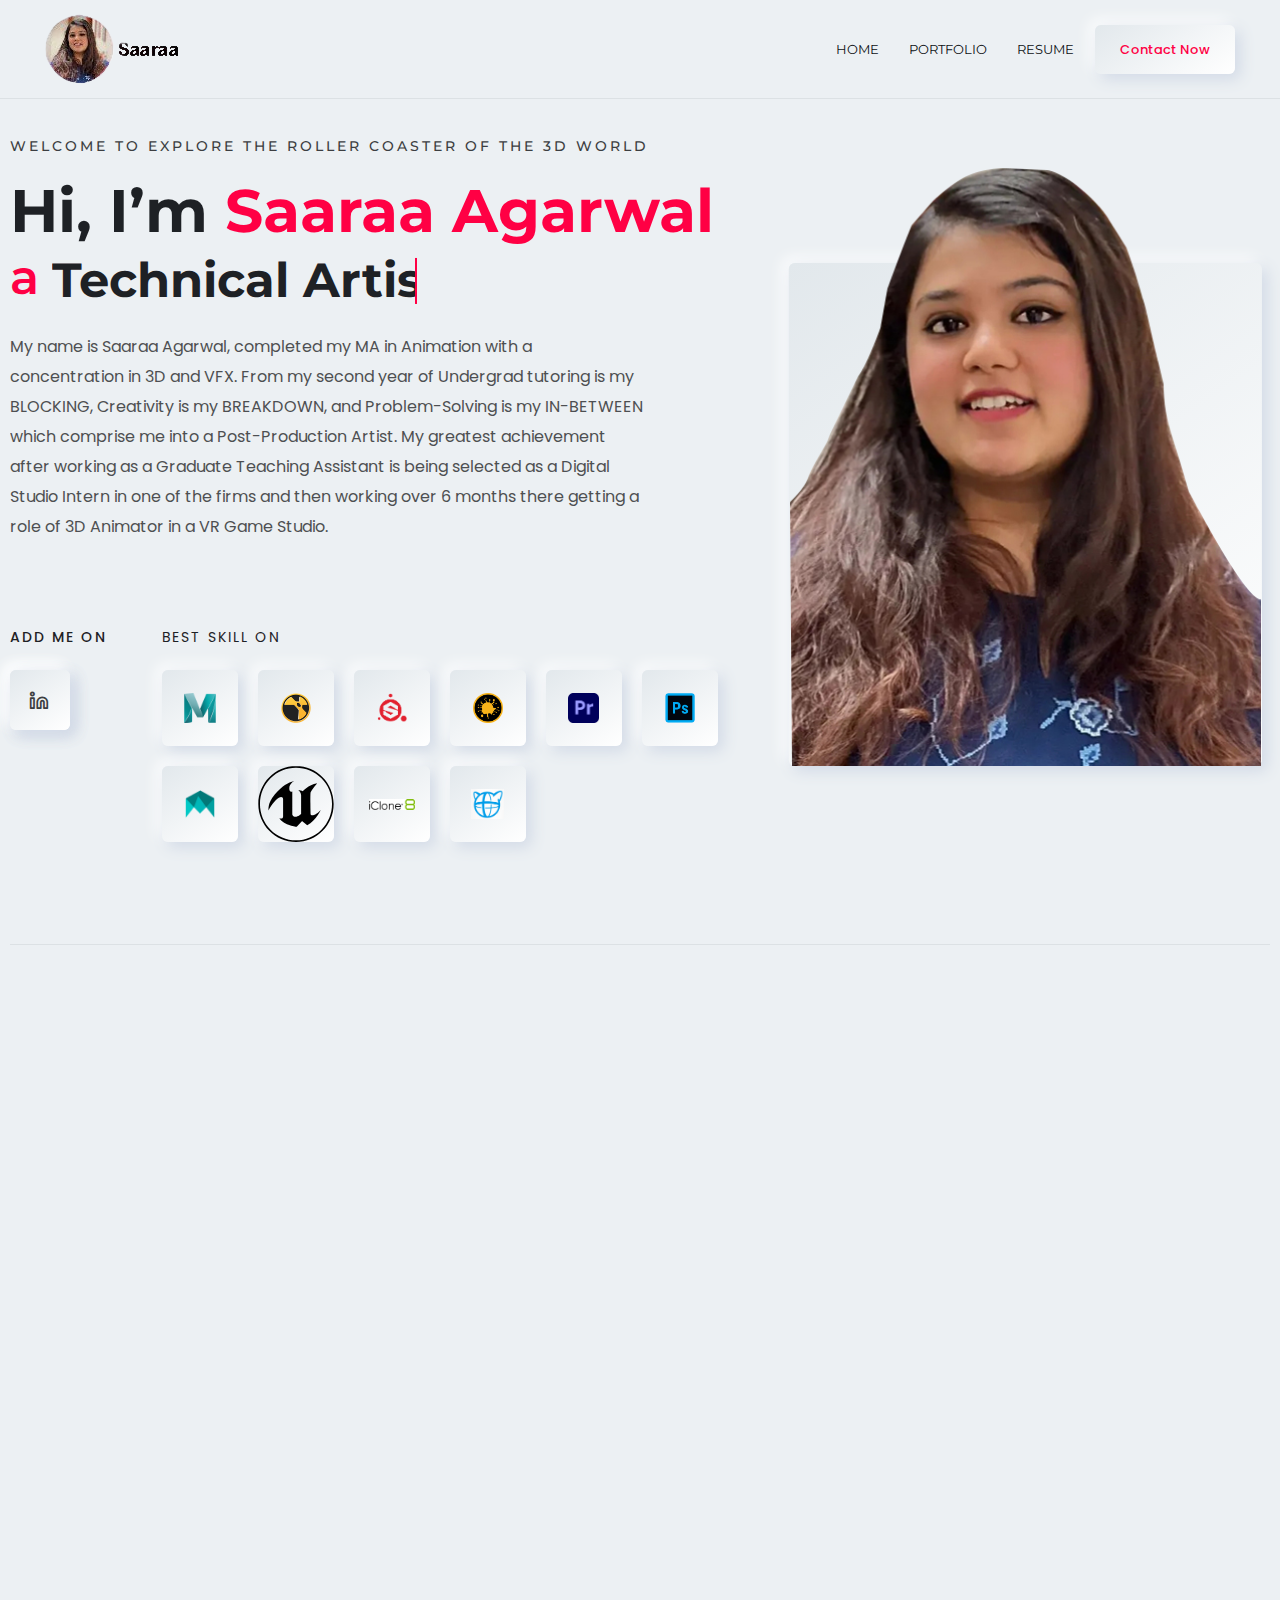
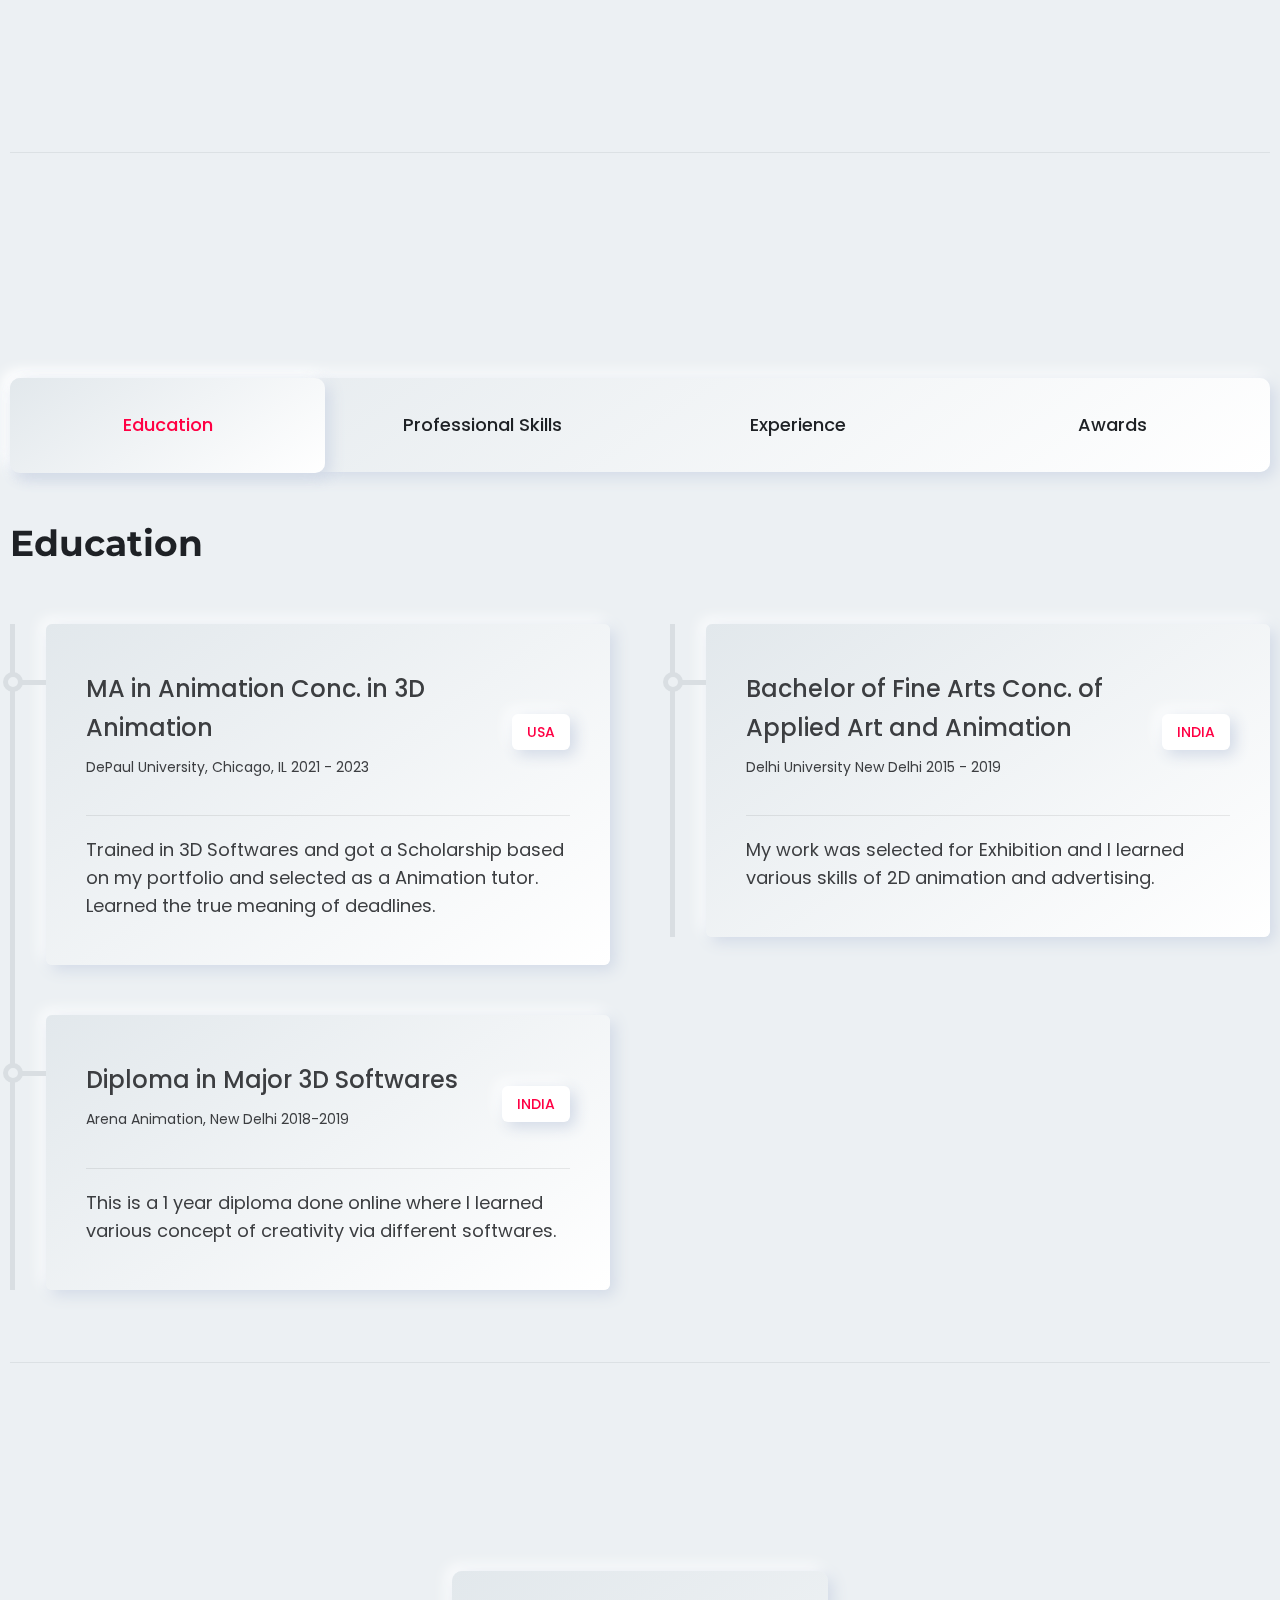
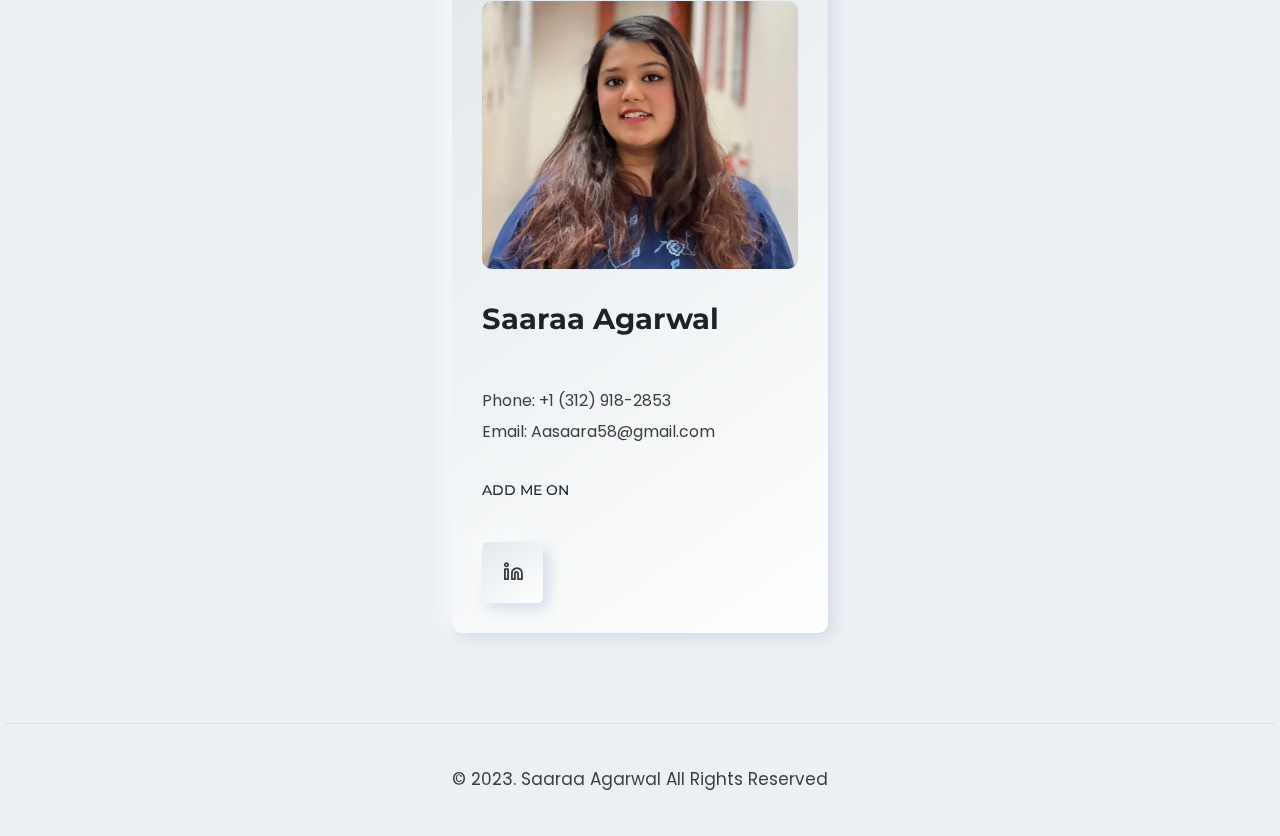
<file: index.html>
<!DOCTYPE html>
<html lang="en-GB">

<head>
    <meta charset="UTF-8">
    <meta name="viewport" content="width=device-width, initial-scale=1">
    <link rel="profile" href="https://gmpg.org/xfn/11">
    <title>Saara Agarwal – All in One Personal Portfolio</title>
    <meta name="robots" content="max-image-preview:large">
    <link rel="dns-prefetch" href="//fonts.googleapis.com">
    <link rel="alternate" type="application/rss+xml" title="Saara Agarwal » Feed" href="https://saaraagarwal.com/feed/">
    <link rel="alternate" type="application/rss+xml" title="Saara Agarwal » Comments Feed"
        href="https://saaraagarwal.com/comments/feed/">
    <script type="text/javascript">
        window._wpemojiSettings = { "baseUrl": "https:\/\/s.w.org\/images\/core\/emoji\/14.0.0\/72x72\/", "ext": ".png", "svgUrl": "https:\/\/s.w.org\/images\/core\/emoji\/14.0.0\/svg\/", "svgExt": ".svg", "source": { "concatemoji": "https:\/\/saaraagarwal.com\/wp-includes\/js\/wp-emoji-release.min.js?ver=6.3.2" } };
        /*! This file is auto-generated */
        !function (i, n) { var o, s, e; function c(e) { try { var t = { supportTests: e, timestamp: (new Date).valueOf() }; sessionStorage.setItem(o, JSON.stringify(t)) } catch (e) { } } function p(e, t, n) { e.clearRect(0, 0, e.canvas.width, e.canvas.height), e.fillText(t, 0, 0); var t = new Uint32Array(e.getImageData(0, 0, e.canvas.width, e.canvas.height).data), r = (e.clearRect(0, 0, e.canvas.width, e.canvas.height), e.fillText(n, 0, 0), new Uint32Array(e.getImageData(0, 0, e.canvas.width, e.canvas.height).data)); return t.every(function (e, t) { return e === r[t] }) } function u(e, t, n) { switch (t) { case "flag": return n(e, "\ud83c\udff3\ufe0f\u200d\u26a7\ufe0f", "\ud83c\udff3\ufe0f\u200b\u26a7\ufe0f") ? !1 : !n(e, "\ud83c\uddfa\ud83c\uddf3", "\ud83c\uddfa\u200b\ud83c\uddf3") && !n(e, "\ud83c\udff4\udb40\udc67\udb40\udc62\udb40\udc65\udb40\udc6e\udb40\udc67\udb40\udc7f", "\ud83c\udff4\u200b\udb40\udc67\u200b\udb40\udc62\u200b\udb40\udc65\u200b\udb40\udc6e\u200b\udb40\udc67\u200b\udb40\udc7f"); case "emoji": return !n(e, "\ud83e\udef1\ud83c\udffb\u200d\ud83e\udef2\ud83c\udfff", "\ud83e\udef1\ud83c\udffb\u200b\ud83e\udef2\ud83c\udfff") }return !1 } function f(e, t, n) { var r = "undefined" != typeof WorkerGlobalScope && self instanceof WorkerGlobalScope ? new OffscreenCanvas(300, 150) : i.createElement("canvas"), a = r.getContext("2d", { willReadFrequently: !0 }), o = (a.textBaseline = "top", a.font = "600 32px Arial", {}); return e.forEach(function (e) { o[e] = t(a, e, n) }), o } function t(e) { var t = i.createElement("script"); t.src = e, t.defer = !0, i.head.appendChild(t) } "undefined" != typeof Promise && (o = "wpEmojiSettingsSupports", s = ["flag", "emoji"], n.supports = { everything: !0, everythingExceptFlag: !0 }, e = new Promise(function (e) { i.addEventListener("DOMContentLoaded", e, { once: !0 }) }), new Promise(function (t) { var n = function () { try { var e = JSON.parse(sessionStorage.getItem(o)); if ("object" == typeof e && "number" == typeof e.timestamp && (new Date).valueOf() < e.timestamp + 604800 && "object" == typeof e.supportTests) return e.supportTests } catch (e) { } return null }(); if (!n) { if ("undefined" != typeof Worker && "undefined" != typeof OffscreenCanvas && "undefined" != typeof URL && URL.createObjectURL && "undefined" != typeof Blob) try { var e = "postMessage(" + f.toString() + "(" + [JSON.stringify(s), u.toString(), p.toString()].join(",") + "));", r = new Blob([e], { type: "text/javascript" }), a = new Worker(URL.createObjectURL(r), { name: "wpTestEmojiSupports" }); return void (a.onmessage = function (e) { c(n = e.data), a.terminate(), t(n) }) } catch (e) { } c(n = f(s, u, p)) } t(n) }).then(function (e) { for (var t in e) n.supports[t] = e[t], n.supports.everything = n.supports.everything && n.supports[t], "flag" !== t && (n.supports.everythingExceptFlag = n.supports.everythingExceptFlag && n.supports[t]); n.supports.everythingExceptFlag = n.supports.everythingExceptFlag && !n.supports.flag, n.DOMReady = !1, n.readyCallback = function () { n.DOMReady = !0 } }).then(function () { return e }).then(function () { var e; n.supports.everything || (n.readyCallback(), (e = n.source || {}).concatemoji ? t(e.concatemoji) : e.wpemoji && e.twemoji && (t(e.twemoji), t(e.wpemoji))) })) }((window, document), window._wpemojiSettings);
    </script>
    <style type="text/css">
        img.wp-smiley,
        img.emoji {
            display: inline !important;
            border: none !important;
            box-shadow: none !important;
            height: 1em !important;
            width: 1em !important;
            margin: 0 0.07em !important;
            vertical-align: -0.1em !important;
            background: none !important;
            padding: 0 !important;
        }
    </style>
    <link rel="stylesheet" id="wp-block-library-css" href="css/style.min.css" type="text/css" media="all">
    <style id="wp-block-library-theme-inline-css" type="text/css">
        .wp-block-audio figcaption {
            color: #555;
            font-size: 13px;
            text-align: center
        }

        .is-dark-theme .wp-block-audio figcaption {
            color: hsla(0, 0%, 100%, .65)
        }

        .wp-block-audio {
            margin: 0 0 1em
        }

        .wp-block-code {
            border: 1px solid #ccc;
            border-radius: 4px;
            font-family: Menlo, Consolas, monaco, monospace;
            padding: .8em 1em
        }

        .wp-block-embed figcaption {
            color: #555;
            font-size: 13px;
            text-align: center
        }

        .is-dark-theme .wp-block-embed figcaption {
            color: hsla(0, 0%, 100%, .65)
        }

        .wp-block-embed {
            margin: 0 0 1em
        }

        .blocks-gallery-caption {
            color: #555;
            font-size: 13px;
            text-align: center
        }

        .is-dark-theme .blocks-gallery-caption {
            color: hsla(0, 0%, 100%, .65)
        }

        .wp-block-image figcaption {
            color: #555;
            font-size: 13px;
            text-align: center
        }

        .is-dark-theme .wp-block-image figcaption {
            color: hsla(0, 0%, 100%, .65)
        }

        .wp-block-image {
            margin: 0 0 1em
        }

        .wp-block-pullquote {
            border-bottom: 4px solid;
            border-top: 4px solid;
            color: currentColor;
            margin-bottom: 1.75em
        }

        .wp-block-pullquote cite,
        .wp-block-pullquote footer,
        .wp-block-pullquote__citation {
            color: currentColor;
            font-size: .8125em;
            font-style: normal;
            text-transform: uppercase
        }

        .wp-block-quote {
            border-left: .25em solid;
            margin: 0 0 1.75em;
            padding-left: 1em
        }

        .wp-block-quote cite,
        .wp-block-quote footer {
            color: currentColor;
            font-size: .8125em;
            font-style: normal;
            position: relative
        }

        .wp-block-quote.has-text-align-right {
            border-left: none;
            border-right: .25em solid;
            padding-left: 0;
            padding-right: 1em
        }

        .wp-block-quote.has-text-align-center {
            border: none;
            padding-left: 0
        }

        .wp-block-quote.is-large,
        .wp-block-quote.is-style-large,
        .wp-block-quote.is-style-plain {
            border: none
        }

        .wp-block-search .wp-block-search__label {
            font-weight: 700
        }

        .wp-block-search__button {
            border: 1px solid #ccc;
            padding: .375em .625em
        }

        :where(.wp-block-group.has-background) {
            padding: 1.25em 2.375em
        }

        .wp-block-separator.has-css-opacity {
            opacity: .4
        }

        .wp-block-separator {
            border: none;
            border-bottom: 2px solid;
            margin-left: auto;
            margin-right: auto
        }

        .wp-block-separator.has-alpha-channel-opacity {
            opacity: 1
        }

        .wp-block-separator:not(.is-style-wide):not(.is-style-dots) {
            width: 100px
        }

        .wp-block-separator.has-background:not(.is-style-dots) {
            border-bottom: none;
            height: 1px
        }

        .wp-block-separator.has-background:not(.is-style-wide):not(.is-style-dots) {
            height: 2px
        }

        .wp-block-table {
            margin: 0 0 1em
        }

        .wp-block-table td,
        .wp-block-table th {
            word-break: normal
        }

        .wp-block-table figcaption {
            color: #555;
            font-size: 13px;
            text-align: center
        }

        .is-dark-theme .wp-block-table figcaption {
            color: hsla(0, 0%, 100%, .65)
        }

        .wp-block-video figcaption {
            color: #555;
            font-size: 13px;
            text-align: center
        }

        .is-dark-theme .wp-block-video figcaption {
            color: hsla(0, 0%, 100%, .65)
        }

        .wp-block-video {
            margin: 0 0 1em
        }

        .wp-block-template-part.has-background {
            margin-bottom: 0;
            margin-top: 0;
            padding: 1.25em 2.375em
        }
    </style>
    <style id="classic-theme-styles-inline-css" type="text/css">
        /*! This file is auto-generated */
        .wp-block-button__link {
            color: #fff;
            background-color: #32373c;
            border-radius: 9999px;
            box-shadow: none;
            text-decoration: none;
            padding: calc(.667em + 2px) calc(1.333em + 2px);
            font-size: 1.125em
        }

        .wp-block-file__button {
            background: #32373c;
            color: #fff;
            text-decoration: none
        }
    </style>
    <style id="global-styles-inline-css" type="text/css">
        body {
            --wp--preset--color--black: #000000;
            --wp--preset--color--cyan-bluish-gray: #abb8c3;
            --wp--preset--color--white: #ffffff;
            --wp--preset--color--pale-pink: #f78da7;
            --wp--preset--color--vivid-red: #cf2e2e;
            --wp--preset--color--luminous-vivid-orange: #ff6900;
            --wp--preset--color--luminous-vivid-amber: #fcb900;
            --wp--preset--color--light-green-cyan: #7bdcb5;
            --wp--preset--color--vivid-green-cyan: #00d084;
            --wp--preset--color--pale-cyan-blue: #8ed1fc;
            --wp--preset--color--vivid-cyan-blue: #0693e3;
            --wp--preset--color--vivid-purple: #9b51e0;
            --wp--preset--color--inbio-primary: #ff014f;
            --wp--preset--color--inbio-secondary: #FFDC60;
            --wp--preset--color--inbio-tertiary: #FAB8C4;
            --wp--preset--color--inbio-white: #ffffff;
            --wp--preset--color--inbio-dark: #27272E;
            --wp--preset--gradient--vivid-cyan-blue-to-vivid-purple: linear-gradient(135deg, rgba(6, 147, 227, 1) 0%, rgb(155, 81, 224) 100%);
            --wp--preset--gradient--light-green-cyan-to-vivid-green-cyan: linear-gradient(135deg, rgb(122, 220, 180) 0%, rgb(0, 208, 130) 100%);
            --wp--preset--gradient--luminous-vivid-amber-to-luminous-vivid-orange: linear-gradient(135deg, rgba(252, 185, 0, 1) 0%, rgba(255, 105, 0, 1) 100%);
            --wp--preset--gradient--luminous-vivid-orange-to-vivid-red: linear-gradient(135deg, rgba(255, 105, 0, 1) 0%, rgb(207, 46, 46) 100%);
            --wp--preset--gradient--very-light-gray-to-cyan-bluish-gray: linear-gradient(135deg, rgb(238, 238, 238) 0%, rgb(169, 184, 195) 100%);
            --wp--preset--gradient--cool-to-warm-spectrum: linear-gradient(135deg, rgb(74, 234, 220) 0%, rgb(151, 120, 209) 20%, rgb(207, 42, 186) 40%, rgb(238, 44, 130) 60%, rgb(251, 105, 98) 80%, rgb(254, 248, 76) 100%);
            --wp--preset--gradient--blush-light-purple: linear-gradient(135deg, rgb(255, 206, 236) 0%, rgb(152, 150, 240) 100%);
            --wp--preset--gradient--blush-bordeaux: linear-gradient(135deg, rgb(254, 205, 165) 0%, rgb(254, 45, 45) 50%, rgb(107, 0, 62) 100%);
            --wp--preset--gradient--luminous-dusk: linear-gradient(135deg, rgb(255, 203, 112) 0%, rgb(199, 81, 192) 50%, rgb(65, 88, 208) 100%);
            --wp--preset--gradient--pale-ocean: linear-gradient(135deg, rgb(255, 245, 203) 0%, rgb(182, 227, 212) 50%, rgb(51, 167, 181) 100%);
            --wp--preset--gradient--electric-grass: linear-gradient(135deg, rgb(202, 248, 128) 0%, rgb(113, 206, 126) 100%);
            --wp--preset--gradient--midnight: linear-gradient(135deg, rgb(2, 3, 129) 0%, rgb(40, 116, 252) 100%);
            --wp--preset--font-size--small: 12px;
            --wp--preset--font-size--medium: 20px;
            --wp--preset--font-size--large: 36px;
            --wp--preset--font-size--x-large: 42px;
            --wp--preset--font-size--normal: 16px;
            --wp--preset--font-size--huge: 50px;
            --wp--preset--spacing--20: 0.44rem;
            --wp--preset--spacing--30: 0.67rem;
            --wp--preset--spacing--40: 1rem;
            --wp--preset--spacing--50: 1.5rem;
            --wp--preset--spacing--60: 2.25rem;
            --wp--preset--spacing--70: 3.38rem;
            --wp--preset--spacing--80: 5.06rem;
            --wp--preset--shadow--natural: 6px 6px 9px rgba(0, 0, 0, 0.2);
            --wp--preset--shadow--deep: 12px 12px 50px rgba(0, 0, 0, 0.4);
            --wp--preset--shadow--sharp: 6px 6px 0px rgba(0, 0, 0, 0.2);
            --wp--preset--shadow--outlined: 6px 6px 0px -3px rgba(255, 255, 255, 1), 6px 6px rgba(0, 0, 0, 1);
            --wp--preset--shadow--crisp: 6px 6px 0px rgba(0, 0, 0, 1);
        }

        :where(.is-layout-flex) {
            gap: 0.5em;
        }

        :where(.is-layout-grid) {
            gap: 0.5em;
        }
    
        .download_resume :hover {
            color: rgb(247, 63, 63);
        }
        

        body .is-layout-flow>.alignleft {
            float: left;
            margin-inline-start: 0;
            margin-inline-end: 2em;
        }

        body .is-layout-flow>.alignright {
            float: right;
            margin-inline-start: 2em;
            margin-inline-end: 0;
        }

        body .is-layout-flow>.aligncenter {
            margin-left: auto !important;
            margin-right: auto !important;
        }

        body .is-layout-constrained>.alignleft {
            float: left;
            margin-inline-start: 0;
            margin-inline-end: 2em;
        }

        body .is-layout-constrained>.alignright {
            float: right;
            margin-inline-start: 2em;
            margin-inline-end: 0;
        }

        body .is-layout-constrained>.aligncenter {
            margin-left: auto !important;
            margin-right: auto !important;
        }

        body .is-layout-constrained> :where(:not(.alignleft):not(.alignright):not(.alignfull)) {
            max-width: var(--wp--style--global--content-size);
            margin-left: auto !important;
            margin-right: auto !important;
        }

        body .is-layout-constrained>.alignwide {
            max-width: var(--wp--style--global--wide-size);
        }

        body .is-layout-flex {
            display: flex;
        }

        body .is-layout-flex {
            flex-wrap: wrap;
            align-items: center;
        }

        body .is-layout-flex>* {
            margin: 0;
        }

        body .is-layout-grid {
            display: grid;
        }

        body .is-layout-grid>* {
            margin: 0;
        }

        :where(.wp-block-columns.is-layout-flex) {
            gap: 2em;
        }

        :where(.wp-block-columns.is-layout-grid) {
            gap: 2em;
        }

        :where(.wp-block-post-template.is-layout-flex) {
            gap: 1.25em;
        }

        :where(.wp-block-post-template.is-layout-grid) {
            gap: 1.25em;
        }

        .has-black-color {
            color: var(--wp--preset--color--black) !important;
        }

        .has-cyan-bluish-gray-color {
            color: var(--wp--preset--color--cyan-bluish-gray) !important;
        }

        .has-white-color {
            color: var(--wp--preset--color--white) !important;
        }

        .has-pale-pink-color {
            color: var(--wp--preset--color--pale-pink) !important;
        }

        .has-vivid-red-color {
            color: var(--wp--preset--color--vivid-red) !important;
        }

        .has-luminous-vivid-orange-color {
            color: var(--wp--preset--color--luminous-vivid-orange) !important;
        }

        .has-luminous-vivid-amber-color {
            color: var(--wp--preset--color--luminous-vivid-amber) !important;
        }

        .has-light-green-cyan-color {
            color: var(--wp--preset--color--light-green-cyan) !important;
        }

        .has-vivid-green-cyan-color {
            color: var(--wp--preset--color--vivid-green-cyan) !important;
        }

        .has-pale-cyan-blue-color {
            color: var(--wp--preset--color--pale-cyan-blue) !important;
        }

        .has-vivid-cyan-blue-color {
            color: var(--wp--preset--color--vivid-cyan-blue) !important;
        }

        .has-vivid-purple-color {
            color: var(--wp--preset--color--vivid-purple) !important;
        }

        .has-black-background-color {
            background-color: var(--wp--preset--color--black) !important;
        }

        .has-cyan-bluish-gray-background-color {
            background-color: var(--wp--preset--color--cyan-bluish-gray) !important;
        }

        .has-white-background-color {
            background-color: var(--wp--preset--color--white) !important;
        }

        .has-pale-pink-background-color {
            background-color: var(--wp--preset--color--pale-pink) !important;
        }

        .has-vivid-red-background-color {
            background-color: var(--wp--preset--color--vivid-red) !important;
        }

        .has-luminous-vivid-orange-background-color {
            background-color: var(--wp--preset--color--luminous-vivid-orange) !important;
        }

        .has-luminous-vivid-amber-background-color {
            background-color: var(--wp--preset--color--luminous-vivid-amber) !important;
        }

        .has-light-green-cyan-background-color {
            background-color: var(--wp--preset--color--light-green-cyan) !important;
        }

        .has-vivid-green-cyan-background-color {
            background-color: var(--wp--preset--color--vivid-green-cyan) !important;
        }

        .has-pale-cyan-blue-background-color {
            background-color: var(--wp--preset--color--pale-cyan-blue) !important;
        }

        .has-vivid-cyan-blue-background-color {
            background-color: var(--wp--preset--color--vivid-cyan-blue) !important;
        }

        .has-vivid-purple-background-color {
            background-color: var(--wp--preset--color--vivid-purple) !important;
        }

        .has-black-border-color {
            border-color: var(--wp--preset--color--black) !important;
        }

        .has-cyan-bluish-gray-border-color {
            border-color: var(--wp--preset--color--cyan-bluish-gray) !important;
        }

        .has-white-border-color {
            border-color: var(--wp--preset--color--white) !important;
        }

        .has-pale-pink-border-color {
            border-color: var(--wp--preset--color--pale-pink) !important;
        }

        .has-vivid-red-border-color {
            border-color: var(--wp--preset--color--vivid-red) !important;
        }

        .has-luminous-vivid-orange-border-color {
            border-color: var(--wp--preset--color--luminous-vivid-orange) !important;
        }

        .has-luminous-vivid-amber-border-color {
            border-color: var(--wp--preset--color--luminous-vivid-amber) !important;
        }

        .has-light-green-cyan-border-color {
            border-color: var(--wp--preset--color--light-green-cyan) !important;
        }

        .has-vivid-green-cyan-border-color {
            border-color: var(--wp--preset--color--vivid-green-cyan) !important;
        }

        .has-pale-cyan-blue-border-color {
            border-color: var(--wp--preset--color--pale-cyan-blue) !important;
        }

        .has-vivid-cyan-blue-border-color {
            border-color: var(--wp--preset--color--vivid-cyan-blue) !important;
        }

        .has-vivid-purple-border-color {
            border-color: var(--wp--preset--color--vivid-purple) !important;
        }

        .has-vivid-cyan-blue-to-vivid-purple-gradient-background {
            background: var(--wp--preset--gradient--vivid-cyan-blue-to-vivid-purple) !important;
        }

        .has-light-green-cyan-to-vivid-green-cyan-gradient-background {
            background: var(--wp--preset--gradient--light-green-cyan-to-vivid-green-cyan) !important;
        }

        .has-luminous-vivid-amber-to-luminous-vivid-orange-gradient-background {
            background: var(--wp--preset--gradient--luminous-vivid-amber-to-luminous-vivid-orange) !important;
        }

        .has-luminous-vivid-orange-to-vivid-red-gradient-background {
            background: var(--wp--preset--gradient--luminous-vivid-orange-to-vivid-red) !important;
        }

        .has-very-light-gray-to-cyan-bluish-gray-gradient-background {
            background: var(--wp--preset--gradient--very-light-gray-to-cyan-bluish-gray) !important;
        }

        .has-cool-to-warm-spectrum-gradient-background {
            background: var(--wp--preset--gradient--cool-to-warm-spectrum) !important;
        }

        .has-blush-light-purple-gradient-background {
            background: var(--wp--preset--gradient--blush-light-purple) !important;
        }

        .has-blush-bordeaux-gradient-background {
            background: var(--wp--preset--gradient--blush-bordeaux) !important;
        }

        .has-luminous-dusk-gradient-background {
            background: var(--wp--preset--gradient--luminous-dusk) !important;
        }

        .has-pale-ocean-gradient-background {
            background: var(--wp--preset--gradient--pale-ocean) !important;
        }

        .has-electric-grass-gradient-background {
            background: var(--wp--preset--gradient--electric-grass) !important;
        }

        .has-midnight-gradient-background {
            background: var(--wp--preset--gradient--midnight) !important;
        }

        .has-small-font-size {
            font-size: var(--wp--preset--font-size--small) !important;
        }

        .has-medium-font-size {
            font-size: var(--wp--preset--font-size--medium) !important;
        }

        .has-large-font-size {
            font-size: var(--wp--preset--font-size--large) !important;
        }

        .has-x-large-font-size {
            font-size: var(--wp--preset--font-size--x-large) !important;
        }

        .wp-block-navigation a:where(:not(.wp-element-button)) {
            color: inherit;
        }

        :where(.wp-block-post-template.is-layout-flex) {
            gap: 1.25em;
        }

        :where(.wp-block-post-template.is-layout-grid) {
            gap: 1.25em;
        }

        :where(.wp-block-columns.is-layout-flex) {
            gap: 2em;
        }

        :where(.wp-block-columns.is-layout-grid) {
            gap: 2em;
        }

        .wp-block-pullquote {
            font-size: 1.5em;
            line-height: 1.6;
        }
    </style>
    <link rel="stylesheet" id="redux-extendify-styles-css" href="css/extendify-utilities.css" type="text/css"
        media="all">
    <link rel="stylesheet" id="contact-form-7-css" href="css/styles.css" type="text/css" media="all">
    <link rel="stylesheet" id="elementor-icons-css" href="css/elementor-icons.min.css" type="text/css" media="all">
    <link rel="stylesheet" id="elementor-frontend-css" href="css/frontend.min.css" type="text/css" media="all">
    <link rel="stylesheet" id="swiper-css" href="css/swiper.min.css" type="text/css" media="all">
    <link rel="stylesheet" id="elementor-post-5-css" href="css/post-5.css" type="text/css" media="all">
    <link rel="stylesheet" id="elementor-post-3905-css" href="css/post-3905.css" type="text/css" media="all">
    <link rel="stylesheet" id="inbio-gfonts-css"
        href="https://fonts.googleapis.com/css?family=Poppins%3Awght%400%2C300%3B0%2C400%3B0%2C500%3B0%2C600%3B0%2C700%3B0%2C800%3B0%2C900%3B1%2C700%26display%3Dswap%7CMontserrat%3Awght%40400%2C500%2C600%2C700%2C800%26display%3Dswap&amp;subset=latin%2Clatin-ext&amp;ver=1.1.0"
        type="text/css" media="all">
    <link rel="stylesheet" id="slick-css" href="css/slick.css" type="text/css" media="all">
    <link rel="stylesheet" id="slick-theme-css" href="css/slick-theme.css" type="text/css" media="all">
    <link rel="stylesheet" id="bootstrap-min-css" href="css/bootstrap.min.css" type="text/css" media="all">
    <link rel="stylesheet" id="aos-css" href="css/aos.css" type="text/css" media="all">
    <link rel="stylesheet" id="font-awesome-free-css" href="css/fontawesome.css" type="text/css" media="all">
    <link rel="stylesheet" id="feature-css" href="css/feature.css" type="text/css" media="all">
    <link rel="stylesheet" id="inbio-woocommerce-css" href="css/rainbow-woocommerce.css" type="text/css" media="all">
    <link rel="stylesheet" id="magnific-popup-css" href="css/magnific-popup.css" type="text/css" media="all">
    <link rel="stylesheet" id="plyr-css" href="css/plyr.css" type="text/css" media="all">
    <link rel="stylesheet" id="inbio-style-css" href="css/style_2.css" type="text/css" media="all">
    <link rel="stylesheet" id="inbio-one-style-css" href="css/style.css" type="text/css" media="all">
    <link rel="stylesheet" id="parent-style-css" href="css/style_1.css" type="text/css" media="all">
    <link rel="stylesheet" id="inbio-child-style-css" href="css/style.css" type="text/css" media="all">
    <link rel="stylesheet" id="google-fonts-1-css"
        href="https://fonts.googleapis.com/css?family=Roboto%3A100%2C100italic%2C200%2C200italic%2C300%2C300italic%2C400%2C400italic%2C500%2C500italic%2C600%2C600italic%2C700%2C700italic%2C800%2C800italic%2C900%2C900italic%7CRoboto+Slab%3A100%2C100italic%2C200%2C200italic%2C300%2C300italic%2C400%2C400italic%2C500%2C500italic%2C600%2C600italic%2C700%2C700italic%2C800%2C800italic%2C900%2C900italic&amp;display=auto&amp;ver=6.3.2"
        type="text/css" media="all">
    <link rel="stylesheet" id="elementor-icons-rbt-feather-icons-css" href="css/feather.css" type="text/css"
        media="all">
    <link rel="stylesheet" id="elementor-icons-shared-0-css" href="css/fontawesome.min.css" type="text/css" media="all">
    <link rel="stylesheet" id="elementor-icons-fa-brands-css" href="css/brands.min.css" type="text/css" media="all">
    <link rel="stylesheet" id="elementor-icons-fa-regular-css" href="css/regular.min.css" type="text/css" media="all">
    <link rel="preconnect" href="https://fonts.gstatic.com/" crossorigin="">
    <script type="text/javascript" src="js/jquery.min.js" id="jquery-core-js"></script>
    <script type="text/javascript" src="js/jquery-migrate.min.js" id="jquery-migrate-js"></script>
    <script type="text/javascript" src="js/jquery.magnific-popup.min.js" id="jquery-magnific-popup-min-js"></script>
    <script type="text/javascript" src="js/plyr.min.js" id="plyr-js"></script>
    <link rel="https://api.w.org/" href="https://saaraagarwal.com/wp-json/">
    <link rel="alternate" type="application/json" href="https://saaraagarwal.com/wp-json/wp/v2/pages/3905">
    <link rel="EditURI" type="application/rsd+xml" title="RSD" href="https://saaraagarwal.com/xmlrpc.php?rsd">
    <meta name="generator" content="WordPress 6.3.2">
    <link rel="canonical" href="https://saaraagarwal.com/">
    <link rel="shortlink" href="https://saaraagarwal.com/">
    <link rel="alternate" type="application/json+oembed"
        href="https://saaraagarwal.com/wp-json/oembed/1.0/embed?url=https%3A%2F%2Fsaaraagarwal.com%2F">
    <link rel="alternate" type="text/xml+oembed"
        href="https://saaraagarwal.com/wp-json/oembed/1.0/embed?url=https%3A%2F%2Fsaaraagarwal.com%2F&amp;format=xml">
    <meta name="generator" content="Redux 4.4.1">
    <link rel="stylesheet" href="https://cdnjs.cloudflare.com/ajax/libs/font-awesome/4.7.0/css/font-awesome.min.css">
    <!--Customizer CSS-->
    <style type="text/css">
        /************************************************************************************
             * General
             ************************************************************************************/
        /* Primary [#ff014f] */
        :root {
            --color-subtitle: #ff0044;
        }

        :root {
            --color-primary: #ff0044;
        }

        .rn-nav-list .nav-item .nav-link:hover,
        .rn-nav-list .nav-item .nav-link.active,
        .slide .content .inner .title span,
        .banner-details-wrapper-sticky .banner-title-area .title span {
            color: #ff0044;
        }
    </style>
    <!--/Customizer CSS-->
    <meta name="generator"
        content="Elementor 3.14.1; features: e_dom_optimization, e_optimized_assets_loading, a11y_improvements, additional_custom_breakpoints; settings: css_print_method-external, google_font-enabled, font_display-auto">
    <link rel="icon" href="images/cropped-bio-photo-32x32.jpg" sizes="32x32">
    <link rel="icon" href="images/cropped-bio-photo-192x192.jpg" sizes="192x192">
    <link rel="apple-touch-icon" href="images/cropped-bio-photo-180x180.jpg">
    <meta name="msapplication-TileImage"
        content="https://saaraagarwal.com/wp-content/uploads/2023/06/cropped-bio-photo-270x270.jpg">
    <style id="wpforms-css-vars-root">
        :root {
            --wpforms-field-border-radius: 3px;
            --wpforms-field-background-color: #ffffff;
            --wpforms-field-border-color: rgba(0, 0, 0, 0.25);
            --wpforms-field-text-color: rgba(0, 0, 0, 0.7);
            --wpforms-label-color: rgba(0, 0, 0, 0.85);
            --wpforms-label-sublabel-color: rgba(0, 0, 0, 0.55);
            --wpforms-label-error-color: #d63637;
            --wpforms-button-border-radius: 3px;
            --wpforms-button-background-color: #066aab;
            --wpforms-button-text-color: #ffffff;
            --wpforms-field-size-input-height: 43px;
            --wpforms-field-size-input-spacing: 15px;
            --wpforms-field-size-font-size: 16px;
            --wpforms-field-size-line-height: 19px;
            --wpforms-field-size-padding-h: 14px;
            --wpforms-field-size-checkbox-size: 16px;
            --wpforms-field-size-sublabel-spacing: 5px;
            --wpforms-field-size-icon-size: 1;
            --wpforms-label-size-font-size: 16px;
            --wpforms-label-size-line-height: 19px;
            --wpforms-label-size-sublabel-font-size: 14px;
            --wpforms-label-size-sublabel-line-height: 17px;
            --wpforms-button-size-font-size: 17px;
            --wpforms-button-size-height: 41px;
            --wpforms-button-size-padding-h: 15px;
            --wpforms-button-size-margin-top: 10px;

        }
    </style>
    <script src="js/wp-emoji-release.min.js" defer=""></script>
</head>

<body
    class="home page-template page-template-elementor_header_footer page page-id-3905 wp-embed-responsive elementor-default elementor-template-full-width elementor-kit-5 elementor-page elementor-page-3905 page-home-light   template-color-1  header-sticky header-layout-1 0  white-version  active_light_mode">
    <div id="main-wrapper" class="main-wrapper">
        <header
            class="rn-header header-style-1 haeder-default black-logo-version header-right-align       header--sticky">
            <div id="rainbow-sticky-placeholder"></div>
            <div class="header-wrapper rn-popup-mobile-menu m--0">
                <div class="row align-items-center">
                    <!-- Start Header Left -->
                    <div class="col-lg-2 col-6">
                        <div class="header-left">
                            <div class="logo">
                                <a href="https://saaraagarwal.netlify.app/" title="Saara Agarwal" rel="home">
                                    <img class="dark-logo" src="images/Saara-Agarwal-removebg-preview.png" alt="Saara Agarwal">
                                    <img class="light-logo" src="images/Saara-Agarwal-removebg-preview.png" alt="Saara Agarwal">
                                </a>
                            </div>
                        </div>
                    </div>
                    <div class="col-lg-10 col-6">
                        <div class="header-center">
                            <nav id="onepagenav" class="mainmenu-nav navbar-example2 d-none d-xl-block">
                                <ul id="menu-home" class="primary-menu nav nav-pills onepagenav">
                                    <li id="menu-item-160"
                                        class="menu-item menu-item-type-custom menu-item-object-custom menu-item-160"><a
                                            href="#home">Home</a></li>
                                    <!-- <li id="menu-item-161" class="menu-item menu-item-type-custom menu-item-object-custom menu-item-161"><a href="#features">Features</a></li> -->
                                    <li id="menu-item-162"
                                        class="menu-item menu-item-type-custom menu-item-object-custom menu-item-162"><a
                                            href="#portfolio">Portfolio</a></li>
                                    <li id="menu-item-163"
                                        class="menu-item menu-item-type-custom menu-item-object-custom menu-item-163"><a
                                            href="#resume">Resume</a></li>
                                           
                                    <!-- <li id="menu-item-167"
                                        class="menu-item menu-item-type-custom menu-item-object-custom menu-item-167"><a
                                            href="#contacts">Contacts</a></li> -->
                                </ul>
                            </nav>
                            <div class="header-right">


                                <a class="rn-btn" href="#contacts">
                                    <span>Contact Now </span>
                                </a>
                                <div class="hamberger-menu d-block d-xl-none">
                                    <i id="menuBtn" class="feather-menu humberger-menu"></i>
                                </div>
                                <div class="close-menu d-block">
                                    <span class="closeTrigger">
                                        <i data-feather="x"></i>
                                    </span>
                                </div>
                            </div>
                            <!-- End Header Right  -->
                        </div>
                    </div>
                    <!-- End Header Center -->
                </div>
            </div>
        </header>

        <!-- Start Popup Mobile Menu  -->
        <div class="popup-mobile-menu is-mobile-onepage">
            <div class="inner">
                <div class="menu-top">
                    <div class="menu-header">
                        <a class="logo" href="https://saaraagarwal.netlify.app/" title="Saara Agarwal" rel="home">
                            <img src="images/Saara-Agarwal-1-e1687504220352.png" alt="Saara Agarwal">

                        </a>

                        <div class="close-button">
                            <button class="close-menu-activation close"><i class="feather feather-x"></i></button>
                        </div>
                    </div>
                    <p class="description">My name is Saaraa Agarwal, completed my MA in Animation with a concentration
                        in 3D and VFX. From my second year of Undergrad tutoring my BLOCKING, creativity is my
                        breakdown, and problem-solving is my in-between which comprise me into a post-production artist.
                    </p>
                </div>
                <div class="content">
                    <nav id="sideNavMobile" class="mainmenu-nav navbar-example2 d-xl-block">
                        <ul id="menu-home-1" class="primary-menu nav nav-pills onepagenav">
                            <li class="menu-item menu-item-type-custom menu-item-object-custom menu-item-160"><a
                                    href="#home">Home</a></li>
                            <!-- <li class="menu-item menu-item-type-custom menu-item-object-custom menu-item-161"><a
                                    href="#features">Features</a></li> -->
                            <li class="menu-item menu-item-type-custom menu-item-object-custom menu-item-162"><a
                                    href="#portfolio">Portfolio</a></li>
                            <li class="menu-item menu-item-type-custom menu-item-object-custom menu-item-163"><a
                                    href="#resume">Resume</a></li>
                            <li class="menu-item menu-item-type-custom menu-item-object-custom menu-item-167"><a
                                    href="#contacts">Contacts</a></li>
                        </ul>
                    </nav>
                    <div class="footer">
                        <div class="social-share-style-1">
                            <span class="title">find with me</span>
                            <ul class="social-share d-flex liststyle">
                                <li class="single-item">
                                    <a target="_blank" href="https://www.linkedin.com/in/saara-agarwal-3032b5186/"
                                        title="Linkedin">
                                        <i class="feather-linkedin"></i></a>
                                </li>
                            </ul>
                        </div>
                    </div>
                </div>
            </div>
        </div>
        <!-- End Popup Mobile Menu  -->
        <!-- Start Page Wrapper -->
        <main class="main-page-wrapper ">
            <div data-elementor-type="wp-page" data-elementor-id="3905" class="elementor elementor-3905">
                <section
                    class="elementor-section elementor-top-section elementor-element elementor-element-fb14c8c elementor-reverse-tablet elementor-reverse-mobile elementor-section-boxed elementor-section-height-default elementor-section-height-default"
                    data-id="fb14c8c" data-element_type="section" id="home">
                    <div class="elementor-container elementor-column-gap-default">
                        <div class="elementor-column elementor-col-66 elementor-top-column elementor-element elementor-element-6a40a6f"
                            data-id="6a40a6f" data-element_type="column">
                            <div class="elementor-widget-wrap elementor-element-populated">
                                <div class="elementor-element elementor-element-6fec0b8 elementor-widget elementor-widget-rainbow-about-me"
                                    data-id="6fec0b8" data-element_type="widget"
                                    data-widget_type="rainbow-about-me.default">
                                    <div class="elementor-widget-container">
                                        <div class="slide pb-0">
                                            <div class="content mt-0">
                                                <div class="inner mb-0">
                                                    <span class="subtitle">welcome to explore the roller coaster of the
                                                        3d world</span>
                                                    <h1 class="title">Hi, I’m <span>Saaraa Agarwal</span><br>

                                                        <span class="header-caption">
                                                            <!-- type headline start-->
                                                            <span class="cd-headline clip is-full-width">
                                                                <span>a </span>
                                                                <!-- ROTATING TEXT -->
                                                                <span class="cd-words-wrapper">
                                                                    <b class="is-hidden">3D Animator</b>
                                                                    <b class="is-visible">Technical Artist</b>
                                                                    <b class="is-hidden">VFX Artist</b>
                                                                    <b class="is-hidden">Graphic Designer</b>
                                                                </span>
                                                            </span>
                                                        </span>

                                                    </h1>
                                                    <div>
                                                        <p class="description"><span>My name is Saaraa Agarwal, completed
                                                                my MA in Animation with a concentration in 3D and VFX.
                                                                From
                                                                my second year of Undergrad tutoring is my BLOCKING,
                                                                Creativity is my BREAKDOWN, and Problem-Solving is
                                                                my IN-BETWEEN which comprise me into a Post-Production
                                                                Artist.
                                                                My greatest achievement after working as a Graduate Teaching Assistant is being selected as a Digital Studio Intern in one of the firms and then working over 6 months there getting a role of 3D Animator in a VR Game Studio.</span></p>
                                                    </div>
                                                </div>
                                            </div>
                                        </div>
                                    </div>
                                </div>
                                <section
                                    class="elementor-section elementor-inner-section elementor-element elementor-element-5cd7a31 elementor-section-boxed elementor-section-height-default elementor-section-height-default"
                                    data-id="5cd7a31" data-element_type="section">
                                    <div class="elementor-container elementor-column-gap-no">
                                        <div class="elementor-column elementor-col-50 elementor-inner-column elementor-element elementor-element-f8696f5"
                                            data-id="f8696f5" data-element_type="column">
                                            <div class="elementor-widget-wrap elementor-element-populated">
                                                <div class="elementor-element elementor-element-f024b48 elementor-widget elementor-widget-rainbow-social-share"
                                                    data-id="f024b48" data-element_type="widget"
                                                    data-widget_type="rainbow-social-share.default">
                                                    <div class="elementor-widget-container">
                                                        <div class="slide pb-0">
                                                            <div
                                                                class="social-share-inner-left text-left skill-share-inner">
                                                                <span class="title text-left">ADD ME ON</span>
                                                                <ul
                                                                    class="social-share skill-share justify-content-left  d-flex liststyle has_Shadow ">
                                                                    <li class="linkedin">
                                                                        <a href="https://www.linkedin.com/in/saara-agarwal-3032b5186/"
                                                                            title="linkedin."> <i
                                                                                class="rbt feather-linkedin"></i> </a>
                                                                    </li>
                                                                </ul>

                                                            </div>
                                                        </div>
                                                    </div>
                                                </div>
                                            </div>
                                        </div>
                                        <div class="elementor-column elementor-col-50 elementor-inner-column elementor-element elementor-element-2fcac4c"
                                            data-id="2fcac4c" data-element_type="column">
                                            <div class="elementor-widget-wrap elementor-element-populated">
                                                <div class="elementor-element elementor-element-576cde2 elementor-widget__width-initial elementor-widget elementor-widget-rainbow-social-share"
                                                    data-id="576cde2" data-element_type="widget"
                                                    data-widget_type="rainbow-social-share.default">
                                                    <div class="elementor-widget-container">
                                                        <div class="sticky-home-wrapper">
                                                            <div class="rn-skill-area">
                                                                <div class="inner slide">
                                                                    <div class="skill-share-inner pt--100 text-left">
                                                                        <span class="title text-left">best skill
                                                                            on</span>
                                                                        <ul
                                                                            class="skill-share justify-content-left  d-flex  liststyle has_Shadow ">
                                                                            <li class="autodesk-maya">
                                                                                <img decoding="async"
                                                                                    fetchpriority="high" width="400"
                                                                                    height="300"
                                                                                    src="images/pngwing.com_.png"
                                                                                    class="attachment-full size-full"
                                                                                    alt="">
                                                                            </li>
                                                                            <li class="nuke">
                                                                                <img decoding="async" width="236"
                                                                                    height="236"
                                                                                    src="images/nuke-icon-png-27-e1687501990426.png"
                                                                                    class="attachment-full size-full"
                                                                                    alt="">
                                                                            </li>
                                                                            <li class="substance-painter">
                                                                                <img decoding="async" width="577"
                                                                                    height="577"
                                                                                    src="images/v2-a01664cd37c9a5c66b9fb3a547eb5569_1440w.png"
                                                                                    class="attachment-full size-full"
                                                                                    alt="">
                                                                            </li>
                                                                            <li class="mari">
                                                                                <img decoding="async" loading="lazy"
                                                                                    width="835" height="834"
                                                                                    src="images/toppng.com-mari-logo-rgb-foundry-mari-logo-1420x1419-1.png"
                                                                                    class="attachment-full size-full"
                                                                                    alt="">
                                                                            </li>
                                                                            <li class="adobe-premiere-pro">
                                                                                <img decoding="async" loading="lazy"
                                                                                    width="1024" height="998"
                                                                                    src="images/Adobe_Premiere_Pro_CC_icon.svg.png"
                                                                                    class="attachment-full size-full"
                                                                                    alt="">
                                                                            </li>
                                                                            <li class="adobe-photoshop">
                                                                                <img decoding="async" loading="lazy"
                                                                                    width="393" height="395"
                                                                                    src="images/pngimg.com-photoshop_PNG11-e1687502811536.png"
                                                                                    class="attachment-full size-full"
                                                                                    alt="">
                                                                            </li>
                                                                            <li class="motion-builder">
                                                                                <img decoding="async" loading="lazy"
                                                                                    width="256" height="256"
                                                                                    src="images/nti2ci09brjg8gd8i1iu661kis-7cb708e55ce4a135d8ba9b199409e139.png"
                                                                                    class="attachment-full size-full"
                                                                                    alt="">
                                                                            </li>
                                                                            <li class="unreal-engine">
                                                                                <svg xmlns="http://www.w3.org/2000/svg"
                                                                                    fill="#000000" width="800px"
                                                                                    height="800px" viewBox="0 0 32 32">
                                                                                    <path
                                                                                        d="M16 0c-8.766 0-15.865 7.161-15.865 16s7.099 16 15.865 16c8.76 0 15.865-7.161 15.865-16s-7.104-16-15.87-16zM16 0.703c4.047 0 7.859 1.594 10.724 4.479 2.859 2.875 4.453 6.766 4.443 10.818 0 4.083-1.578 7.927-4.443 10.818-2.828 2.87-6.693 4.484-10.724 4.479-4.031 0.005-7.896-1.609-10.724-4.479-2.859-2.875-4.458-6.766-4.448-10.818 0-4.083 1.583-7.927 4.443-10.818 2.828-2.875 6.698-4.49 10.729-4.479zM15.203 6.333c-2.583 0.693-4.974 2.021-8.161 5.677s-2.583 6.677-2.583 6.677c0 0 0.88-2.078 2.995-4.266 1.005-1.036 1.75-1.385 2.266-1.385 0.458-0.026 0.844 0.344 0.844 0.802v7.422c0 0.734-0.474 0.896-0.911 0.885-0.37-0.005-0.714-0.135-0.714-0.135 2.172 3.156 7.37 3.599 7.37 3.599l2.281-2.438 0.052 0.047 2.089 1.781c3.823-2.271 5.667-6.479 5.667-6.479-1.708 1.802-2.792 2.224-3.438 2.224-0.573-0.005-0.797-0.339-0.797-0.339-0.031-0.156-0.083-2.417-0.104-4.677-0.021-2.339 0-4.682 0.115-4.688 0.661-1.24 2.766-3.74 2.766-3.74-3.932 0.776-6.073 3.354-6.073 3.354-0.635-0.5-1.927-0.417-1.927-0.417 0.604 0.333 1.208 1.302 1.208 2.104v7.896c0 0-1.318 1.161-2.333 1.161-0.604 0-0.974-0.328-1.177-0.599-0.078-0.104-0.146-0.219-0.198-0.344v-9.75c-0.141 0.104-0.313 0.161-0.484 0.167-0.219 0-0.443-0.109-0.594-0.427-0.115-0.24-0.188-0.599-0.188-1.125 0-1.797 2.031-2.99 2.031-2.99z">
                                                                                    </path>
                                                                                </svg>
                                                                            </li>
                                                                            <li class="iclone">
                                                                                <img decoding="async" loading="lazy"
                                                                                    width="462" height="109"
                                                                                    src="images/download-2.png"
                                                                                    class="attachment-full size-full"
                                                                                    alt="">
                                                                            </li>
                                                                            <li class="cascadeur">
                                                                                <img decoding="async" loading="lazy"
                                                                                    width="462" height="109"
                                                                                    src="images/cascadeur_logo.png"
                                                                                    class="attachment-full size-full"
                                                                                    alt="cascadeur_logo">
                                                                            </li>
                                                                        </ul>
                                                                    </div>
                                                                </div>
                                                            </div>
                                                        </div>
                                                    </div>
                                                </div>
                                            </div>
                                        </div>
                                    </div>
                                </section>
                            </div>
                        </div>
                        <div class=" elementor-column elementor-col-33 elementor-top-column elementor-element
                                                                                    elementor-element-e2cc555"
                            data-id="e2cc555" data-element_type="column">
                            <div class="elementor-widget-wrap elementor-element-populated">
                                <div class="elementor-element elementor-element-187488f elementor-widget elementor-widget-rainbow-image-holder"
                                    data-id="187488f" data-element_type="widget"
                                    data-widget_type="rainbow-image-holder.default">
                                    <div class="elementor-widget-container">

                                        <div class="slide pb-0">
                                            <div class="thumbnail">
                                                <div class="inner">
                                                    <img loading="lazy" width="470" height="630"
                                                        src="images/website2.png"
                                                        class="attachment-full size-full wp-image-5078" alt=""
                                                        decoding="async"
                                                        srcset="images/website2.png 470w, images/website2-224x300.png 224w"
                                                        sizes="(max-width: 470px) 100vw, 470px">
                                                </div>
                                            </div>
                                        </div>
                                    </div>
                                </div>
                            </div>
                        </div>
                    </div>
                </section>
                <section
                    class="elementor-section elementor-top-section elementor-element elementor-element-3893ebb elementor-section-boxed elementor-section-height-default elementor-section-height-default"
                    data-id="3893ebb" data-element_type="section">
                    <div class="elementor-container elementor-column-gap-default">
                        <div class="elementor-column elementor-col-100 elementor-top-column elementor-element elementor-element-4a08e25"
                            data-id="4a08e25" data-element_type="column">
                            <div class="elementor-widget-wrap elementor-element-populated">
                                <div class="elementor-element elementor-element-1970c33 elementor-widget elementor-widget-rainbow-divider"
                                    data-id="1970c33" data-element_type="widget"
                                    data-widget_type="rainbow-divider.default">
                                    <div class="elementor-widget-container">
                                        <div class="rb-separator">
                                            <div class="divider-separator">

                                            </div>
                                        </div>

                                    </div>
                                </div>
                            </div>
                        </div>
                    </div>
                </section>
                <!-- <section
                    class="elementor-section elementor-top-section elementor-element elementor-element-e2e486f elementor-section-boxed elementor-section-height-default elementor-section-height-default"
                    data-id="e2e486f" data-element_type="section" id="features">
                    <div class="elementor-container elementor-column-gap-default">
                        <div class="elementor-column elementor-col-100 elementor-top-column elementor-element elementor-element-5265717"
                            data-id="5265717" data-element_type="column">
                            <div class="elementor-widget-wrap elementor-element-populated">
                                <div class="elementor-element elementor-element-8fd604f rainbow-title-1 elementor-widget elementor-widget-rainbow-title"
                                    data-id="8fd604f" data-element_type="widget"
                                    data-widget_type="rainbow-title.default">
                                    <div class="elementor-widget-container">
                                        <div class="section-title text-left " data-aos="fade-up" data-aos-duration="500"
                                            data-aos-delay="100" data-aos-once="true">
                                            <span class="subtitle sub-title">Features</span>
                                            <h2 class="title sec-title">What I Do
                                            </h2>
                                        </div>
                                    </div>
                                </div>
                                <div class="elementor-element elementor-element-579ef2d elementor-widget elementor-widget-rainbow-services-repeater"
                                    data-id="579ef2d" data-element_type="widget"
                                    data-widget_type="rainbow-services-repeater.default">
                                    <div class="elementor-widget-container">
                                        <div class="row row--25 mt_md--10 mt_sm--10">
                                            <div data-aos="fade-up" data-aos-duration="500" data-aos-delay="100"
                                                data-aos-once="true"
                                                class="mt--50 mt_md--30 mt_sm--30 col-lg-4 col-md-6 col-sm-6 col-12">
                                                <div class="rn-service  elementor-repeater-item-f0d8163">
                                                    <div class="inner">
                                                        <div class="icon icon-box">
                                                            <i class="fab fa-flipboard"></i>
                                                        </div>
                                                        <div class="content">
                                                            <h4 class="title"> <a
                                                                    href="https://saaraagarwal.com/3d-animation-portfolio/">3D
                                                                    Animation</a></h4>
                                                            <p class="description"> Animation is a process of Idea,
                                                                Creativity, Patience, and Teamwork. I love to be a part
                                                                of this world and want to perform my best so, my name
                                                                can reflect on the list of Success�&nbsp;Animators.</p>
                                                            <a class="read-more-button"
                                                                href="https://saaraagarwal.com/3d-animation-portfolio/"><i
                                                                    class="feather-arrow-right"></i></a>
                                                        </div>
                                                    </div>
                                                </div>
                                            </div>
                                            <div data-aos="fade-up" data-aos-duration="500" data-aos-delay="100"
                                                data-aos-once="true"
                                                class="mt--50 mt_md--30 mt_sm--30 col-lg-4 col-md-6 col-sm-6 col-12">
                                                <div class="rn-service  elementor-repeater-item-edf2f94">
                                                    <div class="inner">
                                                        <div class="icon icon-box">
                                                            <i class="far fa-file-video"></i>
                                                        </div>
                                                        <div class="content">
                                                            <h4 class="title"> <a
                                                                    href="https://saaraagarwal.com/saara-agarwal-vfx-portfolio/">Visual
                                                                    Effects</a></h4>
                                                            <p class="description"> From the toddler stage, I'm a filmy
                                                                person with lots of emotions, which always attracts and
                                                                encourage me to add a few more courses in
                                                                VFX�&nbsp;to�&nbsp;my�&nbsp;Masters.</p>
                                                            <a class="read-more-button"
                                                                href="https://saaraagarwal.com/saara-agarwal-vfx-portfolio/"><i
                                                                    class="feather-arrow-right"></i></a>
                                                        </div>
                                                    </div>
                                                </div>
                                            </div>
                                            <div data-aos="fade-up" data-aos-duration="500" data-aos-delay="100"
                                                data-aos-once="true"
                                                class="mt--50 mt_md--30 mt_sm--30 col-lg-4 col-md-6 col-sm-6 col-12">
                                                <div class="rn-service  elementor-repeater-item-06e011a">
                                                    <div class="inner">
                                                        <div class="icon icon-box">
                                                            <i class="far fa-image"></i>
                                                        </div>
                                                        <div class="content">
                                                            <h4 class="title"> <a
                                                                    href="https://saaraagarwal.com/graphic-work-portfolio/">Graphic
                                                                    Design</a></h4>
                                                            <p class="description"> There are three responses to a piece
                                                                of design. Yes, no and wow! Wow is the one to aim for.
                                                            </p>
                                                            <a class="read-more-button"
                                                                href="https://saaraagarwal.com/graphic-work-portfolio/"><i
                                                                    class="feather-arrow-right"></i></a>
                                                        </div>
                                                    </div>
                                                </div>
                                            </div>
                                        </div>
                                    </div>
                                </div>
                            </div>
                        </div>
                    </div>
                </section> -->
                <!-- <section
                    class="elementor-section elementor-top-section elementor-element elementor-element-fb40379 elementor-section-boxed elementor-section-height-default elementor-section-height-default"
                    data-id="fb40379" data-element_type="section">
                    <div class="elementor-container elementor-column-gap-default">
                        <div class="elementor-column elementor-col-100 elementor-top-column elementor-element elementor-element-96faaa2"
                            data-id="96faaa2" data-element_type="column">
                            <div class="elementor-widget-wrap elementor-element-populated">
                                <div class="elementor-element elementor-element-ed4c22e elementor-widget elementor-widget-rainbow-divider"
                                    data-id="ed4c22e" data-element_type="widget"
                                    data-widget_type="rainbow-divider.default">
                                    <div class="elementor-widget-container">
                                        <div class="rb-separator">
                                            <div class="divider-separator">

                                            </div>
                                        </div>

                                    </div>
                                </div>
                            </div>
                        </div>
                    </div>
                </section> -->
                <section
                    class="elementor-section elementor-top-section elementor-element elementor-element-be83f5a elementor-section-boxed elementor-section-height-default elementor-section-height-default"
                    data-id="be83f5a" data-element_type="section" id="portfolio">
                    <div class="elementor-container elementor-column-gap-default">
                        <div class="elementor-column elementor-col-100 elementor-top-column elementor-element elementor-element-95eafe9"
                            data-id="95eafe9" data-element_type="column">
                            <div class="elementor-widget-wrap elementor-element-populated">
                                <div class="elementor-element elementor-element-794ec70 rainbow-title-1 elementor-widget elementor-widget-rainbow-title"
                                    data-id="794ec70" data-element_type="widget"
                                    data-widget_type="rainbow-title.default">
                                    <div class="elementor-widget-container">
                                        <div class="section-title text-center " data-aos="fade-up"
                                            data-aos-duration="500" data-aos-delay="100" data-aos-once="true">
                                            <span class="subtitle sub-title">Visit my portfolio and Give
                                                your
                                                feedback</span>
                                            <h2 class="title sec-title">My Portfolio
                                            </h2>
                                        </div>
                                    </div>
                                </div>
                                <div class="elementor-element elementor-element-f6b7917 elementor-widget elementor-widget-rainbow-services-repeater"
                                    data-id="f6b7917" data-element_type="widget"
                                    data-widget_type="rainbow-services-repeater.default">
                                    <div class="elementor-widget-container">
                                        <div class="row row--25 mt_md--10 mt_sm--10">
                                            <div data-aos="fade-up" data-aos-duration="500" data-aos-delay="100"
                                                data-aos-once="true"
                                                class="mt--50 mt_md--30 mt_sm--30 col-lg-4 col-md-6 col-sm-6 col-12">
                                                <div class="rn-service text-left elementor-repeater-item-f0d8163">
                                                    <div class="inner">
                                                        <div class="icon icon-box">
                                                            <img loading="lazy" width="1920" height="1080"
                                                                src="images/Saara-agarwal_Character-Look_01.jpg"
                                                                class="attachment-full size-full wp-image-4870" alt=""
                                                                decoding="async"
                                                                srcset="images/Saara-agarwal_Character-Look_01.jpg 1920w, images/Saara-agarwal_Character-Look_01-300x169.jpg 300w, images/Saara-agarwal_Character-Look_01-1024x576.jpg 1024w, images/Saara-agarwal_Character-Look_01-768x432.jpg 768w, images/Saara-agarwal_Character-Look_01-1536x864.jpg 1536w, images/Saara-agarwal_Character-Look_01-800x450.jpg 800w, images/Saara-agarwal_Character-Look_01-1220x686.jpg 1220w"
                                                                sizes="(max-width: 1920px) 100vw, 1920px">
                                                        </div>
                                                        <div class="content">
                                                            <h4 class="title"> <a href="./portfolio3D.html">3D
                                                                    Animation</a></h4>
                                                            <p class="description"> Animation is a
                                                                process of Idea,
                                                                Creativity, Patience, and Teamwork. I
                                                                love to be a part
                                                                of this world and want to perform my
                                                                best so, my name
                                                                can reflect on the list of Success
                                                                Animators.</p>
                                                            <a class="read-more-button" href="./portfolio3D.html"><i
                                                                    class="feather-arrow-right"></i></a>
                                                        </div>
                                                    </div>
                                                </div>
                                            </div>
                                            <div data-aos="fade-up" data-aos-duration="500" data-aos-delay="100"
                                                data-aos-once="true"
                                                class="mt--50 mt_md--30 mt_sm--30 col-lg-4 col-md-6 col-sm-6 col-12">
                                                <div class="rn-service text-left elementor-repeater-item-edf2f94">
                                                    <div class="inner">
                                                        <div class="icon icon-box">
                                                            <img loading="lazy" width="1920" height="1080"
                                                                src="images/Saara-agarwal_Lighningproject_01.jpg"
                                                                class="attachment-full size-full wp-image-4879" alt=""
                                                                decoding="async"
                                                                srcset="images/Saara-agarwal_Lighningproject_01.jpg 1920w, images/Saara-agarwal_Lighningproject_01-300x169.jpg 300w, images/Saara-agarwal_Lighningproject_01-1024x576.jpg 1024w, images/Saara-agarwal_Lighningproject_01-768x432.jpg 768w, images/Saara-agarwal_Lighningproject_01-1536x864.jpg 1536w, images/Saara-agarwal_Lighningproject_01-800x450.jpg 800w, images/Saara-agarwal_Lighningproject_01-1220x686.jpg 1220w"
                                                                sizes="(max-width: 1920px) 100vw, 1920px">
                                                        </div>
                                                        <div class="content">
                                                            <h4 class="title"> <a href="./vfx.html">Visual
                                                                    Effects</a></h4>
                                                            <p class="description"> From the toddler
                                                                stage, I'm a filmy
                                                                person with lots of emotions, which
                                                                always attracts and
                                                                encourage me to add a few more courses
                                                                in
                                                                VFX to my Masters.</p>
                                                            <a class="read-more-button" href="./vfx.html"><i
                                                                    class="feather-arrow-right"></i></a>
                                                        </div>
                                                    </div>
                                                </div>
                                            </div>
                                            <div data-aos="fade-up" data-aos-duration="500" data-aos-delay="100"
                                                data-aos-once="true"
                                                class="mt--50 mt_md--30 mt_sm--30 col-lg-4 col-md-6 col-sm-6 col-12">
                                                <div class="rn-service text-left elementor-repeater-item-06e011a">
                                                    <div class="inner">
                                                        <div class="icon icon-box">
                                                            <img loading="lazy" width="300" height="175"
                                                                src="images/Untitled-design.png"
                                                                class="attachment-full size-full wp-image-4998" alt=""
                                                                decoding="async">
                                                        </div>
                                                        <div class="content">
                                                            <h4 class="title"> <a href="./graphics.html">Graphic</a>
                                                            </h4>
                                                            <p class="description"> We’ll help you
                                                                optimize your
                                                                business processes to maximize
                                                                profitability and
                                                                eliminate unnecessary costs.</p>
                                                            <a class="read-more-button" href="./graphics.html"><i
                                                                    class="feather-arrow-right"></i></a>
                                                        </div>
                                                    </div>
                                                </div>
                                            </div>
                                        </div>
                                    </div>
                                </div>
                            </div>
                        </div>
                    </div>
                </section>
                <section
                    class="elementor-section elementor-top-section elementor-element elementor-element-150bfe5 elementor-section-boxed elementor-section-height-default elementor-section-height-default"
                    data-id="150bfe5" data-element_type="section">
                    <div class="elementor-container elementor-column-gap-default">
                        <div class="elementor-column elementor-col-100 elementor-top-column elementor-element elementor-element-346e9aa"
                            data-id="346e9aa" data-element_type="column">
                            <div class="elementor-widget-wrap elementor-element-populated">
                                <div class="elementor-element elementor-element-500e82f elementor-widget elementor-widget-rainbow-divider"
                                    data-id="500e82f" data-element_type="widget"
                                    data-widget_type="rainbow-divider.default">
                                    <div class="elementor-widget-container">
                                        <div class="rb-separator">
                                            <div class="divider-separator">

                                            </div>
                                        </div>

                                    </div>
                                </div>
                            </div>
                        </div>
                    </div>
                </section>
                <section
                    class="elementor-section elementor-top-section elementor-element elementor-element-cd06bce elementor-section-boxed elementor-section-height-default elementor-section-height-default"
                    data-id="cd06bce" data-element_type="section" id="resume">
                    <div class="elementor-container elementor-column-gap-default">
                        <div class="elementor-column elementor-col-100 elementor-top-column elementor-element elementor-element-9b2ee02"
                            data-id="9b2ee02" data-element_type="column">
                            <div class="elementor-widget-wrap elementor-element-populated">
                                <div class="elementor-element elementor-element-4c15316 rainbow-title-1 elementor-widget elementor-widget-rainbow-title"
                                    data-id="4c15316" data-element_type="widget"
                                    data-widget_type="rainbow-title.default">
                                    <div class="elementor-widget-container">
                                        <div class="section-title text-center " data-aos="fade-up"
                                            data-aos-duration="500" data-aos-delay="100" data-aos-once="true">
                                            <span class="subtitle sub-title">9+ Years of
                                                Experience</span>
                                            <h2 class="title sec-title">My Resume
                                            </h2>
                                            <a href="images/resume.pdf" target="_blank"><i class="fa fa-download download_resume" style="font-size:24px; margin-top: 10px; color: #818589"></i> Download Resume</a>

                                        </div>
                                    </div>
                                </div>
                                <div class="elementor-element elementor-element-c62324a elementor-widget elementor-widget-rb-library-resume-tab"
                                    data-id="c62324a" data-element_type="widget"
                                    data-widget_type="rb-library-resume-tab.default">
                                    <div class="elementor-widget-container">
                                        <div class="rn-resume-area">
                                            <ul class="rn-nav-list nav nav-tabs" role="tablist">
                                                <li class="nav-item recommended">
                                                    <a class="nav-link active" id="rb2basicPlan-1" data-toggle="tab"
                                                        href="#brtab_link_1" role="tab"
                                                        aria-selected="false">Education</a>
                                                </li>
                                                <li class="nav-item no-recommended">
                                                    <a class="nav-link no-active" id="rb2basicPlan-2" data-toggle="tab"
                                                        href="#brtab_link_2" role="tab"
                                                        aria-selected="false">Professional
                                                        Skills</a>
                                                </li>
                                                <li class="nav-item no-recommended">
                                                    <a class="nav-link no-active" id="rb2basicPlan-3" data-toggle="tab"
                                                        href="#brtab_link_3" role="tab"
                                                        aria-selected="false">Experience</a>
                                                </li>
                                                <li class="nav-item no-recommended">
                                                    <a class="nav-link no-active" id="rb2basicPlan-4" data-toggle="tab"
                                                        href="#brtab_link_4" role="tab" aria-selected="false">Awards</a>
                                                </li>
                                            </ul>
                                            <div class="rn-nav-content tab-content">
                                                <div class="tab-pane fade single-tab-area active show" id="brtab_link_1"
                                                    aria-labelledby="rb2basicPlan-4">
                                                    <div data-elementor-type="section" data-elementor-id="76"
                                                        class="elementor elementor-76">
                                                        <section
                                                            class="elementor-section elementor-top-section elementor-element elementor-element-b84c111 elementor-section-boxed elementor-section-height-default elementor-section-height-default"
                                                            data-id="b84c111" data-element_type="section">
                                                            <div class="elementor-container elementor-column-gap-no">
                                                                <div class="elementor-column elementor-col-50 elementor-top-column elementor-element elementor-element-87cb9d8"
                                                                    data-id="87cb9d8" data-element_type="column">
                                                                    <div
                                                                        class="elementor-widget-wrap elementor-element-populated">
                                                                        <div class="elementor-element elementor-element-57269f3 elementor-widget elementor-widget-rainbow-my-resume"
                                                                            data-id="57269f3" data-element_type="widget"
                                                                            data-widget_type="rainbow-my-resume.default">
                                                                            <div class="elementor-widget-container">

                                                                                <div class="personal-experience-inner">
                                                                                    <div class="content">
                                                                                        <span class="subtitle"></span>
                                                                                        <h4 class="maintitle">
                                                                                            Education
                                                                                        </h4>
                                                                                        <div class="experience-list">
                                                                                            <!-- Start Single List  -->
                                                                                            <div
                                                                                                class="resume-single-list">
                                                                                                <div class="inner">
                                                                                                    <div
                                                                                                        class="heading">
                                                                                                        <div
                                                                                                            class="title">
                                                                                                            <h4
                                                                                                                class="list-title">
                                                                                                                MA
                                                                                                                in
                                                                                                                Animation
                                                                                                                Conc.
                                                                                                                in
                                                                                                                3D
                                                                                                                Animation
                                                                                                            </h4>
                                                                                                            <span
                                                                                                                class="list-sub-title">DePaul
                                                                                                                University,
                                                                                                                Chicago,
                                                                                                                IL
                                                                                                                2021
                                                                                                                -
                                                                                                                2023</span>
                                                                                                        </div>
                                                                                                        <div
                                                                                                            class="date-of-time">
                                                                                                            <span>USA</span>
                                                                                                        </div>
                                                                                                    </div>
                                                                                                    <p
                                                                                                        class="description">
                                                                                                        Trained
                                                                                                        in
                                                                                                        3D
                                                                                                        Softwares
                                                                                                        and
                                                                                                        got
                                                                                                        a
                                                                                                        Scholarship
                                                                                                        based
                                                                                                        on
                                                                                                        my
                                                                                                        portfolio
                                                                                                        and
                                                                                                        selected
                                                                                                        as
                                                                                                        a
                                                                                                        Animation
                                                                                                        tutor.
                                                                                                        Learned
                                                                                                        the
                                                                                                        true
                                                                                                        meaning
                                                                                                        of
                                                                                                        deadlines.
                                                                                                    </p>
                                                                                                </div>
                                                                                            </div>
                                                                                            <!-- Start Single List  -->
                                                                                            <div
                                                                                                class="resume-single-list">
                                                                                                <div class="inner">
                                                                                                    <div
                                                                                                        class="heading">
                                                                                                        <div
                                                                                                            class="title">
                                                                                                            <h4
                                                                                                                class="list-title">
                                                                                                                Diploma
                                                                                                                in
                                                                                                                Major
                                                                                                                3D
                                                                                                                Softwares
                                                                                                            </h4>
                                                                                                            <span
                                                                                                                class="list-sub-title">Arena
                                                                                                                Animation,
                                                                                                                New
                                                                                                                Delhi
                                                                                                                2018-2019</span>
                                                                                                        </div>
                                                                                                        <div
                                                                                                            class="date-of-time">
                                                                                                            <span>INDIA</span>
                                                                                                        </div>
                                                                                                    </div>
                                                                                                    <p
                                                                                                        class="description">
                                                                                                        This
                                                                                                        is
                                                                                                        a
                                                                                                        1
                                                                                                        year
                                                                                                        diploma
                                                                                                        done
                                                                                                        online
                                                                                                        where
                                                                                                        I
                                                                                                        learned
                                                                                                        various
                                                                                                        concept
                                                                                                        of
                                                                                                        creativity
                                                                                                        via
                                                                                                        different
                                                                                                        softwares.
                                                                                                    </p>
                                                                                                </div>
                                                                                            </div>
                                                                                        </div>
                                                                                    </div>
                                                                                </div>
                                                                            </div>
                                                                        </div>
                                                                    </div>
                                                                </div>
                                                                <div class="elementor-column elementor-col-50 elementor-top-column elementor-element elementor-element-7163580"
                                                                    data-id="7163580" data-element_type="column">
                                                                    <div
                                                                        class="elementor-widget-wrap elementor-element-populated">
                                                                        <div class="elementor-element elementor-element-1562b9c elementor-widget elementor-widget-spacer"
                                                                            data-id="1562b9c" data-element_type="widget"
                                                                            data-widget_type="spacer.default">
                                                                            <div class="elementor-widget-container">
                                                                                <div class="elementor-spacer">
                                                                                    <div class="elementor-spacer-inner">
                                                                                    </div>
                                                                                </div>
                                                                            </div>
                                                                        </div>
                                                                        <div class="elementor-element elementor-element-335fc65 elementor-widget elementor-widget-rainbow-my-resume"
                                                                            data-id="335fc65" data-element_type="widget"
                                                                            data-widget_type="rainbow-my-resume.default">
                                                                            <div class="elementor-widget-container">

                                                                                <div class="personal-experience-inner">
                                                                                    <div class="content">
                                                                                        <span class="subtitle"></span>
                                                                                        <h4 class="maintitle">
                                                                                        </h4>
                                                                                        <div class="experience-list">
                                                                                            <!-- Start Single List  -->
                                                                                            <div
                                                                                                class="resume-single-list">
                                                                                                <div class="inner">
                                                                                                    <div
                                                                                                        class="heading">
                                                                                                        <div
                                                                                                            class="title">
                                                                                                            <h4
                                                                                                                class="list-title">
                                                                                                                Bachelor
                                                                                                                of
                                                                                                                Fine
                                                                                                                Arts
                                                                                                                Conc.
                                                                                                                of
                                                                                                                Applied
                                                                                                                Art
                                                                                                                and
                                                                                                                Animation
                                                                                                            </h4>
                                                                                                            <span
                                                                                                                class="list-sub-title">Delhi
                                                                                                                University
                                                                                                                New
                                                                                                                Delhi
                                                                                                                2015
                                                                                                                -
                                                                                                                2019</span>
                                                                                                        </div>
                                                                                                        <div
                                                                                                            class="date-of-time">
                                                                                                            <span>INDIA</span>
                                                                                                        </div>
                                                                                                    </div>
                                                                                                    <p
                                                                                                        class="description">
                                                                                                        My
                                                                                                        work
                                                                                                        was
                                                                                                        selected
                                                                                                        for
                                                                                                        Exhibition
                                                                                                        and
                                                                                                        I
                                                                                                        learned
                                                                                                        various
                                                                                                        skills
                                                                                                        of
                                                                                                        2D
                                                                                                        animation
                                                                                                        and
                                                                                                        advertising.
                                                                                                    </p>
                                                                                                </div>
                                                                                            </div>
                                                                                        </div>
                                                                                    </div>
                                                                                </div>
                                                                            </div>
                                                                        </div>
                                                                    </div>
                                                                </div>
                                                            </div>
                                                        </section>
                                                    </div>
                                                </div>
                                                <div class="tab-pane fade single-tab-area no-active" id="brtab_link_2"
                                                    aria-labelledby="rb2basicPlan-4">
                                                    <div data-elementor-type="section" data-elementor-id="83"
                                                        class="elementor elementor-83">
                                                        <section
                                                            class="elementor-section elementor-top-section elementor-element elementor-element-423f9cb elementor-section-boxed elementor-section-height-default elementor-section-height-default"
                                                            data-id="423f9cb" data-element_type="section">
                                                            <div class="elementor-container elementor-column-gap-no">
                                                                <div class="elementor-column elementor-col-33 elementor-top-column elementor-element elementor-element-ba1ea69"
                                                                    data-id="ba1ea69" data-element_type="column">
                                                                    <div class="elementor-widget-wrap">
                                                                    </div>
                                                                </div>
                                                                <div class="elementor-column elementor-col-33 elementor-top-column elementor-element elementor-element-9a62d94"
                                                                    data-id="9a62d94" data-element_type="column">
                                                                    <div
                                                                        class="elementor-widget-wrap elementor-element-populated">
                                                                        <div class="elementor-element elementor-element-f6d62aa elementor-widget elementor-widget-rainbow-progress-share"
                                                                            data-id="f6d62aa" data-element_type="widget"
                                                                            data-widget_type="rainbow-progress-share.default">
                                                                            <div class="elementor-widget-container">
                                                                                <div class="proggressbar-area">
                                                                                    <div data-aos="fade-up"
                                                                                        data-aos-duration="1000"
                                                                                        data-aos-delay="200"
                                                                                        data-aos-once="true"
                                                                                        class="progress-wrapper">
                                                                                        <div class="content">
                                                                                            <span
                                                                                                class="subtitle">Features</span>
                                                                                            <h4 class="maintitle">
                                                                                                Skills
                                                                                            </h4>
                                                                                            <div
                                                                                                class="progress-charts">
                                                                                                <h6
                                                                                                    class="heading heading-h6">
                                                                                                    Autodesk
                                                                                                    Maya
                                                                                                </h6>
                                                                                                <div class="progress">
                                                                                                    <div class="progress-bar wow fadeInLeft"
                                                                                                        data-wow-duration="0.5s"
                                                                                                        data-wow-delay=".3s"
                                                                                                        role="progressbar"
                                                                                                        style="width: 95%"
                                                                                                        aria-valuenow="95"
                                                                                                        aria-valuemin="0"
                                                                                                        aria-valuemax="95">
                                                                                                        <span
                                                                                                            class="percent-label">95%</span>
                                                                                                    </div>
                                                                                                </div>
                                                                                            </div>
                                                                                            <div
                                                                                                class="progress-charts">
                                                                                                <h6
                                                                                                    class="heading heading-h6">
                                                                                                    Nuke
                                                                                                </h6>
                                                                                                <div class="progress">
                                                                                                    <div class="progress-bar wow fadeInLeft"
                                                                                                        data-wow-duration="0.5s"
                                                                                                        data-wow-delay=".3s"
                                                                                                        role="progressbar"
                                                                                                        style="width: 90%"
                                                                                                        aria-valuenow="90"
                                                                                                        aria-valuemin="0"
                                                                                                        aria-valuemax="90">
                                                                                                        <span
                                                                                                            class="percent-label">90%</span>
                                                                                                    </div>
                                                                                                </div>
                                                                                            </div>
                                                                                            <div
                                                                                                class="progress-charts">
                                                                                                <h6
                                                                                                    class="heading heading-h6">
                                                                                                    Unreal
                                                                                                    Engine.
                                                                                                </h6>
                                                                                                <div class="progress">
                                                                                                    <div class="progress-bar wow fadeInLeft"
                                                                                                        data-wow-duration="0.5s"
                                                                                                        data-wow-delay=".3s"
                                                                                                        role="progressbar"
                                                                                                        style="width: 50%"
                                                                                                        aria-valuenow="50"
                                                                                                        aria-valuemin="0"
                                                                                                        aria-valuemax="50">
                                                                                                        <span
                                                                                                            class="percent-label">50%</span>
                                                                                                    </div>
                                                                                                </div>
                                                                                            </div>
                                                                                            <div
                                                                                                class="progress-charts">
                                                                                                <h6
                                                                                                    class="heading heading-h6">
                                                                                                    IClone
                                                                                                </h6>
                                                                                                <div class="progress">
                                                                                                    <div class="progress-bar wow fadeInLeft"
                                                                                                        data-wow-duration="0.5s"
                                                                                                        data-wow-delay=".3s"
                                                                                                        role="progressbar"
                                                                                                        style="width: 80%"
                                                                                                        aria-valuenow="80"
                                                                                                        aria-valuemin="0"
                                                                                                        aria-valuemax="80">
                                                                                                        <span
                                                                                                            class="percent-label">80%</span>
                                                                                                    </div>
                                                                                                </div>
                                                                                            </div>
                                                                                            <div
                                                                                                class="progress-charts">
                                                                                                <h6
                                                                                                    class="heading heading-h6">
                                                                                                    MEL
                                                                                                    Scripting
                                                                                                </h6>
                                                                                                <div class="progress">
                                                                                                    <div class="progress-bar wow fadeInLeft"
                                                                                                        data-wow-duration="0.5s"
                                                                                                        data-wow-delay=".3s"
                                                                                                        role="progressbar"
                                                                                                        style="width: 75%"
                                                                                                        aria-valuenow="75"
                                                                                                        aria-valuemin="0"
                                                                                                        aria-valuemax="75">
                                                                                                        <span
                                                                                                            class="percent-label">75%</span>
                                                                                                    </div>
                                                                                                </div>
                                                                                            </div>
                                                                                            <div
                                                                                                class="progress-charts">
                                                                                                <h6
                                                                                                    class="heading heading-h6">
                                                                                                    Mari
                                                                                                </h6>
                                                                                                <div class="progress">
                                                                                                    <div class="progress-bar wow fadeInLeft"
                                                                                                        data-wow-duration="0.5s"
                                                                                                        data-wow-delay=".3s"
                                                                                                        role="progressbar"
                                                                                                        style="width: 85%"
                                                                                                        aria-valuenow="85"
                                                                                                        aria-valuemin="0"
                                                                                                        aria-valuemax="85">
                                                                                                        <span
                                                                                                            class="percent-label">85%</span>
                                                                                                    </div>
                                                                                                </div>
                                                                                            </div>
                                                                                            <div
                                                                                                class="progress-charts">
                                                                                                <h6
                                                                                                    class="heading heading-h6">
                                                                                                    Substance
                                                                                                    painter
                                                                                                </h6>
                                                                                                <div class="progress">
                                                                                                    <div class="progress-bar wow fadeInLeft"
                                                                                                        data-wow-duration="0.5s"
                                                                                                        data-wow-delay=".3s"
                                                                                                        role="progressbar"
                                                                                                        style="width: 80%"
                                                                                                        aria-valuenow="80"
                                                                                                        aria-valuemin="0"
                                                                                                        aria-valuemax="80">
                                                                                                        <span
                                                                                                            class="percent-label">80%</span>
                                                                                                    </div>
                                                                                                </div>
                                                                                            </div>
                                                                                            <div
                                                                                                class="progress-charts">
                                                                                                <h6
                                                                                                    class="heading heading-h6">
                                                                                                    Adobe
                                                                                                    premiere
                                                                                                    Pro
                                                                                                </h6>
                                                                                                <div class="progress">
                                                                                                    <div class="progress-bar wow fadeInLeft"
                                                                                                        data-wow-duration="0.5s"
                                                                                                        data-wow-delay=".3s"
                                                                                                        role="progressbar"
                                                                                                        style="width: 85%"
                                                                                                        aria-valuenow="85"
                                                                                                        aria-valuemin="0"
                                                                                                        aria-valuemax="85">
                                                                                                        <span
                                                                                                            class="percent-label">85%</span>
                                                                                                    </div>
                                                                                                </div>
                                                                                            </div>
                                                                                            <div
                                                                                                class="progress-charts">
                                                                                                <h6
                                                                                                    class="heading heading-h6">
                                                                                                    Motion
                                                                                                    builder
                                                                                                </h6>
                                                                                                <div class="progress">
                                                                                                    <div class="progress-bar wow fadeInLeft"
                                                                                                        data-wow-duration="0.5s"
                                                                                                        data-wow-delay=".3s"
                                                                                                        role="progressbar"
                                                                                                        style="width: 60%"
                                                                                                        aria-valuenow="60"
                                                                                                        aria-valuemin="0"
                                                                                                        aria-valuemax="60">
                                                                                                        <span
                                                                                                            class="percent-label">60%</span>
                                                                                                    </div>
                                                                                                </div>
                                                                                            </div>
                                                                                        </div>
                                                                                    </div>
                                                                                </div>
                                                                            </div>
                                                                        </div>
                                                                    </div>
                                                                </div>
                                                                <div class="elementor-column elementor-col-33 elementor-top-column elementor-element elementor-element-58f7056"
                                                                    data-id="58f7056" data-element_type="column">
                                                                    <div class="elementor-widget-wrap">
                                                                    </div>
                                                                </div>
                                                            </div>
                                                        </section>
                                                    </div>
                                                </div>
                                                <div class="tab-pane fade single-tab-area no-active" id="brtab_link_3"
                                                    aria-labelledby="rb2basicPlan-4">
                                                    <div data-elementor-type="page" data-elementor-id="3403"
                                                        class="elementor elementor-3403">
                                                        <section
                                                            class="elementor-section elementor-top-section elementor-element elementor-element-b84c111 elementor-section-boxed elementor-section-height-default elementor-section-height-default"
                                                            data-id="b84c111" data-element_type="section">
                                                            <div class="elementor-container elementor-column-gap-no">
                                                                <div class="elementor-column elementor-col-50 elementor-top-column elementor-element elementor-element-7163580"
                                                                    data-id="7163580" data-element_type="column">
                                                                    <div
                                                                        class="elementor-widget-wrap elementor-element-populated">
                                                                        <div class="elementor-element elementor-element-335fc65 elementor-widget__width-initial elementor-widget elementor-widget-rainbow-my-resume"
                                                                            data-id="335fc65" data-element_type="widget"
                                                                            data-widget_type="rainbow-my-resume.default">
                                                                            <div class="elementor-widget-container">

                                                                                <div class="personal-experience-inner">
                                                                                    <div class="content">
                                                                                        <span class="subtitle">2015
                                                                                            -
                                                                                            2024</span>
                                                                                        <h4 class="maintitle">
                                                                                            Job
                                                                                            Experience
                                                                                        </h4>
                                                                                        <div class="experience-list">
                                                                                            <!-- Start Single List  -->
                                                                                            <div
                                                                                                class="resume-single-list">
                                                                                                <div class="inner">
                                                                                                    <div
                                                                                                        class="heading">
                                                                                                        <div
                                                                                                            class="title">
                                                                                                            <h4
                                                                                                                class="list-title">
                                                                                                                3D Artist/Animator at Fixation Studios
                                                                                                            </h4>
                                                                                                            <span
                                                                                                                class="list-sub-title">Feb
                                                                                                                2024
                                                                                                                -
                                                                                                                Present</span>
                                                                                                        </div>
                                                                                                        <div
                                                                                                            class="date-of-time">
                                                                                                            <span>USA</span>
                                                                                                        </div>
                                                                                                    </div>
                                                                                                    <p
                                                                                                        class="description">
                                                                                                        Worked on VR games and established concept designs for the VR game buttons.
Created Rig for the Models and Animations for the VR Game and established the environment in an Unreal Engine.
Build lights for the VR game environment. Proactively worked as a Graphic Designer, and built game UI.
We created screens of VR games and logo design.
                                                                                                    </p>
                                                                                                </div>
                                                                                            </div>
                                                                                            <!-- Start Single List  -->
                                                                                            <div
                                                                                                class="resume-single-list">
                                                                                                <div class="inner">
                                                                                                    <div
                                                                                                        class="heading">
                                                                                                        <div
                                                                                                            class="title">
                                                                                                            <h4
                                                                                                                class="list-title">
                                                                                                                Digital
                                                                                                                Studio
                                                                                                                Intern
                                                                                                                at
                                                                                                                HEPH
                                                                                                                Foundation
                                                                                                            </h4>
                                                                                                            <span
                                                                                                                class="list-sub-title">June
                                                                                                                2023
                                                                                                                -
                                                                                                                Jan 2024</span>
                                                                                                        </div>
                                                                                                        <div
                                                                                                            class="date-of-time">
                                                                                                            <span>USA</span>
                                                                                                        </div>
                                                                                                    </div>
                                                                                                    <p
                                                                                                        class="description">
                                                                                                        Doing
                                                                                                        Xsens
                                                                                                        MoCap
                                                                                                        (Optical
                                                                                                        and
                                                                                                        Inertial),
                                                                                                        Editing
                                                                                                        MoCap
                                                                                                        using
                                                                                                        different
                                                                                                        3D
                                                                                                        software
                                                                                                        such
                                                                                                        as
                                                                                                        Iclone,
                                                                                                        Motion
                                                                                                        Builder,
                                                                                                        etc.
                                                                                                        Making
                                                                                                        character
                                                                                                        loops
                                                                                                        by
                                                                                                        using
                                                                                                        Maya
                                                                                                        and
                                                                                                        Unreal.
                                                                                                        Digital
                                                                                                        filing
                                                                                                        (Basecamp
                                                                                                        and
                                                                                                        Google),
                                                                                                        setting
                                                                                                        up
                                                                                                        unreal
                                                                                                        project
                                                                                                        files,
                                                                                                        and
                                                                                                        retargeting
                                                                                                        rigs
                                                                                                        in
                                                                                                        different
                                                                                                        software
                                                                                                        accordingly.
                                                                                                        On
                                                                                                        difficult
                                                                                                        projects
                                                                                                        working
                                                                                                        as
                                                                                                        a
                                                                                                        concept
                                                                                                        artist.
                                                                                                        Train
                                                                                                        new
                                                                                                        people
                                                                                                        and
                                                                                                        help
                                                                                                        them
                                                                                                        to
                                                                                                        solve
                                                                                                        their
                                                                                                        problems.
                                                                                                    </p>
                                                                                                </div>
                                                                                            </div>
                                                                                            <!-- Start Single List  -->
                                                                                            <div
                                                                                                class="resume-single-list">
                                                                                                <div class="inner">
                                                                                                    <div
                                                                                                        class="heading">
                                                                                                        <div
                                                                                                            class="title">
                                                                                                            <h4
                                                                                                                class="list-title">
                                                                                                                Graduate
                                                                                                                Assistant
                                                                                                                (Tutor)
                                                                                                                at
                                                                                                                DePaul
                                                                                                                University
                                                                                                            </h4>
                                                                                                            <span
                                                                                                                class="list-sub-title">Sept
                                                                                                                2021
                                                                                                                -
                                                                                                                June
                                                                                                                2023</span>
                                                                                                        </div>
                                                                                                        <div
                                                                                                            class="date-of-time">
                                                                                                            <span>USA</span>
                                                                                                        </div>
                                                                                                    </div>
                                                                                                    <p
                                                                                                        class="description">
                                                                                                        Guide
                                                                                                        students
                                                                                                        through
                                                                                                        technical
                                                                                                        problem
                                                                                                        solving
                                                                                                        to
                                                                                                        assist
                                                                                                        with
                                                                                                        project
                                                                                                        ideation.
                                                                                                        Expedite
                                                                                                        student
                                                                                                        workflow
                                                                                                        to
                                                                                                        meel
                                                                                                        swiftly
                                                                                                        approaching
                                                                                                        deadlines,
                                                                                                        ensure
                                                                                                        project
                                                                                                        completion.
                                                                                                        Organising
                                                                                                        Animation
                                                                                                        meetings,
                                                                                                        where
                                                                                                        I
                                                                                                        respresent
                                                                                                        my
                                                                                                        field
                                                                                                        in
                                                                                                        front
                                                                                                        of
                                                                                                        non-animators.
                                                                                                    </p>
                                                                                                </div>
                                                                                            </div>
                                                                                            <!-- Start Single List  -->
                                                                                            <div
                                                                                                class="resume-single-list">
                                                                                                <div class="inner">
                                                                                                    <div
                                                                                                        class="heading">
                                                                                                        <div
                                                                                                            class="title">
                                                                                                            <h4
                                                                                                                class="list-title">
                                                                                                                Information
                                                                                                                Services
                                                                                                                at
                                                                                                                DePaul
                                                                                                                University
                                                                                                            </h4>
                                                                                                            <span
                                                                                                                class="list-sub-title">June
                                                                                                                2021-Feb2023</span>
                                                                                                        </div>
                                                                                                        <div
                                                                                                            class="date-of-time">
                                                                                                            <span>USA</span>
                                                                                                        </div>
                                                                                                    </div>
                                                                                                    <p
                                                                                                        class="description">
                                                                                                        Supervise
                                                                                                        the
                                                                                                        handling
                                                                                                        of
                                                                                                        student
                                                                                                        queries,
                                                                                                        update
                                                                                                        printing
                                                                                                        machine
                                                                                                        hardware
                                                                                                        and
                                                                                                        software
                                                                                                        on
                                                                                                        two
                                                                                                        campuses
                                                                                                        serving
                                                                                                        14,000
                                                                                                        students
                                                                                                        +
                                                                                                        staff.
                                                                                                    </p>
                                                                                                </div>
                                                                                            </div>
                                                                                            <!-- Start Single List  -->
                                                                                            <div
                                                                                                class="resume-single-list">
                                                                                                <div class="inner">
                                                                                                    <div
                                                                                                        class="heading">
                                                                                                        <div
                                                                                                            class="title">
                                                                                                            <h4
                                                                                                                class="list-title">
                                                                                                                Graphic
                                                                                                                Tutor
                                                                                                                and
                                                                                                                Admin
                                                                                                                at
                                                                                                                Balaji
                                                                                                                Graphics
                                                                                                                Himachal
                                                                                                                Pradesh
                                                                                                            </h4>
                                                                                                            <span
                                                                                                                class="list-sub-title">2020
                                                                                                                (8
                                                                                                                months)</span>
                                                                                                        </div>
                                                                                                        <div
                                                                                                            class="date-of-time">
                                                                                                            <span>INDIA</span>
                                                                                                        </div>
                                                                                                    </div>
                                                                                                    <p
                                                                                                        class="description">
                                                                                                        Established
                                                                                                        and
                                                                                                        implanted
                                                                                                        a
                                                                                                        small
                                                                                                        graphic
                                                                                                        design
                                                                                                        training
                                                                                                        institute.
                                                                                                        Collaborated
                                                                                                        with
                                                                                                        vendors
                                                                                                        to
                                                                                                        place
                                                                                                        students
                                                                                                        and
                                                                                                        professions
                                                                                                        in
                                                                                                        work
                                                                                                        settings
                                                                                                        after
                                                                                                        they
                                                                                                        obtained
                                                                                                        certifications
                                                                                                        Instructed
                                                                                                        students
                                                                                                        on
                                                                                                        using
                                                                                                        CorelDraw
                                                                                                        2020
                                                                                                        and
                                                                                                        Photoshop
                                                                                                        2019.
                                                                                                        Presented
                                                                                                        designs
                                                                                                        and
                                                                                                        layout
                                                                                                        progress
                                                                                                        to
                                                                                                        clients.
                                                                                                        Conducted
                                                                                                        sales
                                                                                                        pitches
                                                                                                        to
                                                                                                        prospective
                                                                                                        clients
                                                                                                        increasing
                                                                                                        revenue
                                                                                                        and
                                                                                                        market
                                                                                                        prominence
                                                                                                    </p>
                                                                                                </div>
                                                                                            </div>
                                                                                            <!-- Start Single List  -->
                                                                                            <div
                                                                                                class="resume-single-list">
                                                                                                <div class="inner">
                                                                                                    <div
                                                                                                        class="heading">
                                                                                                        <div
                                                                                                            class="title">
                                                                                                            <h4
                                                                                                                class="list-title">
                                                                                                                Freelancer
                                                                                                                Tutor
                                                                                                            </h4>
                                                                                                            <span
                                                                                                                class="list-sub-title">2016
                                                                                                                -
                                                                                                                2019</span>
                                                                                                        </div>
                                                                                                        <div
                                                                                                            class="date-of-time">
                                                                                                            <span>INDIA</span>
                                                                                                        </div>
                                                                                                    </div>
                                                                                                    <p
                                                                                                        class="description">
                                                                                                        Tutored
                                                                                                        adolescent
                                                                                                        students
                                                                                                        on
                                                                                                        art
                                                                                                        basics
                                                                                                        to
                                                                                                        provide
                                                                                                        wellness
                                                                                                        and
                                                                                                        built
                                                                                                        their
                                                                                                        Interest
                                                                                                        in
                                                                                                        the
                                                                                                        field
                                                                                                        of
                                                                                                        Art.
                                                                                                    </p>
                                                                                                </div>
                                                                                            </div>
                                                                                        </div>
                                                                                    </div>
                                                                                </div>
                                                                            </div>
                                                                        </div>
                                                                    </div>
                                                                </div>
                                                                <div class="elementor-column elementor-col-50 elementor-top-column elementor-element elementor-element-87cb9d8"
                                                                    data-id="87cb9d8" data-element_type="column">
                                                                    <div
                                                                        class="elementor-widget-wrap elementor-element-populated">
                                                                        <div class="elementor-element elementor-element-5dc63a2 elementor-widget elementor-widget-spacer"
                                                                            data-id="5dc63a2" data-element_type="widget"
                                                                            data-widget_type="spacer.default">
                                                                            <div class="elementor-widget-container">
                                                                                <div class="elementor-spacer">
                                                                                    <div class="elementor-spacer-inner">
                                                                                    </div>
                                                                                </div>
                                                                            </div>
                                                                        </div>
                                                                        <div class="elementor-element elementor-element-57269f3 elementor-widget elementor-widget-rainbow-my-resume"
                                                                            data-id="57269f3" data-element_type="widget"
                                                                            data-widget_type="rainbow-my-resume.default">
                                                                            <div class="elementor-widget-container">

                                                                                <div class="personal-experience-inner">
                                                                                    <div class="content">
                                                                                        <span class="subtitle"></span>
                                                                                        <h4 class="maintitle">
                                                                                        </h4>
                                                                                        <div class="experience-list">
                                                                                            <!-- Start Single List  -->
                                                                                            <div
                                                                                                class="resume-single-list">
                                                                                                <div class="inner">
                                                                                                    <div
                                                                                                        class="heading">
                                                                                                        <div
                                                                                                            class="title">
                                                                                                            <h4
                                                                                                                class="list-title">
                                                                                                                Exam
                                                                                                                Administrator
                                                                                                                in
                                                                                                                DePaul
                                                                                                                University
                                                                                                            </h4>
                                                                                                            <span
                                                                                                                class="list-sub-title">Feb
                                                                                                                2023
                                                                                                                -
                                                                                                                June
                                                                                                                2023</span>
                                                                                                        </div>
                                                                                                        <div
                                                                                                            class="date-of-time">
                                                                                                            <span>USA</span>
                                                                                                        </div>
                                                                                                    </div>
                                                                                                    <p
                                                                                                        class="description">
                                                                                                        Supervising
                                                                                                        the
                                                                                                        College
                                                                                                        of
                                                                                                        Computing
                                                                                                        and
                                                                                                        Digital
                                                                                                        Media's
                                                                                                        Tutoring
                                                                                                        office
                                                                                                        with
                                                                                                        scheduling
                                                                                                        and
                                                                                                        budgeting
                                                                                                        of
                                                                                                        23
                                                                                                        tutors
                                                                                                        Proctoring
                                                                                                        exams
                                                                                                        and
                                                                                                        GAEs
                                                                                                        remotely
                                                                                                        while
                                                                                                        coordinating
                                                                                                        graded
                                                                                                        files
                                                                                                        between
                                                                                                        the
                                                                                                        professor
                                                                                                        and
                                                                                                        the
                                                                                                        students.

                                                                                                        for
                                                                                                        the
                                                                                                        department
                                                                                                        for
                                                                                                        300+
                                                                                                        active
                                                                                                        students.
                                                                                                        Verifying
                                                                                                        proctors
                                                                                                        for
                                                                                                        remote
                                                                                                        exams,
                                                                                                        retrieving
                                                                                                        mails,
                                                                                                        and
                                                                                                        printing
                                                                                                        exams,
                                                                                                        staffing
                                                                                                        information
                                                                                                        desk,
                                                                                                        aiding
                                                                                                        over
                                                                                                        500
                                                                                                        students
                                                                                                        that
                                                                                                        visit
                                                                                                        office
                                                                                                        every
                                                                                                        day.
                                                                                                    </p>
                                                                                                </div>
                                                                                            </div>
                                                                                            <!-- Start Single List  -->
                                                                                            <div
                                                                                                class="resume-single-list">
                                                                                                <div class="inner">
                                                                                                    <div
                                                                                                        class="heading">
                                                                                                        <div
                                                                                                            class="title">
                                                                                                            <h4
                                                                                                                class="list-title">
                                                                                                                Graphic
                                                                                                                Designer
                                                                                                                and
                                                                                                                Concept
                                                                                                                Artist
                                                                                                                at
                                                                                                                Shiva
                                                                                                                Print
                                                                                                                &amp;
                                                                                                                Publicity
                                                                                                                Baddi,
                                                                                                                Himachal
                                                                                                                Pradesh
                                                                                                            </h4>
                                                                                                            <span
                                                                                                                class="list-sub-title">2019
                                                                                                                -
                                                                                                                2021</span>
                                                                                                        </div>
                                                                                                        <div
                                                                                                            class="date-of-time">
                                                                                                            <span>INDIA</span>
                                                                                                        </div>
                                                                                                    </div>
                                                                                                    <p
                                                                                                        class="description">
                                                                                                        Worked
                                                                                                        as
                                                                                                        a
                                                                                                        Graphic
                                                                                                        Designer,
                                                                                                        Conceptualized
                                                                                                        and
                                                                                                        lead
                                                                                                        networking
                                                                                                        events
                                                                                                        for
                                                                                                        clients
                                                                                                        and
                                                                                                        vendors
                                                                                                        of
                                                                                                        100+
                                                                                                        in
                                                                                                        attendance.
                                                                                                        Supervised
                                                                                                        15
                                                                                                        designers,
                                                                                                        managers
                                                                                                        and
                                                                                                        operations
                                                                                                        staff.
                                                                                                        Listened
                                                                                                        and
                                                                                                        identified
                                                                                                        client
                                                                                                        needs
                                                                                                        to
                                                                                                        determine
                                                                                                        graphic
                                                                                                        advertisement
                                                                                                        needs.
                                                                                                        Liaised
                                                                                                        between
                                                                                                        the
                                                                                                        designers
                                                                                                        and
                                                                                                        clients
                                                                                                        regarding
                                                                                                        the
                                                                                                        progress
                                                                                                        of
                                                                                                        their
                                                                                                        services.
                                                                                                        Created
                                                                                                        pamphlets
                                                                                                        and
                                                                                                        fliers
                                                                                                        according
                                                                                                        to
                                                                                                        the
                                                                                                        concept
                                                                                                        of
                                                                                                        their
                                                                                                        brand
                                                                                                    </p>
                                                                                                </div>
                                                                                            </div>
                                                                                            <!-- Start Single List  -->
                                                                                            <div
                                                                                                class="resume-single-list">
                                                                                                <div class="inner">
                                                                                                    <div
                                                                                                        class="heading">
                                                                                                        <div
                                                                                                            class="title">
                                                                                                            <h4
                                                                                                                class="list-title">
                                                                                                                NGO(VINO)
                                                                                                                Victory
                                                                                                                India
                                                                                                                National
                                                                                                                Organization
                                                                                                            </h4>
                                                                                                            <span
                                                                                                                class="list-sub-title">2018
                                                                                                                -
                                                                                                                2021</span>
                                                                                                        </div>
                                                                                                        <div
                                                                                                            class="date-of-time">
                                                                                                            <span>INDIA</span>
                                                                                                        </div>
                                                                                                    </div>
                                                                                                    <p
                                                                                                        class="description">
                                                                                                        Provided
                                                                                                        food
                                                                                                        and
                                                                                                        companionship
                                                                                                        to
                                                                                                        blind
                                                                                                        students
                                                                                                        increasing
                                                                                                        their
                                                                                                        self-efficacy/self
                                                                                                        esteem.
                                                                                                        Collaborated
                                                                                                        in
                                                                                                        developing
                                                                                                        festivals
                                                                                                        to
                                                                                                        enhance
                                                                                                        their
                                                                                                        community.
                                                                                                    </p>
                                                                                                </div>
                                                                                            </div>
                                                                                            <!-- Start Single List  -->
                                                                                            <div
                                                                                                class="resume-single-list">
                                                                                                <div class="inner">
                                                                                                    <div
                                                                                                        class="heading">
                                                                                                        <div
                                                                                                            class="title">
                                                                                                            <h4
                                                                                                                class="list-title">
                                                                                                                Exhibition
                                                                                                                Department
                                                                                                                Lead,
                                                                                                                Delhi
                                                                                                                University
                                                                                                            </h4>
                                                                                                            <span
                                                                                                                class="list-sub-title">2015
                                                                                                                -
                                                                                                                2019</span>
                                                                                                        </div>
                                                                                                        <div
                                                                                                            class="date-of-time">
                                                                                                            <span>INDIA</span>
                                                                                                        </div>
                                                                                                    </div>
                                                                                                    <p
                                                                                                        class="description">
                                                                                                        Head
                                                                                                        Management
                                                                                                        assistant
                                                                                                        where
                                                                                                        I
                                                                                                        invites
                                                                                                        visitors
                                                                                                        and
                                                                                                        critique,
                                                                                                        arranges
                                                                                                        slots
                                                                                                        for
                                                                                                        students,
                                                                                                        work
                                                                                                        with
                                                                                                        200+
                                                                                                        students
                                                                                                    </p>
                                                                                                </div>
                                                                                            </div>
                                                                                        </div>
                                                                                    </div>
                                                                                </div>
                                                                            </div>
                                                                        </div>
                                                                    </div>
                                                                </div>
                                                            </div>
                                                        </section>
                                                    </div>
                                                </div>
                                                <div class="tab-pane fade single-tab-area no-active" id="brtab_link_4"
                                                    aria-labelledby="rb2basicPlan-4">
                                                    <div data-elementor-type="page" data-elementor-id="5224"
                                                        class="elementor elementor-5224">
                                                        <section
                                                            class="elementor-section elementor-top-section elementor-element elementor-element-b84c111 elementor-section-boxed elementor-section-height-default elementor-section-height-default"
                                                            data-id="b84c111" data-element_type="section">
                                                            <div class="elementor-container elementor-column-gap-no">
                                                                <div class="elementor-column elementor-col-33 elementor-top-column elementor-element elementor-element-7163580"
                                                                    data-id="7163580" data-element_type="column">
                                                                    <div class="elementor-widget-wrap">
                                                                    </div>
                                                                </div>
                                                                <div class="elementor-column elementor-col-33 elementor-top-column elementor-element elementor-element-87cb9d8"
                                                                    data-id="87cb9d8" data-element_type="column">
                                                                    <div
                                                                        class="elementor-widget-wrap elementor-element-populated">
                                                                        <div class="elementor-element elementor-element-335fc65 elementor-widget elementor-widget-rainbow-my-resume"
                                                                            data-id="335fc65" data-element_type="widget"
                                                                            data-widget_type="rainbow-my-resume.default">
                                                                            <div class="elementor-widget-container">

                                                                                <div class="personal-experience-inner">
                                                                                    <div class="content">
                                                                                        <span class="subtitle"></span>
                                                                                        <h4 class="maintitle">
                                                                                            Awards
                                                                                        </h4>
                                                                                        <div class="experience-list">
                                                                                            <!-- Start Single List  -->
                                                                                            <div
                                                                                                class="resume-single-list">
                                                                                                <div class="inner">
                                                                                                    <div
                                                                                                        class="heading">
                                                                                                        <div
                                                                                                            class="title">
                                                                                                            <h4
                                                                                                                class="list-title">
                                                                                                                CDM
                                                                                                                Scholars
                                                                                                                Award
                                                                                                            </h4>
                                                                                                            <span
                                                                                                                class="list-sub-title">First
                                                                                                                Quarter</span>
                                                                                                        </div>
                                                                                                        <div
                                                                                                            class="date-of-time">
                                                                                                            <span></span>
                                                                                                        </div>
                                                                                                    </div>
                                                                                                    <p
                                                                                                        class="description">
                                                                                                    </p>
                                                                                                </div>
                                                                                            </div>
                                                                                            <!-- Start Single List  -->
                                                                                            <div
                                                                                                class="resume-single-list">
                                                                                                <div class="inner">
                                                                                                    <div
                                                                                                        class="heading">
                                                                                                        <div
                                                                                                            class="title">
                                                                                                            <h4
                                                                                                                class="list-title">
                                                                                                                Graduate
                                                                                                                Assistantship
                                                                                                            </h4>
                                                                                                            <span
                                                                                                                class="list-sub-title">Tutor</span>
                                                                                                        </div>
                                                                                                        <div
                                                                                                            class="date-of-time">
                                                                                                            <span></span>
                                                                                                        </div>
                                                                                                    </div>
                                                                                                    <p
                                                                                                        class="description">
                                                                                                    </p>
                                                                                                </div>
                                                                                            </div>
                                                                                        </div>
                                                                                    </div>
                                                                                </div>
                                                                            </div>
                                                                        </div>
                                                                    </div>
                                                                </div>
                                                                <div class="elementor-column elementor-col-33 elementor-top-column elementor-element elementor-element-8e2ff1c"
                                                                    data-id="8e2ff1c" data-element_type="column">
                                                                    <div class="elementor-widget-wrap">
                                                                    </div>
                                                                </div>
                                                            </div>
                                                        </section>
                                                    </div>
                                                </div>

                                            </div>

                                        </div>
                                    </div>
                                </div>
                            </div>
                        </div>
                    </div>
                </section>
                <section
                    class="elementor-section elementor-top-section elementor-element elementor-element-8f918e1 elementor-section-boxed elementor-section-height-default elementor-section-height-default"
                    data-id="8f918e1" data-element_type="section">
                    <div class="elementor-container elementor-column-gap-default">
                        <div class="elementor-column elementor-col-100 elementor-top-column elementor-element elementor-element-41a9e7e"
                            data-id="41a9e7e" data-element_type="column">
                            <div class="elementor-widget-wrap elementor-element-populated">
                                <div class="elementor-element elementor-element-aaaf053 elementor-widget elementor-widget-rainbow-divider"
                                    data-id="aaaf053" data-element_type="widget"
                                    data-widget_type="rainbow-divider.default">
                                    <div class="elementor-widget-container">
                                        <div class="rb-separator">
                                            <div class="divider-separator">

                                            </div>
                                        </div>

                                    </div>
                                </div>
                            </div>
                        </div>
                    </div>
                </section>
                <section
                    class="elementor-section elementor-top-section elementor-element elementor-element-e2bf3a8 elementor-section-boxed elementor-section-height-default elementor-section-height-default"
                    data-id="e2bf3a8" data-element_type="section" id="contacts">
                    <div class="elementor-container elementor-column-gap-no">
                        <div class="elementor-column elementor-col-100 elementor-top-column elementor-element elementor-element-695422d"
                            data-id="695422d" data-element_type="column">
                            <div class="elementor-widget-wrap elementor-element-populated">
                                <div class="elementor-element elementor-element-acc64f4 rainbow-title-1 elementor-widget elementor-widget-rainbow-title"
                                    data-id="acc64f4" data-element_type="widget"
                                    data-widget_type="rainbow-title.default" style="margin-bottom: 10px;">
                                    <div class="elementor-widget-container">
                                        <div class="section-title text-center " data-aos="fade-up"
                                            data-aos-duration="500" data-aos-delay="100" data-aos-once="true">
                                            <span class="subtitle sub-title">Contact</span>
                                            <h2 class="title sec-title">Contact With Me
                                            </h2>
                                        </div>
                                    </div>
                                </div>
                                <section
                                    class="elementor-section elementor-inner-section elementor-element elementor-element-b1b00cc elementor-section-boxed elementor-section-height-default elementor-section-height-default"
                                    data-id="b1b00cc" data-element_type="section">
                                    <div class="elementor-container elementor-column-gap-default"
                                        style=" display: flex; align-items: center; justify-content: center;">
                                        <div class="elementor-column elementor-col-50 elementor-inner-column elementor-element elementor-element-e213cf0"
                                            data-id="e213cf0" data-element_type="column">
                                            <div class="elementor-widget-wrap elementor-element-populated">
                                                <div class="elementor-element elementor-element-2a3347d elementor-widget elementor-widget-rainbow-contact-info"
                                                    data-id="2a3347d" data-element_type="widget"
                                                    data-widget_type="rainbow-contact-info.default">
                                                    <div class="elementor-widget-container" id="ContactMe">
                                                        <div class="contact-about-area">
                                                            <div class="thumbnail">
                                                                <img loading="lazy" width="640" height="543"
                                                                    src="images/bio-photo.jpg"
                                                                    class="attachment-large size-large wp-image-4866"
                                                                    alt="saara agarwal" decoding="async"
                                                                    srcset="images/bio-photo.jpg 972w, images/bio-photo-300x254.jpg 300w, images/bio-photo-768x651.jpg 768w"
                                                                    sizes="(max-width: 640px) 100vw, 640px">
                                                            </div>
                                                            <div class="title-area">
                                                                <h4 class="title">Saaraa Agarwal</h4>
                                                                <span></span>
                                                            </div>
                                                            <div class="description">
                                                                <p>
                                                                </p>
                                                                <span class="phone">Phone: <a href="tel:+13129182853">+1
                                                                        (312) 918-2853</a></span>
                                                                <span class="mail">Email: <a
                                                                        href="mailto:Aasaara58@gmail.com">Aasaara58@gmail.com</a></span>
                                                            </div>

                                                            <div class="social-area">
                                                                <div class="name">ADD ME ON</div>

                                                                <div class="social-icone skill-share no_has_Shadow ">


                                                                    <a href="https://www.linkedin.com/in/saara-agarwal-3032b5186/"
                                                                        title="linkedin.">
                                                                        <i class="rbt feather-linkedin"></i>
                                                                    </a>


                                                                </div>
                                                            </div>
                                                        </div>

                                                    </div>
                                                </div>
                                            </div>
                                        </div>

                                </section>
                            </div>
                        </div>
                    </div>
                </section>
            </div>
        </main><!-- End Page Wrapper -->
        <footer class="footer-area">
            <!-- <div id="footer" class="rn-footer-area footer-style-2 footer-style-3 rn-section-gapTop section-separator">
                <div class="container pb--80 pb_sm--40 plr_sm--20">
                    <div class="row">
                        <div class="col-xl-3 col-12 col-lg-3 col-md-6 col-sm-6 col-12">
                            <div class="ft-widget-list-wrapper">
                                <div id="media_image-2" class="menu-footer widget widget_media_image">
                                    <div class="menu-wrapper">
                                        <figure style="width: 140px" class="wp-caption alignnone"><img width="140"
                                                height="70" src="images/Saara-Agarwal.png"
                                                class="image wp-image-4865  attachment-full size-full"
                                                alt="saara agarwal" decoding="async"
                                                style="max-width: 100%; height: auto;" loading="lazy">
                                            <figcaption class="wp-caption-text">saara agarwal</figcaption>
                                        </figure>
                                    </div>
                                </div>
                            </div>
                        </div>
                        <div class="col-sl-3 col-12 mt_sm--20 col-lg-3 col-md-6 col-sm-6 col-12">
                            <div class="ft-widget-list-wrapper">
                                <div id="nav_menu-2" class="menu-footer widget widget_nav_menu">
                                    <div class="menu-wrapper">
                                        <div class="menu-title">
                                            <h6 class="widget-title">Quick Link</h6>
                                        </div>
                                        <div class="menu-footer-menu-quick-link-container">
                                            <ul id="menu-footer-menu-quick-link" class="menu">
                                                <li id="menu-item-5234"
                                                    class="menu-item menu-item-type-post_type menu-item-object-page menu-item-5234">
                                                    <a href="https://saaraagarwal.com/contact-me/">Contact me</a></li>
                                                <li id="menu-item-5235"
                                                    class="menu-item menu-item-type-post_type menu-item-object-page menu-item-5235">
                                                    <a href="https://saaraagarwal.com/resume/">Resume</a></li>
                                            </ul>
                                        </div>
                                    </div>
                                </div>
                            </div>
                        </div>
                        <div class="col-sl-3 col-12 mt_sm--20 col-lg-3 col-md-6 col-sm-6 col-12">
                            <div class="ft-widget-list-wrapper">
                                <div id="nav_menu-3" class="menu-footer widget widget_nav_menu">
                                    <div class="menu-wrapper">
                                        <div class="menu-title">
                                            <h6 class="widget-title">Resources</h6>
                                        </div>
                                        <div class="menu-footer-pages-container">
                                            <ul id="menu-footer-pages" class="menu">
                                                <li id="menu-item-5236"
                                                    class="menu-item menu-item-type-post_type menu-item-object-page menu-item-5236">
                                                    <a href="https://saaraagarwal.com/about-me/">About me</a></li>
                                                <li id="menu-item-5312"
                                                    class="menu-item menu-item-type-post_type menu-item-object-page menu-item-privacy-policy menu-item-5312">
                                                    <a rel="privacy-policy"
                                                        href="https://saaraagarwal.com/privacy-policy/">Privacy
                                                        Policy</a></li>
                                                <li id="menu-item-5318"
                                                    class="menu-item menu-item-type-post_type menu-item-object-page menu-item-5318">
                                                    <a href="https://saaraagarwal.com/terms-and-conditions/">Terms &amp;
                                                        Conditions</a></li>
                                            </ul>
                                        </div>
                                    </div>
                                </div>
                            </div>
                        </div>
                        <div class="col-sl-3 col-12 mt_sm--20 col-lg-3 col-md-6 col-sm-6 col-12">
                            <div class="ft-widget-list-wrapper">
                            </div>
                        </div>
                    </div>
                </div> -->

            <div class="copyright text-center ptb--40 section-separator">
                <p class="description">© 2023. Saaraa Agarwal All Rights Reserved</p>
            </div>
    </div>
    </footer>
    <div class="backto-top position-left">
        <!-- Back to  top Start -->
        <div>
            <i class="feather-arrow-up"></i>
        </div>
    </div><!-- Back to top end -->
    </div>
    <link rel="stylesheet" id="elementor-post-76-css" href="css/post-76.css" type="text/css" media="all">
    <link rel="stylesheet" id="elementor-post-83-css" href="css/post-83.css" type="text/css" media="all">
    <link rel="stylesheet" id="elementor-post-3403-css" href="css/post-3403.css" type="text/css" media="all">
    <link rel="stylesheet" id="elementor-post-5224-css" href="css/post-5224.css" type="text/css" media="all">
    <script type="text/javascript" src="js/index_1.js" id="swv-js"></script>
    <script type="text/javascript" id="contact-form-7-js-extra">
        /* <![CDATA[ */
        var wpcf7 = { "api": { "root": "https:\/\/saaraagarwal.com\/wp-json\/", "namespace": "contact-form-7\/v1" }, "cached": "1" };
        /* ]]> */
    </script>
    <script type="text/javascript" src="js/index.js" id="contact-form-7-js"></script>
    <script type="text/javascript" src="js/feather.min.js" id="feather-min-js"></script>
    <script type="text/javascript" src="js/slick.min.js" id="slick-min-js"></script>
    <script type="text/javascript" src="js/bootstrap.js" id="bootstrap-js"></script>
    <script type="text/javascript" src="js/text-type.js" id="text-type-js"></script>
    <script type="text/javascript" src="js/wow.js" id="wow-js"></script>
    <script type="text/javascript" src="js/aos.js" id="aos-js"></script>
    <script type="text/javascript" id="jquery-one-page-nav-js-extra">
        /* <![CDATA[ */
        var RainbowBavObj = { "header_offset": "110" };
        /* ]]> */
    </script>
    <script type="text/javascript" src="js/jquery-one-page-nav.js" id="jquery-one-page-nav-js"></script>
    <script type="text/javascript" src="js/intro-video.js" id="inbio-intro-video-js"></script>
    <script type="text/javascript" src="js/main.js" id="inbio-main-js"></script>
    <script type="text/javascript" id="inbio-has-elementor-js-extra">
        /* <![CDATA[ */
        var RainbowObj = { "ajaxurl": "https:\/\/saaraagarwal.com\/wp-admin\/admin-ajax.php", "hasAdminBar": "0", "rtl": "no" };
        /* ]]> */
    </script>
    <script type="text/javascript" src="js/has-elementor.js" id="inbio-has-elementor-js"></script>
    <script type="text/javascript" src="js/webpack.runtime.min.js" id="elementor-webpack-runtime-js"></script>
    <script type="text/javascript" src="js/frontend-modules.min.js" id="elementor-frontend-modules-js"></script>
    <script type="text/javascript" src="js/waypoints.min.js" id="elementor-waypoints-js"></script>
    <script type="text/javascript" src="js/core.min.js" id="jquery-ui-core-js"></script>
    <script id="elementor-frontend-js-before" type="text/javascript">
        var elementorFrontendConfig = { "environmentMode": { "edit": false, "wpPreview": false, "isScriptDebug": false }, "i18n": { "shareOnFacebook": "Share on Facebook", "shareOnTwitter": "Share on Twitter", "pinIt": "Pin it", "download": "Download", "downloadImage": "Download image", "fullscreen": "Fullscreen", "zoom": "Zoom", "share": "Share", "playVideo": "Play Video", "previous": "Previous", "next": "Next", "close": "Close", "a11yCarouselWrapperAriaLabel": "Carousel | Horizontal scrolling: Arrow Left & Right", "a11yCarouselPrevSlideMessage": "Previous slide", "a11yCarouselNextSlideMessage": "Next slide", "a11yCarouselFirstSlideMessage": "This is the first slide", "a11yCarouselLastSlideMessage": "This is the last slide", "a11yCarouselPaginationBulletMessage": "Go to slide" }, "is_rtl": false, "breakpoints": { "xs": 0, "sm": 480, "md": 768, "lg": 1025, "xl": 1440, "xxl": 1600 }, "responsive": { "breakpoints": { "mobile": { "label": "Mobile Portrait", "value": 767, "default_value": 767, "direction": "max", "is_enabled": true }, "mobile_extra": { "label": "Mobile Landscape", "value": 880, "default_value": 880, "direction": "max", "is_enabled": false }, "tablet": { "label": "Tablet Portrait", "value": 1024, "default_value": 1024, "direction": "max", "is_enabled": true }, "tablet_extra": { "label": "Tablet Landscape", "value": 1200, "default_value": 1200, "direction": "max", "is_enabled": false }, "laptop": { "label": "Laptop", "value": 1366, "default_value": 1366, "direction": "max", "is_enabled": false }, "widescreen": { "label": "Widescreen", "value": 2400, "default_value": 2400, "direction": "min", "is_enabled": false } } }, "version": "3.14.1", "is_static": false, "experimentalFeatures": { "e_dom_optimization": true, "e_optimized_assets_loading": true, "a11y_improvements": true, "additional_custom_breakpoints": true, "landing-pages": true }, "urls": { "assets": "https:\/\/saaraagarwal.com\/wp-content\/plugins\/elementor\/assets\/" }, "swiperClass": "swiper-container", "settings": { "page": [], "editorPreferences": [] }, "kit": { "active_breakpoints": ["viewport_mobile", "viewport_tablet"], "global_image_lightbox": "yes", "lightbox_enable_counter": "yes", "lightbox_enable_fullscreen": "yes", "lightbox_enable_zoom": "yes", "lightbox_enable_share": "yes", "lightbox_title_src": "title", "lightbox_description_src": "description" }, "post": { "id": 3905, "title": "Saara%20Agarwal%20%E2%80%93%20All%20in%20One%20Personal%20Portfolio", "excerpt": "", "featuredImage": false } };
    </script>
    <script type="text/javascript" src="js/frontend.min_1.js" id="elementor-frontend-js"></script>
    <script type="text/javascript" src="js/underscore.min.js" id="underscore-js"></script>
    <script type="text/javascript" id="wp-util-js-extra">
        /* <![CDATA[ */
        var _wpUtilSettings = { "ajax": { "url": "\/wp-admin\/admin-ajax.php" } };
        /* ]]> */
    </script>
    <script type="text/javascript" src="js/wp-util.min.js" id="wp-util-js"></script>
    <script type="text/javascript" id="wpforms-elementor-js-extra">
        /* <![CDATA[ */
        var wpformsElementorVars = { "captcha_provider": "recaptcha", "recaptcha_type": "v2" };
        /* ]]> */
    </script>
    <script type="text/javascript" src="js/frontend.min.js" id="wpforms-elementor-js"></script>




</body>

</html>
</file>
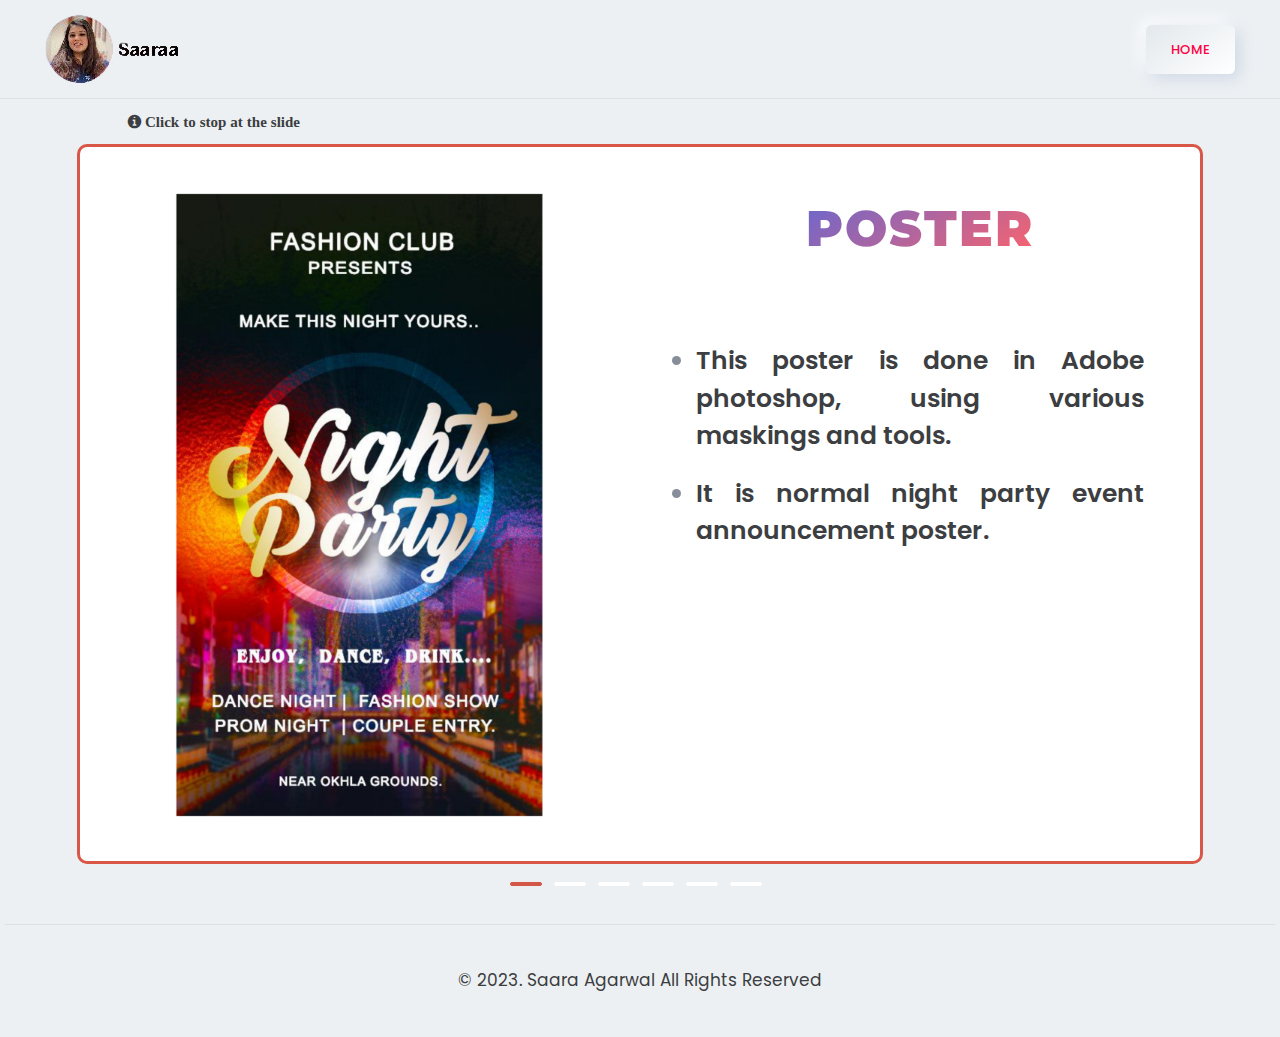
<file: graphics.html>
<html lang="en-GB">

<head>
    <meta charset="UTF-8">
    <meta name="viewport" content="width=device-width, initial-scale=1">
    <link rel="profile" href="https://gmpg.org/xfn/11">
    <title>Saara Agarwal – All in One Personal Portfolio</title>
    <meta name="robots" content="max-image-preview:large">
    <link rel="dns-prefetch" href="//fonts.googleapis.com">
    <link rel="alternate" type="application/rss+xml" title="Saara Agarwal » Feed" href="https://saaraagarwal.com/feed/">
    <link rel="alternate" type="application/rss+xml" title="Saara Agarwal » Comments Feed"
        href="https://saaraagarwal.com/comments/feed/">
    <script type="text/javascript">
        window._wpemojiSettings = { "baseUrl": "https:\/\/s.w.org\/images\/core\/emoji\/14.0.0\/72x72\/", "ext": ".png", "svgUrl": "https:\/\/s.w.org\/images\/core\/emoji\/14.0.0\/svg\/", "svgExt": ".svg", "source": { "concatemoji": "https:\/\/saaraagarwal.com\/wp-includes\/js\/wp-emoji-release.min.js?ver=6.3.2" } };
        /*! This file is auto-generated */
        !function (i, n) { var o, s, e; function c(e) { try { var t = { supportTests: e, timestamp: (new Date).valueOf() }; sessionStorage.setItem(o, JSON.stringify(t)) } catch (e) { } } function p(e, t, n) { e.clearRect(0, 0, e.canvas.width, e.canvas.height), e.fillText(t, 0, 0); var t = new Uint32Array(e.getImageData(0, 0, e.canvas.width, e.canvas.height).data), r = (e.clearRect(0, 0, e.canvas.width, e.canvas.height), e.fillText(n, 0, 0), new Uint32Array(e.getImageData(0, 0, e.canvas.width, e.canvas.height).data)); return t.every(function (e, t) { return e === r[t] }) } function u(e, t, n) { switch (t) { case "flag": return n(e, "\ud83c\udff3\ufe0f\u200d\u26a7\ufe0f", "\ud83c\udff3\ufe0f\u200b\u26a7\ufe0f") ? !1 : !n(e, "\ud83c\uddfa\ud83c\uddf3", "\ud83c\uddfa\u200b\ud83c\uddf3") && !n(e, "\ud83c\udff4\udb40\udc67\udb40\udc62\udb40\udc65\udb40\udc6e\udb40\udc67\udb40\udc7f", "\ud83c\udff4\u200b\udb40\udc67\u200b\udb40\udc62\u200b\udb40\udc65\u200b\udb40\udc6e\u200b\udb40\udc67\u200b\udb40\udc7f"); case "emoji": return !n(e, "\ud83e\udef1\ud83c\udffb\u200d\ud83e\udef2\ud83c\udfff", "\ud83e\udef1\ud83c\udffb\u200b\ud83e\udef2\ud83c\udfff") }return !1 } function f(e, t, n) { var r = "undefined" != typeof WorkerGlobalScope && self instanceof WorkerGlobalScope ? new OffscreenCanvas(300, 150) : i.createElement("canvas"), a = r.getContext("2d", { willReadFrequently: !0 }), o = (a.textBaseline = "top", a.font = "600 32px Arial", {}); return e.forEach(function (e) { o[e] = t(a, e, n) }), o } function t(e) { var t = i.createElement("script"); t.src = e, t.defer = !0, i.head.appendChild(t) } "undefined" != typeof Promise && (o = "wpEmojiSettingsSupports", s = ["flag", "emoji"], n.supports = { everything: !0, everythingExceptFlag: !0 }, e = new Promise(function (e) { i.addEventListener("DOMContentLoaded", e, { once: !0 }) }), new Promise(function (t) { var n = function () { try { var e = JSON.parse(sessionStorage.getItem(o)); if ("object" == typeof e && "number" == typeof e.timestamp && (new Date).valueOf() < e.timestamp + 604800 && "object" == typeof e.supportTests) return e.supportTests } catch (e) { } return null }(); if (!n) { if ("undefined" != typeof Worker && "undefined" != typeof OffscreenCanvas && "undefined" != typeof URL && URL.createObjectURL && "undefined" != typeof Blob) try { var e = "postMessage(" + f.toString() + "(" + [JSON.stringify(s), u.toString(), p.toString()].join(",") + "));", r = new Blob([e], { type: "text/javascript" }), a = new Worker(URL.createObjectURL(r), { name: "wpTestEmojiSupports" }); return void (a.onmessage = function (e) { c(n = e.data), a.terminate(), t(n) }) } catch (e) { } c(n = f(s, u, p)) } t(n) }).then(function (e) { for (var t in e) n.supports[t] = e[t], n.supports.everything = n.supports.everything && n.supports[t], "flag" !== t && (n.supports.everythingExceptFlag = n.supports.everythingExceptFlag && n.supports[t]); n.supports.everythingExceptFlag = n.supports.everythingExceptFlag && !n.supports.flag, n.DOMReady = !1, n.readyCallback = function () { n.DOMReady = !0 } }).then(function () { return e }).then(function () { var e; n.supports.everything || (n.readyCallback(), (e = n.source || {}).concatemoji ? t(e.concatemoji) : e.wpemoji && e.twemoji && (t(e.twemoji), t(e.wpemoji))) })) }((window, document), window._wpemojiSettings);
    </script>
    <style type="text/css">
        img.wp-smiley,
        img.emoji {
            display: inline !important;
            border: none !important;
            box-shadow: none !important;
            height: 1em !important;
            width: 1em !important;
            margin: 0 0.07em !important;
            vertical-align: -0.1em !important;
            background: none !important;
            padding: 0 !important;
        }
    </style>
    <link rel="stylesheet" id="wp-block-library-css" href="css/style.min.css" type="text/css" media="all">
    <style id="wp-block-library-theme-inline-css" type="text/css">
        .wp-block-audio figcaption {
            color: #555;
            font-size: 13px;
            text-align: center
        }

        .is-dark-theme .wp-block-audio figcaption {
            color: hsla(0, 0%, 100%, .65)
        }

        .wp-block-audio {
            margin: 0 0 1em
        }

        .wp-block-code {
            border: 1px solid #ccc;
            border-radius: 4px;
            font-family: Menlo, Consolas, monaco, monospace;
            padding: .8em 1em
        }

        .wp-block-embed figcaption {
            color: #555;
            font-size: 13px;
            text-align: center
        }

        .is-dark-theme .wp-block-embed figcaption {
            color: hsla(0, 0%, 100%, .65)
        }

        .wp-block-embed {
            margin: 0 0 1em
        }

        .blocks-gallery-caption {
            color: #555;
            font-size: 13px;
            text-align: center
        }

        .is-dark-theme .blocks-gallery-caption {
            color: hsla(0, 0%, 100%, .65)
        }

        .wp-block-image figcaption {
            color: #555;
            font-size: 13px;
            text-align: center
        }

        .is-dark-theme .wp-block-image figcaption {
            color: hsla(0, 0%, 100%, .65)
        }

        .wp-block-image {
            margin: 0 0 1em
        }

        .wp-block-pullquote {
            border-bottom: 4px solid;
            border-top: 4px solid;
            color: currentColor;
            margin-bottom: 1.75em
        }

        .wp-block-pullquote cite,
        .wp-block-pullquote footer,
        .wp-block-pullquote__citation {
            color: currentColor;
            font-size: .8125em;
            font-style: normal;
            text-transform: uppercase
        }

        .wp-block-quote {
            border-left: .25em solid;
            margin: 0 0 1.75em;
            padding-left: 1em
        }

        .wp-block-quote cite,
        .wp-block-quote footer {
            color: currentColor;
            font-size: .8125em;
            font-style: normal;
            position: relative
        }

        .wp-block-quote.has-text-align-right {
            border-left: none;
            border-right: .25em solid;
            padding-left: 0;
            padding-right: 1em
        }

        .wp-block-quote.has-text-align-center {
            border: none;
            padding-left: 0
        }

        .wp-block-quote.is-large,
        .wp-block-quote.is-style-large,
        .wp-block-quote.is-style-plain {
            border: none
        }

        .wp-block-search .wp-block-search__label {
            font-weight: 700
        }

        .wp-block-search__button {
            border: 1px solid #ccc;
            padding: .375em .625em
        }

        :where(.wp-block-group.has-background) {
            padding: 1.25em 2.375em
        }

        .wp-block-separator.has-css-opacity {
            opacity: .4
        }

        .wp-block-separator {
            border: none;
            border-bottom: 2px solid;
            margin-left: auto;
            margin-right: auto
        }

        .wp-block-separator.has-alpha-channel-opacity {
            opacity: 1
        }

        .wp-block-separator:not(.is-style-wide):not(.is-style-dots) {
            width: 100px
        }

        .wp-block-separator.has-background:not(.is-style-dots) {
            border-bottom: none;
            height: 1px
        }

        .wp-block-separator.has-background:not(.is-style-wide):not(.is-style-dots) {
            height: 2px
        }

        .wp-block-table {
            margin: 0 0 1em
        }

        .wp-block-table td,
        .wp-block-table th {
            word-break: normal
        }

        .wp-block-table figcaption {
            color: #555;
            font-size: 13px;
            text-align: center
        }

        .is-dark-theme .wp-block-table figcaption {
            color: hsla(0, 0%, 100%, .65)
        }

        .wp-block-video figcaption {
            color: #555;
            font-size: 13px;
            text-align: center
        }

        .is-dark-theme .wp-block-video figcaption {
            color: hsla(0, 0%, 100%, .65)
        }

        .wp-block-video {
            margin: 0 0 1em
        }

        .wp-block-template-part.has-background {
            margin-bottom: 0;
            margin-top: 0;
            padding: 1.25em 2.375em
        }
    </style>
    <style id="classic-theme-styles-inline-css" type="text/css">
        /*! This file is auto-generated */
        .wp-block-button__link {
            color: #fff;
            background-color: #32373c;
            border-radius: 9999px;
            box-shadow: none;
            text-decoration: none;
            padding: calc(.667em + 2px) calc(1.333em + 2px);
            font-size: 1.125em
        }

        .wp-block-file__button {
            background: #32373c;
            color: #fff;
            text-decoration: none
        }
    </style>
    <style id="global-styles-inline-css" type="text/css">
        body {
            --wp--preset--color--black: #000000;
            --wp--preset--color--cyan-bluish-gray: #abb8c3;
            --wp--preset--color--white: #ffffff;
            --wp--preset--color--pale-pink: #f78da7;
            --wp--preset--color--vivid-red: #cf2e2e;
            --wp--preset--color--luminous-vivid-orange: #ff6900;
            --wp--preset--color--luminous-vivid-amber: #fcb900;
            --wp--preset--color--light-green-cyan: #7bdcb5;
            --wp--preset--color--vivid-green-cyan: #00d084;
            --wp--preset--color--pale-cyan-blue: #8ed1fc;
            --wp--preset--color--vivid-cyan-blue: #0693e3;
            --wp--preset--color--vivid-purple: #9b51e0;
            --wp--preset--color--inbio-primary: #ff014f;
            --wp--preset--color--inbio-secondary: #FFDC60;
            --wp--preset--color--inbio-tertiary: #FAB8C4;
            --wp--preset--color--inbio-white: #ffffff;
            --wp--preset--color--inbio-dark: #27272E;
            --wp--preset--gradient--vivid-cyan-blue-to-vivid-purple: linear-gradient(135deg, rgba(6, 147, 227, 1) 0%, rgb(155, 81, 224) 100%);
            --wp--preset--gradient--light-green-cyan-to-vivid-green-cyan: linear-gradient(135deg, rgb(122, 220, 180) 0%, rgb(0, 208, 130) 100%);
            --wp--preset--gradient--luminous-vivid-amber-to-luminous-vivid-orange: linear-gradient(135deg, rgba(252, 185, 0, 1) 0%, rgba(255, 105, 0, 1) 100%);
            --wp--preset--gradient--luminous-vivid-orange-to-vivid-red: linear-gradient(135deg, rgba(255, 105, 0, 1) 0%, rgb(207, 46, 46) 100%);
            --wp--preset--gradient--very-light-gray-to-cyan-bluish-gray: linear-gradient(135deg, rgb(238, 238, 238) 0%, rgb(169, 184, 195) 100%);
            --wp--preset--gradient--cool-to-warm-spectrum: linear-gradient(135deg, rgb(74, 234, 220) 0%, rgb(151, 120, 209) 20%, rgb(207, 42, 186) 40%, rgb(238, 44, 130) 60%, rgb(251, 105, 98) 80%, rgb(254, 248, 76) 100%);
            --wp--preset--gradient--blush-light-purple: linear-gradient(135deg, rgb(255, 206, 236) 0%, rgb(152, 150, 240) 100%);
            --wp--preset--gradient--blush-bordeaux: linear-gradient(135deg, rgb(254, 205, 165) 0%, rgb(254, 45, 45) 50%, rgb(107, 0, 62) 100%);
            --wp--preset--gradient--luminous-dusk: linear-gradient(135deg, rgb(255, 203, 112) 0%, rgb(199, 81, 192) 50%, rgb(65, 88, 208) 100%);
            --wp--preset--gradient--pale-ocean: linear-gradient(135deg, rgb(255, 245, 203) 0%, rgb(182, 227, 212) 50%, rgb(51, 167, 181) 100%);
            --wp--preset--gradient--electric-grass: linear-gradient(135deg, rgb(202, 248, 128) 0%, rgb(113, 206, 126) 100%);
            --wp--preset--gradient--midnight: linear-gradient(135deg, rgb(2, 3, 129) 0%, rgb(40, 116, 252) 100%);
            --wp--preset--font-size--small: 12px;
            --wp--preset--font-size--medium: 20px;
            --wp--preset--font-size--large: 36px;
            --wp--preset--font-size--x-large: 42px;
            --wp--preset--font-size--normal: 16px;
            --wp--preset--font-size--huge: 50px;
            --wp--preset--spacing--20: 0.44rem;
            --wp--preset--spacing--30: 0.67rem;
            --wp--preset--spacing--40: 1rem;
            --wp--preset--spacing--50: 1.5rem;
            --wp--preset--spacing--60: 2.25rem;
            --wp--preset--spacing--70: 3.38rem;
            --wp--preset--spacing--80: 5.06rem;
            --wp--preset--shadow--natural: 6px 6px 9px rgba(0, 0, 0, 0.2);
            --wp--preset--shadow--deep: 12px 12px 50px rgba(0, 0, 0, 0.4);
            --wp--preset--shadow--sharp: 6px 6px 0px rgba(0, 0, 0, 0.2);
            --wp--preset--shadow--outlined: 6px 6px 0px -3px rgba(255, 255, 255, 1), 6px 6px rgba(0, 0, 0, 1);
            --wp--preset--shadow--crisp: 6px 6px 0px rgba(0, 0, 0, 1);
        }

        :where(.is-layout-flex) {
            gap: 0.5em;
        }

        :where(.is-layout-grid) {
            gap: 0.5em;
        }

        body .is-layout-flow>.alignleft {
            float: left;
            margin-inline-start: 0;
            margin-inline-end: 2em;
        }

        body .is-layout-flow>.alignright {
            float: right;
            margin-inline-start: 2em;
            margin-inline-end: 0;
        }

        body .is-layout-flow>.aligncenter {
            margin-left: auto !important;
            margin-right: auto !important;
        }

        body .is-layout-constrained>.alignleft {
            float: left;
            margin-inline-start: 0;
            margin-inline-end: 2em;
        }

        body .is-layout-constrained>.alignright {
            float: right;
            margin-inline-start: 2em;
            margin-inline-end: 0;
        }

        body .is-layout-constrained>.aligncenter {
            margin-left: auto !important;
            margin-right: auto !important;
        }

        body .is-layout-constrained> :where(:not(.alignleft):not(.alignright):not(.alignfull)) {
            max-width: var(--wp--style--global--content-size);
            margin-left: auto !important;
            margin-right: auto !important;
        }

        body .is-layout-constrained>.alignwide {
            max-width: var(--wp--style--global--wide-size);
        }

        body .is-layout-flex {
            display: flex;
        }

        body .is-layout-flex {
            flex-wrap: wrap;
            align-items: center;
        }

        body .is-layout-flex>* {
            margin: 0;
        }

        body .is-layout-grid {
            display: grid;
        }

        body .is-layout-grid>* {
            margin: 0;
        }

        :where(.wp-block-columns.is-layout-flex) {
            gap: 2em;
        }

        :where(.wp-block-columns.is-layout-grid) {
            gap: 2em;
        }

        :where(.wp-block-post-template.is-layout-flex) {
            gap: 1.25em;
        }

        :where(.wp-block-post-template.is-layout-grid) {
            gap: 1.25em;
        }

        .has-black-color {
            color: var(--wp--preset--color--black) !important;
        }

        .has-cyan-bluish-gray-color {
            color: var(--wp--preset--color--cyan-bluish-gray) !important;
        }

        .has-white-color {
            color: var(--wp--preset--color--white) !important;
        }

        .has-pale-pink-color {
            color: var(--wp--preset--color--pale-pink) !important;
        }

        .has-vivid-red-color {
            color: var(--wp--preset--color--vivid-red) !important;
        }

        .has-luminous-vivid-orange-color {
            color: var(--wp--preset--color--luminous-vivid-orange) !important;
        }

        .has-luminous-vivid-amber-color {
            color: var(--wp--preset--color--luminous-vivid-amber) !important;
        }

        .has-light-green-cyan-color {
            color: var(--wp--preset--color--light-green-cyan) !important;
        }

        .has-vivid-green-cyan-color {
            color: var(--wp--preset--color--vivid-green-cyan) !important;
        }

        .has-pale-cyan-blue-color {
            color: var(--wp--preset--color--pale-cyan-blue) !important;
        }

        .has-vivid-cyan-blue-color {
            color: var(--wp--preset--color--vivid-cyan-blue) !important;
        }

        .has-vivid-purple-color {
            color: var(--wp--preset--color--vivid-purple) !important;
        }

        .has-black-background-color {
            background-color: var(--wp--preset--color--black) !important;
        }

        .has-cyan-bluish-gray-background-color {
            background-color: var(--wp--preset--color--cyan-bluish-gray) !important;
        }

        .has-white-background-color {
            background-color: var(--wp--preset--color--white) !important;
        }

        .has-pale-pink-background-color {
            background-color: var(--wp--preset--color--pale-pink) !important;
        }

        .has-vivid-red-background-color {
            background-color: var(--wp--preset--color--vivid-red) !important;
        }

        .has-luminous-vivid-orange-background-color {
            background-color: var(--wp--preset--color--luminous-vivid-orange) !important;
        }

        .has-luminous-vivid-amber-background-color {
            background-color: var(--wp--preset--color--luminous-vivid-amber) !important;
        }

        .has-light-green-cyan-background-color {
            background-color: var(--wp--preset--color--light-green-cyan) !important;
        }

        .has-vivid-green-cyan-background-color {
            background-color: var(--wp--preset--color--vivid-green-cyan) !important;
        }

        .has-pale-cyan-blue-background-color {
            background-color: var(--wp--preset--color--pale-cyan-blue) !important;
        }

        .has-vivid-cyan-blue-background-color {
            background-color: var(--wp--preset--color--vivid-cyan-blue) !important;
        }

        .has-vivid-purple-background-color {
            background-color: var(--wp--preset--color--vivid-purple) !important;
        }

        .has-black-border-color {
            border-color: var(--wp--preset--color--black) !important;
        }

        .has-cyan-bluish-gray-border-color {
            border-color: var(--wp--preset--color--cyan-bluish-gray) !important;
        }

        .has-white-border-color {
            border-color: var(--wp--preset--color--white) !important;
        }

        .has-pale-pink-border-color {
            border-color: var(--wp--preset--color--pale-pink) !important;
        }

        .has-vivid-red-border-color {
            border-color: var(--wp--preset--color--vivid-red) !important;
        }

        .has-luminous-vivid-orange-border-color {
            border-color: var(--wp--preset--color--luminous-vivid-orange) !important;
        }

        .has-luminous-vivid-amber-border-color {
            border-color: var(--wp--preset--color--luminous-vivid-amber) !important;
        }

        .has-light-green-cyan-border-color {
            border-color: var(--wp--preset--color--light-green-cyan) !important;
        }

        .has-vivid-green-cyan-border-color {
            border-color: var(--wp--preset--color--vivid-green-cyan) !important;
        }

        .has-pale-cyan-blue-border-color {
            border-color: var(--wp--preset--color--pale-cyan-blue) !important;
        }

        .has-vivid-cyan-blue-border-color {
            border-color: var(--wp--preset--color--vivid-cyan-blue) !important;
        }

        .has-vivid-purple-border-color {
            border-color: var(--wp--preset--color--vivid-purple) !important;
        }

        .has-vivid-cyan-blue-to-vivid-purple-gradient-background {
            background: var(--wp--preset--gradient--vivid-cyan-blue-to-vivid-purple) !important;
        }

        .has-light-green-cyan-to-vivid-green-cyan-gradient-background {
            background: var(--wp--preset--gradient--light-green-cyan-to-vivid-green-cyan) !important;
        }

        .has-luminous-vivid-amber-to-luminous-vivid-orange-gradient-background {
            background: var(--wp--preset--gradient--luminous-vivid-amber-to-luminous-vivid-orange) !important;
        }

        .has-luminous-vivid-orange-to-vivid-red-gradient-background {
            background: var(--wp--preset--gradient--luminous-vivid-orange-to-vivid-red) !important;
        }

        .has-very-light-gray-to-cyan-bluish-gray-gradient-background {
            background: var(--wp--preset--gradient--very-light-gray-to-cyan-bluish-gray) !important;
        }

        .has-cool-to-warm-spectrum-gradient-background {
            background: var(--wp--preset--gradient--cool-to-warm-spectrum) !important;
        }

        .has-blush-light-purple-gradient-background {
            background: var(--wp--preset--gradient--blush-light-purple) !important;
        }

        .has-blush-bordeaux-gradient-background {
            background: var(--wp--preset--gradient--blush-bordeaux) !important;
        }

        .has-luminous-dusk-gradient-background {
            background: var(--wp--preset--gradient--luminous-dusk) !important;
        }

        .has-pale-ocean-gradient-background {
            background: var(--wp--preset--gradient--pale-ocean) !important;
        }

        .has-electric-grass-gradient-background {
            background: var(--wp--preset--gradient--electric-grass) !important;
        }

        .has-midnight-gradient-background {
            background: var(--wp--preset--gradient--midnight) !important;
        }

        .has-small-font-size {
            font-size: var(--wp--preset--font-size--small) !important;
        }

        .has-medium-font-size {
            font-size: var(--wp--preset--font-size--medium) !important;
        }

        .has-large-font-size {
            font-size: var(--wp--preset--font-size--large) !important;
        }

        .has-x-large-font-size {
            font-size: var(--wp--preset--font-size--x-large) !important;
        }

        .wp-block-navigation a:where(:not(.wp-element-button)) {
            color: inherit;
        }

        :where(.wp-block-post-template.is-layout-flex) {
            gap: 1.25em;
        }

        :where(.wp-block-post-template.is-layout-grid) {
            gap: 1.25em;
        }

        :where(.wp-block-columns.is-layout-flex) {
            gap: 2em;
        }

        :where(.wp-block-columns.is-layout-grid) {
            gap: 2em;
        }

        .wp-block-pullquote {
            font-size: 1.5em;
            line-height: 1.6;
        }
    </style>
    <link rel="stylesheet" id="redux-extendify-styles-css" href="css/extendify-utilities.css" type="text/css"
        media="all">
    <link rel="stylesheet" id="contact-form-7-css" href="css/styles.css" type="text/css" media="all">
    <link rel="stylesheet" id="elementor-icons-css" href="css/elementor-icons.min.css" type="text/css" media="all">
    <link rel="stylesheet" id="elementor-frontend-css" href="css/frontend.min.css" type="text/css" media="all">
    <link rel="stylesheet" id="swiper-css" href="css/swiper.min.css" type="text/css" media="all">
    <link rel="stylesheet" id="elementor-post-5-css" href="css/post-5.css" type="text/css" media="all">
    <link rel="stylesheet" id="elementor-post-3905-css" href="css/post-3905.css" type="text/css" media="all">
    <link rel="stylesheet" id="inbio-gfonts-css"
        href="https://fonts.googleapis.com/css?family=Poppins%3Awght%400%2C300%3B0%2C400%3B0%2C500%3B0%2C600%3B0%2C700%3B0%2C800%3B0%2C900%3B1%2C700%26display%3Dswap%7CMontserrat%3Awght%40400%2C500%2C600%2C700%2C800%26display%3Dswap&amp;subset=latin%2Clatin-ext&amp;ver=1.1.0"
        type="text/css" media="all">
    <link rel="stylesheet" id="slick-css" href="css/slick.css" type="text/css" media="all">
    <link rel="stylesheet" id="slick-theme-css" href="css/slick-theme.css" type="text/css" media="all">
    <link rel="stylesheet" id="bootstrap-min-css" href="css/bootstrap.min.css" type="text/css" media="all">
    <link rel="stylesheet" id="aos-css" href="css/aos.css" type="text/css" media="all">
    <link rel="stylesheet" id="font-awesome-free-css" href="css/fontawesome.css" type="text/css" media="all">
    <link rel="stylesheet" id="feature-css" href="css/feature.css" type="text/css" media="all">
    <link rel="stylesheet" id="inbio-woocommerce-css" href="css/rainbow-woocommerce.css" type="text/css" media="all">
    <link rel="stylesheet" id="magnific-popup-css" href="css/magnific-popup.css" type="text/css" media="all">
    <link rel="stylesheet" id="plyr-css" href="css/plyr.css" type="text/css" media="all">
    <link rel="stylesheet" id="inbio-style-css" href="css/style_2.css" type="text/css" media="all">
    <link rel="stylesheet" id="inbio-one-style-css" href="css/style.css" type="text/css" media="all">
    <link rel="stylesheet" id="parent-style-css" href="css/style_1.css" type="text/css" media="all">
    <link rel="stylesheet" id="inbio-child-style-css" href="css/style.css" type="text/css" media="all">
    <link rel="stylesheet" id="google-fonts-1-css"
        href="https://fonts.googleapis.com/css?family=Roboto%3A100%2C100italic%2C200%2C200italic%2C300%2C300italic%2C400%2C400italic%2C500%2C500italic%2C600%2C600italic%2C700%2C700italic%2C800%2C800italic%2C900%2C900italic%7CRoboto+Slab%3A100%2C100italic%2C200%2C200italic%2C300%2C300italic%2C400%2C400italic%2C500%2C500italic%2C600%2C600italic%2C700%2C700italic%2C800%2C800italic%2C900%2C900italic&amp;display=auto&amp;ver=6.3.2"
        type="text/css" media="all">
    <link rel="stylesheet" id="elementor-icons-rbt-feather-icons-css" href="css/feather.css" type="text/css"
        media="all">
    <link rel="stylesheet" id="elementor-icons-shared-0-css" href="css/fontawesome.min.css" type="text/css" media="all">
    <link rel="stylesheet" id="elementor-icons-fa-brands-css" href="css/brands.min.css" type="text/css" media="all">
    <link rel="stylesheet" id="elementor-icons-fa-regular-css" href="css/regular.min.css" type="text/css" media="all">
    <link rel="preconnect" href="https://fonts.gstatic.com/" crossorigin="">
    <script type="text/javascript" src="js/jquery.min.js" id="jquery-core-js"></script>
    <script type="text/javascript" src="js/jquery-migrate.min.js" id="jquery-migrate-js"></script>
    <script type="text/javascript" src="js/jquery.magnific-popup.min.js" id="jquery-magnific-popup-min-js"></script>
    <script type="text/javascript" src="js/plyr.min.js" id="plyr-js"></script>
    <link rel="https://api.w.org/" href="https://saaraagarwal.com/wp-json/">
    <link rel="alternate" type="application/json" href="https://saaraagarwal.com/wp-json/wp/v2/pages/3905">
    <link rel="EditURI" type="application/rsd+xml" title="RSD" href="https://saaraagarwal.com/xmlrpc.php?rsd">
    <meta name="generator" content="WordPress 6.3.2">
    <link rel="canonical" href="https://saaraagarwal.com/">
    <link rel="shortlink" href="https://saaraagarwal.com/">
    <link rel="alternate" type="application/json+oembed"
        href="https://saaraagarwal.com/wp-json/oembed/1.0/embed?url=https%3A%2F%2Fsaaraagarwal.com%2F">
    <link rel="alternate" type="text/xml+oembed"
        href="https://saaraagarwal.com/wp-json/oembed/1.0/embed?url=https%3A%2F%2Fsaaraagarwal.com%2F&amp;format=xml">
    <link rel="stylesheet" href="https://cdnjs.cloudflare.com/ajax/libs/font-awesome/4.7.0/css/font-awesome.min.css">
    <meta name="generator" content="Redux 4.4.1">
    <!--Customizer CSS-->
    <style type="text/css">
        /************************************************************************************
             * General
             ************************************************************************************/
        /* Primary [#ff014f] */
        :root {
            --color-subtitle: #ff0044;
        }

        :root {
            --color-primary: #ff0044;
        }

        .rn-nav-list .nav-item .nav-link:hover,
        .rn-nav-list .nav-item .nav-link.active,
        .slide .content .inner .title span,
        .banner-details-wrapper-sticky .banner-title-area .title span {
            color: #ff0044;
        }
    </style>
    <!--/Customizer CSS-->
    <meta name="generator"
        content="Elementor 3.14.1; features: e_dom_optimization, e_optimized_assets_loading, a11y_improvements, additional_custom_breakpoints; settings: css_print_method-external, google_font-enabled, font_display-auto">
    <link rel="icon" href="images/cropped-bio-photo-32x32.jpg" sizes="32x32">
    <link rel="icon" href="images/cropped-bio-photo-192x192.jpg" sizes="192x192">
    <link rel="apple-touch-icon" href="images/cropped-bio-photo-180x180.jpg">
    <meta name="msapplication-TileImage"
        content="https://saaraagarwal.com/wp-content/uploads/2023/06/cropped-bio-photo-270x270.jpg">
    <style id="wpforms-css-vars-root">
        :root {
            --wpforms-field-border-radius: 3px;
            --wpforms-field-background-color: #ffffff;
            --wpforms-field-border-color: rgba(0, 0, 0, 0.25);
            --wpforms-field-text-color: rgba(0, 0, 0, 0.7);
            --wpforms-label-color: rgba(0, 0, 0, 0.85);
            --wpforms-label-sublabel-color: rgba(0, 0, 0, 0.55);
            --wpforms-label-error-color: #d63637;
            --wpforms-button-border-radius: 3px;
            --wpforms-button-background-color: #066aab;
            --wpforms-button-text-color: #ffffff;
            --wpforms-field-size-input-height: 43px;
            --wpforms-field-size-input-spacing: 15px;
            --wpforms-field-size-font-size: 16px;
            --wpforms-field-size-line-height: 19px;
            --wpforms-field-size-padding-h: 14px;
            --wpforms-field-size-checkbox-size: 16px;
            --wpforms-field-size-sublabel-spacing: 5px;
            --wpforms-field-size-icon-size: 1;
            --wpforms-label-size-font-size: 16px;
            --wpforms-label-size-line-height: 19px;
            --wpforms-label-size-sublabel-font-size: 14px;
            --wpforms-label-size-sublabel-line-height: 17px;
            --wpforms-button-size-font-size: 17px;
            --wpforms-button-size-height: 41px;
            --wpforms-button-size-padding-h: 15px;
            --wpforms-button-size-margin-top: 10px;

        }

        body {
            background-color: black;
        }

        .slide {
            width: 88%;
            min-width: 88%;
            border-radius: 10px;
            min-height: 195px;
            max-height: 195px;
            background-color: white;
            border: 3px solid #D85747;
            padding-left: 5.8%;

        }

        @font-face {
            font-family: "Lato Black";
            src: url('698242188-Lato-Bla.eot');
            src: url('698242188-Lato-Bla.eot?#iefix') format('embedded-opentype'),
                url('698242188-Lato-Bla.svg#Lato Black') format('svg'),
                url('698242188-Lato-Bla.woff') format('woff'),
                url('698242188-Lato-Bla.ttf') format('truetype');
            font-weight: normal;
            font-style: normal;
        }


        .slideContainer {
            display: flex;
            width: 100%;
            max-width: 100%;
            min-height: 195px;
            max-height: 195px;
            height: auto;
            justify-content: space-around;
            margin: auto;
        }

        .header {
            font-size: 14px;
            padding-top: 17px;
            padding-bottom: 0;
            margin: 0;
            color: #D85747;
            font-weight: 500;
            font-family: 'Lato', sans-serif;
        }

        .mainText {
            font-size: 12px;

            padding-bottom: 0;
            padding-right: 6%;
            margin: 0;
            margin-top: 7px;
            padding-top: 3px;
            overflow: hidden;
            white-space: normal;
            font-family: 'Lato', sans-serif;
            height: 8em;
            text-overflow: -o-ellipsis-lastline;

        }



        .writtenByText {
            font-size: 14px;
            font-weight: 500;

            font-family: 'Lato', sans-serif;
            margin-top: 20px;
        }

        #slideContainer2-Mobile,
        #slideContainer3-Mobile,
        #slideContainer4-Mobile,
        #slideContainer5-Mobile,
        #slideContainer6-Mobile,
        #slideContainer7-Mobile,
        #slideContainer8-Mobile {
            display: none;
        }

        .arrowButton-Mobile {
            display: none;
        }

        .buttonContainer-Mobile {
            background-color: black;
            display: flex;

            min-width: 87.2%;
            justify-content: space-around;
            width: 87.2%;
            border: 0;
            margin: auto;
            margin-top: 32px;
        }

        .flatButton {
            background-color: white;
            border: 0;
            width: 32px;
            margin-right: 8px;
            border: 1.5px solid #FFFFFF;
            border-radius: 10px;


        }

        #flatButton1-Mobile {
            background: #D35646;
            border: 1.5px solid #D35646;
        }



        .rightSide {
            width: 50%;
            height: 100%;
            line-height: 1.5;
            font-weight: 600;
            text-align: justify;
            font-size: 17px;

            display: flex;
            flex-direction: column;
        }

        .right_top {
            display: flex;
            height: 20%;
            align-items: center;
            justify-content: center;
        }

        .right_bottom {
            height: 80%;
        }

        .right_heading {
            background: linear-gradient(145deg, var(--color-primary-gradient-from), var(--color-primary-gradient-to));
            -webkit-background-clip: text;
            -webkit-text-fill-color: transparent;
            letter-spacing: 2px;
            word-spacing: 5px;
            font-size: 50px;
            font-weight: 900;
        }

        .mainContentCorousel {
            display: flex;
            flex-direction: row;
            height: 100%;
        }

        .leftSide {
            width: 50%;
            height: 100%;
            display: flex;
            justify-content: center;
            align-content: center;
        }

        .slide {
            display: flex;
            flex-direction: row;
            background-color: #32373c;
            padding: 0;
            min-height: 80vh;
        }

        .portfolio_image {
            margin: 5%;
        }

        .listItem {
            font-weight: 600;
            font-size: 15px;
            margin-top: 20px;
        }

        .buttonContainer-Mobile {
            margin-top: 0px;
            margin-bottom: 30px;
        }

        .sec-title {
            margin-bottom: 0;
        }

        .slide {
            background: white;
        }

        .ul {
            padding: 10%;
            padding-top: 0;
        }

        .s1_li {
            line-height: 2;
            font-size: 25px;
            justify-content: center;
        }

        .s2_div {
            padding: 10%;
            padding-top: 0;
            line-height: 2;
            font-size: 25px;
            justify-content: center;
        }

        .s3_li {
            padding: 5%;
            padding-top: 0;
            line-height: 1.5;
            font-size: 25px;
            justify-content: center;
        }

        .s4_div {
            padding: 10%;
            padding-top: 0;
            line-height: 2;
            font-size: 25px;
            justify-content: center;
        }

        .s5_li {
            padding: 2%;
            padding-top: 0;
            line-height: 1.5;
            font-size: 22px;
            justify-content: center;
        }

        .s6_div {
            padding: 10%;
            padding-top: 0;
            line-height: 2;
            font-size: 25px;
            justify-content: center;
        }

        .Mobile-Only {
            cursor: pointer;
        }

        @media only screen and (max-width: 800px) {
            .slide {
                display: flex;
                flex-direction: column;
                background-color: #74828f;
                /* background-color: green;  */
                padding: 0;
                min-height: 80vh;
                background-color: white;
            }

            .mainContentCorousel {
                display: flex;
                flex-direction: column;
                height: 100%;
            }

            .rightSide {
                width: 100%;
                height: 50%;

                padding: 10px;
                line-height: 1.5;
                font-weight: 600;
                text-align: justify;
                font-size: 10px;
            }

            .leftSide {
                width: 100%;
                height: 50%;

            }

            .listItem {
                font-weight: 600;
                font-size: 10px;
                margin-top: 0px;
            }

            .sec-title {
                font-size: 20px;
                margin-bottom: 0;
            }

            .buttonContainer-Mobile {
                margin-top: 0px;
                margin-bottom: 30px;
            }

            .s2-leftSide {
                height: 80%;
            }

            .s2-rightSide {
                height: 20%;
                width: 100%;

                padding: 10px;
                line-height: 1.5;
                font-weight: 600;
                text-align: justify;
                font-size: 10px;

            }

            .right_heading {
                font-size: 25px;
                font-weight: 800;
            }

            .s1_li {
                font-size: 12px;
                overflow: scroll;
                margin: 0;
                padding-top: 14px;
            }

            .s2_div {
                font-size: 12px;
                overflow: scroll;
                margin: 0;
            }

            .s3_li {
                font-size: 12px;
                overflow: scroll;
                margin: 0;
            }

            .s4_div {
                font-size: 12px;
                overflow: scroll;
                margin: 0;
            }

            .s5_li {
                font-size: 12px;
                overflow: scroll;
                margin: 0;
            }

            .s6_div {
                font-size: 12px;
                overflow: scroll;
                margin: 0;
            }

            .right_bottom {
                overflow: scroll;
            }
        }
    </style>
    <script src="js/wp-emoji-release.min.js" defer=""></script>
    <script src="https://saaraagarwal.com/wp-includes/js/wp-emoji-release.min.js?ver=6.3.2" defer=""></script>
</head>

<body
    class="home page-template page-template-elementor_header_footer page page-id-3905 wp-embed-responsive elementor-default elementor-template-full-width elementor-kit-5 elementor-page elementor-page-3905 page-home-light   template-color-1  header-sticky header-layout-1 0  white-version  active_light_mode">
    <div id="main-wrapper" class="main-wrapper">
        <header
            class="rn-header header-style-1 haeder-default black-logo-version header-right-align       header--sticky">
            <div id="rainbow-sticky-placeholder"></div>
            <div class="header-wrapper rn-popup-mobile-menu m--0">
                <div class="row align-items-center">
                    <!-- Start Header Left -->
                    <div class="col-lg-2 col-6">
                        <div class="header-left">
                            <div class="logo">
                                <a href="https://saaraagarwal.netlify.app/" title="Saara Agarwal" rel="home">
                                    <img class="dark-logo" src="images/Saara-Agarwal-removebg-preview.png" alt="Saara Agarwal">
                                    <img class="light-logo" src="images/Saara-Agarwal-removebg-preview.png" alt="Saara Agarwal">
                                </a>
                            </div>
                        </div>
                    </div>
                    <div class="col-lg-10 col-6">
                        <div class="header-center">
                            <nav id="onepagenav" class="mainmenu-nav navbar-example2 d-none d-xl-block">
                                <ul id="menu-home" class="primary-menu nav nav-pills onepagenav">
                                    <!-- <li id="menu-item-160"
                                        class="menu-item menu-item-type-custom menu-item-object-custom menu-item-160"><a
                                            href="#home">Home</a></li> -->
                                    <!-- <li id="menu-item-161" class="menu-item menu-item-type-custom menu-item-object-custom menu-item-161"><a href="#features">Features</a></li> -->
                                    <!-- <li id="menu-item-162"
                                        class="menu-item menu-item-type-custom menu-item-object-custom menu-item-162"><a
                                            href="#portfolio">Portfolio</a></li>
                                    <li id="menu-item-163"
                                        class="menu-item menu-item-type-custom menu-item-object-custom menu-item-163"><a
                                            href="#resume">Resume</a></li> -->
                                    <!-- <li id="menu-item-167"
                                        class="menu-item menu-item-type-custom menu-item-object-custom menu-item-167"><a
                                            href="#contacts">Contacts</a></li> -->
                                </ul>
                            </nav>
                            <div class="header-right">


                                <a class="rn-btn" href="./index.html">
                                    <span>HOME </span>
                                </a>
                                <div class="hamberger-menu d-block d-xl-none">
                                    <i id="menuBtn" class="feather-menu humberger-menu"></i>
                                </div>
                                <div class="close-menu d-block">
                                    <span class="closeTrigger">
                                        <i data-feather="x"></i>
                                    </span>
                                </div>
                            </div>
                            <!-- End Header Right  -->
                        </div>
                    </div>
                    <!-- End Header Center -->
                </div>
            </div>
        </header>

        <!-- Start Popup Mobile Menu  -->
        <div class="popup-mobile-menu is-mobile-onepage">
            <div class="inner">
                <div class="menu-top">
                    <div class="menu-header">
                        <a class="logo" href="https://saaraagarwal.netlify.app/" title="Saara Agarwal" rel="home">
                            <img src="images/Saara-Agarwal-1-e1687504220352.png" alt="Saara Agarwal">
                        </a>
                        <div class="close-button">
                            <button class="close-menu-activation close"><i class="feather feather-x"></i></button>
                        </div>
                    </div>
                    <p class="description">My name is Saara Agarwal, completed my MA in Animation with a concentration
                        in 3D and VFX. From my second year of Undergrad tutoring my BLOCKING, creativity is my
                        breakdown, and problem-solving is my in-between which comprise me into a post-production artist.
                    </p>
                </div>
                <div class="content">
                    <nav id="sideNavMobile" class="mainmenu-nav navbar-example2 d-xl-block">
                        <ul id="menu-home-1" class="primary-menu nav nav-pills onepagenav">
                            <a href="./index.html" style="color: #484646;">Home</a>
                            <!-- <li class="menu-item menu-item-type-custom menu-item-object-custom menu-item-161"><a
                                    href="#features">Features</a></li> -->
                            <!-- <li class="menu-item menu-item-type-custom menu-item-object-custom menu-item-162"><a
                                    href="#portfolio">Portfolio</a></li>
                            <li class="menu-item menu-item-type-custom menu-item-object-custom menu-item-163"><a
                                    href="#resume">Resume</a></li>
                            <li class="menu-item menu-item-type-custom menu-item-object-custom menu-item-167"><a
                                    href="#contacts">Contacts</a></li> -->
                        </ul>
                    </nav>
                    <div class="footer">
                        <div class="social-share-style-1">
                            <span class="title">find with me</span>
                            <ul class="social-share d-flex liststyle">
                                <li class="single-item">
                                    <a target="_blank" href="https://www.linkedin.com/in/saara-agarwal-3032b5186/"
                                        title="Linkedin">
                                        <i class="feather-linkedin"></i></a>
                                </li>
                            </ul>
                        </div>
                    </div>
                </div>
            </div>
        </div>
        <!-- End Popup Mobile Menu  -->
        <!-- Start Page Wrapper -->
        <main class="main-page-wrapper ">

            <div class="infoDiv" style="display: flex; flex-direction: row; height: 5%;">
                <div id="stopSlideShowMessage"
                    style="margin-left: 10%; font-weight: 700; display: flex; align-items: center; justify-content: center;">
                    <i style="font-size:15px;font-weight: 700" class="fa">&#xf05a; Click to stop at the slide</i>
                </div>
                <div id="startSlideShowMessage"
                    style=" margin-left: 10%; font-weight: 700; display: none; align-items: center; justify-content: center;">
                    <i style="font-size:15px;font-weight: 700" class="fa">&#xf05a; Click to start slideshow</i>
                </div>

            </div>

            <div class="Mobile-Only" onclick="SlideShowHandler()">
                <div class="slideContainer slideContainer1-Mobile" id="slideContainer1-Mobile"
                    style="min-height: 80vh;">
                    <div class="slide">
                        <div class="mainContentCorousel">
                            <div class="leftSide">
                                <img src="./Portfolio/GraphicImages/img1.jpg" alt="Poster Image"
                                    class="portfolio_image">
                            </div>
                            <div class="rightSide">
                                <div class="right_top" style="text-align: center; padding-top: 5%;
                                margin-bottom: 2%;">
                                    <div class="slideHeader"
                                        style="display: flex; align-items: center; justify-content: center;">
                                        <h2 class="title sec-title right_heading">POSTER
                                        </h2>
                                    </div>
                                </div>
                                <div class="right_bottom" style="margin-top: 5%;">
                                    <ul class="ul">
                                        <li class="listItem s1_li" style="line-height: 1.5;">This poster is done in
                                            Adobe photoshop, using various
                                            maskings
                                            and tools.</li>
                                        <li class="listItem s1_li" style="line-height: 1.5;">It is normal night party
                                            event announcement poster.
                                        </li>
                                    </ul>
                                </div>
                            </div>
                        </div>

                    </div>
                </div>
                <div class="slideContainer slideContainer2-Mobile" id="slideContainer2-Mobile"
                    style="min-height: 80vh; ">
                    <div class="slide">
                        <div class="mainContentCorousel">
                            <div class="leftSide">
                                <img src="./Portfolio/GraphicImages/img2.jpg" alt="Poster Image"
                                    class="portfolio_image">
                            </div>
                            <div class="rightSide">
                                <div class="right_top">
                                    <div class="slideHeader">
                                        <h2 class="title sec-title right_heading">BOOKCOVER
                                        </h2>
                                    </div>
                                </div>
                                <div class="right_bottom">
                                    <div class="s2_div">
                                        This work I did in honor of my favorite Author JOSIE SILVER. All written story
                                        is my idea and theme and even the story name ONE DAY..
                                    </div>
                                </div>
                            </div>
                        </div>
                    </div>
                </div>
                <div class="slideContainer slideContainer3-Mobile" id="slideContainer3-Mobile"
                    style="min-height: 80vh;">
                    <div class="slide">
                        <div class="mainContentCorousel">
                            <div class="leftSide">
                                <img src="./Portfolio/GraphicImages/img3.jpg" alt="Poster Image"
                                    class="portfolio_image">
                            </div>
                            <div class="rightSide">
                                <div class="right_top">
                                    <div class="slideHeader">
                                        <h2 class="title sec-title right_heading">DIGITAL PAINTING
                                        </h2>
                                    </div>
                                </div>
                                <div class="right_bottom">
                                    <ul class="ul">
                                        <li class="listItem s3_li">
                                            This is one of my favourite actress.</li>
                                        <li class="listItem s3_li">
                                            I like her work. Her name is TAPSEE PANU.</li>
                                        <li class="listItem s3_li">
                                            I just love to make digital painting and I did it with the help of WACOM pen
                                            tablet.
                                            I just love this portrait.</li>
                                    </ul>
                                </div>
                                <!-- <span
                                style="padding:  10%; padding-top: 0; line-height: 2; font-size: 25px; justify-content: center; ">
                            </span> -->
                            </div>
                        </div>
                    </div>
                </div>
                <div class="slideContainer slideContainer4-Mobile" id="slideContainer4-Mobile"
                    style="min-height: 80vh;">
                    <div class="slide">
                        <div class="mainContentCorousel">
                            <div class="leftside">
                                <img src="./Portfolio/GraphicImages/img4.jpg" alt="Poster Image"
                                    class="portfolio_image">
                            </div>
                            <div class="rightSide">
                                <div class="right_top">
                                    <div class="slideHeader">
                                        <h2 class="title sec-title right_heading">MOVIE POSTER
                                        </h2>
                                    </div>
                                </div>
                                <div class="right_bottom">
                                    <div class="s4_div">
                                        It is random work of mine. It is photo manipulation. I choose a random name
                                        BLACK
                                        WIDOW as I am MARVEL fan and I love the character of BLACK WIDOW.
                                    </div>
                                </div>
                            </div>
                        </div>
                    </div>
                </div>
                <div class="slideContainer slideContainer5-Mobile" id="slideContainer5-Mobile"
                    style="min-height: 80vh;">
                    <div class="slide">
                        <div class="mainContentCorousel">
                            <div class="leftside">
                                <img src="./Portfolio/GraphicImages/img5.jpg" alt="Poster Image"
                                    class="portfolio_image">
                            </div>
                            <div class="rightSide">
                                <div class="right_top">
                                    <div class="slideHeader">
                                        <h2 class="title sec-title right_heading">VECTOR PAINTING
                                        </h2>
                                    </div>
                                </div>
                                <div class="right_bottom">
                                    <ul style="padding: 10%; padding-top: 0;">
                                        <li class="listItem s5_li">
                                            This is a portrait of guess........</li>
                                        <li class="listItem s5_li">
                                            The Vampire Diaries show HERO and VILLAIN.</li>
                                        <li class="listItem s5_li">
                                            DEMON SALVATOR</li>
                                        <li class="listItem s5_li">
                                            The actor name IAN SOMERHOLDER.</li>
                                        <li class="listItem s5_li">
                                            I am a huge fan of his works and looks too. This work is created in Adobe
                                            illustrator.</li>
                                    </ul>
                                    <!-- <span
                                    style="padding:  10%; padding-top: 0; line-height: 2; font-size: 25px; justify-content: center; ">
                                </span> -->
                                </div>
                            </div>
                        </div>
                    </div>
                </div>
                <div class="slideContainer slideContainer6-Mobile" id="slideContainer6-Mobile"
                    style="min-height: 80vh;">
                    <div class="slide">
                        <div class="mainContentCorousel">
                            <div class="leftside">
                                <img src="./Portfolio/GraphicImages/img6.jpg" alt="Poster Image"
                                    class="portfolio_image">
                            </div>
                            <div class="rightSide">
                                <div class="right_top">
                                    <div class="slideHeader">
                                        <h2 class="title sec-title right_heading">TYPOGRAPHY
                                        </h2>
                                    </div>
                                </div>
                                <div class="right_bottom">
                                    <div class="s6_div">
                                        This work is done Adobe Illustrator It is typographical work created by using
                                        word mesh . It is VINTAGE BENTLEY CAR green in color having number plate
                                        GP 7192
                                    </div>
                                </div>
                            </div>
                        </div>
                    </div>
                </div>

                <div class="slideContainer slideContainer7-Mobile" id="slideContainer7-Mobile"
                    style="min-height: 80vh;">
                    <div class="slide">
                        <div class="mainContentCorousel">
                            <div class="leftside">
                                <img src="./Portfolio/GraphicImages/img6.jpg" alt="Poster Image"
                                    class="portfolio_image">
                            </div>
                            <div class="rightSide">
                                <div class="right_top">
                                    <div class="slideHeader">
                                        <h2 class="title sec-title right_heading">TYPOGRAPHY
                                        </h2>
                                    </div>
                                </div>
                                <div class="right_bottom">
                                    <div class="s6_div">
                                        This work is done Adobe Illustrator It is typographical work created by using
                                        word mesh . It is VINTAGE BENTLEY CAR green in color having number plate
                                        GP 7192
                                    </div>
                                </div>
                            </div>
                        </div>
                    </div>
                </div>

                <div class="slideContainer slideContainer8-Mobile" id="slideContainer8-Mobile"
                    style="min-height: 80vh;">
                    <div class="slide">
                        <div class="mainContentCorousel">
                            <div class="leftside">
                                <img src="./Portfolio/GraphicImages/img6.jpg" alt="Poster Image"
                                    class="portfolio_image">
                            </div>
                            <div class="rightSide">
                                <div class="right_top">
                                    <div class="slideHeader">
                                        <h2 class="title sec-title right_heading">TYPOGRAPHY
                                        </h2>
                                    </div>
                                </div>
                                <div class="right_bottom">
                                    <div class="s6_div">
                                        This work is done Adobe Illustrator It is typographical work created by using
                                        word mesh . It is VINTAGE BENTLEY CAR green in color having number plate
                                        GP 7192
                                    </div>
                                </div>
                            </div>
                        </div>
                    </div>
                </div>



            </div>
    </div>
    <!-- 
                ///////////////////////////
                ////////////////////////// -->


    <!-- 
                ///////////////////////////
                ////////////////////////// -->

    <div class="Mobile-Only">
        <div class="buttonContainer buttonContainer-Mobile" style="background-color:transparent;">
            <div>
                <button class="arrowButton arrowButton-Mobile" onclick="handleOnclickArrowLeft()">
                    ←
                </button>
            </div>

            <div>
                <button class="flatButton " id="flatButton1-Mobile"
                    onclick="handleOnclickMobile('flatButton1-Mobile')"></button>
                <button class="flatButton " id="flatButton2-Mobile"
                    onclick="handleOnclickMobile('flatButton2-Mobile')"></button>
                <button class="flatButton " id="flatButton3-Mobile"
                    onclick="handleOnclickMobile('flatButton3-Mobile')"></button>
                <button class="flatButton " id="flatButton4-Mobile"
                    onclick="handleOnclickMobile('flatButton4-Mobile')"></button>
                <button class="flatButton " id="flatButton5-Mobile"
                    onclick="handleOnclickMobile('flatButton5-Mobile')"></button>
                <button class="flatButton " id="flatButton6-Mobile"
                    onclick="handleOnclickMobile('flatButton6-Mobile')"></button>

                <!-- <button class="flatButton " id="flatButton7-Mobile"
                    onclick="handleOnclickMobile('flatButton7-Mobile')"></button>
                <button class="flatButton " id="flatButton8-Mobile"
                    onclick="handleOnclickMobile('flatButton8-Mobile')"></button> -->
            </div>

            <div>
                <button class="arrowButton arrowButton2 arrowButton-Mobile" onclick="handleOnclickArrowRight()">
                    →
                </button>
            </div>
        </div>
    </div>


    </main><!-- End Page Wrapper -->
    <footer class="footer-area">


        <div class="copyright text-center ptb--40 section-separator">
            <p class="description">© 2023. Saara Agarwal All Rights Reserved</p>
        </div>
    </footer>
    </div>

    <div class="backto-top position-left">
        <!-- Back to  top Start -->
        <div>
            <i class="feather-arrow-up"></i>
        </div>
    </div><!-- Back to top end -->

    <link rel="stylesheet" id="elementor-post-76-css" href="css/post-76.css" type="text/css" media="all">
    <link rel="stylesheet" id="elementor-post-83-css" href="css/post-83.css" type="text/css" media="all">
    <link rel="stylesheet" id="elementor-post-3403-css" href="css/post-3403.css" type="text/css" media="all">
    <link rel="stylesheet" id="elementor-post-5224-css" href="css/post-5224.css" type="text/css" media="all">
    <script type="text/javascript" src="js/index_1.js" id="swv-js"></script>
    <script type="text/javascript" id="contact-form-7-js-extra">
        /* <![CDATA[ */
        var wpcf7 = { "api": { "root": "https:\/\/saaraagarwal.com\/wp-json\/", "namespace": "contact-form-7\/v1" }, "cached": "1" };
        /* ]]> */
    </script>
    <script type="text/javascript" src="js/index.js" id="contact-form-7-js"></script>
    <script type="text/javascript" src="js/feather.min.js" id="feather-min-js"></script>
    <script type="text/javascript" src="js/slick.min.js" id="slick-min-js"></script>
    <script type="text/javascript" src="js/bootstrap.js" id="bootstrap-js"></script>
    <script type="text/javascript" src="js/text-type.js" id="text-type-js"></script>
    <script type="text/javascript" src="js/wow.js" id="wow-js"></script>
    <script type="text/javascript" src="js/aos.js" id="aos-js"></script>
    <script type="text/javascript" id="jquery-one-page-nav-js-extra">
        /* <![CDATA[ */
        var RainbowBavObj = { "header_offset": "110" };
        /* ]]> */
    </script>
    <script type="text/javascript" src="js/jquery-one-page-nav.js" id="jquery-one-page-nav-js"></script>
    <script type="text/javascript" src="js/intro-video.js" id="inbio-intro-video-js"></script>
    <script type="text/javascript" src="js/main.js" id="inbio-main-js"></script>
    <script type="text/javascript" id="inbio-has-elementor-js-extra">
        /* <![CDATA[ */
        var RainbowObj = { "ajaxurl": "https:\/\/saaraagarwal.com\/wp-admin\/admin-ajax.php", "hasAdminBar": "0", "rtl": "no" };
        /* ]]> */
    </script>
    <script type="text/javascript" src="js/has-elementor.js" id="inbio-has-elementor-js"></script>
    <script type="text/javascript" src="js/webpack.runtime.min.js" id="elementor-webpack-runtime-js"></script>
    <script type="text/javascript" src="js/frontend-modules.min.js" id="elementor-frontend-modules-js"></script>
    <script type="text/javascript" src="js/waypoints.min.js" id="elementor-waypoints-js"></script>
    <script type="text/javascript" src="js/core.min.js" id="jquery-ui-core-js"></script>
    <script id="elementor-frontend-js-before" type="text/javascript">
        var elementorFrontendConfig = { "environmentMode": { "edit": false, "wpPreview": false, "isScriptDebug": false }, "i18n": { "shareOnFacebook": "Share on Facebook", "shareOnTwitter": "Share on Twitter", "pinIt": "Pin it", "download": "Download", "downloadImage": "Download image", "fullscreen": "Fullscreen", "zoom": "Zoom", "share": "Share", "playVideo": "Play Video", "previous": "Previous", "next": "Next", "close": "Close", "a11yCarouselWrapperAriaLabel": "Carousel | Horizontal scrolling: Arrow Left & Right", "a11yCarouselPrevSlideMessage": "Previous slide", "a11yCarouselNextSlideMessage": "Next slide", "a11yCarouselFirstSlideMessage": "This is the first slide", "a11yCarouselLastSlideMessage": "This is the last slide", "a11yCarouselPaginationBulletMessage": "Go to slide" }, "is_rtl": false, "breakpoints": { "xs": 0, "sm": 480, "md": 768, "lg": 1025, "xl": 1440, "xxl": 1600 }, "responsive": { "breakpoints": { "mobile": { "label": "Mobile Portrait", "value": 767, "default_value": 767, "direction": "max", "is_enabled": true }, "mobile_extra": { "label": "Mobile Landscape", "value": 880, "default_value": 880, "direction": "max", "is_enabled": false }, "tablet": { "label": "Tablet Portrait", "value": 1024, "default_value": 1024, "direction": "max", "is_enabled": true }, "tablet_extra": { "label": "Tablet Landscape", "value": 1200, "default_value": 1200, "direction": "max", "is_enabled": false }, "laptop": { "label": "Laptop", "value": 1366, "default_value": 1366, "direction": "max", "is_enabled": false }, "widescreen": { "label": "Widescreen", "value": 2400, "default_value": 2400, "direction": "min", "is_enabled": false } } }, "version": "3.14.1", "is_static": false, "experimentalFeatures": { "e_dom_optimization": true, "e_optimized_assets_loading": true, "a11y_improvements": true, "additional_custom_breakpoints": true, "landing-pages": true }, "urls": { "assets": "https:\/\/saaraagarwal.com\/wp-content\/plugins\/elementor\/assets\/" }, "swiperClass": "swiper-container", "settings": { "page": [], "editorPreferences": [] }, "kit": { "active_breakpoints": ["viewport_mobile", "viewport_tablet"], "global_image_lightbox": "yes", "lightbox_enable_counter": "yes", "lightbox_enable_fullscreen": "yes", "lightbox_enable_zoom": "yes", "lightbox_enable_share": "yes", "lightbox_title_src": "title", "lightbox_description_src": "description" }, "post": { "id": 3905, "title": "Saara%20Agarwal%20%E2%80%93%20All%20in%20One%20Personal%20Portfolio", "excerpt": "", "featuredImage": false } };
    </script>
    <script type="text/javascript" src="js/frontend.min_1.js" id="elementor-frontend-js"></script>
    <script type="text/javascript" src="js/underscore.min.js" id="underscore-js"></script>
    <script type="text/javascript" id="wp-util-js-extra">
        /* <![CDATA[ */
        var _wpUtilSettings = { "ajax": { "url": "\/wp-admin\/admin-ajax.php" } };
        /* ]]> */
    </script>
    <script type="text/javascript" src="js/wp-util.min.js" id="wp-util-js"></script>
    <script type="text/javascript" id="wpforms-elementor-js-extra">
        /* <![CDATA[ */
        var wpformsElementorVars = { "captcha_provider": "recaptcha", "recaptcha_type": "v2" };
        /* ]]> */
    </script>
    <script type="text/javascript" src="js/frontend.min.js" id="wpforms-elementor-js"></script>

    <script>

        let paused = false;



        function handleOnclickMobile(idName) {
            if (idName === 'flatButton1-Mobile') {

                let ele1 = document.getElementById('flatButton1-Mobile')
                let ele2 = document.getElementById('flatButton2-Mobile')
                let ele3 = document.getElementById('flatButton3-Mobile')
                let ele4 = document.getElementById('flatButton4-Mobile')
                let ele5 = document.getElementById('flatButton5-Mobile')
                let ele6 = document.getElementById('flatButton6-Mobile')
                // let ele7 = document.getElementById('flatButton7-Mobile')
                // let ele8 = document.getElementById('flatButton8-Mobile')



                ele1.style.background = 'orange';
                ele2.style.background = 'white';
                ele3.style.background = 'white';
                ele4.style.background = 'white';
                ele5.style.background = 'white';
                ele6.style.background = 'white';
                // ele7.style.background = 'white';
                // ele8.style.background = 'white';

                ele1.style.border = '1.5px solid #D85747';
                ele2.style.border = '1.5px solid #FFFFFF';
                ele3.style.border = '1.5px solid #FFFFFF';
                ele4.style.border = '1.5px solid #FFFFFF';
                ele5.style.border = '1.5px solid #FFFFFF';
                ele6.style.border = '1.5px solid #FFFFFF';
                // ele7.style.border = '1.5px solid #FFFFFF';
                // ele8.style.border = '1.5px solid #FFFFFF';



                let slide1 = document.getElementById('slideContainer1-Mobile')
                let slide2 = document.getElementById('slideContainer2-Mobile')
                let slide3 = document.getElementById('slideContainer3-Mobile')
                let slide4 = document.getElementById('slideContainer4-Mobile')
                let slide5 = document.getElementById('slideContainer5-Mobile')
                let slide6 = document.getElementById('slideContainer6-Mobile')
                // let slide7 = document.getElementById('slideContainer7-Mobile')
                // let slide8 = document.getElementById('slideContainer8-Mobile')


                slide1.style.display = 'flex';
                slide2.style.display = 'none';
                slide3.style.display = 'none';
                slide4.style.display = 'none';
                slide5.style.display = 'none';
                slide6.style.display = 'none';
                // slide7.style.display = 'none';
                // slide8.style.display = 'none';

            }
            if (idName === 'flatButton2-Mobile') {
                let ele1 = document.getElementById('flatButton1-Mobile')
                let ele2 = document.getElementById('flatButton2-Mobile')
                let ele3 = document.getElementById('flatButton3-Mobile')
                let ele4 = document.getElementById('flatButton4-Mobile')
                let ele5 = document.getElementById('flatButton5-Mobile')
                let ele6 = document.getElementById('flatButton6-Mobile')
                // let ele7 = document.getElementById('flatButton7-Mobile')
                // let ele8 = document.getElementById('flatButton8-Mobile')


                ele2.style.background = '#D35646';
                ele1.style.background = 'white';
                ele3.style.background = 'white';
                ele4.style.background = 'white';
                ele5.style.background = 'white';
                ele6.style.background = 'white';
                // ele7.style.background = 'white';
                // ele8.style.background = 'white';

                ele2.style.border = '1.5px solid #D85747';
                ele1.style.border = '1.5px solid #FFFFFF';
                ele3.style.border = '1.5px solid #FFFFFF';
                ele4.style.border = '1.5px solid #FFFFFF';
                ele4.style.border = '1.5px solid #FFFFFF';
                ele6.style.border = '1.5px solid #FFFFFF';
                // ele7.style.border = '1.5px solid #FFFFFF';
                // ele8.style.border = '1.5px solid #FFFFFF';



                let slide1 = document.getElementById('slideContainer1-Mobile')
                let slide2 = document.getElementById('slideContainer2-Mobile')
                let slide3 = document.getElementById('slideContainer3-Mobile')
                let slide4 = document.getElementById('slideContainer4-Mobile')
                let slide5 = document.getElementById('slideContainer5-Mobile')
                let slide6 = document.getElementById('slideContainer6-Mobile')
                // let slide7 = document.getElementById('slideContainer7-Mobile')
                // let slide8 = document.getElementById('slideContainer8-Mobile')


                slide2.style.display = 'flex';
                slide1.style.display = 'none';
                slide3.style.display = 'none';
                slide4.style.display = 'none';
                slide5.style.display = 'none';
                slide6.style.display = 'none';
                // slide7.style.display = 'none';
                // slide8.style.display = 'none';

            }
            if (idName === 'flatButton3-Mobile') {
                let ele1 = document.getElementById('flatButton1-Mobile')
                let ele2 = document.getElementById('flatButton2-Mobile')
                let ele3 = document.getElementById('flatButton3-Mobile')
                let ele4 = document.getElementById('flatButton4-Mobile')
                let ele5 = document.getElementById('flatButton5-Mobile')
                let ele6 = document.getElementById('flatButton6-Mobile')
                // let ele7 = document.getElementById('flatButton7-Mobile')
                // let ele8 = document.getElementById('flatButton8-Mobile')


                ele3.style.background = '#D35646';
                ele2.style.background = 'white';
                ele1.style.background = 'white';
                ele4.style.background = 'white';
                ele5.style.background = 'white';
                ele6.style.background = 'white';
                // ele7.style.background = 'white';
                // ele8.style.background = 'white';

                ele3.style.border = '1.5px solid #D85747';
                ele2.style.border = '1.5px solid #FFFFFF';
                ele1.style.border = '1.5px solid #FFFFFF';
                ele4.style.border = '1.5px solid #FFFFFF';
                ele4.style.border = '1.5px solid #FFFFFF';
                ele6.style.border = '1.5px solid #FFFFFF';
                // ele7.style.border = '1.5px solid #FFFFFF';
                // ele8.style.border = '1.5px solid #FFFFFF';



                let slide1 = document.getElementById('slideContainer1-Mobile')
                let slide2 = document.getElementById('slideContainer2-Mobile')
                let slide3 = document.getElementById('slideContainer3-Mobile')
                let slide4 = document.getElementById('slideContainer4-Mobile')
                let slide5 = document.getElementById('slideContainer5-Mobile')
                let slide6 = document.getElementById('slideContainer6-Mobile')
                // let slide7 = document.getElementById('slideContainer7-Mobile')
                // let slide8 = document.getElementById('slideContainer8-Mobile')


                slide3.style.display = 'flex';
                slide2.style.display = 'none';
                slide1.style.display = 'none';
                slide4.style.display = 'none';
                slide5.style.display = 'none';
                slide6.style.display = 'none';
                // slide7.style.display = 'none';
                // slide8.style.display = 'none';

            }
            if (idName === 'flatButton4-Mobile') {
                let ele1 = document.getElementById('flatButton1-Mobile')
                let ele2 = document.getElementById('flatButton2-Mobile')
                let ele3 = document.getElementById('flatButton3-Mobile')
                let ele4 = document.getElementById('flatButton4-Mobile')
                let ele5 = document.getElementById('flatButton5-Mobile')
                let ele6 = document.getElementById('flatButton6-Mobile')
                // let ele7 = document.getElementById('flatButton7-Mobile')
                // let ele8 = document.getElementById('flatButton8-Mobile')


                ele4.style.background = '#D35646';
                ele2.style.background = 'white';
                ele3.style.background = 'white';
                ele1.style.background = 'white';
                ele5.style.background = 'white';
                ele6.style.background = 'white';
                // ele7.style.background = 'white';
                // ele8.style.background = 'white';

                ele4.style.border = '1.5px solid #D85747';
                ele2.style.border = '1.5px solid #FFFFFF';
                ele3.style.border = '1.5px solid #FFFFFF';
                ele1.style.border = '1.5px solid #FFFFFF';
                ele5.style.border = '1.5px solid #FFFFFF';
                ele6.style.border = '1.5px solid #FFFFFF';
                // ele7.style.border = '1.5px solid #FFFFFF';
                // ele8.style.border = '1.5px solid #FFFFFF';



                let slide1 = document.getElementById('slideContainer1-Mobile')
                let slide2 = document.getElementById('slideContainer2-Mobile')
                let slide3 = document.getElementById('slideContainer3-Mobile')
                let slide4 = document.getElementById('slideContainer4-Mobile')
                let slide5 = document.getElementById('slideContainer5-Mobile')
                let slide6 = document.getElementById('slideContainer6-Mobile')
                // let slide7 = document.getElementById('slideContainer7-Mobile')
                // let slide8 = document.getElementById('slideContainer8-Mobile')


                slide4.style.display = 'flex';
                slide2.style.display = 'none';
                slide3.style.display = 'none';
                slide1.style.display = 'none';
                slide5.style.display = 'none';
                slide6.style.display = 'none';
                // slide7.style.display = 'none';
                // slide8.style.display = 'none';

            }
            if (idName === 'flatButton5-Mobile') {
                let ele1 = document.getElementById('flatButton1-Mobile')
                let ele2 = document.getElementById('flatButton2-Mobile')
                let ele3 = document.getElementById('flatButton3-Mobile')
                let ele4 = document.getElementById('flatButton4-Mobile')
                let ele5 = document.getElementById('flatButton5-Mobile')
                let ele6 = document.getElementById('flatButton6-Mobile')
                // let ele7 = document.getElementById('flatButton7-Mobile')
                // let ele8 = document.getElementById('flatButton8-Mobile')


                ele5.style.background = '#D35646';
                ele2.style.background = 'white';
                ele3.style.background = 'white';
                ele4.style.background = 'white';
                ele1.style.background = 'white';
                ele6.style.background = 'white';
                // ele7.style.background = 'white';
                // ele8.style.background = 'white';

                ele5.style.border = '1.5px solid #D85747';
                ele2.style.border = '1.5px solid #FFFFFF';
                ele3.style.border = '1.5px solid #FFFFFF';
                ele4.style.border = '1.5px solid #FFFFFF';
                ele1.style.border = '1.5px solid #FFFFFF';
                ele6.style.border = '1.5px solid #FFFFFF';
                // ele7.style.border = '1.5px solid #FFFFFF';
                // ele8.style.border = '1.5px solid #FFFFFF';



                let slide1 = document.getElementById('slideContainer1-Mobile')
                let slide2 = document.getElementById('slideContainer2-Mobile')
                let slide3 = document.getElementById('slideContainer3-Mobile')
                let slide4 = document.getElementById('slideContainer4-Mobile')
                let slide5 = document.getElementById('slideContainer5-Mobile')
                let slide6 = document.getElementById('slideContainer6-Mobile')
                // let slide7 = document.getElementById('slideContainer7-Mobile')
                // let slide8 = document.getElementById('slideContainer8-Mobile')


                slide5.style.display = 'flex';
                slide2.style.display = 'none';
                slide3.style.display = 'none';
                slide4.style.display = 'none';
                slide1.style.display = 'none';
                slide6.style.display = 'none';
                // slide7.style.display = 'none';
                // slide8.style.display = 'none';

            }
            if (idName === 'flatButton6-Mobile') {
                let ele1 = document.getElementById('flatButton1-Mobile')
                let ele2 = document.getElementById('flatButton2-Mobile')
                let ele3 = document.getElementById('flatButton3-Mobile')
                let ele4 = document.getElementById('flatButton4-Mobile')
                let ele5 = document.getElementById('flatButton5-Mobile')
                let ele6 = document.getElementById('flatButton6-Mobile')
                // let ele7 = document.getElementById('flatButton7-Mobile')
                // let ele8 = document.getElementById('flatButton8-Mobile')


                ele6.style.background = '#D35646';
                ele2.style.background = 'white';
                ele3.style.background = 'white';
                ele4.style.background = 'white';
                ele5.style.background = 'white';
                ele1.style.background = 'white';
                // ele7.style.background = 'white';
                // ele8.style.background = 'white';

                ele6.style.border = '1.5px solid #D85747';
                ele2.style.border = '1.5px solid #FFFFFF';
                ele3.style.border = '1.5px solid #FFFFFF';
                ele4.style.border = '1.5px solid #FFFFFF';
                ele1.style.border = '1.5px solid #FFFFFF';
                ele5.style.border = '1.5px solid #FFFFFF';
                // ele7.style.border = '1.5px solid #FFFFFF';
                // ele8.style.border = '1.5px solid #FFFFFF';


                let slide1 = document.getElementById('slideContainer1-Mobile')
                let slide2 = document.getElementById('slideContainer2-Mobile')
                let slide3 = document.getElementById('slideContainer3-Mobile')
                let slide4 = document.getElementById('slideContainer4-Mobile')
                let slide5 = document.getElementById('slideContainer5-Mobile')
                let slide6 = document.getElementById('slideContainer6-Mobile')
                // let slide7 = document.getElementById('slideContainer7-Mobile')
                // let slide8 = document.getElementById('slideContainer8-Mobile')


                slide6.style.display = 'flex';
                slide2.style.display = 'none';
                slide3.style.display = 'none';
                slide4.style.display = 'none';
                slide5.style.display = 'none';
                slide1.style.display = 'none';
                // slide7.style.display = 'none';
                // slide8.style.display = 'none';

            }
            // if (idName === 'flatButton7-Mobile') {
            //     let ele1 = document.getElementById('flatButton1-Mobile')
            //     let ele2 = document.getElementById('flatButton2-Mobile')
            //     let ele3 = document.getElementById('flatButton3-Mobile')
            //     let ele4 = document.getElementById('flatButton4-Mobile')
            //     let ele5 = document.getElementById('flatButton5-Mobile')
            //     let ele6 = document.getElementById('flatButton6-Mobile')
            //     let ele7 = document.getElementById('flatButton7-Mobile')
            //     let ele8 = document.getElementById('flatButton8-Mobile')



            //     ele7.style.background = '#D35646';
            //     ele2.style.background = 'white';
            //     ele3.style.background = 'white';
            //     ele4.style.background = 'white';
            //     ele5.style.background = 'white';
            //     ele1.style.background = 'white';
            //     ele6.style.background = 'white';
            //     ele8.style.background = 'white';

            //     ele7.style.border = '1.5px solid #D85747';
            //     ele2.style.border = '1.5px solid #FFFFFF';
            //     ele3.style.border = '1.5px solid #FFFFFF';
            //     ele4.style.border = '1.5px solid #FFFFFF';
            //     ele1.style.border = '1.5px solid #FFFFFF';
            //     ele5.style.border = '1.5px solid #FFFFFF';
            //     ele6.style.border = '1.5px solid #FFFFFF';
            //     ele8.style.border = '1.5px solid #FFFFFF';


            //     let slide1 = document.getElementById('slideContainer1-Mobile')
            //     let slide2 = document.getElementById('slideContainer2-Mobile')
            //     let slide3 = document.getElementById('slideContainer3-Mobile')
            //     let slide4 = document.getElementById('slideContainer4-Mobile')
            //     let slide5 = document.getElementById('slideContainer5-Mobile')
            //     let slide6 = document.getElementById('slideContainer6-Mobile')
            //     let slide7 = document.getElementById('slideContainer7-Mobile')
            //     let slide8 = document.getElementById('slideContainer8-Mobile')


            //     slide7.style.display = 'flex';
            //     slide2.style.display = 'none';
            //     slide3.style.display = 'none';
            //     slide4.style.display = 'none';
            //     slide5.style.display = 'none';
            //     slide1.style.display = 'none';
            //     slide6.style.display = 'none';
            //     slide8.style.display = 'none';

            // }

            // if (idName === 'flatButton8-Mobile') {
            //     let ele1 = document.getElementById('flatButton1-Mobile')
            //     let ele2 = document.getElementById('flatButton2-Mobile')
            //     let ele3 = document.getElementById('flatButton3-Mobile')
            //     let ele4 = document.getElementById('flatButton4-Mobile')
            //     let ele5 = document.getElementById('flatButton5-Mobile')
            //     let ele6 = document.getElementById('flatButton6-Mobile')
            //     let ele7 = document.getElementById('flatButton7-Mobile')
            //     let ele8 = document.getElementById('flatButton8-Mobile')


            //     ele8.style.background = '#D35646';
            //     ele2.style.background = 'white';
            //     ele3.style.background = 'white';
            //     ele4.style.background = 'white';
            //     ele5.style.background = 'white';
            //     ele1.style.background = 'white';
            //     ele7.style.background = 'white';
            //     ele6.style.background = 'white';

            //     ele8.style.border = '1.5px solid #D85747';
            //     ele2.style.border = '1.5px solid #FFFFFF';
            //     ele3.style.border = '1.5px solid #FFFFFF';
            //     ele4.style.border = '1.5px solid #FFFFFF';
            //     ele1.style.border = '1.5px solid #FFFFFF';
            //     ele5.style.border = '1.5px solid #FFFFFF';
            //     ele7.style.border = '1.5px solid #FFFFFF';
            //     ele6.style.border = '1.5px solid #FFFFFF';


            //     let slide1 = document.getElementById('slideContainer1-Mobile')
            //     let slide2 = document.getElementById('slideContainer2-Mobile')
            //     let slide3 = document.getElementById('slideContainer3-Mobile')
            //     let slide4 = document.getElementById('slideContainer4-Mobile')
            //     let slide5 = document.getElementById('slideContainer5-Mobile')
            //     let slide6 = document.getElementById('slideContainer6-Mobile')
            //     let slide7 = document.getElementById('slideContainer7-Mobile')
            //     let slide8 = document.getElementById('slideContainer8-Mobile')


            //     slide8.style.display = 'flex';
            //     slide2.style.display = 'none';
            //     slide3.style.display = 'none';
            //     slide4.style.display = 'none';
            //     slide5.style.display = 'none';
            //     slide1.style.display = 'none';
            //     slide7.style.display = 'none';
            //     slide6.style.display = 'none';

            // }




            return;
        }

        let islideInterval = setInterval(() => {

            let ele1 = document.getElementById('flatButton1-Mobile')
            let ele2 = document.getElementById('flatButton2-Mobile')
            let ele3 = document.getElementById('flatButton3-Mobile')
            let ele4 = document.getElementById('flatButton4-Mobile')
            let ele5 = document.getElementById('flatButton5-Mobile')
            let ele6 = document.getElementById('flatButton6-Mobile')
            // let ele7 = document.getElementById('flatButton7-Mobile')
            // let ele8 = document.getElementById('flatButton8-Mobile')

            let slide1 = document.getElementById('slideContainer1-Mobile')
            let slide2 = document.getElementById('slideContainer2-Mobile')
            let slide3 = document.getElementById('slideContainer3-Mobile')
            let slide4 = document.getElementById('slideContainer4-Mobile')
            let slide5 = document.getElementById('slideContainer5-Mobile')
            let slide6 = document.getElementById('slideContainer6-Mobile')
            // let slide7 = document.getElementById('slideContainer7-Mobile')
            // let slide8 = document.getElementById('slideContainer8-Mobile')


            if (slide1.style.display == 'flex') {

                ele2.style.background = '#D35646';
                ele6.style.background = 'white';
                ele3.style.background = 'white';
                ele4.style.background = 'white';
                ele5.style.background = 'white';
                ele1.style.background = 'white';
                // ele7.style.background = 'white';
                // ele8.style.background = 'white';

                ele2.style.border = '1.5px solid #D85747';
                ele6.style.border = '1.5px solid #FFFFFF';
                ele3.style.border = '1.5px solid #FFFFFF';
                ele4.style.border = '1.5px solid #FFFFFF';
                ele1.style.border = '1.5px solid #FFFFFF';
                ele5.style.border = '1.5px solid #FFFFFF';
                // ele7.style.border = '1.5px solid #FFFFFF';
                // ele8.style.border = '1.5px solid #FFFFFF';

                slide2.style.display = 'flex';
                slide6.style.display = 'none';
                slide3.style.display = 'none';
                slide4.style.display = 'none';
                slide5.style.display = 'none';
                slide1.style.display = 'none';
                // slide7.style.display = 'none';
                // slide8.style.display = 'none';

            }

            else if (slide2.style.display == 'flex') {

                ele3.style.background = '#D35646';
                ele6.style.background = 'white';
                ele2.style.background = 'white';
                ele4.style.background = 'white';
                ele5.style.background = 'white';
                ele1.style.background = 'white';
                // ele7.style.background = 'white';
                // ele8.style.background = 'white';

                ele3.style.border = '1.5px solid #D85747';
                ele6.style.border = '1.5px solid #FFFFFF';
                ele2.style.border = '1.5px solid #FFFFFF';
                ele4.style.border = '1.5px solid #FFFFFF';
                ele1.style.border = '1.5px solid #FFFFFF';
                ele5.style.border = '1.5px solid #FFFFFF';
                // ele7.style.border = '1.5px solid #FFFFFF';
                // ele8.style.border = '1.5px solid #FFFFFF';

                slide3.style.display = 'flex';
                slide6.style.display = 'none';
                slide2.style.display = 'none';
                slide4.style.display = 'none';
                slide5.style.display = 'none';
                slide1.style.display = 'none';
                // slide7.style.display = 'none';
                // slide8.style.display = 'none';

            }

            else if (slide3.style.display == 'flex') {

                ele4.style.background = '#D35646';
                ele6.style.background = 'white';
                ele3.style.background = 'white';
                ele2.style.background = 'white';
                ele5.style.background = 'white';
                ele1.style.background = 'white';
                // ele7.style.background = 'white';
                // ele8.style.background = 'white';

                ele4.style.border = '1.5px solid #D85747';
                ele6.style.border = '1.5px solid #FFFFFF';
                ele3.style.border = '1.5px solid #FFFFFF';
                ele2.style.border = '1.5px solid #FFFFFF';
                ele1.style.border = '1.5px solid #FFFFFF';
                ele5.style.border = '1.5px solid #FFFFFF';
                // ele7.style.border = '1.5px solid #FFFFFF';
                // ele8.style.border = '1.5px solid #FFFFFF';

                slide4.style.display = 'flex';
                slide6.style.display = 'none';
                slide3.style.display = 'none';
                slide2.style.display = 'none';
                slide5.style.display = 'none';
                slide1.style.display = 'none';
                // slide7.style.display = 'none';
                // slide8.style.display = 'none';

            }

            else if (slide4.style.display == 'flex') {

                ele5.style.background = '#D35646';
                ele6.style.background = 'white';
                ele3.style.background = 'white';
                ele4.style.background = 'white';
                ele2.style.background = 'white';
                ele1.style.background = 'white';
                // ele7.style.background = 'white';
                // ele8.style.background = 'white';

                ele5.style.border = '1.5px solid #D85747';
                ele6.style.border = '1.5px solid #FFFFFF';
                ele3.style.border = '1.5px solid #FFFFFF';
                ele4.style.border = '1.5px solid #FFFFFF';
                ele1.style.border = '1.5px solid #FFFFFF';
                ele2.style.border = '1.5px solid #FFFFFF';
                // ele7.style.border = '1.5px solid #FFFFFF';
                // ele8.style.border = '1.5px solid #FFFFFF';

                slide5.style.display = 'flex';
                slide6.style.display = 'none';
                slide3.style.display = 'none';
                slide4.style.display = 'none';
                slide2.style.display = 'none';
                slide1.style.display = 'none';
                // slide7.style.display = 'none';
                // slide8.style.display = 'none';

            }

            else if (slide5.style.display == 'flex') {

                ele6.style.background = '#D35646';
                ele2.style.background = 'white';
                ele3.style.background = 'white';
                ele4.style.background = 'white';
                ele5.style.background = 'white';
                ele1.style.background = 'white';
                // ele7.style.background = 'white';
                // ele8.style.background = 'white';

                ele6.style.border = '1.5px solid #D85747';
                ele2.style.border = '1.5px solid #FFFFFF';
                ele3.style.border = '1.5px solid #FFFFFF';
                ele4.style.border = '1.5px solid #FFFFFF';
                ele1.style.border = '1.5px solid #FFFFFF';
                ele5.style.border = '1.5px solid #FFFFFF';
                // ele7.style.border = '1.5px solid #FFFFFF';
                // ele8.style.border = '1.5px solid #FFFFFF';

                slide6.style.display = 'flex';
                slide2.style.display = 'none';
                slide3.style.display = 'none';
                slide4.style.display = 'none';
                slide5.style.display = 'none';
                slide1.style.display = 'none';
                // slide7.style.display = 'none';
                // slide8.style.display = 'none';

            }

            // else if (slide6.style.display == 'flex'){

            //     ele7.style.background = '#D35646';
            //     ele6.style.background = 'white';
            //     ele3.style.background = 'white';
            //     ele4.style.background = 'white';
            //     ele5.style.background = 'white';
            //     ele2.style.background = 'white';
            //     ele1.style.background = 'white';
            //     ele8.style.background = 'white';

            //     ele7.style.border = '1.5px solid #D85747';
            //     ele6.style.border = '1.5px solid #FFFFFF';
            //     ele3.style.border = '1.5px solid #FFFFFF';
            //     ele4.style.border = '1.5px solid #FFFFFF';
            //     ele2.style.border = '1.5px solid #FFFFFF';
            //     ele5.style.border = '1.5px solid #FFFFFF';
            //     ele1.style.border = '1.5px solid #FFFFFF';
            //     ele8.style.border = '1.5px solid #FFFFFF';

            //     slide7.style.display = 'flex';
            //     slide6.style.display = 'none';
            //     slide3.style.display = 'none';
            //     slide4.style.display = 'none';
            //     slide5.style.display = 'none';
            //     slide2.style.display = 'none';
            //     slide1.style.display = 'none';
            //     slide8.style.display = 'none';

            // }
            // else if (slide7.style.display == 'flex'){
            //     ele8.style.background = '#D35646';
            //     ele6.style.background = 'white';
            //     ele3.style.background = 'white';
            //     ele4.style.background = 'white';
            //     ele5.style.background = 'white';
            //     ele2.style.background = 'white';
            //     ele1.style.background = 'white';
            //     ele7.style.background = 'white';

            //     ele8.style.border = '1.5px solid #D85747';
            //     ele6.style.border = '1.5px solid #FFFFFF';
            //     ele3.style.border = '1.5px solid #FFFFFF';
            //     ele4.style.border = '1.5px solid #FFFFFF';
            //     ele2.style.border = '1.5px solid #FFFFFF';
            //     ele5.style.border = '1.5px solid #FFFFFF';
            //     ele1.style.border = '1.5px solid #FFFFFF';
            //     ele7.style.border = '1.5px solid #FFFFFF';

            //     slide8.style.display = 'flex';
            //     slide6.style.display = 'none';
            //     slide3.style.display = 'none';
            //     slide4.style.display = 'none';
            //     slide5.style.display = 'none';
            //     slide2.style.display = 'none';
            //     slide1.style.display = 'none';
            //     slide7.style.display = 'none';

            // }
            else {
                ele1.style.background = '#D35646';
                ele6.style.background = 'white';
                ele3.style.background = 'white';
                ele4.style.background = 'white';
                ele5.style.background = 'white';
                ele2.style.background = 'white';
                // ele8.style.background = 'white';
                // ele7.style.background = 'white';

                ele1.style.border = '1.5px solid #D85747';
                ele6.style.border = '1.5px solid #FFFFFF';
                ele3.style.border = '1.5px solid #FFFFFF';
                ele4.style.border = '1.5px solid #FFFFFF';
                ele2.style.border = '1.5px solid #FFFFFF';
                ele5.style.border = '1.5px solid #FFFFFF';
                // ele8.style.border = '1.5px solid #FFFFFF';
                // ele7.style.border = '1.5px solid #FFFFFF';

                slide1.style.display = 'flex';
                slide6.style.display = 'none';
                slide3.style.display = 'none';
                slide4.style.display = 'none';
                slide5.style.display = 'none';
                slide2.style.display = 'none';
                // slide8.style.display = 'none';
                // slide7.style.display = 'none';

            }

        }, 4000);


        function SlideShowHandler() {

            if (paused == false) {
                paused = true;
                clearInterval(islideInterval);

                document.getElementById('stopSlideShowMessage').style.display = 'none';
                document.getElementById('startSlideShowMessage').style.display = 'flex';

            }
            else {
                document.getElementById('stopSlideShowMessage').style.display = 'flex';
                document.getElementById('startSlideShowMessage').style.display = 'none';
                paused = false;
                islideInterval = setInterval(() => {

                    let ele1 = document.getElementById('flatButton1-Mobile')
                    let ele2 = document.getElementById('flatButton2-Mobile')
                    let ele3 = document.getElementById('flatButton3-Mobile')
                    let ele4 = document.getElementById('flatButton4-Mobile')
                    let ele5 = document.getElementById('flatButton5-Mobile')
                    let ele6 = document.getElementById('flatButton6-Mobile')
                    // let ele7 = document.getElementById('flatButton7-Mobile')
                    // let ele8 = document.getElementById('flatButton8-Mobile')

                    let slide1 = document.getElementById('slideContainer1-Mobile')
                    let slide2 = document.getElementById('slideContainer2-Mobile')
                    let slide3 = document.getElementById('slideContainer3-Mobile')
                    let slide4 = document.getElementById('slideContainer4-Mobile')
                    let slide5 = document.getElementById('slideContainer5-Mobile')
                    let slide6 = document.getElementById('slideContainer6-Mobile')
                    // let slide7 = document.getElementById('slideContainer7-Mobile')
                    // let slide8 = document.getElementById('slideContainer8-Mobile')


                    if (slide1.style.display == 'flex') {

                        ele2.style.background = '#D35646';
                        ele6.style.background = 'white';
                        ele3.style.background = 'white';
                        ele4.style.background = 'white';
                        ele5.style.background = 'white';
                        ele1.style.background = 'white';
                        // ele7.style.background = 'white';
                        // ele8.style.background = 'white';

                        ele2.style.border = '1.5px solid #D85747';
                        ele6.style.border = '1.5px solid #FFFFFF';
                        ele3.style.border = '1.5px solid #FFFFFF';
                        ele4.style.border = '1.5px solid #FFFFFF';
                        ele1.style.border = '1.5px solid #FFFFFF';
                        ele5.style.border = '1.5px solid #FFFFFF';
                        // ele7.style.border = '1.5px solid #FFFFFF';
                        // ele8.style.border = '1.5px solid #FFFFFF';

                        slide2.style.display = 'flex';
                        slide6.style.display = 'none';
                        slide3.style.display = 'none';
                        slide4.style.display = 'none';
                        slide5.style.display = 'none';
                        slide1.style.display = 'none';
                        // slide7.style.display = 'none';
                        // slide8.style.display = 'none';

                    }

                    else if (slide2.style.display == 'flex') {

                        ele3.style.background = '#D35646';
                        ele6.style.background = 'white';
                        ele2.style.background = 'white';
                        ele4.style.background = 'white';
                        ele5.style.background = 'white';
                        ele1.style.background = 'white';
                        // ele7.style.background = 'white';
                        // ele8.style.background = 'white';

                        ele3.style.border = '1.5px solid #D85747';
                        ele6.style.border = '1.5px solid #FFFFFF';
                        ele2.style.border = '1.5px solid #FFFFFF';
                        ele4.style.border = '1.5px solid #FFFFFF';
                        ele1.style.border = '1.5px solid #FFFFFF';
                        ele5.style.border = '1.5px solid #FFFFFF';
                        // ele7.style.border = '1.5px solid #FFFFFF';
                        // ele8.style.border = '1.5px solid #FFFFFF';

                        slide3.style.display = 'flex';
                        slide6.style.display = 'none';
                        slide2.style.display = 'none';
                        slide4.style.display = 'none';
                        slide5.style.display = 'none';
                        slide1.style.display = 'none';
                        // slide7.style.display = 'none';
                        // slide8.style.display = 'none';

                    }

                    else if (slide3.style.display == 'flex') {

                        ele4.style.background = '#D35646';
                        ele6.style.background = 'white';
                        ele3.style.background = 'white';
                        ele2.style.background = 'white';
                        ele5.style.background = 'white';
                        ele1.style.background = 'white';
                        // ele7.style.background = 'white';
                        // ele8.style.background = 'white';

                        ele4.style.border = '1.5px solid #D85747';
                        ele6.style.border = '1.5px solid #FFFFFF';
                        ele3.style.border = '1.5px solid #FFFFFF';
                        ele2.style.border = '1.5px solid #FFFFFF';
                        ele1.style.border = '1.5px solid #FFFFFF';
                        ele5.style.border = '1.5px solid #FFFFFF';
                        // ele7.style.border = '1.5px solid #FFFFFF';
                        // ele8.style.border = '1.5px solid #FFFFFF';

                        slide4.style.display = 'flex';
                        slide6.style.display = 'none';
                        slide3.style.display = 'none';
                        slide2.style.display = 'none';
                        slide5.style.display = 'none';
                        slide1.style.display = 'none';
                        // slide7.style.display = 'none';
                        // slide8.style.display = 'none';

                    }

                    else if (slide4.style.display == 'flex') {

                        ele5.style.background = '#D35646';
                        ele6.style.background = 'white';
                        ele3.style.background = 'white';
                        ele4.style.background = 'white';
                        ele2.style.background = 'white';
                        ele1.style.background = 'white';
                        // ele7.style.background = 'white';
                        // ele8.style.background = 'white';

                        ele5.style.border = '1.5px solid #D85747';
                        ele6.style.border = '1.5px solid #FFFFFF';
                        ele3.style.border = '1.5px solid #FFFFFF';
                        ele4.style.border = '1.5px solid #FFFFFF';
                        ele1.style.border = '1.5px solid #FFFFFF';
                        ele2.style.border = '1.5px solid #FFFFFF';
                        // ele7.style.border = '1.5px solid #FFFFFF';
                        // ele8.style.border = '1.5px solid #FFFFFF';

                        slide5.style.display = 'flex';
                        slide6.style.display = 'none';
                        slide3.style.display = 'none';
                        slide4.style.display = 'none';
                        slide2.style.display = 'none';
                        slide1.style.display = 'none';
                        // slide7.style.display = 'none';
                        // slide8.style.display = 'none';

                    }

                    else if (slide5.style.display == 'flex') {

                        ele6.style.background = '#D35646';
                        ele2.style.background = 'white';
                        ele3.style.background = 'white';
                        ele4.style.background = 'white';
                        ele5.style.background = 'white';
                        ele1.style.background = 'white';
                        // ele7.style.background = 'white';
                        // ele8.style.background = 'white';

                        ele6.style.border = '1.5px solid #D85747';
                        ele2.style.border = '1.5px solid #FFFFFF';
                        ele3.style.border = '1.5px solid #FFFFFF';
                        ele4.style.border = '1.5px solid #FFFFFF';
                        ele1.style.border = '1.5px solid #FFFFFF';
                        ele5.style.border = '1.5px solid #FFFFFF';
                        // ele7.style.border = '1.5px solid #FFFFFF';
                        // ele8.style.border = '1.5px solid #FFFFFF';

                        slide6.style.display = 'flex';
                        slide2.style.display = 'none';
                        slide3.style.display = 'none';
                        slide4.style.display = 'none';
                        slide5.style.display = 'none';
                        slide1.style.display = 'none';
                        // slide7.style.display = 'none';
                        // slide8.style.display = 'none';

                    }

                    // else if (slide6.style.display == 'flex'){

                    //     ele7.style.background = '#D35646';
                    //     ele6.style.background = 'white';
                    //     ele3.style.background = 'white';
                    //     ele4.style.background = 'white';
                    //     ele5.style.background = 'white';
                    //     ele2.style.background = 'white';
                    //     ele1.style.background = 'white';
                    //     ele8.style.background = 'white';

                    //     ele7.style.border = '1.5px solid #D85747';
                    //     ele6.style.border = '1.5px solid #FFFFFF';
                    //     ele3.style.border = '1.5px solid #FFFFFF';
                    //     ele4.style.border = '1.5px solid #FFFFFF';
                    //     ele2.style.border = '1.5px solid #FFFFFF';
                    //     ele5.style.border = '1.5px solid #FFFFFF';
                    //     ele1.style.border = '1.5px solid #FFFFFF';
                    //     ele8.style.border = '1.5px solid #FFFFFF';

                    //     slide7.style.display = 'flex';
                    //     slide6.style.display = 'none';
                    //     slide3.style.display = 'none';
                    //     slide4.style.display = 'none';
                    //     slide5.style.display = 'none';
                    //     slide2.style.display = 'none';
                    //     slide1.style.display = 'none';
                    //     slide8.style.display = 'none';

                    // }
                    // else if (slide7.style.display == 'flex'){
                    //     ele8.style.background = '#D35646';
                    //     ele6.style.background = 'white';
                    //     ele3.style.background = 'white';
                    //     ele4.style.background = 'white';
                    //     ele5.style.background = 'white';
                    //     ele2.style.background = 'white';
                    //     ele1.style.background = 'white';
                    //     ele7.style.background = 'white';

                    //     ele8.style.border = '1.5px solid #D85747';
                    //     ele6.style.border = '1.5px solid #FFFFFF';
                    //     ele3.style.border = '1.5px solid #FFFFFF';
                    //     ele4.style.border = '1.5px solid #FFFFFF';
                    //     ele2.style.border = '1.5px solid #FFFFFF';
                    //     ele5.style.border = '1.5px solid #FFFFFF';
                    //     ele1.style.border = '1.5px solid #FFFFFF';
                    //     ele7.style.border = '1.5px solid #FFFFFF';

                    //     slide8.style.display = 'flex';
                    //     slide6.style.display = 'none';
                    //     slide3.style.display = 'none';
                    //     slide4.style.display = 'none';
                    //     slide5.style.display = 'none';
                    //     slide2.style.display = 'none';
                    //     slide1.style.display = 'none';
                    //     slide7.style.display = 'none';

                    // }
                    else {
                        ele1.style.background = '#D35646';
                        ele6.style.background = 'white';
                        ele3.style.background = 'white';
                        ele4.style.background = 'white';
                        ele5.style.background = 'white';
                        ele2.style.background = 'white';
                        // ele8.style.background = 'white';
                        // ele7.style.background = 'white';

                        ele1.style.border = '1.5px solid #D85747';
                        ele6.style.border = '1.5px solid #FFFFFF';
                        ele3.style.border = '1.5px solid #FFFFFF';
                        ele4.style.border = '1.5px solid #FFFFFF';
                        ele2.style.border = '1.5px solid #FFFFFF';
                        ele5.style.border = '1.5px solid #FFFFFF';
                        // ele8.style.border = '1.5px solid #FFFFFF';
                        // ele7.style.border = '1.5px solid #FFFFFF';

                        slide1.style.display = 'flex';
                        slide6.style.display = 'none';
                        slide3.style.display = 'none';
                        slide4.style.display = 'none';
                        slide5.style.display = 'none';
                        slide2.style.display = 'none';
                        // slide8.style.display = 'none';
                        // slide7.style.display = 'none';

                    }

                }, 4000);

            }

        }
    </script>




</body>

</html>
</file>
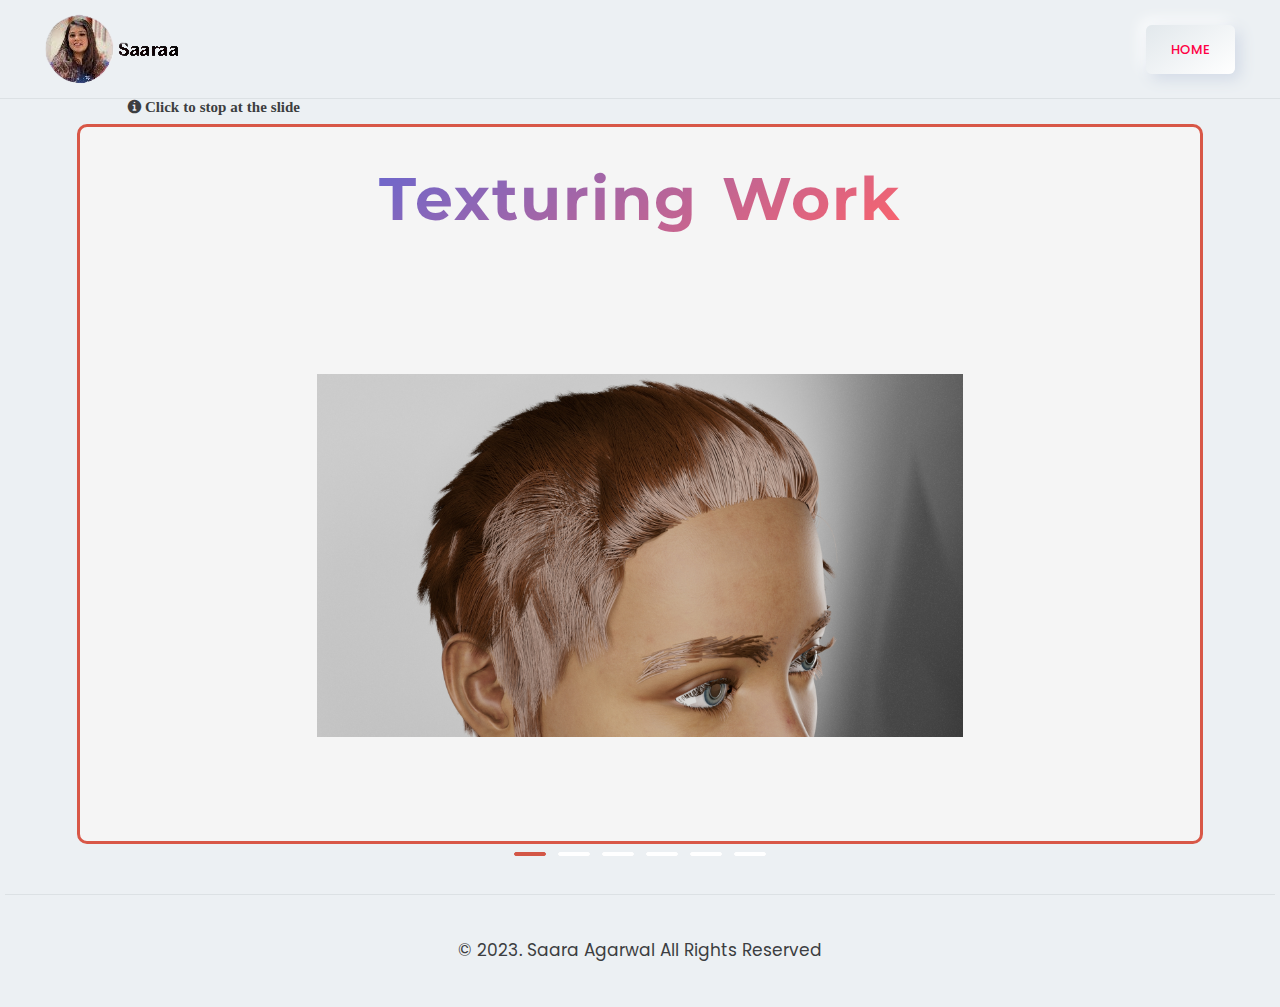
<file: portfolio3D.html>
<!DOCTYPE html>
<html lang="en-GB">

<head>
    <meta charset="UTF-8">
    <meta name="viewport" content="width=device-width, initial-scale=1">
    <link rel="profile" href="https://gmpg.org/xfn/11">
    <title>Saara Agarwal – All in One Personal Portfolio</title>
    <meta name="robots" content="max-image-preview:large">
    <link rel="dns-prefetch" href="//fonts.googleapis.com">
    <link rel="alternate" type="application/rss+xml" title="Saara Agarwal » Feed" href="https://saaraagarwal.com/feed/">
    <link rel="alternate" type="application/rss+xml" title="Saara Agarwal » Comments Feed"
        href="https://saaraagarwal.com/comments/feed/">
    <script type="text/javascript">
        window._wpemojiSettings = { "baseUrl": "https:\/\/s.w.org\/images\/core\/emoji\/14.0.0\/72x72\/", "ext": ".png", "svgUrl": "https:\/\/s.w.org\/images\/core\/emoji\/14.0.0\/svg\/", "svgExt": ".svg", "source": { "concatemoji": "https:\/\/saaraagarwal.com\/wp-includes\/js\/wp-emoji-release.min.js?ver=6.3.2" } };
        /*! This file is auto-generated */
        !function (i, n) { var o, s, e; function c(e) { try { var t = { supportTests: e, timestamp: (new Date).valueOf() }; sessionStorage.setItem(o, JSON.stringify(t)) } catch (e) { } } function p(e, t, n) { e.clearRect(0, 0, e.canvas.width, e.canvas.height), e.fillText(t, 0, 0); var t = new Uint32Array(e.getImageData(0, 0, e.canvas.width, e.canvas.height).data), r = (e.clearRect(0, 0, e.canvas.width, e.canvas.height), e.fillText(n, 0, 0), new Uint32Array(e.getImageData(0, 0, e.canvas.width, e.canvas.height).data)); return t.every(function (e, t) { return e === r[t] }) } function u(e, t, n) { switch (t) { case "flag": return n(e, "\ud83c\udff3\ufe0f\u200d\u26a7\ufe0f", "\ud83c\udff3\ufe0f\u200b\u26a7\ufe0f") ? !1 : !n(e, "\ud83c\uddfa\ud83c\uddf3", "\ud83c\uddfa\u200b\ud83c\uddf3") && !n(e, "\ud83c\udff4\udb40\udc67\udb40\udc62\udb40\udc65\udb40\udc6e\udb40\udc67\udb40\udc7f", "\ud83c\udff4\u200b\udb40\udc67\u200b\udb40\udc62\u200b\udb40\udc65\u200b\udb40\udc6e\u200b\udb40\udc67\u200b\udb40\udc7f"); case "emoji": return !n(e, "\ud83e\udef1\ud83c\udffb\u200d\ud83e\udef2\ud83c\udfff", "\ud83e\udef1\ud83c\udffb\u200b\ud83e\udef2\ud83c\udfff") }return !1 } function f(e, t, n) { var r = "undefined" != typeof WorkerGlobalScope && self instanceof WorkerGlobalScope ? new OffscreenCanvas(300, 150) : i.createElement("canvas"), a = r.getContext("2d", { willReadFrequently: !0 }), o = (a.textBaseline = "top", a.font = "600 32px Arial", {}); return e.forEach(function (e) { o[e] = t(a, e, n) }), o } function t(e) { var t = i.createElement("script"); t.src = e, t.defer = !0, i.head.appendChild(t) } "undefined" != typeof Promise && (o = "wpEmojiSettingsSupports", s = ["flag", "emoji"], n.supports = { everything: !0, everythingExceptFlag: !0 }, e = new Promise(function (e) { i.addEventListener("DOMContentLoaded", e, { once: !0 }) }), new Promise(function (t) { var n = function () { try { var e = JSON.parse(sessionStorage.getItem(o)); if ("object" == typeof e && "number" == typeof e.timestamp && (new Date).valueOf() < e.timestamp + 604800 && "object" == typeof e.supportTests) return e.supportTests } catch (e) { } return null }(); if (!n) { if ("undefined" != typeof Worker && "undefined" != typeof OffscreenCanvas && "undefined" != typeof URL && URL.createObjectURL && "undefined" != typeof Blob) try { var e = "postMessage(" + f.toString() + "(" + [JSON.stringify(s), u.toString(), p.toString()].join(",") + "));", r = new Blob([e], { type: "text/javascript" }), a = new Worker(URL.createObjectURL(r), { name: "wpTestEmojiSupports" }); return void (a.onmessage = function (e) { c(n = e.data), a.terminate(), t(n) }) } catch (e) { } c(n = f(s, u, p)) } t(n) }).then(function (e) { for (var t in e) n.supports[t] = e[t], n.supports.everything = n.supports.everything && n.supports[t], "flag" !== t && (n.supports.everythingExceptFlag = n.supports.everythingExceptFlag && n.supports[t]); n.supports.everythingExceptFlag = n.supports.everythingExceptFlag && !n.supports.flag, n.DOMReady = !1, n.readyCallback = function () { n.DOMReady = !0 } }).then(function () { return e }).then(function () { var e; n.supports.everything || (n.readyCallback(), (e = n.source || {}).concatemoji ? t(e.concatemoji) : e.wpemoji && e.twemoji && (t(e.twemoji), t(e.wpemoji))) })) }((window, document), window._wpemojiSettings);
    </script>
    <style type="text/css">
        img.wp-smiley,
        img.emoji {
            display: inline !important;
            border: none !important;
            box-shadow: none !important;
            height: 1em !important;
            width: 1em !important;
            margin: 0 0.07em !important;
            vertical-align: -0.1em !important;
            background: none !important;
            padding: 0 !important;
        }
    </style>
    <link rel="stylesheet" id="wp-block-library-css" href="css/style.min.css" type="text/css" media="all">
    <style id="wp-block-library-theme-inline-css" type="text/css">
        .wp-block-audio figcaption {
            color: #555;
            font-size: 13px;
            text-align: center
        }

        .is-dark-theme .wp-block-audio figcaption {
            color: hsla(0, 0%, 100%, .65)
        }

        .wp-block-audio {
            margin: 0 0 1em
        }

        .wp-block-code {
            border: 1px solid #ccc;
            border-radius: 4px;
            font-family: Menlo, Consolas, monaco, monospace;
            padding: .8em 1em
        }

        .wp-block-embed figcaption {
            color: #555;
            font-size: 13px;
            text-align: center
        }

        .is-dark-theme .wp-block-embed figcaption {
            color: hsla(0, 0%, 100%, .65)
        }

        .wp-block-embed {
            margin: 0 0 1em
        }

        .blocks-gallery-caption {
            color: #555;
            font-size: 13px;
            text-align: center
        }

        .is-dark-theme .blocks-gallery-caption {
            color: hsla(0, 0%, 100%, .65)
        }

        .wp-block-image figcaption {
            color: #555;
            font-size: 13px;
            text-align: center
        }

        .is-dark-theme .wp-block-image figcaption {
            color: hsla(0, 0%, 100%, .65)
        }

        .wp-block-image {
            margin: 0 0 1em
        }

        .wp-block-pullquote {
            border-bottom: 4px solid;
            border-top: 4px solid;
            color: currentColor;
            margin-bottom: 1.75em
        }

        .wp-block-pullquote cite,
        .wp-block-pullquote footer,
        .wp-block-pullquote__citation {
            color: currentColor;
            font-size: .8125em;
            font-style: normal;
            text-transform: uppercase
        }

        .wp-block-quote {
            border-left: .25em solid;
            margin: 0 0 1.75em;
            padding-left: 1em
        }

        .wp-block-quote cite,
        .wp-block-quote footer {
            color: currentColor;
            font-size: .8125em;
            font-style: normal;
            position: relative
        }

        .wp-block-quote.has-text-align-right {
            border-left: none;
            border-right: .25em solid;
            padding-left: 0;
            padding-right: 1em
        }

        .wp-block-quote.has-text-align-center {
            border: none;
            padding-left: 0
        }

        .wp-block-quote.is-large,
        .wp-block-quote.is-style-large,
        .wp-block-quote.is-style-plain {
            border: none
        }

        .wp-block-search .wp-block-search__label {
            font-weight: 700
        }

        .wp-block-search__button {
            border: 1px solid #ccc;
            padding: .375em .625em
        }

        :where(.wp-block-group.has-background) {
            padding: 1.25em 2.375em
        }

        .wp-block-separator.has-css-opacity {
            opacity: .4
        }

        .wp-block-separator {
            border: none;
            border-bottom: 2px solid;
            margin-left: auto;
            margin-right: auto
        }

        .wp-block-separator.has-alpha-channel-opacity {
            opacity: 1
        }

        .wp-block-separator:not(.is-style-wide):not(.is-style-dots) {
            width: 100px
        }

        .wp-block-separator.has-background:not(.is-style-dots) {
            border-bottom: none;
            height: 1px
        }

        .wp-block-separator.has-background:not(.is-style-wide):not(.is-style-dots) {
            height: 2px
        }

        .wp-block-table {
            margin: 0 0 1em
        }

        .wp-block-table td,
        .wp-block-table th {
            word-break: normal
        }

        .wp-block-table figcaption {
            color: #555;
            font-size: 13px;
            text-align: center
        }

        .is-dark-theme .wp-block-table figcaption {
            color: hsla(0, 0%, 100%, .65)
        }

        .wp-block-video figcaption {
            color: #555;
            font-size: 13px;
            text-align: center
        }

        .is-dark-theme .wp-block-video figcaption {
            color: hsla(0, 0%, 100%, .65)
        }

        .wp-block-video {
            margin: 0 0 1em
        }

        .wp-block-template-part.has-background {
            margin-bottom: 0;
            margin-top: 0;
            padding: 1.25em 2.375em
        }
    </style>
    <style id="classic-theme-styles-inline-css" type="text/css">
        /*! This file is auto-generated */
        .wp-block-button__link {
            color: #fff;
            background-color: #32373c;
            border-radius: 9999px;
            box-shadow: none;
            text-decoration: none;
            padding: calc(.667em + 2px) calc(1.333em + 2px);
            font-size: 1.125em
        }

        .wp-block-file__button {
            background: #32373c;
            color: #fff;
            text-decoration: none
        }
    </style>
    <style id="global-styles-inline-css" type="text/css">
        body {
            --wp--preset--color--black: #000000;
            --wp--preset--color--cyan-bluish-gray: #abb8c3;
            --wp--preset--color--white: #ffffff;
            --wp--preset--color--pale-pink: #f78da7;
            --wp--preset--color--vivid-red: #cf2e2e;
            --wp--preset--color--luminous-vivid-orange: #ff6900;
            --wp--preset--color--luminous-vivid-amber: #fcb900;
            --wp--preset--color--light-green-cyan: #7bdcb5;
            --wp--preset--color--vivid-green-cyan: #00d084;
            --wp--preset--color--pale-cyan-blue: #8ed1fc;
            --wp--preset--color--vivid-cyan-blue: #0693e3;
            --wp--preset--color--vivid-purple: #9b51e0;
            --wp--preset--color--inbio-primary: #ff014f;
            --wp--preset--color--inbio-secondary: #FFDC60;
            --wp--preset--color--inbio-tertiary: #FAB8C4;
            --wp--preset--color--inbio-white: #ffffff;
            --wp--preset--color--inbio-dark: #27272E;
            --wp--preset--gradient--vivid-cyan-blue-to-vivid-purple: linear-gradient(135deg, rgba(6, 147, 227, 1) 0%, rgb(155, 81, 224) 100%);
            --wp--preset--gradient--light-green-cyan-to-vivid-green-cyan: linear-gradient(135deg, rgb(122, 220, 180) 0%, rgb(0, 208, 130) 100%);
            --wp--preset--gradient--luminous-vivid-amber-to-luminous-vivid-orange: linear-gradient(135deg, rgba(252, 185, 0, 1) 0%, rgba(255, 105, 0, 1) 100%);
            --wp--preset--gradient--luminous-vivid-orange-to-vivid-red: linear-gradient(135deg, rgba(255, 105, 0, 1) 0%, rgb(207, 46, 46) 100%);
            --wp--preset--gradient--very-light-gray-to-cyan-bluish-gray: linear-gradient(135deg, rgb(238, 238, 238) 0%, rgb(169, 184, 195) 100%);
            --wp--preset--gradient--cool-to-warm-spectrum: linear-gradient(135deg, rgb(74, 234, 220) 0%, rgb(151, 120, 209) 20%, rgb(207, 42, 186) 40%, rgb(238, 44, 130) 60%, rgb(251, 105, 98) 80%, rgb(254, 248, 76) 100%);
            --wp--preset--gradient--blush-light-purple: linear-gradient(135deg, rgb(255, 206, 236) 0%, rgb(152, 150, 240) 100%);
            --wp--preset--gradient--blush-bordeaux: linear-gradient(135deg, rgb(254, 205, 165) 0%, rgb(254, 45, 45) 50%, rgb(107, 0, 62) 100%);
            --wp--preset--gradient--luminous-dusk: linear-gradient(135deg, rgb(255, 203, 112) 0%, rgb(199, 81, 192) 50%, rgb(65, 88, 208) 100%);
            --wp--preset--gradient--pale-ocean: linear-gradient(135deg, rgb(255, 245, 203) 0%, rgb(182, 227, 212) 50%, rgb(51, 167, 181) 100%);
            --wp--preset--gradient--electric-grass: linear-gradient(135deg, rgb(202, 248, 128) 0%, rgb(113, 206, 126) 100%);
            --wp--preset--gradient--midnight: linear-gradient(135deg, rgb(2, 3, 129) 0%, rgb(40, 116, 252) 100%);
            --wp--preset--font-size--small: 12px;
            --wp--preset--font-size--medium: 20px;
            --wp--preset--font-size--large: 36px;
            --wp--preset--font-size--x-large: 42px;
            --wp--preset--font-size--normal: 16px;
            --wp--preset--font-size--huge: 50px;
            --wp--preset--spacing--20: 0.44rem;
            --wp--preset--spacing--30: 0.67rem;
            --wp--preset--spacing--40: 1rem;
            --wp--preset--spacing--50: 1.5rem;
            --wp--preset--spacing--60: 2.25rem;
            --wp--preset--spacing--70: 3.38rem;
            --wp--preset--spacing--80: 5.06rem;
            --wp--preset--shadow--natural: 6px 6px 9px rgba(0, 0, 0, 0.2);
            --wp--preset--shadow--deep: 12px 12px 50px rgba(0, 0, 0, 0.4);
            --wp--preset--shadow--sharp: 6px 6px 0px rgba(0, 0, 0, 0.2);
            --wp--preset--shadow--outlined: 6px 6px 0px -3px rgba(255, 255, 255, 1), 6px 6px rgba(0, 0, 0, 1);
            --wp--preset--shadow--crisp: 6px 6px 0px rgba(0, 0, 0, 1);
        }

        :where(.is-layout-flex) {
            gap: 0.5em;
        }

        :where(.is-layout-grid) {
            gap: 0.5em;
        }

        body .is-layout-flow>.alignleft {
            float: left;
            margin-inline-start: 0;
            margin-inline-end: 2em;
        }

        body .is-layout-flow>.alignright {
            float: right;
            margin-inline-start: 2em;
            margin-inline-end: 0;
        }

        body .is-layout-flow>.aligncenter {
            margin-left: auto !important;
            margin-right: auto !important;
        }

        body .is-layout-constrained>.alignleft {
            float: left;
            margin-inline-start: 0;
            margin-inline-end: 2em;
        }

        body .is-layout-constrained>.alignright {
            float: right;
            margin-inline-start: 2em;
            margin-inline-end: 0;
        }

        body .is-layout-constrained>.aligncenter {
            margin-left: auto !important;
            margin-right: auto !important;
        }

        body .is-layout-constrained> :where(:not(.alignleft):not(.alignright):not(.alignfull)) {
            max-width: var(--wp--style--global--content-size);
            margin-left: auto !important;
            margin-right: auto !important;
        }

        body .is-layout-constrained>.alignwide {
            max-width: var(--wp--style--global--wide-size);
        }

        body .is-layout-flex {
            display: flex;
        }

        body .is-layout-flex {
            flex-wrap: wrap;
            align-items: center;
        }

        body .is-layout-flex>* {
            margin: 0;
        }

        body .is-layout-grid {
            display: grid;
        }

        body .is-layout-grid>* {
            margin: 0;
        }

        :where(.wp-block-columns.is-layout-flex) {
            gap: 2em;
        }

        :where(.wp-block-columns.is-layout-grid) {
            gap: 2em;
        }

        :where(.wp-block-post-template.is-layout-flex) {
            gap: 1.25em;
        }

        :where(.wp-block-post-template.is-layout-grid) {
            gap: 1.25em;
        }

        .has-black-color {
            color: var(--wp--preset--color--black) !important;
        }

        .has-cyan-bluish-gray-color {
            color: var(--wp--preset--color--cyan-bluish-gray) !important;
        }

        .has-white-color {
            color: var(--wp--preset--color--white) !important;
        }

        .has-pale-pink-color {
            color: var(--wp--preset--color--pale-pink) !important;
        }

        .has-vivid-red-color {
            color: var(--wp--preset--color--vivid-red) !important;
        }

        .has-luminous-vivid-orange-color {
            color: var(--wp--preset--color--luminous-vivid-orange) !important;
        }

        .has-luminous-vivid-amber-color {
            color: var(--wp--preset--color--luminous-vivid-amber) !important;
        }

        .has-light-green-cyan-color {
            color: var(--wp--preset--color--light-green-cyan) !important;
        }

        .has-vivid-green-cyan-color {
            color: var(--wp--preset--color--vivid-green-cyan) !important;
        }

        .has-pale-cyan-blue-color {
            color: var(--wp--preset--color--pale-cyan-blue) !important;
        }

        .has-vivid-cyan-blue-color {
            color: var(--wp--preset--color--vivid-cyan-blue) !important;
        }

        .has-vivid-purple-color {
            color: var(--wp--preset--color--vivid-purple) !important;
        }

        .has-black-background-color {
            background-color: var(--wp--preset--color--black) !important;
        }

        .has-cyan-bluish-gray-background-color {
            background-color: var(--wp--preset--color--cyan-bluish-gray) !important;
        }

        .has-white-background-color {
            background-color: var(--wp--preset--color--white) !important;
        }

        .has-pale-pink-background-color {
            background-color: var(--wp--preset--color--pale-pink) !important;
        }

        .has-vivid-red-background-color {
            background-color: var(--wp--preset--color--vivid-red) !important;
        }

        .has-luminous-vivid-orange-background-color {
            background-color: var(--wp--preset--color--luminous-vivid-orange) !important;
        }

        .has-luminous-vivid-amber-background-color {
            background-color: var(--wp--preset--color--luminous-vivid-amber) !important;
        }

        .has-light-green-cyan-background-color {
            background-color: var(--wp--preset--color--light-green-cyan) !important;
        }

        .has-vivid-green-cyan-background-color {
            background-color: var(--wp--preset--color--vivid-green-cyan) !important;
        }

        .has-pale-cyan-blue-background-color {
            background-color: var(--wp--preset--color--pale-cyan-blue) !important;
        }

        .has-vivid-cyan-blue-background-color {
            background-color: var(--wp--preset--color--vivid-cyan-blue) !important;
        }

        .has-vivid-purple-background-color {
            background-color: var(--wp--preset--color--vivid-purple) !important;
        }

        .has-black-border-color {
            border-color: var(--wp--preset--color--black) !important;
        }

        .has-cyan-bluish-gray-border-color {
            border-color: var(--wp--preset--color--cyan-bluish-gray) !important;
        }

        .has-white-border-color {
            border-color: var(--wp--preset--color--white) !important;
        }

        .has-pale-pink-border-color {
            border-color: var(--wp--preset--color--pale-pink) !important;
        }

        .has-vivid-red-border-color {
            border-color: var(--wp--preset--color--vivid-red) !important;
        }

        .has-luminous-vivid-orange-border-color {
            border-color: var(--wp--preset--color--luminous-vivid-orange) !important;
        }

        .has-luminous-vivid-amber-border-color {
            border-color: var(--wp--preset--color--luminous-vivid-amber) !important;
        }

        .has-light-green-cyan-border-color {
            border-color: var(--wp--preset--color--light-green-cyan) !important;
        }

        .has-vivid-green-cyan-border-color {
            border-color: var(--wp--preset--color--vivid-green-cyan) !important;
        }

        .has-pale-cyan-blue-border-color {
            border-color: var(--wp--preset--color--pale-cyan-blue) !important;
        }

        .has-vivid-cyan-blue-border-color {
            border-color: var(--wp--preset--color--vivid-cyan-blue) !important;
        }

        .has-vivid-purple-border-color {
            border-color: var(--wp--preset--color--vivid-purple) !important;
        }

        .has-vivid-cyan-blue-to-vivid-purple-gradient-background {
            background: var(--wp--preset--gradient--vivid-cyan-blue-to-vivid-purple) !important;
        }

        .has-light-green-cyan-to-vivid-green-cyan-gradient-background {
            background: var(--wp--preset--gradient--light-green-cyan-to-vivid-green-cyan) !important;
        }

        .has-luminous-vivid-amber-to-luminous-vivid-orange-gradient-background {
            background: var(--wp--preset--gradient--luminous-vivid-amber-to-luminous-vivid-orange) !important;
        }

        .has-luminous-vivid-orange-to-vivid-red-gradient-background {
            background: var(--wp--preset--gradient--luminous-vivid-orange-to-vivid-red) !important;
        }

        .has-very-light-gray-to-cyan-bluish-gray-gradient-background {
            background: var(--wp--preset--gradient--very-light-gray-to-cyan-bluish-gray) !important;
        }

        .has-cool-to-warm-spectrum-gradient-background {
            background: var(--wp--preset--gradient--cool-to-warm-spectrum) !important;
        }

        .has-blush-light-purple-gradient-background {
            background: var(--wp--preset--gradient--blush-light-purple) !important;
        }

        .has-blush-bordeaux-gradient-background {
            background: var(--wp--preset--gradient--blush-bordeaux) !important;
        }

        .has-luminous-dusk-gradient-background {
            background: var(--wp--preset--gradient--luminous-dusk) !important;
        }

        .has-pale-ocean-gradient-background {
            background: var(--wp--preset--gradient--pale-ocean) !important;
        }

        .has-electric-grass-gradient-background {
            background: var(--wp--preset--gradient--electric-grass) !important;
        }

        .has-midnight-gradient-background {
            background: var(--wp--preset--gradient--midnight) !important;
        }

        .has-small-font-size {
            font-size: var(--wp--preset--font-size--small) !important;
        }

        .has-medium-font-size {
            font-size: var(--wp--preset--font-size--medium) !important;
        }

        .has-large-font-size {
            font-size: var(--wp--preset--font-size--large) !important;
        }

        .has-x-large-font-size {
            font-size: var(--wp--preset--font-size--x-large) !important;
        }

        .wp-block-navigation a:where(:not(.wp-element-button)) {
            color: inherit;
        }

        :where(.wp-block-post-template.is-layout-flex) {
            gap: 1.25em;
        }

        :where(.wp-block-post-template.is-layout-grid) {
            gap: 1.25em;
        }

        :where(.wp-block-columns.is-layout-flex) {
            gap: 2em;
        }

        :where(.wp-block-columns.is-layout-grid) {
            gap: 2em;
        }

        .wp-block-pullquote {
            font-size: 1.5em;
            line-height: 1.6;
        }
    </style>
    <link rel="stylesheet" id="redux-extendify-styles-css" href="css/extendify-utilities.css" type="text/css"
        media="all">
    <link rel="stylesheet" id="contact-form-7-css" href="css/styles.css" type="text/css" media="all">
    <link rel="stylesheet" id="elementor-icons-css" href="css/elementor-icons.min.css" type="text/css" media="all">
    <link rel="stylesheet" id="elementor-frontend-css" href="css/frontend.min.css" type="text/css" media="all">
    <link rel="stylesheet" id="swiper-css" href="css/swiper.min.css" type="text/css" media="all">
    <link rel="stylesheet" id="elementor-post-5-css" href="css/post-5.css" type="text/css" media="all">
    <link rel="stylesheet" id="elementor-post-3905-css" href="css/post-3905.css" type="text/css" media="all">
    <link rel="stylesheet" id="inbio-gfonts-css"
        href="https://fonts.googleapis.com/css?family=Poppins%3Awght%400%2C300%3B0%2C400%3B0%2C500%3B0%2C600%3B0%2C700%3B0%2C800%3B0%2C900%3B1%2C700%26display%3Dswap%7CMontserrat%3Awght%40400%2C500%2C600%2C700%2C800%26display%3Dswap&amp;subset=latin%2Clatin-ext&amp;ver=1.1.0"
        type="text/css" media="all">
    <link rel="stylesheet" id="slick-css" href="css/slick.css" type="text/css" media="all">
    <link rel="stylesheet" id="slick-theme-css" href="css/slick-theme.css" type="text/css" media="all">
    <link rel="stylesheet" id="bootstrap-min-css" href="css/bootstrap.min.css" type="text/css" media="all">
    <link rel="stylesheet" id="aos-css" href="css/aos.css" type="text/css" media="all">
    <link rel="stylesheet" id="font-awesome-free-css" href="css/fontawesome.css" type="text/css" media="all">
    <link rel="stylesheet" id="feature-css" href="css/feature.css" type="text/css" media="all">
    <link rel="stylesheet" id="inbio-woocommerce-css" href="css/rainbow-woocommerce.css" type="text/css" media="all">
    <link rel="stylesheet" id="magnific-popup-css" href="css/magnific-popup.css" type="text/css" media="all">
    <link rel="stylesheet" id="plyr-css" href="css/plyr.css" type="text/css" media="all">
    <link rel="stylesheet" id="inbio-style-css" href="css/style_2.css" type="text/css" media="all">
    <link rel="stylesheet" id="inbio-one-style-css" href="css/style.css" type="text/css" media="all">
    <link rel="stylesheet" id="parent-style-css" href="css/style_1.css" type="text/css" media="all">
    <link rel="stylesheet" id="inbio-child-style-css" href="css/style.css" type="text/css" media="all">
    <link rel="stylesheet" id="google-fonts-1-css"
        href="https://fonts.googleapis.com/css?family=Roboto%3A100%2C100italic%2C200%2C200italic%2C300%2C300italic%2C400%2C400italic%2C500%2C500italic%2C600%2C600italic%2C700%2C700italic%2C800%2C800italic%2C900%2C900italic%7CRoboto+Slab%3A100%2C100italic%2C200%2C200italic%2C300%2C300italic%2C400%2C400italic%2C500%2C500italic%2C600%2C600italic%2C700%2C700italic%2C800%2C800italic%2C900%2C900italic&amp;display=auto&amp;ver=6.3.2"
        type="text/css" media="all">
    <link rel="stylesheet" id="elementor-icons-rbt-feather-icons-css" href="css/feather.css" type="text/css"
        media="all">
    <link rel="stylesheet" id="elementor-icons-shared-0-css" href="css/fontawesome.min.css" type="text/css" media="all">
    <link rel="stylesheet" id="elementor-icons-fa-brands-css" href="css/brands.min.css" type="text/css" media="all">
    <link rel="stylesheet" id="elementor-icons-fa-regular-css" href="css/regular.min.css" type="text/css" media="all">
    <link rel="preconnect" href="https://fonts.gstatic.com/" crossorigin="">
    <script type="text/javascript" src="js/jquery.min.js" id="jquery-core-js"></script>
    <script type="text/javascript" src="js/jquery-migrate.min.js" id="jquery-migrate-js"></script>
    <script type="text/javascript" src="js/jquery.magnific-popup.min.js" id="jquery-magnific-popup-min-js"></script>
    <script type="text/javascript" src="js/plyr.min.js" id="plyr-js"></script>
    <link rel="https://api.w.org/" href="https://saaraagarwal.com/wp-json/">
    <link rel="alternate" type="application/json" href="https://saaraagarwal.com/wp-json/wp/v2/pages/3905">
    <link rel="EditURI" type="application/rsd+xml" title="RSD" href="https://saaraagarwal.com/xmlrpc.php?rsd">
    <meta name="generator" content="WordPress 6.3.2">
    <link rel="canonical" href="https://saaraagarwal.com/">
    <link rel="shortlink" href="https://saaraagarwal.com/">
    <link rel="alternate" type="application/json+oembed"
        href="https://saaraagarwal.com/wp-json/oembed/1.0/embed?url=https%3A%2F%2Fsaaraagarwal.com%2F">
    <link rel="alternate" type="text/xml+oembed"
        href="https://saaraagarwal.com/wp-json/oembed/1.0/embed?url=https%3A%2F%2Fsaaraagarwal.com%2F&amp;format=xml">
    <meta name="generator" content="Redux 4.4.1">
    <!--Customizer CSS-->
    <style type="text/css">
        /************************************************************************************
             * General
             ************************************************************************************/
        /* Primary [#ff014f] */
        :root {
            --color-subtitle: #ff0044;
        }

        :root {
            --color-primary: #ff0044;
        }

        .rn-nav-list .nav-item .nav-link:hover,
        .rn-nav-list .nav-item .nav-link.active,
        .slide .content .inner .title span,
        .banner-details-wrapper-sticky .banner-title-area .title span {
            color: #ff0044;
        }
    </style>
    <!--/Customizer CSS-->
    <meta name="generator"
        content="Elementor 3.14.1; features: e_dom_optimization, e_optimized_assets_loading, a11y_improvements, additional_custom_breakpoints; settings: css_print_method-external, google_font-enabled, font_display-auto">
    <link rel="icon" href="images/cropped-bio-photo-32x32.jpg" sizes="32x32">
    <link rel="icon" href="images/cropped-bio-photo-192x192.jpg" sizes="192x192">
    <link rel="apple-touch-icon" href="images/cropped-bio-photo-180x180.jpg">
    <link rel="stylesheet" href="https://cdnjs.cloudflare.com/ajax/libs/font-awesome/4.7.0/css/font-awesome.min.css">
    <meta name="msapplication-TileImage"
        content="https://saaraagarwal.com/wp-content/uploads/2023/06/cropped-bio-photo-270x270.jpg">
    <style id="wpforms-css-vars-root">
        :root {
            --wpforms-field-border-radius: 3px;
            --wpforms-field-background-color: #ffffff;
            --wpforms-field-border-color: rgba(0, 0, 0, 0.25);
            --wpforms-field-text-color: rgba(0, 0, 0, 0.7);
            --wpforms-label-color: rgba(0, 0, 0, 0.85);
            --wpforms-label-sublabel-color: rgba(0, 0, 0, 0.55);
            --wpforms-label-error-color: #d63637;
            --wpforms-button-border-radius: 3px;
            --wpforms-button-background-color: #066aab;
            --wpforms-button-text-color: #ffffff;
            --wpforms-field-size-input-height: 43px;
            --wpforms-field-size-input-spacing: 15px;
            --wpforms-field-size-font-size: 16px;
            --wpforms-field-size-line-height: 19px;
            --wpforms-field-size-padding-h: 14px;
            --wpforms-field-size-checkbox-size: 16px;
            --wpforms-field-size-sublabel-spacing: 5px;
            --wpforms-field-size-icon-size: 1;
            --wpforms-label-size-font-size: 16px;
            --wpforms-label-size-line-height: 19px;
            --wpforms-label-size-sublabel-font-size: 14px;
            --wpforms-label-size-sublabel-line-height: 17px;
            --wpforms-button-size-font-size: 17px;
            --wpforms-button-size-height: 41px;
            --wpforms-button-size-padding-h: 15px;
            --wpforms-button-size-margin-top: 10px;

        }

        body {
            background-color: black;
        }

        .slide {
            width: 88%;
            min-width: 88%;
            border-radius: 10px;
            min-height: 195px;
            max-height: 195px;
            background-color: white;
            border: 3px solid #D85747;
            padding-left: 5.8%;

        }

        @font-face {
            font-family: "Lato Black";
            src: url('698242188-Lato-Bla.eot');
            src: url('698242188-Lato-Bla.eot?#iefix') format('embedded-opentype'),
                url('698242188-Lato-Bla.svg#Lato Black') format('svg'),
                url('698242188-Lato-Bla.woff') format('woff'),
                url('698242188-Lato-Bla.ttf') format('truetype');
            font-weight: normal;
            font-style: normal;
        }


        .slideContainer {
            display: flex;
            width: 100%;
            max-width: 100%;
            min-height: 195px;
            max-height: 195px;
            height: auto;
            justify-content: space-around;
            margin: auto;
        }

        .header {
            font-size: 14px;
            padding-top: 17px;
            padding-bottom: 0;
            margin: 0;
            color: #D85747;
            font-weight: 500;
            font-family: 'Lato', sans-serif;
        }

        .mainText {
            font-size: 12px;

            padding-bottom: 0;
            padding-right: 6%;
            margin: 0;
            margin-top: 7px;
            padding-top: 3px;
            overflow: hidden;
            white-space: normal;
            font-family: 'Lato', sans-serif;
            height: 8em;
            text-overflow: -o-ellipsis-lastline;

        }



        .writtenByText {
            font-size: 14px;
            font-weight: 500;

            font-family: 'Lato', sans-serif;
            margin-top: 20px;
        }

        #slideContainer2-Mobile,
        #slideContainer3-Mobile,
        #slideContainer4-Mobile,
        #slideContainer5-Mobile,
        #slideContainer6-Mobile,
        #slideContainer7-Mobile,
        #slideContainer8-Mobile {
            display: none;
        }

        .arrowButton-Mobile {
            display: none;
        }

        .buttonContainer-Mobile {
            background-color: black;
            display: flex;

            min-width: 87.2%;
            justify-content: space-around;
            width: 87.2%;
            border: 0;
            margin: auto;
            margin-top: 32px;
        }

        .flatButton {
            background-color: white;
            border: 0;
            width: 32px;
            margin-right: 8px;
            border: 1.5px solid #FFFFFF;
            border-radius: 10px;


        }

        #flatButton1-Mobile {
            background: #D35646;
            border: 1.5px solid #D35646;
        }

        #flatButton6-Mobile {
            margin-right: 0;
        }

        .rightSide {
            width: 50%;
            height: 100%;
            background-color: #0693e3;
            padding: 50px;
            line-height: 1.5;
            font-weight: 600;
            text-align: justify;
            font-size: 17px;
        }

        .mainContentCorousel {
            display: flex;
            flex-direction: row;
            height: 80%;
        }

        .leftSide {
            width: 50%;
            height: 100%;
            background-color: #00d084;
        }

        .slide {
            display: flex;
            flex-direction: column;
            background-color: #32373c;
            padding: 0;
            min-height: 80vh;
        }

        .listItem {
            font-weight: 600;
            font-size: 15px;
            margin-top: 20px;
        }

        .buttonContainer-Mobile {
            margin-top: 0px;
            margin-bottom: 30px;
        }

        .sec-title {
            margin-bottom: 0;
        }

        .s2-content {
            line-height: 2;
        }

        .s2-leftSide {
            width: 70%;
        }

        .s2-rightSide {
            width: 30%;
            height: 100%;
            background-color: #0693e3;
            padding: 50px;
            line-height: 1.5;
            font-weight: 600;
            text-align: justify;
            font-size: 17px;
            padding-left: 0;
        }

        .slide {
            background: white;
            margin-top: 10px;
        }


        h1 {
            font-size: 60px
        }

        .s3-leftSide {
            width: 100%;
        }

        .s5-leftSide {
            width: 100%;
        }

        .s1-leftSide {
            width: 100%;
            padding: 2%;
            padding-top: 0;
        }


        .Mobile-Only {
            cursor: pointer;
        }

        .s3_videoContainer {
            width: 720px;
            height: 330px;
        }

        .s6_content_mid {
            display: flex;
            text-align: center;
            justify-content: center;
            padding: 50px;
            line-height: 2;
        }

        @media only screen and (max-width: 991px) {
            .slide {
                display: flex;
                flex-direction: column;
                background-color: #74828f;
                /* background-color: green;  */
                padding: 0;
                min-height: 80vh;
            }



            .mainContentCorousel {
                display: flex;
                flex-direction: column;
                align-items: center;
                justify-content: center;
                height: 80%;
                padding: 5%;
            }

            .s2-maimainContentCorousel {
                margin-top: -20%;
            }

            .s1-maimainContentCorousel {
                margin-top: -20%;
            }



            .rightSide {
                width: 100%;
                height: 50%;
                background-color: #0693e3;
                padding: 10px;
                line-height: 1.5;
                font-weight: 600;
                text-align: justify;
                font-size: 10px;

            }

            .leftSide {
                width: 100%;
                height: 50%;
                background-color: #00d084;
            }

            .listItem {
                font-weight: 600;
                font-size: 10px;
                margin-top: 0px;
            }

            .sec-title {
                font-size: 20px;
                margin-bottom: 0;
            }

            .buttonContainer-Mobile {
                margin-top: 0px;
                margin-bottom: 30px;
            }

            .s2-leftSide {
                height: 60%;
            }

            .s2-rightSide {
                height: 0%;
                width: 100%;
                background-color: #0693e3;
                padding: 10px;
                line-height: 1.5;
                font-weight: 600;
                text-align: justify;
                font-size: 10px;

            }

            iframe {
                height: 80%;
            }

            .slide2-images {
                width: 100%;
            }

            h1 {
                font-size: 60px
            }

            .s3-leftSide {
                padding: 2%;
            }

            .s4-leftSide {
                padding: 2%;
            }

            .s5-leftSide {
                padding: 2%;
            }

            .s1-leftSide {
                width: 100%;
                padding: 2%;
            }

            .s3_videoContainer {
                width: 560px;
                height: 315px;
            }

            .s6_content_mid {
                margin-top: 5%;
                display: flex;
                text-align: center;
                justify-content: center;
                /* padding: 70px; */
                line-height: 2;
            }
        }
    </style>
    <script src="js/wp-emoji-release.min.js" defer=""></script>
</head>

<body
    class="home page-template page-template-elementor_header_footer page page-id-3905 wp-embed-responsive elementor-default elementor-template-full-width elementor-kit-5 elementor-page elementor-page-3905 page-home-light   template-color-1  header-sticky header-layout-1 0  white-version  active_light_mode">
    <div id="main-wrapper" class="main-wrapper">
        <header
            class="rn-header header-style-1 haeder-default black-logo-version header-right-align       header--sticky">
            <div id="rainbow-sticky-placeholder"></div>
            <div class="header-wrapper rn-popup-mobile-menu m--0">
                <div class="row align-items-center">
                    <!-- Start Header Left -->
                    <div class="col-lg-2 col-6">
                        <div class="header-left">
                            <div class="logo">
                                <a href="https://saaraagarwal.netlify.app/" title="Saara Agarwal" rel="home">
                                    <img class="dark-logo" src="images/Saara-Agarwal-removebg-preview.png" alt="Saara Agarwal">
                                    <img class="light-logo" src="images/Saara-Agarwal-removebg-preview.png" alt="Saara Agarwal">
                                </a>
                            </div>
                        </div>
                    </div>
                    <div class="col-lg-10 col-6">
                        <div class="header-center">
                            <nav id="onepagenav" class="mainmenu-nav navbar-example2 d-none d-xl-block">
                                <ul id="menu-home" class="primary-menu nav nav-pills onepagenav">
                                    <!-- <li id="menu-item-160"
                                        class="menu-item menu-item-type-custom menu-item-object-custom menu-item-160"><a
                                            href="#home">Home</a></li> -->
                                    <!-- <li id="menu-item-161" class="menu-item menu-item-type-custom menu-item-object-custom menu-item-161"><a href="#features">Features</a></li> -->
                                    <!-- <li id="menu-item-162"
                                        class="menu-item menu-item-type-custom menu-item-object-custom menu-item-162"><a
                                            href="#portfolio">Portfolio</a></li>
                                    <li id="menu-item-163"
                                        class="menu-item menu-item-type-custom menu-item-object-custom menu-item-163"><a
                                            href="#resume">Resume</a></li> -->
                                    <!-- <li id="menu-item-167"
                                        class="menu-item menu-item-type-custom menu-item-object-custom menu-item-167"><a
                                            href="#contacts">Contacts</a></li> -->
                                </ul>
                            </nav>
                            <div class="header-right">


                                <a class="rn-btn" href="./index.html">
                                    <span>HOME </span>
                                </a>
                                <div class="hamberger-menu d-block d-xl-none">
                                    <i id="menuBtn" class="feather-menu humberger-menu"></i>
                                </div>
                                <div class="close-menu d-block">
                                    <span class="closeTrigger">
                                        <i data-feather="x"></i>
                                    </span>
                                </div>
                            </div>
                            <!-- End Header Right  -->
                        </div>
                    </div>
                    <!-- End Header Center -->
                </div>
            </div>
        </header>

        <!-- Start Popup Mobile Menu  -->
        <div class="popup-mobile-menu is-mobile-onepage">
            <div class="inner">
                <div class="menu-top">
                    <div class="menu-header">
                        <a class="logo" href="https://saaraagarwal.com/" title="Saara Agarwal" rel="home">
                            <img src="images/Saara-Agarwal-1-e1687504220352.png" alt="Saara Agarwal">

                        </a>

                        <div class="close-button">
                            <button class="close-menu-activation close"><i class="feather feather-x"></i></button>
                        </div>
                    </div>
                    <p class="description">My name is Saara Agarwal, completed my MA in Animation with a concentration
                        in 3D and VFX. From my second year of Undergrad tutoring my BLOCKING, creativity is my
                        breakdown, and problem-solving is my in-between which comprise me into a post-production artist.
                    </p>
                </div>
                <div class="content">
                    <nav id="sideNavMobile" class="mainmenu-nav navbar-example2 d-xl-block">
                        <ul id="menu-home-1" class="primary-menu nav nav-pills onepagenav">
                            <a href="./index.html" style="color: #484646;">Home</a>
                            <!-- <li class="menu-item menu-item-type-custom menu-item-object-custom menu-item-161"><a
                                    href="#features">Features</a></li> -->
                            <!-- <li class="menu-item menu-item-type-custom menu-item-object-custom menu-item-162"><a
                                    href="#portfolio">Portfolio</a></li>
                            <li class="menu-item menu-item-type-custom menu-item-object-custom menu-item-163"><a
                                    href="#resume">Resume</a></li>
                            <li class="menu-item menu-item-type-custom menu-item-object-custom menu-item-167"><a
                                    href="#contacts">Contacts</a></li> -->
                        </ul>
                    </nav>
                    <div class="footer">
                        <div class="social-share-style-1">
                            <span class="title">find with me</span>
                            <ul class="social-share d-flex liststyle">
                                <li class="single-item">
                                    <a target="_blank" href="https://www.linkedin.com/in/saara-agarwal-3032b5186/"
                                        title="Linkedin">
                                        <i class="feather-linkedin"></i></a>
                                </li>
                            </ul>
                        </div>
                    </div>
                </div>
            </div>
        </div>
        <!-- End Popup Mobile Menu  -->
        <!-- Start Page Wrapper -->
        <main class="main-page-wrapper ">

            <div class="infoDiv" style="display: flex; flex-direction: row; height: 5%;">
                <div id="stopSlideShowMessage"
                    style="margin-left: 10%; font-weight: 700; display: flex; align-items: center; justify-content: center;">
                    <i style="font-size:15px; font-weight: 700 " class="fa">&#xf05a; Click to stop at the slide</i>
                </div>
                <div id="startSlideShowMessage"
                    style=" margin-left: 10%; font-weight: 700; display: none; align-items: center; justify-content: center;">
                    <i style="font-size:15px; font-weight: 700" class="fa">&#xf05a; Click to start slideshow</i>
                </div>

            </div>

            <div class="Mobile-Only" onclick="clickFunction()">
                <div class="slideContainer slideContainer1-Mobile" id="slideContainer1-Mobile"
                    style="min-height: 80vh;">
                    <div class="slide" style="background: whitesmoke;">


                        <div style="display: flex; height: 20%; align-items: center; justify-content: center; ">
                            <div class="slideHeader">
                                <h1 class="title sec-title" style="color: white; letter-spacing:2px; word-spacing: 5px; background: linear-gradient(145deg, var(--color-primary-gradient-from), var(--color-primary-gradient-to));
                                -webkit-background-clip: text;
                                -webkit-text-fill-color: transparent; 
                                ">Texturing Work
                                </h1>
                            </div>
                        </div>
                        <div class="mainContentCorousel  s1-maimainContentCorousel">
                            <div class="leftSide s1-leftSide"
                                style="display: flex; flex-direction: row; justify-content: center; align-items: center; background: none; padding: 2%;">

                                <!-- <div class="slide1-img1"
                                style="width: 50%; height: 100%; display: flex; flex-direction: column; ">
                                <div style="height: 50%; width: 100%;  display: flex;align-items: center; justify-content: center;">
                                    <img src="./Portfolio/3d animation/1/img3.jpg" style="height: 100%;" />
                                </div>
                                <div style="height: 50%; width: 100%;  display: flex;align-items: center; justify-content: center;">
                                    <img src="./Portfolio/3d animation/1/img4.jpg" style="height: 100%;" />
                                </div>
                            </div>
                                <div class="slide1-img1"
                                    style="width: 50%; height: 100%; display: flex; flex-direction: column; ">
                                    <div style="height: 50%; width: 100%;  display: flex;align-items: center; justify-content: center;">
                                        <img src="./Portfolio/3d animation/1/img1.jpg" style="height: 100%;" />
                                    </div>
                                    <div style="height: 50%; width: 100%;  display: flex;align-items: center; justify-content: center;">
                                        <img src="./Portfolio/3d animation/1/img2.jpg" style="height: 100%;" />
                                    </div>
                                </div> -->

                                <div id="slide1-img1"
                                    style="display: flex; overflow: hidden; justify-content: center; align-items: center;">
                                    <img src="./Portfolio/3d animation/1/img3.jpg" style="object-fit: contain;"
                                        width="60%" class="slide2-images">
                                </div>
                                <div id="slide1-img2"
                                    style="display: none; overflow: hidden; justify-content: center; align-items: center;">
                                    <img src="./Portfolio/3d animation/1/img4.jpg" style="object-fit: contain;"
                                        width="60%" class="slide2-images">
                                </div>
                                <div id="slide1-img3"
                                    style="display: none; overflow: hidden; justify-content: center; align-items: center;">
                                    <img width="60%" src="./Portfolio/3d animation/1/img1.jpg"
                                        style="object-fit: contain;" class="slide2-images">
                                </div>
                                <div id="slide1-img4"
                                    style="display: none; overflow: hidden; justify-content: center; align-items: center;">
                                    <img width="60%" src="./Portfolio/3d animation/1/img2.jpg"
                                        style="object-fit: contain;" class="slide2-images">
                                </div>






                            </div>
                            <!-- <div class="rightSide" style="background: none;">
                                <span style="color: black;">This work I completed in my advanced class where I expertise
                                    my skills in a more
                                    difficult task. Worked with camera angles. Understand the rule of 180 degrees. Done
                                    polish work in expressions, and lightning, and complete the entire reel by using
                                    Arnold render. Loved the lips Sync, Blocking, In-between and playing with
                                    tangents.</span>

                                <ul style="margin-top: 30px">
                                    <li class="listItem" style="color: black;">Software used: Autodesk Maya</li>
                                    <li class="listItem" style="color: black;">Adobe Premium Pro</li>
                                    <li class="listItem" style="color: black;">Used audio from the movie Pirates of the
                                        Caribbean.</li>
                                </ul>
                            </div> -->
                        </div>

                    </div>
                </div>

                <div class="slideContainer slideContainer4-Mobile" id="slideContainer4-Mobile"
                    style="min-height: 80vh;">
                    <div class="slide" style="background: linear-gradient(145deg, var(--color-primary-gradient-from), var(--color-primary-gradient-to));
                                 background: linear-gradient(black,darkgrey);
                                 background: Whitesmoke;">


                        <div style="display: flex; height: 20%; align-items: center; justify-content: center; ">
                            <div class="slideHeader">
                                <h1 class="title sec-title" style="color: white; letter-spacing:2px; word-spacing: 5px; background: linear-gradient(145deg, var(--color-primary-gradient-from), var(--color-primary-gradient-to));
                                -webkit-background-clip: text;
                                -webkit-text-fill-color: transparent;">Character Animation
                                </h1>
                            </div>
                        </div>
                        <div class="mainContentCorousel s1-maimainContentCorousel">
                            <div class="leftSide s4-leftSide"
                                style="display: flex; justify-content: center; align-items: center; background: none;">
                                <iframe width="560" height="315"
                                    src="https://www.youtube.com/embed/_8ep3H435uI?si=UaM0GiqojH99l0z3"
                                    title="YouTube video player" frameborder="0"
                                    allow="accelerometer; autoplay; clipboard-write; encrypted-media; gyroscope; picture-in-picture; web-share"
                                    allowfullscreen></iframe>
                            </div>
                            <div class="rightSide" style="background: none;">
                                <span style="color: black;">This work I completed in my advanced class where I expertise
                                    my skills in a more
                                    difficult task. Worked with camera angles. Understand the rule of 180 degrees. Done
                                    polish work in expressions, and lightning, and complete the entire reel by using
                                    Arnold render. Loved the lips Sync, Blocking, In-between and playing with
                                    tangents.</span>

                                <ul style="margin-top: 30px;">
                                    <li class="listItem" style="color: black;">Software used: Autodesk Maya</li>
                                    <li class="listItem" style="color: black;">Adobe Premium Pro</li>
                                    <li class="listItem" style="color: black;">Used audio from the movie Pirates of the
                                        Caribbean.</li>
                                </ul>
                            </div>
                        </div>

                    </div>
                </div>
                <div class="slideContainer slideContainer2-Mobile" id="slideContainer2-Mobile"
                    style="min-height: 80vh; ">
                    <div class="slide" style="background: linear-gradient(145deg, var(--color-primary-gradient-from), var(--color-primary-gradient-to));
                                 background: Whitesmoke;">


                        <div
                            style="display: flex; height: 20%;  align-items: center; justify-content: center;    background: none;">
                            <div class="slideHeader" style="z-index: 100;">
                                <h1 class="title sec-title" style="color: white; letter-spacing:2px; word-spacing: 5px; background: linear-gradient(145deg, var(--color-primary-gradient-from), var(--color-primary-gradient-to));
                                -webkit-background-clip: text;
                                -webkit-text-fill-color: transparent;">Lightning Work
                                </h1>
                            </div>
                        </div>
                        <div class="mainContentCorousel s2-maimainContentCorousel">
                            <div class=" s2-leftSide leftSide"
                                style="display: flex; flex-direction: column; background: none; align-items: center; justify-content: center;">
                                <!-- <div style=" height: 50%; width: 100%; display: flex; align-items: center; justify-content: center; ">
                                   <div style="max-height: 100%; display: flex;  justify-content: center;"> <img src="./Portfolio/3d animation/2/img1.jpg" style="object-fit: contain;" width="90%"></div>
                                </div>
                                <div style="display: flex; flex-direction: row; height: 50%; width: 100%; background: none;">
                                    <div style="width: 50%; height: 100%; display: flex; align-items: center; justify-content: center;">
                                        <div style="max-height: 100%; display: flex; align-items: center; justify-content: center;"> <img src="./Portfolio/3d animation/2/img2.jpg" style="object-fit: contain;" width="90%"></div>
                                    </div>
                                    <div style="width: 50%; height: 100%;  display: flex; align-items: center; justify-content: center;">
                                        <div style="max-height: 100%; display: flex; align-items: center; justify-content: center;">    <img src="./Portfolio/3d animation/2/img3.jpg" style="object-fit: contain;" width="90%"></div>
                                    </div>
                                </div> -->
                                <div id="slide2-img1"
                                    style="display: flex; overflow: hidden; justify-content: center; align-items: center;">
                                    <img src="./Portfolio/3d animation/2/img1.jpg" style="object-fit: contain;"
                                        width="80%" class="slide2-images">
                                </div>
                                <div id="slide2-img2"
                                    style="display: none; overflow: hidden; justify-content: center; align-items: center;">
                                    <img src="./Portfolio/3d animation/2/img2.jpg" style="object-fit: contain;"
                                        width="80%" class="slide2-images">
                                </div>
                                <div id="slide2-img3"
                                    style="display: none; overflow: hidden; justify-content: center; align-items: center;">
                                    <img src="./Portfolio/3d animation/2/img3.jpg" style="object-fit: contain;"
                                        width="80%" class="slide2-images">
                                </div>

                            </div>
                            <div class="s2-rightSide rightSide" style="background: none">
                                <span style="color: black;" class="s2-content">MY OTHER WORKS ARE DONE IN SUBSTANCE
                                    PAINTER, AUTODESK MAYA
                                    WHERE I WORKED ON THE HYPER SHADER AND CREATED
                                    COOL LIGHT EFFECTS AND CAMERA ANGLES.</span>
                            </div>
                        </div>

                    </div>
                </div>


                <div class="slideContainer slideContainer3-Mobile" id="slideContainer3-Mobile"
                    style="min-height: 80vh;">
                    <div class="slide" style="background: linear-gradient(145deg, var(--color-primary-gradient-from), var(--color-primary-gradient-to));
                                 background: linear-gradient(black,darkgrey);
                                 background: Whitesmoke;">


                        <div style="display: flex; height: 20%; align-items: center; justify-content: center; ">
                            <div class="slideHeader">
                                <h1 class="title sec-title" style="color: white; letter-spacing:2px; word-spacing: 5px; background: linear-gradient(145deg, var(--color-primary-gradient-from), var(--color-primary-gradient-to));
                                -webkit-background-clip: text;
                                -webkit-text-fill-color: transparent;">Rigging For a Model
                                </h1>
                            </div>
                        </div>
                        <div class="mainContentCorousel s1-maimainContentCorousel">
                            <div class="leftSide s3-leftSide"
                                style="display: flex; justify-content: center; align-items: center; background: none;">
                                <iframe class="s3_videoContainer"
                                    src="https://www.youtube.com/embed/KT4KXtr8lvg?si=vI7W160pzWg1cvBi"
                                    title="YouTube video player" frameborder="0"
                                    allow="accelerometer; autoplay; clipboard-write; encrypted-media; gyroscope; picture-in-picture; web-share"
                                    allowfullscreen></iframe>
                            </div>
                            <!-- <div class="rightSide" style="background: none;">
                                <span style="color: black;">This work I completed in my advanced class where I expertise
                                    my skills in a more
                                    difficult task. Worked with camera angles. Understand the rule of 180 degrees. Done
                                    polish work in expressions, and lightning, and complete the entire reel by using
                                    Arnold render. Loved the lips Sync, Blocking, In-between and playing with
                                    tangents.</span>

                                <ul style="margin-top: 30px;">
                                    <li class="listItem" style="color: black;">Software used: Autodesk Maya</li>
                                    <li class="listItem" style="color: black;">Adobe Premium Pro</li>
                                    <li class="listItem" style="color: black;">Used audio from the movie Pirates of the
                                        Caribbean.</li>
                                </ul>
                            </div> -->
                        </div>

                    </div>
                </div>


                <div class="slideContainer slideContainer5-Mobile" id="slideContainer5-Mobile"
                    style="min-height: 80vh;">
                    <div class="slide" style="background: linear-gradient(145deg, var(--color-primary-gradient-from), var(--color-primary-gradient-to));
                                 background: linear-gradient(black,darkgrey);
                                 background: Whitesmoke;">


                        <div style="display: flex; height: 20%; align-items: center; justify-content: center; ">
                            <div class="slideHeader">
                                <h1 class="title sec-title" style="color: white; letter-spacing:2px; word-spacing: 5px;  background: linear-gradient(145deg, var(--color-primary-gradient-from), var(--color-primary-gradient-to));
                                -webkit-background-clip: text;
                                -webkit-text-fill-color: transparent;">Motion Capture
                                </h1>
                            </div>
                        </div>
                        <div class="mainContentCorousel s1-maimainContentCorousel">
                            <div class="leftSide s5-leftSide"
                                style="display: flex; justify-content: center; align-items: center; background: none;">
                                <iframe class="s3_videoContainer"
                                    src="https://www.youtube.com/embed/I0K0Sy2wPoU?si=ufUQO9nBJkWJhEW-"
                                    title="YouTube video player" frameborder="0"
                                    allow="accelerometer; autoplay; clipboard-write; encrypted-media; gyroscope; picture-in-picture; web-share"
                                    allowfullscreen></iframe>
                            </div>
                            <!-- <div class="rightSide" style="background: none;">
                                <span style="color: black;">This work I completed in my advanced class where I expertise
                                    my skills in a more
                                    difficult task. Worked with camera angles. Understand the rule of 180 degrees. Done
                                    polish work in expressions, and lightning, and complete the entire reel by using
                                    Arnold render. Loved the lips Sync, Blocking, In-between and playing with
                                    tangents.</span>

                                <ul style="margin-top: 30px;">
                                    <li class="listItem" style="color: black;">Software used: Autodesk Maya</li>
                                    <li class="listItem" style="color: black;">Adobe Premium Pro</li>
                                    <li class="listItem" style="color: black;">Used audio from the movie Pirates of the
                                        Caribbean.</li>
                                </ul>
                            </div> -->
                        </div>

                    </div>
                </div>

                <div class="slideContainer slideContainer6-Mobile" id="slideContainer6-Mobile"
                    style="min-height: 80vh;">
                    <div class="slide" style="background: whitesmoke;">


                        <div style="display: flex; height: 20%; align-items: center; justify-content: center; ">
                            <div class="slideHeader">
                                <h1 class="title sec-title" style="color: white; letter-spacing:2px; word-spacing: 5px; background: linear-gradient(145deg, var(--color-primary-gradient-from), var(--color-primary-gradient-to));
                                -webkit-background-clip: text;
                                -webkit-text-fill-color: transparent; 
                                ">3D MODELLING
                                </h1>
                            </div>
                        </div>
                        <div class="mainContentCorousel  s1-maimainContentCorousel">
                            <div class="leftSide s1-leftSide"
                                style="display: flex; flex-direction: row; justify-content: center; align-items: center; background: none; padding: 2%;">

                                <!-- <div class="slide1-img1"
                                style="width: 50%; height: 100%; display: flex; flex-direction: column; ">
                                <div style="height: 50%; width: 100%;  display: flex;align-items: center; justify-content: center;">
                                    <img src="./Portfolio/3d animation/1/img3.jpg" style="height: 100%;" />
                                </div>
                                <div style="height: 50%; width: 100%;  display: flex;align-items: center; justify-content: center;">
                                    <img src="./Portfolio/3d animation/1/img4.jpg" style="height: 100%;" />
                                </div>
                            </div>
                                <div class="slide1-img1"
                                    style="width: 50%; height: 100%; display: flex; flex-direction: column; ">
                                    <div style="height: 50%; width: 100%;  display: flex;align-items: center; justify-content: center;">
                                        <img src="./Portfolio/3d animation/1/img1.jpg" style="height: 100%;" />
                                    </div>
                                    <div style="height: 50%; width: 100%;  display: flex;align-items: center; justify-content: center;">
                                        <img src="./Portfolio/3d animation/1/img2.jpg" style="height: 100%;" />
                                    </div>
                                </div> -->

                                <div id="slide6-img1"
                                    style="display: flex; overflow: hidden; justify-content: center; align-items: center;">
                                    <img src="./Portfolio/3d animation/6/img2.png" style="object-fit: contain;"
                                        width="80%" class="slide2-images">
                                </div>
                                <div id="slide6-img2"
                                    style="display: none; overflow: hidden; justify-content: center; align-items: center;">
                                    <img src="./Portfolio/3d animation/6/img3.png" style="object-fit: contain;"
                                        width="80%" class="slide2-images">
                                </div>
                                <div id="slide6-img3"
                                    style="display: none; overflow: hidden; justify-content: center; align-items: center;">
                                    <img width="80%" src="./Portfolio/3d animation/6/img1.png"
                                        style="object-fit: contain;" class="slide2-images">
                                </div>
                                <!-- <div id="slide6-img4"
                                    style="display: none; overflow: hidden; justify-content: center; align-items: center;">
                                    <img width="80%" src="./Portfolio/3d animation/6/img1.png"
                                        style="object-fit: contain;" class="slide2-images">
                                </div> -->






                            </div>
                            <div class="rightSide s6_content_mid" style="background: none;">
                                <span style="color: black;">I have shown coloured and low poly image of hut. It is work
                                    of 3D Maya. I made in tree, stones, windows, door etc with the help of references. A
                                    messy street scene in which I shown various objects and did many detailing. I made
                                    this to show my modeling skills.</span>


                            </div>
                        </div>

                    </div>

                </div>
            </div>



    </div>
    <!-- 
                ///////////////////////////
                ////////////////////////// -->


    <!-- 
                ///////////////////////////
                ////////////////////////// -->

    <div class="Mobile-Only">
        <div class="buttonContainer buttonContainer-Mobile" style="background-color:transparent;">
            <div>
                <button class="arrowButton arrowButton-Mobile" onclick="handleOnclickArrowLeft()">
                    &larr;
                </button>
            </div>

            <div>
                <button class="flatButton " id="flatButton1-Mobile"
                    onclick="handleOnclickMobile('flatButton1-Mobile')"></button>
                <button class="flatButton " id="flatButton2-Mobile"
                    onclick="handleOnclickMobile('flatButton2-Mobile')"></button>
                <button class="flatButton " id="flatButton3-Mobile"
                    onclick="handleOnclickMobile('flatButton3-Mobile')"></button>
                <button class="flatButton " id="flatButton4-Mobile"
                    onclick="handleOnclickMobile('flatButton4-Mobile')"></button>
                <button class="flatButton " id="flatButton5-Mobile"
                    onclick="handleOnclickMobile('flatButton5-Mobile')"></button>
                <button class="flatButton " id="flatButton6-Mobile"
                    onclick="handleOnclickMobile('flatButton6-Mobile')"></button>
            </div>

            <div>
                <button class="arrowButton arrowButton2 arrowButton-Mobile" onclick="handleOnclickArrowRight()">
                    &rarr;
                </button>
            </div>
        </div>
    </div>


    </main><!-- End Page Wrapper -->
    <footer class="footer-area">


        <div class="copyright text-center ptb--40 section-separator">
            <p class="description">© 2023. Saara Agarwal All Rights Reserved</p>
        </div>
        </div>
    </footer>
    <div class="backto-top position-left">
        <!-- Back to  top Start -->
        <div>
            <i class="feather-arrow-up"></i>
        </div>
    </div><!-- Back to top end -->
    </div>
    <link rel="stylesheet" id="elementor-post-76-css" href="css/post-76.css" type="text/css" media="all">
    <link rel="stylesheet" id="elementor-post-83-css" href="css/post-83.css" type="text/css" media="all">
    <link rel="stylesheet" id="elementor-post-3403-css" href="css/post-3403.css" type="text/css" media="all">
    <link rel="stylesheet" id="elementor-post-5224-css" href="css/post-5224.css" type="text/css" media="all">
    <script type="text/javascript" src="js/index_1.js" id="swv-js"></script>
    <script type="text/javascript" id="contact-form-7-js-extra">
        /* <![CDATA[ */
        var wpcf7 = { "api": { "root": "https:\/\/saaraagarwal.com\/wp-json\/", "namespace": "contact-form-7\/v1" }, "cached": "1" };
        /* ]]> */
    </script>
    <script type="text/javascript" src="js/index.js" id="contact-form-7-js"></script>
    <script type="text/javascript" src="js/feather.min.js" id="feather-min-js"></script>
    <script type="text/javascript" src="js/slick.min.js" id="slick-min-js"></script>
    <script type="text/javascript" src="js/bootstrap.js" id="bootstrap-js"></script>
    <script type="text/javascript" src="js/text-type.js" id="text-type-js"></script>
    <script type="text/javascript" src="js/wow.js" id="wow-js"></script>
    <script type="text/javascript" src="js/aos.js" id="aos-js"></script>
    <script type="text/javascript" id="jquery-one-page-nav-js-extra">
        /* <![CDATA[ */
        var RainbowBavObj = { "header_offset": "110" };
        /* ]]> */
    </script>
    <script type="text/javascript" src="js/jquery-one-page-nav.js" id="jquery-one-page-nav-js"></script>
    <script type="text/javascript" src="js/intro-video.js" id="inbio-intro-video-js"></script>
    <script type="text/javascript" src="js/main.js" id="inbio-main-js"></script>
    <script type="text/javascript" id="inbio-has-elementor-js-extra">
        /* <![CDATA[ */
        var RainbowObj = { "ajaxurl": "https:\/\/saaraagarwal.com\/wp-admin\/admin-ajax.php", "hasAdminBar": "0", "rtl": "no" };
        /* ]]> */
    </script>
    <script type="text/javascript" src="js/has-elementor.js" id="inbio-has-elementor-js"></script>
    <script type="text/javascript" src="js/webpack.runtime.min.js" id="elementor-webpack-runtime-js"></script>
    <script type="text/javascript" src="js/frontend-modules.min.js" id="elementor-frontend-modules-js"></script>
    <script type="text/javascript" src="js/waypoints.min.js" id="elementor-waypoints-js"></script>
    <script type="text/javascript" src="js/core.min.js" id="jquery-ui-core-js"></script>
    <script id="elementor-frontend-js-before" type="text/javascript">
        var elementorFrontendConfig = { "environmentMode": { "edit": false, "wpPreview": false, "isScriptDebug": false }, "i18n": { "shareOnFacebook": "Share on Facebook", "shareOnTwitter": "Share on Twitter", "pinIt": "Pin it", "download": "Download", "downloadImage": "Download image", "fullscreen": "Fullscreen", "zoom": "Zoom", "share": "Share", "playVideo": "Play Video", "previous": "Previous", "next": "Next", "close": "Close", "a11yCarouselWrapperAriaLabel": "Carousel | Horizontal scrolling: Arrow Left & Right", "a11yCarouselPrevSlideMessage": "Previous slide", "a11yCarouselNextSlideMessage": "Next slide", "a11yCarouselFirstSlideMessage": "This is the first slide", "a11yCarouselLastSlideMessage": "This is the last slide", "a11yCarouselPaginationBulletMessage": "Go to slide" }, "is_rtl": false, "breakpoints": { "xs": 0, "sm": 480, "md": 768, "lg": 1025, "xl": 1440, "xxl": 1600 }, "responsive": { "breakpoints": { "mobile": { "label": "Mobile Portrait", "value": 767, "default_value": 767, "direction": "max", "is_enabled": true }, "mobile_extra": { "label": "Mobile Landscape", "value": 880, "default_value": 880, "direction": "max", "is_enabled": false }, "tablet": { "label": "Tablet Portrait", "value": 1024, "default_value": 1024, "direction": "max", "is_enabled": true }, "tablet_extra": { "label": "Tablet Landscape", "value": 1200, "default_value": 1200, "direction": "max", "is_enabled": false }, "laptop": { "label": "Laptop", "value": 1366, "default_value": 1366, "direction": "max", "is_enabled": false }, "widescreen": { "label": "Widescreen", "value": 2400, "default_value": 2400, "direction": "min", "is_enabled": false } } }, "version": "3.14.1", "is_static": false, "experimentalFeatures": { "e_dom_optimization": true, "e_optimized_assets_loading": true, "a11y_improvements": true, "additional_custom_breakpoints": true, "landing-pages": true }, "urls": { "assets": "https:\/\/saaraagarwal.com\/wp-content\/plugins\/elementor\/assets\/" }, "swiperClass": "swiper-container", "settings": { "page": [], "editorPreferences": [] }, "kit": { "active_breakpoints": ["viewport_mobile", "viewport_tablet"], "global_image_lightbox": "yes", "lightbox_enable_counter": "yes", "lightbox_enable_fullscreen": "yes", "lightbox_enable_zoom": "yes", "lightbox_enable_share": "yes", "lightbox_title_src": "title", "lightbox_description_src": "description" }, "post": { "id": 3905, "title": "Saara%20Agarwal%20%E2%80%93%20All%20in%20One%20Personal%20Portfolio", "excerpt": "", "featuredImage": false } };
    </script>
    <script type="text/javascript" src="js/frontend.min_1.js" id="elementor-frontend-js"></script>
    <script type="text/javascript" src="js/underscore.min.js" id="underscore-js"></script>
    <script type="text/javascript" id="wp-util-js-extra">
        /* <![CDATA[ */
        var _wpUtilSettings = { "ajax": { "url": "\/wp-admin\/admin-ajax.php" } };
        /* ]]> */
    </script>
    <script type="text/javascript" src="js/wp-util.min.js" id="wp-util-js"></script>
    <script type="text/javascript" id="wpforms-elementor-js-extra">
        /* <![CDATA[ */
        var wpformsElementorVars = { "captcha_provider": "recaptcha", "recaptcha_type": "v2" };
        /* ]]> */
    </script>
    <script type="text/javascript" src="js/frontend.min.js" id="wpforms-elementor-js"></script>

    <script>

        let paused = false;

        function toggleDisplay() {

            let img1 = document.getElementById("slide2-img1");
            let img2 = document.getElementById("slide2-img2");
            let img3 = document.getElementById("slide2-img3");

            if (img1.style.display == 'flex') {

                img1.style.display = 'none';
                img2.style.display = 'flex';
                img3.style.display = 'none';
            }

            else if (img2.style.display == "flex") {
                img1.style.display = 'none';
                img2.style.display = 'none';
                img3.style.display = "flex";
            }

            else {
                img3.style.display = 'none';
                img2.style.display = 'none';
                img1.style.display = 'flex';
            }



        }

        let s2IntervalID = setInterval(toggleDisplay, 2000);


        function toggleDisplayImagesSlide1() {

            let img1 = document.getElementById("slide1-img1");
            let img2 = document.getElementById("slide1-img2");
            let img3 = document.getElementById("slide1-img3");
            let img4 = document.getElementById("slide1-img4");

            if (img1.style.display == 'flex') {

                img1.style.display = 'none';
                img2.style.display = 'flex';
                img3.style.display = 'none';
                img4.style.display = 'none';
            }

            else if (img2.style.display == "flex") {
                img1.style.display = 'none';
                img2.style.display = 'none';
                img3.style.display = "flex";
                img4.style.display = 'none';
            }
            else if (img3.style.display == "flex") {
                img1.style.display = 'none';
                img2.style.display = 'none';
                img4.style.display = "flex";
                img3.style.display = 'none';
            }

            else {
                img3.style.display = 'none';
                img2.style.display = 'none';
                img1.style.display = 'flex';
                img4.style.display = 'none';
            }



        }

        let s1IntervalID = setInterval(toggleDisplayImagesSlide1, 2000);



        function toggleDisplayImagesSlide6() {

            let img1 = document.getElementById("slide6-img1");
            let img2 = document.getElementById("slide6-img2");
            let img3 = document.getElementById("slide6-img3");
            // let img4 = document.getElementById("slide6-img4");

            if (img1.style.display == 'flex') {

                img1.style.display = 'none';
                img2.style.display = 'flex';
                img3.style.display = 'none';
                // img4.style.display = 'none';
            }

            else if (img2.style.display == "flex") {
                img1.style.display = 'none';
                img2.style.display = 'none';
                img3.style.display = "flex";
                // img4.style.display = 'none';
            }
            // else if (img3.style.display == "flex") {
            //     img1.style.display = 'none';
            //     img2.style.display = 'none';
            //     img4.style.display = "flex";
            //     img3.style.display = 'none';
            // }

            else {
                img3.style.display = 'none';
                img2.style.display = 'none';
                img1.style.display = 'flex';
                // img4.style.display = 'none';
            }



        }

        let s6IntervalID = setInterval(toggleDisplayImagesSlide6, 2000);







        function handleOnclickMobile(idName) {
            if (idName === 'flatButton1-Mobile') {

                let ele1 = document.getElementById('flatButton1-Mobile')
                let ele2 = document.getElementById('flatButton2-Mobile')
                let ele3 = document.getElementById('flatButton3-Mobile')
                let ele4 = document.getElementById('flatButton4-Mobile')
                let ele5 = document.getElementById('flatButton5-Mobile')
                let ele6 = document.getElementById('flatButton6-Mobile')



                ele1.style.background = 'orange';
                ele2.style.background = 'white';
                ele3.style.background = 'white';
                ele4.style.background = 'white';
                ele5.style.background = 'white';
                ele6.style.background = 'white';

                ele1.style.border = '1.5px solid #D85747';
                ele2.style.border = '1.5px solid #FFFFFF';
                ele3.style.border = '1.5px solid #FFFFFF';
                ele4.style.border = '1.5px solid #FFFFFF';
                ele4.style.border = '1.5px solid #FFFFFF';
                ele6.style.border = '1.5px solid #FFFFFF';



                let slide1 = document.getElementById('slideContainer1-Mobile')
                let slide2 = document.getElementById('slideContainer2-Mobile')
                let slide3 = document.getElementById('slideContainer3-Mobile')
                let slide4 = document.getElementById('slideContainer4-Mobile')
                let slide5 = document.getElementById('slideContainer5-Mobile')
                let slide6 = document.getElementById('slideContainer6-Mobile')


                slide1.style.display = 'flex';
                slide2.style.display = 'none';
                slide3.style.display = 'none';
                slide4.style.display = 'none';
                slide5.style.display = 'none';
                slide6.style.display = 'none';

            }
            if (idName === 'flatButton2-Mobile') {
                let ele1 = document.getElementById('flatButton1-Mobile')
                let ele2 = document.getElementById('flatButton2-Mobile')
                let ele3 = document.getElementById('flatButton3-Mobile')
                let ele4 = document.getElementById('flatButton4-Mobile')
                let ele5 = document.getElementById('flatButton5-Mobile')
                let ele6 = document.getElementById('flatButton6-Mobile')


                ele2.style.background = '#D35646';
                ele1.style.background = 'white';
                ele3.style.background = 'white';
                ele4.style.background = 'white';
                ele5.style.background = 'white';
                ele6.style.background = 'white';

                ele2.style.border = '1.5px solid #D85747';
                ele1.style.border = '1.5px solid #FFFFFF';
                ele3.style.border = '1.5px solid #FFFFFF';
                ele4.style.border = '1.5px solid #FFFFFF';
                ele4.style.border = '1.5px solid #FFFFFF';
                ele6.style.border = '1.5px solid #FFFFFF';



                let slide1 = document.getElementById('slideContainer1-Mobile')
                let slide2 = document.getElementById('slideContainer2-Mobile')
                let slide3 = document.getElementById('slideContainer3-Mobile')
                let slide4 = document.getElementById('slideContainer4-Mobile')
                let slide5 = document.getElementById('slideContainer5-Mobile')
                let slide6 = document.getElementById('slideContainer6-Mobile')


                slide2.style.display = 'flex';
                slide1.style.display = 'none';
                slide3.style.display = 'none';
                slide4.style.display = 'none';
                slide5.style.display = 'none';
                slide6.style.display = 'none';

            }
            if (idName === 'flatButton3-Mobile') {
                let ele1 = document.getElementById('flatButton1-Mobile')
                let ele2 = document.getElementById('flatButton2-Mobile')
                let ele3 = document.getElementById('flatButton3-Mobile')
                let ele4 = document.getElementById('flatButton4-Mobile')
                let ele5 = document.getElementById('flatButton5-Mobile')
                let ele6 = document.getElementById('flatButton6-Mobile')


                ele3.style.background = '#D35646';
                ele2.style.background = 'white';
                ele1.style.background = 'white';
                ele4.style.background = 'white';
                ele5.style.background = 'white';
                ele6.style.background = 'white';

                ele3.style.border = '1.5px solid #D85747';
                ele2.style.border = '1.5px solid #FFFFFF';
                ele1.style.border = '1.5px solid #FFFFFF';
                ele4.style.border = '1.5px solid #FFFFFF';
                ele4.style.border = '1.5px solid #FFFFFF';
                ele6.style.border = '1.5px solid #FFFFFF';



                let slide1 = document.getElementById('slideContainer1-Mobile')
                let slide2 = document.getElementById('slideContainer2-Mobile')
                let slide3 = document.getElementById('slideContainer3-Mobile')
                let slide4 = document.getElementById('slideContainer4-Mobile')
                let slide5 = document.getElementById('slideContainer5-Mobile')
                let slide6 = document.getElementById('slideContainer6-Mobile')


                slide3.style.display = 'flex';
                slide2.style.display = 'none';
                slide1.style.display = 'none';
                slide4.style.display = 'none';
                slide5.style.display = 'none';
                slide6.style.display = 'none';

            }
            if (idName === 'flatButton4-Mobile') {
                let ele1 = document.getElementById('flatButton1-Mobile')
                let ele2 = document.getElementById('flatButton2-Mobile')
                let ele3 = document.getElementById('flatButton3-Mobile')
                let ele4 = document.getElementById('flatButton4-Mobile')
                let ele5 = document.getElementById('flatButton5-Mobile')
                let ele6 = document.getElementById('flatButton6-Mobile')


                ele4.style.background = '#D35646';
                ele2.style.background = 'white';
                ele3.style.background = 'white';
                ele1.style.background = 'white';
                ele5.style.background = 'white';
                ele6.style.background = 'white';

                ele4.style.border = '1.5px solid #D85747';
                ele2.style.border = '1.5px solid #FFFFFF';
                ele3.style.border = '1.5px solid #FFFFFF';
                ele1.style.border = '1.5px solid #FFFFFF';
                ele5.style.border = '1.5px solid #FFFFFF';
                ele6.style.border = '1.5px solid #FFFFFF';



                let slide1 = document.getElementById('slideContainer1-Mobile')
                let slide2 = document.getElementById('slideContainer2-Mobile')
                let slide3 = document.getElementById('slideContainer3-Mobile')
                let slide4 = document.getElementById('slideContainer4-Mobile')
                let slide5 = document.getElementById('slideContainer5-Mobile')
                let slide6 = document.getElementById('slideContainer6-Mobile')


                slide4.style.display = 'flex';
                slide2.style.display = 'none';
                slide3.style.display = 'none';
                slide1.style.display = 'none';
                slide5.style.display = 'none';
                slide6.style.display = 'none';

            }
            if (idName === 'flatButton5-Mobile') {
                let ele1 = document.getElementById('flatButton1-Mobile')
                let ele2 = document.getElementById('flatButton2-Mobile')
                let ele3 = document.getElementById('flatButton3-Mobile')
                let ele4 = document.getElementById('flatButton4-Mobile')
                let ele5 = document.getElementById('flatButton5-Mobile')
                let ele6 = document.getElementById('flatButton6-Mobile')


                ele5.style.background = '#D35646';
                ele2.style.background = 'white';
                ele3.style.background = 'white';
                ele4.style.background = 'white';
                ele1.style.background = 'white';
                ele6.style.background = 'white';

                ele5.style.border = '1.5px solid #D85747';
                ele2.style.border = '1.5px solid #FFFFFF';
                ele3.style.border = '1.5px solid #FFFFFF';
                ele4.style.border = '1.5px solid #FFFFFF';
                ele1.style.border = '1.5px solid #FFFFFF';
                ele6.style.border = '1.5px solid #FFFFFF';



                let slide1 = document.getElementById('slideContainer1-Mobile')
                let slide2 = document.getElementById('slideContainer2-Mobile')
                let slide3 = document.getElementById('slideContainer3-Mobile')
                let slide4 = document.getElementById('slideContainer4-Mobile')
                let slide5 = document.getElementById('slideContainer5-Mobile')
                let slide6 = document.getElementById('slideContainer6-Mobile')


                slide5.style.display = 'flex';
                slide2.style.display = 'none';
                slide3.style.display = 'none';
                slide4.style.display = 'none';
                slide1.style.display = 'none';
                slide6.style.display = 'none';

            }
            if (idName === 'flatButton6-Mobile') {
                let ele1 = document.getElementById('flatButton1-Mobile')
                let ele2 = document.getElementById('flatButton2-Mobile')
                let ele3 = document.getElementById('flatButton3-Mobile')
                let ele4 = document.getElementById('flatButton4-Mobile')
                let ele5 = document.getElementById('flatButton5-Mobile')
                let ele6 = document.getElementById('flatButton6-Mobile')


                ele6.style.background = '#D35646';
                ele2.style.background = 'white';
                ele3.style.background = 'white';
                ele4.style.background = 'white';
                ele5.style.background = 'white';
                ele1.style.background = 'white';

                ele6.style.border = '1.5px solid #D85747';
                ele2.style.border = '1.5px solid #FFFFFF';
                ele3.style.border = '1.5px solid #FFFFFF';
                ele4.style.border = '1.5px solid #FFFFFF';
                ele1.style.border = '1.5px solid #FFFFFF';
                ele5.style.border = '1.5px solid #FFFFFF';


                let slide1 = document.getElementById('slideContainer1-Mobile')
                let slide2 = document.getElementById('slideContainer2-Mobile')
                let slide3 = document.getElementById('slideContainer3-Mobile')
                let slide4 = document.getElementById('slideContainer4-Mobile')
                let slide5 = document.getElementById('slideContainer5-Mobile')
                let slide6 = document.getElementById('slideContainer6-Mobile')


                slide6.style.display = 'flex';
                slide2.style.display = 'none';
                slide3.style.display = 'none';
                slide4.style.display = 'none';
                slide5.style.display = 'none';
                slide1.style.display = 'none';

            }
            return;
        }


        let slideShowIntervalID = setInterval(() => {

            let ele1 = document.getElementById('flatButton1-Mobile')
            let ele2 = document.getElementById('flatButton2-Mobile')
            let ele3 = document.getElementById('flatButton3-Mobile')
            let ele4 = document.getElementById('flatButton4-Mobile')
            let ele5 = document.getElementById('flatButton5-Mobile')
            let ele6 = document.getElementById('flatButton6-Mobile')

            let slide1 = document.getElementById('slideContainer1-Mobile')
            let slide2 = document.getElementById('slideContainer2-Mobile')
            let slide3 = document.getElementById('slideContainer3-Mobile')
            let slide4 = document.getElementById('slideContainer4-Mobile')
            let slide5 = document.getElementById('slideContainer5-Mobile')
            let slide6 = document.getElementById('slideContainer6-Mobile')


            if (slide1.style.display == 'flex') {

                ele2.style.background = '#D35646';
                ele6.style.background = 'white';
                ele3.style.background = 'white';
                ele4.style.background = 'white';
                ele5.style.background = 'white';
                ele1.style.background = 'white';

                ele2.style.border = '1.5px solid #D85747';
                ele6.style.border = '1.5px solid #FFFFFF';
                ele3.style.border = '1.5px solid #FFFFFF';
                ele4.style.border = '1.5px solid #FFFFFF';
                ele1.style.border = '1.5px solid #FFFFFF';
                ele5.style.border = '1.5px solid #FFFFFF';

                slide2.style.display = 'flex';
                slide6.style.display = 'none';
                slide3.style.display = 'none';
                slide4.style.display = 'none';
                slide5.style.display = 'none';
                slide1.style.display = 'none';

            }

            else if (slide2.style.display == 'flex') {

                ele3.style.background = '#D35646';
                ele6.style.background = 'white';
                ele2.style.background = 'white';
                ele4.style.background = 'white';
                ele5.style.background = 'white';
                ele1.style.background = 'white';

                ele3.style.border = '1.5px solid #D85747';
                ele6.style.border = '1.5px solid #FFFFFF';
                ele2.style.border = '1.5px solid #FFFFFF';
                ele4.style.border = '1.5px solid #FFFFFF';
                ele1.style.border = '1.5px solid #FFFFFF';
                ele5.style.border = '1.5px solid #FFFFFF';

                slide3.style.display = 'flex';
                slide6.style.display = 'none';
                slide2.style.display = 'none';
                slide4.style.display = 'none';
                slide5.style.display = 'none';
                slide1.style.display = 'none';

            }

            else if (slide3.style.display == 'flex') {

                ele4.style.background = '#D35646';
                ele6.style.background = 'white';
                ele3.style.background = 'white';
                ele2.style.background = 'white';
                ele5.style.background = 'white';
                ele1.style.background = 'white';

                ele4.style.border = '1.5px solid #D85747';
                ele6.style.border = '1.5px solid #FFFFFF';
                ele3.style.border = '1.5px solid #FFFFFF';
                ele2.style.border = '1.5px solid #FFFFFF';
                ele1.style.border = '1.5px solid #FFFFFF';
                ele5.style.border = '1.5px solid #FFFFFF';

                slide4.style.display = 'flex';
                slide6.style.display = 'none';
                slide3.style.display = 'none';
                slide2.style.display = 'none';
                slide5.style.display = 'none';
                slide1.style.display = 'none';

            }

            else if (slide4.style.display == 'flex') {

                ele5.style.background = '#D35646';
                ele6.style.background = 'white';
                ele3.style.background = 'white';
                ele4.style.background = 'white';
                ele2.style.background = 'white';
                ele1.style.background = 'white';

                ele5.style.border = '1.5px solid #D85747';
                ele6.style.border = '1.5px solid #FFFFFF';
                ele3.style.border = '1.5px solid #FFFFFF';
                ele4.style.border = '1.5px solid #FFFFFF';
                ele1.style.border = '1.5px solid #FFFFFF';
                ele2.style.border = '1.5px solid #FFFFFF';

                slide5.style.display = 'flex';
                slide6.style.display = 'none';
                slide3.style.display = 'none';
                slide4.style.display = 'none';
                slide2.style.display = 'none';
                slide1.style.display = 'none';

            }

            else if (slide5.style.display == 'flex') {

                ele6.style.background = '#D35646';
                ele2.style.background = 'white';
                ele3.style.background = 'white';
                ele4.style.background = 'white';
                ele5.style.background = 'white';
                ele1.style.background = 'white';

                ele6.style.border = '1.5px solid #D85747';
                ele2.style.border = '1.5px solid #FFFFFF';
                ele3.style.border = '1.5px solid #FFFFFF';
                ele4.style.border = '1.5px solid #FFFFFF';
                ele1.style.border = '1.5px solid #FFFFFF';
                ele5.style.border = '1.5px solid #FFFFFF';

                slide6.style.display = 'flex';
                slide2.style.display = 'none';
                slide3.style.display = 'none';
                slide4.style.display = 'none';
                slide5.style.display = 'none';
                slide1.style.display = 'none';

            }

            else {

                ele1.style.background = '#D35646';
                ele6.style.background = 'white';
                ele3.style.background = 'white';
                ele4.style.background = 'white';
                ele5.style.background = 'white';
                ele2.style.background = 'white';

                ele1.style.border = '1.5px solid #D85747';
                ele6.style.border = '1.5px solid #FFFFFF';
                ele3.style.border = '1.5px solid #FFFFFF';
                ele4.style.border = '1.5px solid #FFFFFF';
                ele2.style.border = '1.5px solid #FFFFFF';
                ele5.style.border = '1.5px solid #FFFFFF';

                slide1.style.display = 'flex';
                slide6.style.display = 'none';
                slide3.style.display = 'none';
                slide4.style.display = 'none';
                slide5.style.display = 'none';
                slide2.style.display = 'none';

            }

        }, 6000);

        function clickFunction() {

            if (paused == false) {
                clearInterval(s2IntervalID);
                clearInterval(s1IntervalID);
                clearInterval(s6IntervalID);
                clearInterval(slideShowIntervalID);
                paused = true;

                document.getElementById('stopSlideShowMessage').style.display = 'none';
                document.getElementById('startSlideShowMessage').style.display = 'flex';
            }
            else {
                paused = false;
                document.getElementById('stopSlideShowMessage').style.display = 'flex';
                document.getElementById('startSlideShowMessage').style.display = 'none';
                function toggleDisplay() {

                    let img1 = document.getElementById("slide2-img1");
                    let img2 = document.getElementById("slide2-img2");
                    let img3 = document.getElementById("slide2-img3");

                    if (img1.style.display == 'flex') {

                        img1.style.display = 'none';
                        img2.style.display = 'flex';
                        img3.style.display = 'none';
                    }

                    else if (img2.style.display == "flex") {
                        img1.style.display = 'none';
                        img2.style.display = 'none';
                        img3.style.display = "flex";
                    }

                    else {
                        img3.style.display = 'none';
                        img2.style.display = 'none';
                        img1.style.display = 'flex';
                    }



                }

                s2IntervalID = setInterval(toggleDisplay, 2000);


                function toggleDisplayImagesSlide1() {

                    let img1 = document.getElementById("slide1-img1");
                    let img2 = document.getElementById("slide1-img2");
                    let img3 = document.getElementById("slide1-img3");
                    let img4 = document.getElementById("slide1-img4");

                    if (img1.style.display == 'flex') {

                        img1.style.display = 'none';
                        img2.style.display = 'flex';
                        img3.style.display = 'none';
                        img4.style.display = 'none';
                    }

                    else if (img2.style.display == "flex") {
                        img1.style.display = 'none';
                        img2.style.display = 'none';
                        img3.style.display = "flex";
                        img4.style.display = 'none';
                    }
                    else if (img3.style.display == "flex") {
                        img1.style.display = 'none';
                        img2.style.display = 'none';
                        img4.style.display = "flex";
                        img3.style.display = 'none';
                    }

                    else {
                        img3.style.display = 'none';
                        img2.style.display = 'none';
                        img1.style.display = 'flex';
                        img4.style.display = 'none';
                    }



                }

                s1IntervalID = setInterval(toggleDisplayImagesSlide1, 2000);



                function toggleDisplayImagesSlide6() {

                    let img1 = document.getElementById("slide6-img1");
                    let img2 = document.getElementById("slide6-img2");
                    let img3 = document.getElementById("slide6-img3");
                    // let img4 = document.getElementById("slide6-img4");

                    if (img1.style.display == 'flex') {

                        img1.style.display = 'none';
                        img2.style.display = 'flex';
                        img3.style.display = 'none';
                        // img4.style.display = 'none';
                    }

                    else if (img2.style.display == "flex") {
                        img1.style.display = 'none';
                        img2.style.display = 'none';
                        img3.style.display = "flex";
                        // img4.style.display = 'none';
                    }
                    // else if (img3.style.display == "flex") {
                    //     img1.style.display = 'none';
                    //     img2.style.display = 'none';
                    //     img4.style.display = "flex";
                    //     img3.style.display = 'none';
                    // }

                    else {
                        img3.style.display = 'none';
                        img2.style.display = 'none';
                        img1.style.display = 'flex';
                        // img4.style.display = 'none';
                    }



                }

                s6IntervalID = setInterval(toggleDisplayImagesSlide6, 2000);







                function handleOnclickMobile(idName) {
                    if (idName === 'flatButton1-Mobile') {

                        let ele1 = document.getElementById('flatButton1-Mobile')
                        let ele2 = document.getElementById('flatButton2-Mobile')
                        let ele3 = document.getElementById('flatButton3-Mobile')
                        let ele4 = document.getElementById('flatButton4-Mobile')
                        let ele5 = document.getElementById('flatButton5-Mobile')
                        let ele6 = document.getElementById('flatButton6-Mobile')



                        ele1.style.background = 'orange';
                        ele2.style.background = 'white';
                        ele3.style.background = 'white';
                        ele4.style.background = 'white';
                        ele5.style.background = 'white';
                        ele6.style.background = 'white';

                        ele1.style.border = '1.5px solid #D85747';
                        ele2.style.border = '1.5px solid #FFFFFF';
                        ele3.style.border = '1.5px solid #FFFFFF';
                        ele4.style.border = '1.5px solid #FFFFFF';
                        ele4.style.border = '1.5px solid #FFFFFF';
                        ele6.style.border = '1.5px solid #FFFFFF';



                        let slide1 = document.getElementById('slideContainer1-Mobile')
                        let slide2 = document.getElementById('slideContainer2-Mobile')
                        let slide3 = document.getElementById('slideContainer3-Mobile')
                        let slide4 = document.getElementById('slideContainer4-Mobile')
                        let slide5 = document.getElementById('slideContainer5-Mobile')
                        let slide6 = document.getElementById('slideContainer6-Mobile')


                        slide1.style.display = 'flex';
                        slide2.style.display = 'none';
                        slide3.style.display = 'none';
                        slide4.style.display = 'none';
                        slide5.style.display = 'none';
                        slide6.style.display = 'none';

                    }
                    if (idName === 'flatButton2-Mobile') {
                        let ele1 = document.getElementById('flatButton1-Mobile')
                        let ele2 = document.getElementById('flatButton2-Mobile')
                        let ele3 = document.getElementById('flatButton3-Mobile')
                        let ele4 = document.getElementById('flatButton4-Mobile')
                        let ele5 = document.getElementById('flatButton5-Mobile')
                        let ele6 = document.getElementById('flatButton6-Mobile')


                        ele2.style.background = '#D35646';
                        ele1.style.background = 'white';
                        ele3.style.background = 'white';
                        ele4.style.background = 'white';
                        ele5.style.background = 'white';
                        ele6.style.background = 'white';

                        ele2.style.border = '1.5px solid #D85747';
                        ele1.style.border = '1.5px solid #FFFFFF';
                        ele3.style.border = '1.5px solid #FFFFFF';
                        ele4.style.border = '1.5px solid #FFFFFF';
                        ele4.style.border = '1.5px solid #FFFFFF';
                        ele6.style.border = '1.5px solid #FFFFFF';



                        let slide1 = document.getElementById('slideContainer1-Mobile')
                        let slide2 = document.getElementById('slideContainer2-Mobile')
                        let slide3 = document.getElementById('slideContainer3-Mobile')
                        let slide4 = document.getElementById('slideContainer4-Mobile')
                        let slide5 = document.getElementById('slideContainer5-Mobile')
                        let slide6 = document.getElementById('slideContainer6-Mobile')


                        slide2.style.display = 'flex';
                        slide1.style.display = 'none';
                        slide3.style.display = 'none';
                        slide4.style.display = 'none';
                        slide5.style.display = 'none';
                        slide6.style.display = 'none';

                    }
                    if (idName === 'flatButton3-Mobile') {
                        let ele1 = document.getElementById('flatButton1-Mobile')
                        let ele2 = document.getElementById('flatButton2-Mobile')
                        let ele3 = document.getElementById('flatButton3-Mobile')
                        let ele4 = document.getElementById('flatButton4-Mobile')
                        let ele5 = document.getElementById('flatButton5-Mobile')
                        let ele6 = document.getElementById('flatButton6-Mobile')


                        ele3.style.background = '#D35646';
                        ele2.style.background = 'white';
                        ele1.style.background = 'white';
                        ele4.style.background = 'white';
                        ele5.style.background = 'white';
                        ele6.style.background = 'white';

                        ele3.style.border = '1.5px solid #D85747';
                        ele2.style.border = '1.5px solid #FFFFFF';
                        ele1.style.border = '1.5px solid #FFFFFF';
                        ele4.style.border = '1.5px solid #FFFFFF';
                        ele4.style.border = '1.5px solid #FFFFFF';
                        ele6.style.border = '1.5px solid #FFFFFF';



                        let slide1 = document.getElementById('slideContainer1-Mobile')
                        let slide2 = document.getElementById('slideContainer2-Mobile')
                        let slide3 = document.getElementById('slideContainer3-Mobile')
                        let slide4 = document.getElementById('slideContainer4-Mobile')
                        let slide5 = document.getElementById('slideContainer5-Mobile')
                        let slide6 = document.getElementById('slideContainer6-Mobile')


                        slide3.style.display = 'flex';
                        slide2.style.display = 'none';
                        slide1.style.display = 'none';
                        slide4.style.display = 'none';
                        slide5.style.display = 'none';
                        slide6.style.display = 'none';

                    }
                    if (idName === 'flatButton4-Mobile') {
                        let ele1 = document.getElementById('flatButton1-Mobile')
                        let ele2 = document.getElementById('flatButton2-Mobile')
                        let ele3 = document.getElementById('flatButton3-Mobile')
                        let ele4 = document.getElementById('flatButton4-Mobile')
                        let ele5 = document.getElementById('flatButton5-Mobile')
                        let ele6 = document.getElementById('flatButton6-Mobile')


                        ele4.style.background = '#D35646';
                        ele2.style.background = 'white';
                        ele3.style.background = 'white';
                        ele1.style.background = 'white';
                        ele5.style.background = 'white';
                        ele6.style.background = 'white';

                        ele4.style.border = '1.5px solid #D85747';
                        ele2.style.border = '1.5px solid #FFFFFF';
                        ele3.style.border = '1.5px solid #FFFFFF';
                        ele1.style.border = '1.5px solid #FFFFFF';
                        ele5.style.border = '1.5px solid #FFFFFF';
                        ele6.style.border = '1.5px solid #FFFFFF';



                        let slide1 = document.getElementById('slideContainer1-Mobile')
                        let slide2 = document.getElementById('slideContainer2-Mobile')
                        let slide3 = document.getElementById('slideContainer3-Mobile')
                        let slide4 = document.getElementById('slideContainer4-Mobile')
                        let slide5 = document.getElementById('slideContainer5-Mobile')
                        let slide6 = document.getElementById('slideContainer6-Mobile')


                        slide4.style.display = 'flex';
                        slide2.style.display = 'none';
                        slide3.style.display = 'none';
                        slide1.style.display = 'none';
                        slide5.style.display = 'none';
                        slide6.style.display = 'none';

                    }
                    if (idName === 'flatButton5-Mobile') {
                        let ele1 = document.getElementById('flatButton1-Mobile')
                        let ele2 = document.getElementById('flatButton2-Mobile')
                        let ele3 = document.getElementById('flatButton3-Mobile')
                        let ele4 = document.getElementById('flatButton4-Mobile')
                        let ele5 = document.getElementById('flatButton5-Mobile')
                        let ele6 = document.getElementById('flatButton6-Mobile')


                        ele5.style.background = '#D35646';
                        ele2.style.background = 'white';
                        ele3.style.background = 'white';
                        ele4.style.background = 'white';
                        ele1.style.background = 'white';
                        ele6.style.background = 'white';

                        ele5.style.border = '1.5px solid #D85747';
                        ele2.style.border = '1.5px solid #FFFFFF';
                        ele3.style.border = '1.5px solid #FFFFFF';
                        ele4.style.border = '1.5px solid #FFFFFF';
                        ele1.style.border = '1.5px solid #FFFFFF';
                        ele6.style.border = '1.5px solid #FFFFFF';



                        let slide1 = document.getElementById('slideContainer1-Mobile')
                        let slide2 = document.getElementById('slideContainer2-Mobile')
                        let slide3 = document.getElementById('slideContainer3-Mobile')
                        let slide4 = document.getElementById('slideContainer4-Mobile')
                        let slide5 = document.getElementById('slideContainer5-Mobile')
                        let slide6 = document.getElementById('slideContainer6-Mobile')


                        slide5.style.display = 'flex';
                        slide2.style.display = 'none';
                        slide3.style.display = 'none';
                        slide4.style.display = 'none';
                        slide1.style.display = 'none';
                        slide6.style.display = 'none';

                    }
                    if (idName === 'flatButton6-Mobile') {
                        let ele1 = document.getElementById('flatButton1-Mobile')
                        let ele2 = document.getElementById('flatButton2-Mobile')
                        let ele3 = document.getElementById('flatButton3-Mobile')
                        let ele4 = document.getElementById('flatButton4-Mobile')
                        let ele5 = document.getElementById('flatButton5-Mobile')
                        let ele6 = document.getElementById('flatButton6-Mobile')


                        ele6.style.background = '#D35646';
                        ele2.style.background = 'white';
                        ele3.style.background = 'white';
                        ele4.style.background = 'white';
                        ele5.style.background = 'white';
                        ele1.style.background = 'white';

                        ele6.style.border = '1.5px solid #D85747';
                        ele2.style.border = '1.5px solid #FFFFFF';
                        ele3.style.border = '1.5px solid #FFFFFF';
                        ele4.style.border = '1.5px solid #FFFFFF';
                        ele1.style.border = '1.5px solid #FFFFFF';
                        ele5.style.border = '1.5px solid #FFFFFF';


                        let slide1 = document.getElementById('slideContainer1-Mobile')
                        let slide2 = document.getElementById('slideContainer2-Mobile')
                        let slide3 = document.getElementById('slideContainer3-Mobile')
                        let slide4 = document.getElementById('slideContainer4-Mobile')
                        let slide5 = document.getElementById('slideContainer5-Mobile')
                        let slide6 = document.getElementById('slideContainer6-Mobile')


                        slide6.style.display = 'flex';
                        slide2.style.display = 'none';
                        slide3.style.display = 'none';
                        slide4.style.display = 'none';
                        slide5.style.display = 'none';
                        slide1.style.display = 'none';

                    }
                    return;
                }


                slideShowIntervalID = setInterval(() => {

                    let ele1 = document.getElementById('flatButton1-Mobile')
                    let ele2 = document.getElementById('flatButton2-Mobile')
                    let ele3 = document.getElementById('flatButton3-Mobile')
                    let ele4 = document.getElementById('flatButton4-Mobile')
                    let ele5 = document.getElementById('flatButton5-Mobile')
                    let ele6 = document.getElementById('flatButton6-Mobile')

                    let slide1 = document.getElementById('slideContainer1-Mobile')
                    let slide2 = document.getElementById('slideContainer2-Mobile')
                    let slide3 = document.getElementById('slideContainer3-Mobile')
                    let slide4 = document.getElementById('slideContainer4-Mobile')
                    let slide5 = document.getElementById('slideContainer5-Mobile')
                    let slide6 = document.getElementById('slideContainer6-Mobile')


                    if (slide1.style.display == 'flex') {

                        ele2.style.background = '#D35646';
                        ele6.style.background = 'white';
                        ele3.style.background = 'white';
                        ele4.style.background = 'white';
                        ele5.style.background = 'white';
                        ele1.style.background = 'white';

                        ele2.style.border = '1.5px solid #D85747';
                        ele6.style.border = '1.5px solid #FFFFFF';
                        ele3.style.border = '1.5px solid #FFFFFF';
                        ele4.style.border = '1.5px solid #FFFFFF';
                        ele1.style.border = '1.5px solid #FFFFFF';
                        ele5.style.border = '1.5px solid #FFFFFF';

                        slide2.style.display = 'flex';
                        slide6.style.display = 'none';
                        slide3.style.display = 'none';
                        slide4.style.display = 'none';
                        slide5.style.display = 'none';
                        slide1.style.display = 'none';

                    }

                    else if (slide2.style.display == 'flex') {

                        ele3.style.background = '#D35646';
                        ele6.style.background = 'white';
                        ele2.style.background = 'white';
                        ele4.style.background = 'white';
                        ele5.style.background = 'white';
                        ele1.style.background = 'white';

                        ele3.style.border = '1.5px solid #D85747';
                        ele6.style.border = '1.5px solid #FFFFFF';
                        ele2.style.border = '1.5px solid #FFFFFF';
                        ele4.style.border = '1.5px solid #FFFFFF';
                        ele1.style.border = '1.5px solid #FFFFFF';
                        ele5.style.border = '1.5px solid #FFFFFF';

                        slide3.style.display = 'flex';
                        slide6.style.display = 'none';
                        slide2.style.display = 'none';
                        slide4.style.display = 'none';
                        slide5.style.display = 'none';
                        slide1.style.display = 'none';

                    }

                    else if (slide3.style.display == 'flex') {

                        ele4.style.background = '#D35646';
                        ele6.style.background = 'white';
                        ele3.style.background = 'white';
                        ele2.style.background = 'white';
                        ele5.style.background = 'white';
                        ele1.style.background = 'white';

                        ele4.style.border = '1.5px solid #D85747';
                        ele6.style.border = '1.5px solid #FFFFFF';
                        ele3.style.border = '1.5px solid #FFFFFF';
                        ele2.style.border = '1.5px solid #FFFFFF';
                        ele1.style.border = '1.5px solid #FFFFFF';
                        ele5.style.border = '1.5px solid #FFFFFF';

                        slide4.style.display = 'flex';
                        slide6.style.display = 'none';
                        slide3.style.display = 'none';
                        slide2.style.display = 'none';
                        slide5.style.display = 'none';
                        slide1.style.display = 'none';

                    }

                    else if (slide4.style.display == 'flex') {

                        ele5.style.background = '#D35646';
                        ele6.style.background = 'white';
                        ele3.style.background = 'white';
                        ele4.style.background = 'white';
                        ele2.style.background = 'white';
                        ele1.style.background = 'white';

                        ele5.style.border = '1.5px solid #D85747';
                        ele6.style.border = '1.5px solid #FFFFFF';
                        ele3.style.border = '1.5px solid #FFFFFF';
                        ele4.style.border = '1.5px solid #FFFFFF';
                        ele1.style.border = '1.5px solid #FFFFFF';
                        ele2.style.border = '1.5px solid #FFFFFF';

                        slide5.style.display = 'flex';
                        slide6.style.display = 'none';
                        slide3.style.display = 'none';
                        slide4.style.display = 'none';
                        slide2.style.display = 'none';
                        slide1.style.display = 'none';

                    }

                    else if (slide5.style.display == 'flex') {

                        ele6.style.background = '#D35646';
                        ele2.style.background = 'white';
                        ele3.style.background = 'white';
                        ele4.style.background = 'white';
                        ele5.style.background = 'white';
                        ele1.style.background = 'white';

                        ele6.style.border = '1.5px solid #D85747';
                        ele2.style.border = '1.5px solid #FFFFFF';
                        ele3.style.border = '1.5px solid #FFFFFF';
                        ele4.style.border = '1.5px solid #FFFFFF';
                        ele1.style.border = '1.5px solid #FFFFFF';
                        ele5.style.border = '1.5px solid #FFFFFF';

                        slide6.style.display = 'flex';
                        slide2.style.display = 'none';
                        slide3.style.display = 'none';
                        slide4.style.display = 'none';
                        slide5.style.display = 'none';
                        slide1.style.display = 'none';

                    }

                    else {

                        ele1.style.background = '#D35646';
                        ele6.style.background = 'white';
                        ele3.style.background = 'white';
                        ele4.style.background = 'white';
                        ele5.style.background = 'white';
                        ele2.style.background = 'white';

                        ele1.style.border = '1.5px solid #D85747';
                        ele6.style.border = '1.5px solid #FFFFFF';
                        ele3.style.border = '1.5px solid #FFFFFF';
                        ele4.style.border = '1.5px solid #FFFFFF';
                        ele2.style.border = '1.5px solid #FFFFFF';
                        ele5.style.border = '1.5px solid #FFFFFF';

                        slide1.style.display = 'flex';
                        slide6.style.display = 'none';
                        slide3.style.display = 'none';
                        slide4.style.display = 'none';
                        slide5.style.display = 'none';
                        slide2.style.display = 'none';

                    }

                }, 6000);

            }

        }



    </script>


</body>

</html>
</file>
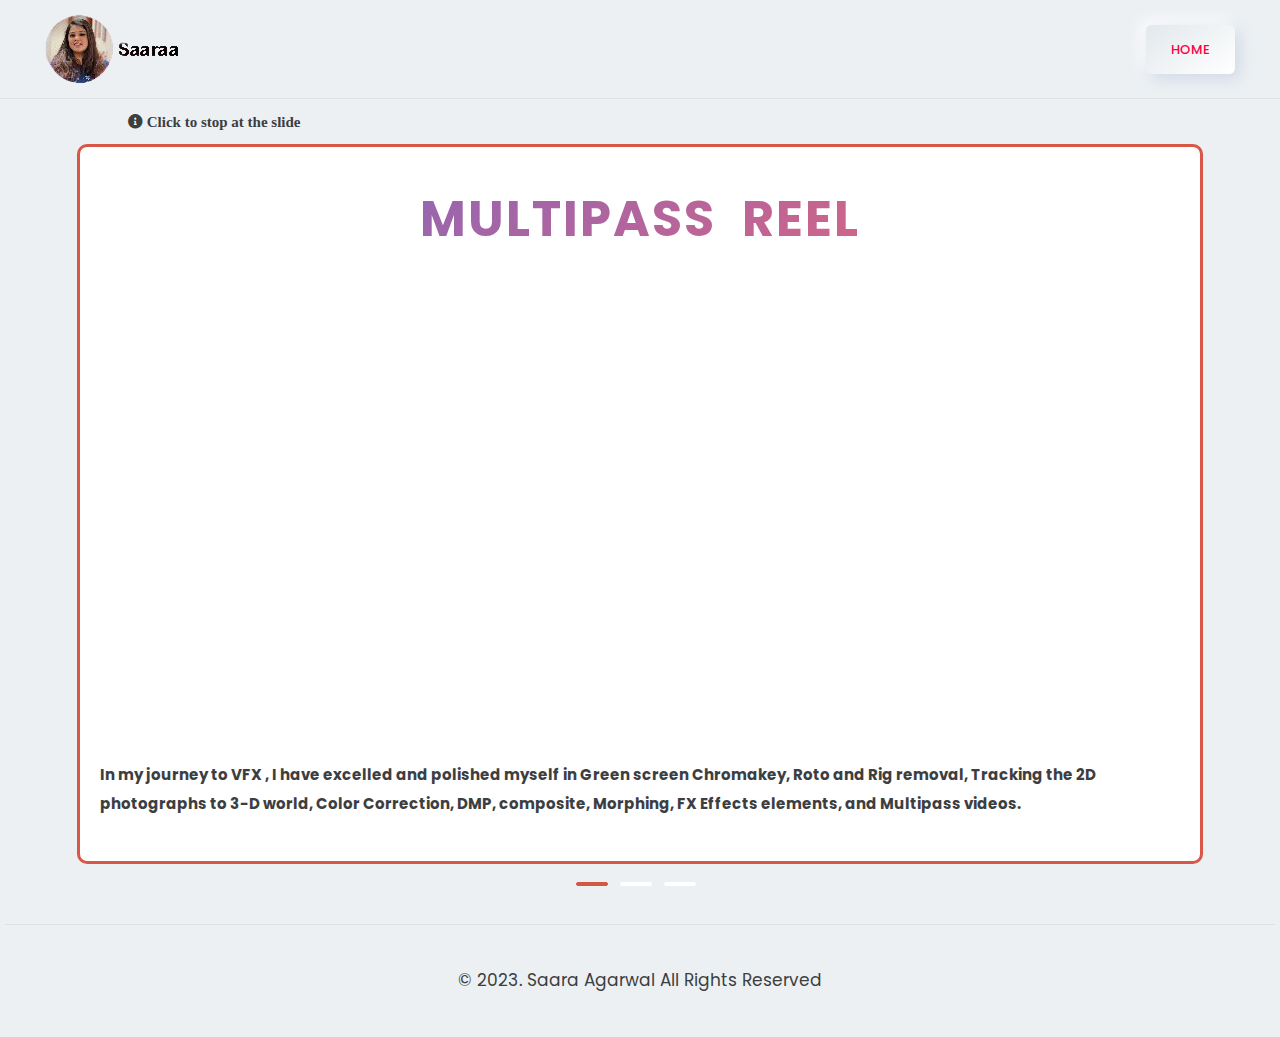
<file: vfx.html>
<html lang="en-GB">

<head>
    <meta charset="UTF-8">
    <meta name="viewport" content="width=device-width, initial-scale=1">
    <link rel="profile" href="https://gmpg.org/xfn/11">
    <title>Saara Agarwal – All in One Personal Portfolio</title>
    <meta name="robots" content="max-image-preview:large">
    <link rel="dns-prefetch" href="//fonts.googleapis.com">
    <link rel="alternate" type="application/rss+xml" title="Saara Agarwal » Feed" href="https://saaraagarwal.com/feed/">
    <link rel="alternate" type="application/rss+xml" title="Saara Agarwal » Comments Feed"
        href="https://saaraagarwal.com/comments/feed/">
    <link rel="stylesheet" href="https://cdnjs.cloudflare.com/ajax/libs/font-awesome/4.7.0/css/font-awesome.min.css">
    <script type="text/javascript">
        window._wpemojiSettings = { "baseUrl": "https:\/\/s.w.org\/images\/core\/emoji\/14.0.0\/72x72\/", "ext": ".png", "svgUrl": "https:\/\/s.w.org\/images\/core\/emoji\/14.0.0\/svg\/", "svgExt": ".svg", "source": { "concatemoji": "https:\/\/saaraagarwal.com\/wp-includes\/js\/wp-emoji-release.min.js?ver=6.3.2" } };
        /*! This file is auto-generated */
        !function (i, n) { var o, s, e; function c(e) { try { var t = { supportTests: e, timestamp: (new Date).valueOf() }; sessionStorage.setItem(o, JSON.stringify(t)) } catch (e) { } } function p(e, t, n) { e.clearRect(0, 0, e.canvas.width, e.canvas.height), e.fillText(t, 0, 0); var t = new Uint32Array(e.getImageData(0, 0, e.canvas.width, e.canvas.height).data), r = (e.clearRect(0, 0, e.canvas.width, e.canvas.height), e.fillText(n, 0, 0), new Uint32Array(e.getImageData(0, 0, e.canvas.width, e.canvas.height).data)); return t.every(function (e, t) { return e === r[t] }) } function u(e, t, n) { switch (t) { case "flag": return n(e, "\ud83c\udff3\ufe0f\u200d\u26a7\ufe0f", "\ud83c\udff3\ufe0f\u200b\u26a7\ufe0f") ? !1 : !n(e, "\ud83c\uddfa\ud83c\uddf3", "\ud83c\uddfa\u200b\ud83c\uddf3") && !n(e, "\ud83c\udff4\udb40\udc67\udb40\udc62\udb40\udc65\udb40\udc6e\udb40\udc67\udb40\udc7f", "\ud83c\udff4\u200b\udb40\udc67\u200b\udb40\udc62\u200b\udb40\udc65\u200b\udb40\udc6e\u200b\udb40\udc67\u200b\udb40\udc7f"); case "emoji": return !n(e, "\ud83e\udef1\ud83c\udffb\u200d\ud83e\udef2\ud83c\udfff", "\ud83e\udef1\ud83c\udffb\u200b\ud83e\udef2\ud83c\udfff") }return !1 } function f(e, t, n) { var r = "undefined" != typeof WorkerGlobalScope && self instanceof WorkerGlobalScope ? new OffscreenCanvas(300, 150) : i.createElement("canvas"), a = r.getContext("2d", { willReadFrequently: !0 }), o = (a.textBaseline = "top", a.font = "600 32px Arial", {}); return e.forEach(function (e) { o[e] = t(a, e, n) }), o } function t(e) { var t = i.createElement("script"); t.src = e, t.defer = !0, i.head.appendChild(t) } "undefined" != typeof Promise && (o = "wpEmojiSettingsSupports", s = ["flag", "emoji"], n.supports = { everything: !0, everythingExceptFlag: !0 }, e = new Promise(function (e) { i.addEventListener("DOMContentLoaded", e, { once: !0 }) }), new Promise(function (t) { var n = function () { try { var e = JSON.parse(sessionStorage.getItem(o)); if ("object" == typeof e && "number" == typeof e.timestamp && (new Date).valueOf() < e.timestamp + 604800 && "object" == typeof e.supportTests) return e.supportTests } catch (e) { } return null }(); if (!n) { if ("undefined" != typeof Worker && "undefined" != typeof OffscreenCanvas && "undefined" != typeof URL && URL.createObjectURL && "undefined" != typeof Blob) try { var e = "postMessage(" + f.toString() + "(" + [JSON.stringify(s), u.toString(), p.toString()].join(",") + "));", r = new Blob([e], { type: "text/javascript" }), a = new Worker(URL.createObjectURL(r), { name: "wpTestEmojiSupports" }); return void (a.onmessage = function (e) { c(n = e.data), a.terminate(), t(n) }) } catch (e) { } c(n = f(s, u, p)) } t(n) }).then(function (e) { for (var t in e) n.supports[t] = e[t], n.supports.everything = n.supports.everything && n.supports[t], "flag" !== t && (n.supports.everythingExceptFlag = n.supports.everythingExceptFlag && n.supports[t]); n.supports.everythingExceptFlag = n.supports.everythingExceptFlag && !n.supports.flag, n.DOMReady = !1, n.readyCallback = function () { n.DOMReady = !0 } }).then(function () { return e }).then(function () { var e; n.supports.everything || (n.readyCallback(), (e = n.source || {}).concatemoji ? t(e.concatemoji) : e.wpemoji && e.twemoji && (t(e.twemoji), t(e.wpemoji))) })) }((window, document), window._wpemojiSettings);
    </script>
    <style type="text/css">
        img.wp-smiley,
        img.emoji {
            display: inline !important;
            border: none !important;
            box-shadow: none !important;
            height: 1em !important;
            width: 1em !important;
            margin: 0 0.07em !important;
            vertical-align: -0.1em !important;
            background: none !important;
            padding: 0 !important;
        }
    </style>
    <link rel="stylesheet" id="wp-block-library-css" href="css/style.min.css" type="text/css" media="all">
    <style id="wp-block-library-theme-inline-css" type="text/css">
        .wp-block-audio figcaption {
            color: #555;
            font-size: 13px;
            text-align: center
        }

        .is-dark-theme .wp-block-audio figcaption {
            color: hsla(0, 0%, 100%, .65)
        }

        .wp-block-audio {
            margin: 0 0 1em
        }

        .wp-block-code {
            border: 1px solid #ccc;
            border-radius: 4px;
            font-family: Menlo, Consolas, monaco, monospace;
            padding: .8em 1em
        }

        .wp-block-embed figcaption {
            color: #555;
            font-size: 13px;
            text-align: center
        }

        .is-dark-theme .wp-block-embed figcaption {
            color: hsla(0, 0%, 100%, .65)
        }

        .wp-block-embed {
            margin: 0 0 1em
        }

        .blocks-gallery-caption {
            color: #555;
            font-size: 13px;
            text-align: center
        }

        .is-dark-theme .blocks-gallery-caption {
            color: hsla(0, 0%, 100%, .65)
        }

        .wp-block-image figcaption {
            color: #555;
            font-size: 13px;
            text-align: center
        }

        .is-dark-theme .wp-block-image figcaption {
            color: hsla(0, 0%, 100%, .65)
        }

        .wp-block-image {
            margin: 0 0 1em
        }

        .wp-block-pullquote {
            border-bottom: 4px solid;
            border-top: 4px solid;
            color: currentColor;
            margin-bottom: 1.75em
        }

        .wp-block-pullquote cite,
        .wp-block-pullquote footer,
        .wp-block-pullquote__citation {
            color: currentColor;
            font-size: .8125em;
            font-style: normal;
            text-transform: uppercase
        }

        .wp-block-quote {
            border-left: .25em solid;
            margin: 0 0 1.75em;
            padding-left: 1em
        }

        .wp-block-quote cite,
        .wp-block-quote footer {
            color: currentColor;
            font-size: .8125em;
            font-style: normal;
            position: relative
        }

        .wp-block-quote.has-text-align-right {
            border-left: none;
            border-right: .25em solid;
            padding-left: 0;
            padding-right: 1em
        }

        .wp-block-quote.has-text-align-center {
            border: none;
            padding-left: 0
        }

        .wp-block-quote.is-large,
        .wp-block-quote.is-style-large,
        .wp-block-quote.is-style-plain {
            border: none
        }

        .wp-block-search .wp-block-search__label {
            font-weight: 700
        }

        .wp-block-search__button {
            border: 1px solid #ccc;
            padding: .375em .625em
        }

        :where(.wp-block-group.has-background) {
            padding: 1.25em 2.375em
        }

        .wp-block-separator.has-css-opacity {
            opacity: .4
        }

        .wp-block-separator {
            border: none;
            border-bottom: 2px solid;
            margin-left: auto;
            margin-right: auto
        }

        .wp-block-separator.has-alpha-channel-opacity {
            opacity: 1
        }

        .wp-block-separator:not(.is-style-wide):not(.is-style-dots) {
            width: 100px
        }

        .wp-block-separator.has-background:not(.is-style-dots) {
            border-bottom: none;
            height: 1px
        }

        .wp-block-separator.has-background:not(.is-style-wide):not(.is-style-dots) {
            height: 2px
        }

        .wp-block-table {
            margin: 0 0 1em
        }

        .wp-block-table td,
        .wp-block-table th {
            word-break: normal
        }

        .wp-block-table figcaption {
            color: #555;
            font-size: 13px;
            text-align: center
        }

        .is-dark-theme .wp-block-table figcaption {
            color: hsla(0, 0%, 100%, .65)
        }

        .wp-block-video figcaption {
            color: #555;
            font-size: 13px;
            text-align: center
        }

        .is-dark-theme .wp-block-video figcaption {
            color: hsla(0, 0%, 100%, .65)
        }

        .wp-block-video {
            margin: 0 0 1em
        }

        .wp-block-template-part.has-background {
            margin-bottom: 0;
            margin-top: 0;
            padding: 1.25em 2.375em
        }
    </style>
    <style id="classic-theme-styles-inline-css" type="text/css">
        /*! This file is auto-generated */
        .wp-block-button__link {
            color: #fff;
            background-color: #32373c;
            border-radius: 9999px;
            box-shadow: none;
            text-decoration: none;
            padding: calc(.667em + 2px) calc(1.333em + 2px);
            font-size: 1.125em
        }

        .wp-block-file__button {
            background: #32373c;
            color: #fff;
            text-decoration: none
        }
    </style>
    <style id="global-styles-inline-css" type="text/css">
        body {
            --wp--preset--color--black: #000000;
            --wp--preset--color--cyan-bluish-gray: #abb8c3;
            --wp--preset--color--white: #ffffff;
            --wp--preset--color--pale-pink: #f78da7;
            --wp--preset--color--vivid-red: #cf2e2e;
            --wp--preset--color--luminous-vivid-orange: #ff6900;
            --wp--preset--color--luminous-vivid-amber: #fcb900;
            --wp--preset--color--light-green-cyan: #7bdcb5;
            --wp--preset--color--vivid-green-cyan: #00d084;
            --wp--preset--color--pale-cyan-blue: #8ed1fc;
            --wp--preset--color--vivid-cyan-blue: #0693e3;
            --wp--preset--color--vivid-purple: #9b51e0;
            --wp--preset--color--inbio-primary: #ff014f;
            --wp--preset--color--inbio-secondary: #FFDC60;
            --wp--preset--color--inbio-tertiary: #FAB8C4;
            --wp--preset--color--inbio-white: #ffffff;
            --wp--preset--color--inbio-dark: #27272E;
            --wp--preset--gradient--vivid-cyan-blue-to-vivid-purple: linear-gradient(135deg, rgba(6, 147, 227, 1) 0%, rgb(155, 81, 224) 100%);
            --wp--preset--gradient--light-green-cyan-to-vivid-green-cyan: linear-gradient(135deg, rgb(122, 220, 180) 0%, rgb(0, 208, 130) 100%);
            --wp--preset--gradient--luminous-vivid-amber-to-luminous-vivid-orange: linear-gradient(135deg, rgba(252, 185, 0, 1) 0%, rgba(255, 105, 0, 1) 100%);
            --wp--preset--gradient--luminous-vivid-orange-to-vivid-red: linear-gradient(135deg, rgba(255, 105, 0, 1) 0%, rgb(207, 46, 46) 100%);
            --wp--preset--gradient--very-light-gray-to-cyan-bluish-gray: linear-gradient(135deg, rgb(238, 238, 238) 0%, rgb(169, 184, 195) 100%);
            --wp--preset--gradient--cool-to-warm-spectrum: linear-gradient(135deg, rgb(74, 234, 220) 0%, rgb(151, 120, 209) 20%, rgb(207, 42, 186) 40%, rgb(238, 44, 130) 60%, rgb(251, 105, 98) 80%, rgb(254, 248, 76) 100%);
            --wp--preset--gradient--blush-light-purple: linear-gradient(135deg, rgb(255, 206, 236) 0%, rgb(152, 150, 240) 100%);
            --wp--preset--gradient--blush-bordeaux: linear-gradient(135deg, rgb(254, 205, 165) 0%, rgb(254, 45, 45) 50%, rgb(107, 0, 62) 100%);
            --wp--preset--gradient--luminous-dusk: linear-gradient(135deg, rgb(255, 203, 112) 0%, rgb(199, 81, 192) 50%, rgb(65, 88, 208) 100%);
            --wp--preset--gradient--pale-ocean: linear-gradient(135deg, rgb(255, 245, 203) 0%, rgb(182, 227, 212) 50%, rgb(51, 167, 181) 100%);
            --wp--preset--gradient--electric-grass: linear-gradient(135deg, rgb(202, 248, 128) 0%, rgb(113, 206, 126) 100%);
            --wp--preset--gradient--midnight: linear-gradient(135deg, rgb(2, 3, 129) 0%, rgb(40, 116, 252) 100%);
            --wp--preset--font-size--small: 12px;
            --wp--preset--font-size--medium: 20px;
            --wp--preset--font-size--large: 36px;
            --wp--preset--font-size--x-large: 42px;
            --wp--preset--font-size--normal: 16px;
            --wp--preset--font-size--huge: 50px;
            --wp--preset--spacing--20: 0.44rem;
            --wp--preset--spacing--30: 0.67rem;
            --wp--preset--spacing--40: 1rem;
            --wp--preset--spacing--50: 1.5rem;
            --wp--preset--spacing--60: 2.25rem;
            --wp--preset--spacing--70: 3.38rem;
            --wp--preset--spacing--80: 5.06rem;
            --wp--preset--shadow--natural: 6px 6px 9px rgba(0, 0, 0, 0.2);
            --wp--preset--shadow--deep: 12px 12px 50px rgba(0, 0, 0, 0.4);
            --wp--preset--shadow--sharp: 6px 6px 0px rgba(0, 0, 0, 0.2);
            --wp--preset--shadow--outlined: 6px 6px 0px -3px rgba(255, 255, 255, 1), 6px 6px rgba(0, 0, 0, 1);
            --wp--preset--shadow--crisp: 6px 6px 0px rgba(0, 0, 0, 1);
        }

        :where(.is-layout-flex) {
            gap: 0.5em;
        }

        :where(.is-layout-grid) {
            gap: 0.5em;
        }

        body .is-layout-flow>.alignleft {
            float: left;
            margin-inline-start: 0;
            margin-inline-end: 2em;
        }

        body .is-layout-flow>.alignright {
            float: right;
            margin-inline-start: 2em;
            margin-inline-end: 0;
        }

        body .is-layout-flow>.aligncenter {
            margin-left: auto !important;
            margin-right: auto !important;
        }

        body .is-layout-constrained>.alignleft {
            float: left;
            margin-inline-start: 0;
            margin-inline-end: 2em;
        }

        body .is-layout-constrained>.alignright {
            float: right;
            margin-inline-start: 2em;
            margin-inline-end: 0;
        }

        body .is-layout-constrained>.aligncenter {
            margin-left: auto !important;
            margin-right: auto !important;
        }

        body .is-layout-constrained> :where(:not(.alignleft):not(.alignright):not(.alignfull)) {
            max-width: var(--wp--style--global--content-size);
            margin-left: auto !important;
            margin-right: auto !important;
        }

        body .is-layout-constrained>.alignwide {
            max-width: var(--wp--style--global--wide-size);
        }

        body .is-layout-flex {
            display: flex;
        }

        body .is-layout-flex {
            flex-wrap: wrap;
            align-items: center;
        }

        body .is-layout-flex>* {
            margin: 0;
        }

        body .is-layout-grid {
            display: grid;
        }

        body .is-layout-grid>* {
            margin: 0;
        }

        :where(.wp-block-columns.is-layout-flex) {
            gap: 2em;
        }

        :where(.wp-block-columns.is-layout-grid) {
            gap: 2em;
        }

        :where(.wp-block-post-template.is-layout-flex) {
            gap: 1.25em;
        }

        :where(.wp-block-post-template.is-layout-grid) {
            gap: 1.25em;
        }

        .has-black-color {
            color: var(--wp--preset--color--black) !important;
        }

        .has-cyan-bluish-gray-color {
            color: var(--wp--preset--color--cyan-bluish-gray) !important;
        }

        .has-white-color {
            color: var(--wp--preset--color--white) !important;
        }

        .has-pale-pink-color {
            color: var(--wp--preset--color--pale-pink) !important;
        }

        .has-vivid-red-color {
            color: var(--wp--preset--color--vivid-red) !important;
        }

        .has-luminous-vivid-orange-color {
            color: var(--wp--preset--color--luminous-vivid-orange) !important;
        }

        .has-luminous-vivid-amber-color {
            color: var(--wp--preset--color--luminous-vivid-amber) !important;
        }

        .has-light-green-cyan-color {
            color: var(--wp--preset--color--light-green-cyan) !important;
        }

        .has-vivid-green-cyan-color {
            color: var(--wp--preset--color--vivid-green-cyan) !important;
        }

        .has-pale-cyan-blue-color {
            color: var(--wp--preset--color--pale-cyan-blue) !important;
        }

        .has-vivid-cyan-blue-color {
            color: var(--wp--preset--color--vivid-cyan-blue) !important;
        }

        .has-vivid-purple-color {
            color: var(--wp--preset--color--vivid-purple) !important;
        }

        .has-black-background-color {
            background-color: var(--wp--preset--color--black) !important;
        }

        .has-cyan-bluish-gray-background-color {
            background-color: var(--wp--preset--color--cyan-bluish-gray) !important;
        }

        .has-white-background-color {
            background-color: var(--wp--preset--color--white) !important;
        }

        .has-pale-pink-background-color {
            background-color: var(--wp--preset--color--pale-pink) !important;
        }

        .has-vivid-red-background-color {
            background-color: var(--wp--preset--color--vivid-red) !important;
        }

        .has-luminous-vivid-orange-background-color {
            background-color: var(--wp--preset--color--luminous-vivid-orange) !important;
        }

        .has-luminous-vivid-amber-background-color {
            background-color: var(--wp--preset--color--luminous-vivid-amber) !important;
        }

        .has-light-green-cyan-background-color {
            background-color: var(--wp--preset--color--light-green-cyan) !important;
        }

        .has-vivid-green-cyan-background-color {
            background-color: var(--wp--preset--color--vivid-green-cyan) !important;
        }

        .has-pale-cyan-blue-background-color {
            background-color: var(--wp--preset--color--pale-cyan-blue) !important;
        }

        .has-vivid-cyan-blue-background-color {
            background-color: var(--wp--preset--color--vivid-cyan-blue) !important;
        }

        .has-vivid-purple-background-color {
            background-color: var(--wp--preset--color--vivid-purple) !important;
        }

        .has-black-border-color {
            border-color: var(--wp--preset--color--black) !important;
        }

        .has-cyan-bluish-gray-border-color {
            border-color: var(--wp--preset--color--cyan-bluish-gray) !important;
        }

        .has-white-border-color {
            border-color: var(--wp--preset--color--white) !important;
        }

        .has-pale-pink-border-color {
            border-color: var(--wp--preset--color--pale-pink) !important;
        }

        .has-vivid-red-border-color {
            border-color: var(--wp--preset--color--vivid-red) !important;
        }

        .has-luminous-vivid-orange-border-color {
            border-color: var(--wp--preset--color--luminous-vivid-orange) !important;
        }

        .has-luminous-vivid-amber-border-color {
            border-color: var(--wp--preset--color--luminous-vivid-amber) !important;
        }

        .has-light-green-cyan-border-color {
            border-color: var(--wp--preset--color--light-green-cyan) !important;
        }

        .has-vivid-green-cyan-border-color {
            border-color: var(--wp--preset--color--vivid-green-cyan) !important;
        }

        .has-pale-cyan-blue-border-color {
            border-color: var(--wp--preset--color--pale-cyan-blue) !important;
        }

        .has-vivid-cyan-blue-border-color {
            border-color: var(--wp--preset--color--vivid-cyan-blue) !important;
        }

        .has-vivid-purple-border-color {
            border-color: var(--wp--preset--color--vivid-purple) !important;
        }

        .has-vivid-cyan-blue-to-vivid-purple-gradient-background {
            background: var(--wp--preset--gradient--vivid-cyan-blue-to-vivid-purple) !important;
        }

        .has-light-green-cyan-to-vivid-green-cyan-gradient-background {
            background: var(--wp--preset--gradient--light-green-cyan-to-vivid-green-cyan) !important;
        }

        .has-luminous-vivid-amber-to-luminous-vivid-orange-gradient-background {
            background: var(--wp--preset--gradient--luminous-vivid-amber-to-luminous-vivid-orange) !important;
        }

        .has-luminous-vivid-orange-to-vivid-red-gradient-background {
            background: var(--wp--preset--gradient--luminous-vivid-orange-to-vivid-red) !important;
        }

        .has-very-light-gray-to-cyan-bluish-gray-gradient-background {
            background: var(--wp--preset--gradient--very-light-gray-to-cyan-bluish-gray) !important;
        }

        .has-cool-to-warm-spectrum-gradient-background {
            background: var(--wp--preset--gradient--cool-to-warm-spectrum) !important;
        }

        .has-blush-light-purple-gradient-background {
            background: var(--wp--preset--gradient--blush-light-purple) !important;
        }

        .has-blush-bordeaux-gradient-background {
            background: var(--wp--preset--gradient--blush-bordeaux) !important;
        }

        .has-luminous-dusk-gradient-background {
            background: var(--wp--preset--gradient--luminous-dusk) !important;
        }

        .has-pale-ocean-gradient-background {
            background: var(--wp--preset--gradient--pale-ocean) !important;
        }

        .has-electric-grass-gradient-background {
            background: var(--wp--preset--gradient--electric-grass) !important;
        }

        .has-midnight-gradient-background {
            background: var(--wp--preset--gradient--midnight) !important;
        }

        .has-small-font-size {
            font-size: var(--wp--preset--font-size--small) !important;
        }

        .has-medium-font-size {
            font-size: var(--wp--preset--font-size--medium) !important;
        }

        .has-large-font-size {
            font-size: var(--wp--preset--font-size--large) !important;
        }

        .has-x-large-font-size {
            font-size: var(--wp--preset--font-size--x-large) !important;
        }

        .wp-block-navigation a:where(:not(.wp-element-button)) {
            color: inherit;
        }

        :where(.wp-block-post-template.is-layout-flex) {
            gap: 1.25em;
        }

        :where(.wp-block-post-template.is-layout-grid) {
            gap: 1.25em;
        }

        :where(.wp-block-columns.is-layout-flex) {
            gap: 2em;
        }

        :where(.wp-block-columns.is-layout-grid) {
            gap: 2em;
        }

        .wp-block-pullquote {
            font-size: 1.5em;
            line-height: 1.6;
        }
    </style>
    <link rel="stylesheet" id="redux-extendify-styles-css" href="css/extendify-utilities.css" type="text/css"
        media="all">
    <link rel="stylesheet" id="contact-form-7-css" href="css/styles.css" type="text/css" media="all">
    <link rel="stylesheet" id="elementor-icons-css" href="css/elementor-icons.min.css" type="text/css" media="all">
    <link rel="stylesheet" id="elementor-frontend-css" href="css/frontend.min.css" type="text/css" media="all">
    <link rel="stylesheet" id="swiper-css" href="css/swiper.min.css" type="text/css" media="all">
    <link rel="stylesheet" id="elementor-post-5-css" href="css/post-5.css" type="text/css" media="all">
    <link rel="stylesheet" id="elementor-post-3905-css" href="css/post-3905.css" type="text/css" media="all">
    <link rel="stylesheet" id="inbio-gfonts-css"
        href="https://fonts.googleapis.com/css?family=Poppins%3Awght%400%2C300%3B0%2C400%3B0%2C500%3B0%2C600%3B0%2C700%3B0%2C800%3B0%2C900%3B1%2C700%26display%3Dswap%7CMontserrat%3Awght%40400%2C500%2C600%2C700%2C800%26display%3Dswap&amp;subset=latin%2Clatin-ext&amp;ver=1.1.0"
        type="text/css" media="all">
    <link rel="stylesheet" id="slick-css" href="css/slick.css" type="text/css" media="all">
    <link rel="stylesheet" id="slick-theme-css" href="css/slick-theme.css" type="text/css" media="all">
    <link rel="stylesheet" id="bootstrap-min-css" href="css/bootstrap.min.css" type="text/css" media="all">
    <link rel="stylesheet" id="aos-css" href="css/aos.css" type="text/css" media="all">
    <link rel="stylesheet" id="font-awesome-free-css" href="css/fontawesome.css" type="text/css" media="all">
    <link rel="stylesheet" id="feature-css" href="css/feature.css" type="text/css" media="all">
    <link rel="stylesheet" id="inbio-woocommerce-css" href="css/rainbow-woocommerce.css" type="text/css" media="all">
    <link rel="stylesheet" id="magnific-popup-css" href="css/magnific-popup.css" type="text/css" media="all">
    <link rel="stylesheet" id="plyr-css" href="css/plyr.css" type="text/css" media="all">
    <link rel="stylesheet" id="inbio-style-css" href="css/style_2.css" type="text/css" media="all">
    <link rel="stylesheet" id="inbio-one-style-css" href="css/style.css" type="text/css" media="all">
    <link rel="stylesheet" id="parent-style-css" href="css/style_1.css" type="text/css" media="all">
    <link rel="stylesheet" id="inbio-child-style-css" href="css/style.css" type="text/css" media="all">
    <link rel="stylesheet" id="google-fonts-1-css"
        href="https://fonts.googleapis.com/css?family=Roboto%3A100%2C100italic%2C200%2C200italic%2C300%2C300italic%2C400%2C400italic%2C500%2C500italic%2C600%2C600italic%2C700%2C700italic%2C800%2C800italic%2C900%2C900italic%7CRoboto+Slab%3A100%2C100italic%2C200%2C200italic%2C300%2C300italic%2C400%2C400italic%2C500%2C500italic%2C600%2C600italic%2C700%2C700italic%2C800%2C800italic%2C900%2C900italic&amp;display=auto&amp;ver=6.3.2"
        type="text/css" media="all">
    <link rel="stylesheet" id="elementor-icons-rbt-feather-icons-css" href="css/feather.css" type="text/css"
        media="all">
    <link rel="stylesheet" id="elementor-icons-shared-0-css" href="css/fontawesome.min.css" type="text/css" media="all">
    <link rel="stylesheet" id="elementor-icons-fa-brands-css" href="css/brands.min.css" type="text/css" media="all">
    <link rel="stylesheet" id="elementor-icons-fa-regular-css" href="css/regular.min.css" type="text/css" media="all">
    <link rel="preconnect" href="https://fonts.gstatic.com/" crossorigin="">
    <script type="text/javascript" src="js/jquery.min.js" id="jquery-core-js"></script>
    <script type="text/javascript" src="js/jquery-migrate.min.js" id="jquery-migrate-js"></script>
    <script type="text/javascript" src="js/jquery.magnific-popup.min.js" id="jquery-magnific-popup-min-js"></script>
    <script type="text/javascript" src="js/plyr.min.js" id="plyr-js"></script>
    <link rel="https://api.w.org/" href="https://saaraagarwal.com/wp-json/">
    <link rel="alternate" type="application/json" href="https://saaraagarwal.com/wp-json/wp/v2/pages/3905">
    <link rel="EditURI" type="application/rsd+xml" title="RSD" href="https://saaraagarwal.com/xmlrpc.php?rsd">
    <meta name="generator" content="WordPress 6.3.2">
    <link rel="canonical" href="https://saaraagarwal.com/">
    <link rel="shortlink" href="https://saaraagarwal.com/">
    <link rel="alternate" type="application/json+oembed"
        href="https://saaraagarwal.com/wp-json/oembed/1.0/embed?url=https%3A%2F%2Fsaaraagarwal.com%2F">
    <link rel="alternate" type="text/xml+oembed"
        href="https://saaraagarwal.com/wp-json/oembed/1.0/embed?url=https%3A%2F%2Fsaaraagarwal.com%2F&amp;format=xml">
    <meta name="generator" content="Redux 4.4.1">
    <!--Customizer CSS-->
    <style type="text/css">
        /************************************************************************************
             * General
             ************************************************************************************/
        /* Primary [#ff014f] */
        :root {
            --color-subtitle: #ff0044;
        }

        :root {
            --color-primary: #ff0044;
        }

        .rn-nav-list .nav-item .nav-link:hover,
        .rn-nav-list .nav-item .nav-link.active,
        .slide .content .inner .title span,
        .banner-details-wrapper-sticky .banner-title-area .title span {
            color: #ff0044;
        }
    </style>
    <!--/Customizer CSS-->
    <meta name="generator"
        content="Elementor 3.14.1; features: e_dom_optimization, e_optimized_assets_loading, a11y_improvements, additional_custom_breakpoints; settings: css_print_method-external, google_font-enabled, font_display-auto">
    <link rel="icon" href="images/cropped-bio-photo-32x32.jpg" sizes="32x32">
    <link rel="icon" href="images/cropped-bio-photo-192x192.jpg" sizes="192x192">
    <link rel="apple-touch-icon" href="images/cropped-bio-photo-180x180.jpg">
    <meta name="msapplication-TileImage"
        content="https://saaraagarwal.com/wp-content/uploads/2023/06/cropped-bio-photo-270x270.jpg">
    <style id="wpforms-css-vars-root">
        :root {
            --wpforms-field-border-radius: 3px;
            --wpforms-field-background-color: #ffffff;
            --wpforms-field-border-color: rgba(0, 0, 0, 0.25);
            --wpforms-field-text-color: rgba(0, 0, 0, 0.7);
            --wpforms-label-color: rgba(0, 0, 0, 0.85);
            --wpforms-label-sublabel-color: rgba(0, 0, 0, 0.55);
            --wpforms-label-error-color: #d63637;
            --wpforms-button-border-radius: 3px;
            --wpforms-button-background-color: #066aab;
            --wpforms-button-text-color: #ffffff;
            --wpforms-field-size-input-height: 43px;
            --wpforms-field-size-input-spacing: 15px;
            --wpforms-field-size-font-size: 16px;
            --wpforms-field-size-line-height: 19px;
            --wpforms-field-size-padding-h: 14px;
            --wpforms-field-size-checkbox-size: 16px;
            --wpforms-field-size-sublabel-spacing: 5px;
            --wpforms-field-size-icon-size: 1;
            --wpforms-label-size-font-size: 16px;
            --wpforms-label-size-line-height: 19px;
            --wpforms-label-size-sublabel-font-size: 14px;
            --wpforms-label-size-sublabel-line-height: 17px;
            --wpforms-button-size-font-size: 17px;
            --wpforms-button-size-height: 41px;
            --wpforms-button-size-padding-h: 15px;
            --wpforms-button-size-margin-top: 10px;

        }

        body {
            background-color: black;
        }

        .slide {
            width: 88%;
            min-width: 88%;
            border-radius: 10px;
            min-height: 195px;
            max-height: 195px;
            background-color: white;
            border: 3px solid #D85747;
            padding-left: 5.8%;

        }

        @font-face {
            font-family: "Lato Black";
            src: url('698242188-Lato-Bla.eot');
            src: url('698242188-Lato-Bla.eot?#iefix') format('embedded-opentype'),
                url('698242188-Lato-Bla.svg#Lato Black') format('svg'),
                url('698242188-Lato-Bla.woff') format('woff'),
                url('698242188-Lato-Bla.ttf') format('truetype');
            font-weight: normal;
            font-style: normal;
        }


        .slideContainer {
            display: flex;
            width: 100%;
            max-width: 100%;
            min-height: 195px;
            max-height: 195px;
            height: auto;
            justify-content: space-around;
            margin: auto;
        }

        .header {
            font-size: 14px;
            padding-top: 17px;
            padding-bottom: 0;
            margin: 0;
            color: #D85747;
            font-weight: 500;
            font-family: 'Lato', sans-serif;
        }

        .mainText {
            font-size: 12px;

            padding-bottom: 0;
            padding-right: 6%;
            margin: 0;
            margin-top: 7px;
            padding-top: 3px;
            overflow: hidden;
            white-space: normal;
            font-family: 'Lato', sans-serif;
            height: 8em;
            text-overflow: -o-ellipsis-lastline;

        }



        .writtenByText {
            font-size: 14px;
            font-weight: 500;

            font-family: 'Lato', sans-serif;
            margin-top: 20px;
        }

        #slideContainer2-Mobile,
        #slideContainer3-Mobile,
        #slideContainer4-Mobile,
        #slideContainer5-Mobile,
        #slideContainer6-Mobile,
        #slideContainer7-Mobile,
        #slideContainer8-Mobile {
            display: none;
        }

        .arrowButton-Mobile {
            display: none;
        }

        .buttonContainer-Mobile {
            background-color: black;
            display: flex;

            min-width: 87.2%;
            justify-content: space-around;
            width: 87.2%;
            border: 0;
            margin: auto;
            margin-top: 32px;
        }

        .flatButton {
            background-color: white;
            border: 0;
            width: 32px;
            margin-right: 8px;
            border: 1.5px solid #FFFFFF;
            border-radius: 10px;


        }

        #flatButton1-Mobile {
            background: #D35646;
            border: 1.5px solid #D35646;
        }

        #flatButton6-Mobile {
            margin-right: 0;
        }

        .slide {
            display: flex;
            flex-direction: column;
            background-color: whitesmoke;
            padding: 0;
            min-height: 80vh;
        }

        .mainContentCorousel {
            width: 100%;
            height: 20%;
            display: flex;
            flex-direction: column;
            justify-content: center;
            align-items: center;
            background: linear-gradient(145deg, var(--color-primary-gradient-from), var(--color-primary-gradient-to));
            -webkit-background-clip: text;
            -webkit-text-fill-color: transparent;
            letter-spacing: 2px;
            word-spacing: 13px;
            font-size: 50px;
            font-weight: 700;
        }

        .videoContentCorousel {
            width: 100%;
            height: 60%;
            display: flex;
            flex-direction: column;
            justify-content: center;
            align-items: center;
        }

        .bottomCOntentCorousel {
            width: 100%;
            height: 20%;
            display: flex;
            justify-content: center;
            align-content: center;
            align-items: center;
            padding: 20px;
            font-size: 15px;
            font-weight: 700;
        }

        .right_top {
            display: flex;
            height: 20%;
            align-items: center;
            justify-content: center;
        }

        .right_bottom {
            height: 80%;
        }

        .right_heading {
            background: linear-gradient(145deg, var(--color-primary-gradient-from), var(--color-primary-gradient-to));
            -webkit-background-clip: text;
            -webkit-text-fill-color: transparent;
            letter-spacing: 2px;
            word-spacing: 5px;
            font-size: 50px;
            font-weight: 900;
        }

        .portfolio_image {
            margin: 5%;
        }

        .listItem {
            font-weight: 600;
            font-size: 15px;
            margin-top: 20px;
        }

        .buttonContainer-Mobile {
            margin-top: 0px;
            margin-bottom: 30px;
        }

        .sec-title {
            margin-bottom: 0;
        }

        .slide {
            background: white;
        }

        .ul {
            padding: 10%;
            padding-top: 0;
        }

        .s1_li {
            line-height: 2;
            font-size: 25px;
            justify-content: center;
        }

        .s2_div {
            padding: 10%;
            padding-top: 0;
            line-height: 2;
            font-size: 25px;
            justify-content: center;
        }

        .s3_li {
            padding: 5%;
            padding-top: 0;
            line-height: 1.5;
            font-size: 25px;
            justify-content: center;
        }

        .s4_div {
            padding: 10%;
            padding-top: 0;
            line-height: 2;
            font-size: 25px;
            justify-content: center;
        }

        .s5_li {
            padding: 2%;
            padding-top: 0;
            line-height: 1.5;
            font-size: 25px;
            justify-content: center;
        }

        .s6_div {
            padding: 10%;
            padding-top: 0;
            line-height: 2;
            font-size: 25px;
            justify-content: center;
        }

        .Mobile-Only {
            cursor: pointer;
        }

        @media only screen and (max-width: 800px) {
            .slide {
                display: flex;
                flex-direction: column;
                justify-content: center;
                align-items: center;
                text-align: center;
                background-color: whitesmoke;
                padding: 0;
                min-height: 80vh;
            }

            .mainContentCorousel {
                width: 100%;
                height: 8%;
                display: flex;
                flex-direction: column;
                justify-content: center;
                align-items: center;
                background: linear-gradient(145deg, var(--color-primary-gradient-from), var(--color-primary-gradient-to));
                -webkit-background-clip: text;
                -webkit-text-fill-color: transparent;
                letter-spacing: 2px;
                word-spacing: 13px;
                font-size: 25px;
                font-weight: 800;
                margin-top: 2%;
                /* background-color: red; */
            }

            .videoContentCorousel {
                width: 100%;
                height: 60%;
                display: flex;
                flex-direction: column;
                justify-content: center;
                align-items: center;
                padding: 0 5%;
            }

            .bottomCOntentCorousel {
                width: 100%;
                height: 30%;
                display: flex;
                justify-content: center;
                align-content: center;
                align-items: center;
                padding: 5px;
                font-size: 10px;
                /* background-color: blue; */
            }

            .rightSide {
                width: 100%;
                height: 50%;
                background-color: #0693e3;
                padding: 10px;
                line-height: 1.5;
                font-weight: 600;
                text-align: justify;
                font-size: 10px;
            }

            .leftSide {
                width: 100%;
                height: 50%;
                background-color: #00d084;
            }

            .listItem {
                font-weight: 600;
                font-size: 10px;
                margin-top: 0px;
            }

            .sec-title {
                font-size: 20px;
                margin-bottom: 0;
            }

            .buttonContainer-Mobile {
                margin-top: 0px;
                margin-bottom: 30px;
            }

            .s2-leftSide {
                height: 80%;
            }

            .s2-rightSide {
                height: 20%;
                width: 100%;
                background-color: #0693e3;
                padding: 10px;
                line-height: 1.5;
                font-weight: 600;
                text-align: justify;
                font-size: 10px;

            }
            .mainContentCorousel-s2{
                font-size: 16px;
            }
        }
    </style>
    <script src="js/wp-emoji-release.min.js" defer=""></script>
    <script src="https://saaraagarwal.com/wp-includes/js/wp-emoji-release.min.js?ver=6.3.2" defer=""></script>
</head>

<body
    class="home page-template page-template-elementor_header_footer page page-id-3905 wp-embed-responsive elementor-default elementor-template-full-width elementor-kit-5 elementor-page elementor-page-3905 page-home-light   template-color-1  header-sticky header-layout-1 0  white-version  active_light_mode">
    <div id="main-wrapper" class="main-wrapper">
        <header
            class="rn-header header-style-1 haeder-default black-logo-version header-right-align       header--sticky">
            <div id="rainbow-sticky-placeholder"></div>
            <div class="header-wrapper rn-popup-mobile-menu m--0">
                <div class="row align-items-center">
                    <!-- Start Header Left -->
                    <div class="col-lg-2 col-6">
                        <div class="header-left">
                            <div class="logo">
                                <a href="https://saaraagarwal.netlify.app/" title="Saara Agarwal" rel="home">
                                    <img class="dark-logo" src="images/Saara-Agarwal-removebg-preview.png" alt="Saara Agarwal">
                                    <img class="light-logo" src="images/Saara-Agarwal-removebg-preview.png" alt="Saara Agarwal">
                                </a>
                            </div>
                        </div>
                    </div>
                    <div class="col-lg-10 col-6">
                        <div class="header-center">
                            <nav id="onepagenav" class="mainmenu-nav navbar-example2 d-none d-xl-block">
                                <ul id="menu-home" class="primary-menu nav nav-pills onepagenav">
                                    <!-- <li id="menu-item-160"
                                        class="menu-item menu-item-type-custom menu-item-object-custom menu-item-160"><a
                                            href="#home">Home</a></li> -->
                                    <!-- <li id="menu-item-161" class="menu-item menu-item-type-custom menu-item-object-custom menu-item-161"><a href="#features">Features</a></li> -->
                                    <!-- <li id="menu-item-162"
                                        class="menu-item menu-item-type-custom menu-item-object-custom menu-item-162"><a
                                            href="#portfolio">Portfolio</a></li>
                                    <li id="menu-item-163"
                                        class="menu-item menu-item-type-custom menu-item-object-custom menu-item-163"><a
                                            href="#resume">Resume</a></li> -->
                                    <!-- <li id="menu-item-167"
                                        class="menu-item menu-item-type-custom menu-item-object-custom menu-item-167"><a
                                            href="#contacts">Contacts</a></li> -->
                                </ul>
                            </nav>
                            <div class="header-right">


                                <a class="rn-btn" href="./index.html">
                                    <span>HOME </span>
                                </a>
                                <div class="hamberger-menu d-block d-xl-none">
                                    <i id="menuBtn" class="feather-menu humberger-menu"></i>
                                </div>
                                <div class="close-menu d-block">
                                    <span class="closeTrigger">
                                        <i data-feather="x"></i>
                                    </span>
                                </div>
                            </div>
                            <!-- End Header Right  -->
                        </div>
                    </div>
                    <!-- End Header Center -->
                </div>
            </div>
        </header>

        <!-- Start Popup Mobile Menu  -->
        <div class="popup-mobile-menu is-mobile-onepage">
            <div class="inner">
                <div class="menu-top">
                    <div class="menu-header">
                        <a class="logo" href="https://saaraagarwal.netlify.app/" title="Saara Agarwal" rel="home">
                            <img src="images/Saara-Agarwal-1-e1687504220352.png" alt="Saara Agarwal">
                        </a>
                        <div class="close-button">
                            <button class="close-menu-activation close"><i class="feather feather-x"></i></button>
                        </div>
                    </div>
                    <p class="description">My name is Saara Agarwal, completed my MA in Animation with a concentration
                        in 3D and VFX. From my second year of Undergrad tutoring my BLOCKING, creativity is my
                        breakdown, and problem-solving is my in-between which comprise me into a post-production artist.
                    </p>
                </div>
                <div class="content">
                    <nav id="sideNavMobile" class="mainmenu-nav navbar-example2 d-xl-block">
                        <ul id="menu-home-1" class="primary-menu nav nav-pills onepagenav">
                            <a href="./index.html" style="color: #484646;">Home</a>
                            <!-- <li class="menu-item menu-item-type-custom menu-item-object-custom menu-item-161"><a
                                    href="#features">Features</a></li> -->
                            <!-- <li class="menu-item menu-item-type-custom menu-item-object-custom menu-item-162"><a
                                    href="#portfolio">Portfolio</a></li>
                            <li class="menu-item menu-item-type-custom menu-item-object-custom menu-item-163"><a
                                    href="#resume">Resume</a></li>
                            <li class="menu-item menu-item-type-custom menu-item-object-custom menu-item-167"><a
                                    href="#contacts">Contacts</a></li> -->
                        </ul>
                    </nav>
                    <div class="footer">
                        <div class="social-share-style-1">
                            <span class="title">find with me</span>
                            <ul class="social-share d-flex liststyle">
                                <li class="single-item">
                                    <a target="_blank" href="https://www.linkedin.com/in/saara-agarwal-3032b5186/"
                                        title="Linkedin">
                                        <i class="feather-linkedin"></i></a>
                                </li>
                            </ul>
                        </div>
                    </div>
                </div>
            </div>
        </div>
        <!-- End Popup Mobile Menu  -->
        <!-- Start Page Wrapper -->
        <main class="main-page-wrapper ">
            <div class="infoDiv" style="display: flex; flex-direction: row; height: 5%;">
                <div id="stopSlideShowMessage"
                    style="margin-left: 10%; font-weight: 700; display: flex; align-items: center; justify-content: center;">
                    <i style="font-size:15px" class="fa">&#xf05a; Click to stop at the slide</i>
                </div>
                <div id="startSlideShowMessage"
                    style=" margin-left: 10%; font-weight: 700; display: none; align-items: center; justify-content: center;">
                    <i style="font-size:15px" class="fa">&#xf05a; Click to start slideshow</i>
                </div>

            </div>
            <div class="Mobile-Only" onclick="SlideShowHandler()">
                <div class="slideContainer slideContainer1-Mobile" id="slideContainer1-Mobile"
                    style="min-height: 80vh;">
                    <div class="slide">
                        <div class="mainContentCorousel">
                            MULTIPASS REEL
                        </div>
                        <div class="videoContentCorousel">
                            <iframe width="720" height="315"
                                src="https://www.youtube.com/embed/9GGT1kGV-P8?si=Ya9FDzKxXBXOMDLK"
                                title="YouTube video player" frameborder="0"
                                allow="accelerometer; autoplay; clipboard-write; encrypted-media; gyroscope; picture-in-picture; web-share"
                                allowfullscreen></iframe>
                        </div>
                        <div class="bottomContentCorousel">
                            In my journey to VFX , I have excelled and polished myself in Green screen Chromakey, Roto
                            and Rig removal, Tracking the 2D photographs to 3-D world, Color Correction, DMP, composite,
                            Morphing, FX Effects elements, and Multipass videos.
                        </div>
                    </div>
                </div>
                <div class="slideContainer slideContainer2-Mobile" id="slideContainer2-Mobile"
                    style="min-height: 80vh; ">
                    <div class="slide">
                        <div class="mainContentCorousel mainContentCorousel-s2">
                            GREEN SCREEN WITH ROTO
                        </div>
                        <div class="videoContentCorousel">
                            <iframe width="720" height="315"
                                src="https://www.youtube.com/embed/1ddPXeHp8C0?si=JDaNOGyqAI37LbS3"
                                title="YouTube video player" frameborder="0"
                                allow="accelerometer; autoplay; clipboard-write; encrypted-media; gyroscope; picture-in-picture; web-share"
                                allowfullscreen></iframe>
                        </div>
                        <div class="bottomContentCorousel">
                            In my journey to VFX , I have excelled and polished myself in Green screen Chromakey, Roto
                            and Rig removal, Tracking the 2D photographs to 3-D world, Color Correction, DMP, composite,
                            Morphing, FX Effects elements, and Multipass videos.
                        </div>
                    </div>
                </div>
                <div class="slideContainer slideContainer3-Mobile" id="slideContainer3-Mobile"
                    style="min-height: 80vh;">
                    <div class="slide">
                        <div class="mainContentCorousel">
                            FX ELEMENTS
                        </div>
                        <div class="videoContentCorousel">
                            <iframe width="720" height="315"
                                src="https://www.youtube.com/embed/X7PsSIj1fo8?si=nqaBkEt2jC_EON_V"
                                title="YouTube video player" frameborder="0"
                                allow="accelerometer; autoplay; clipboard-write; encrypted-media; gyroscope; picture-in-picture; web-share"
                                allowfullscreen></iframe>
                        </div>
                        <div class="bottomContentCorousel">
                            In my journey to VFX , I have excelled and polished myself in Green screen Chromakey, Roto
                            and Rig removal, Tracking the 2D photographs to 3-D world, Color Correction, DMP, composite,
                            Morphing, FX Effects elements, and Multipass videos.
                        </div>
                    </div>
                </div>
                <div class="slideContainer slideContainer4-Mobile" id="slideContainer4-Mobile"
                    style="min-height: 80vh;">
                    <div class="slide">
                        <div class="mainContentCorousel">

                        </div>
                        <div class="videoContentCorousel">
                            VIDEO
                        </div>
                        <div class="bottomContentCorousel">
                            CONTENT
                        </div>
                    </div>
                </div>
                <div class="slideContainer slideContainer5-Mobile" id="slideContainer5-Mobile"
                    style="min-height: 80vh;">
                    <div class="slide">
                        <div class="mainContentCorousel">
                            HEADING
                        </div>
                        <div class="videoContentCorousel">
                            VIDEO
                        </div>
                        <div class="bottomContentCorousel">
                            CONTENT
                        </div>
                    </div>
                </div>
                <div class="slideContainer slideContainer6-Mobile" id="slideContainer6-Mobile"
                    style="min-height: 80vh;">
                    <div class="slide">
                        <div class="mainContentCorousel">
                            HEADING
                        </div>
                        <div class="videoContentCorousel">
                            VIDEO
                        </div>
                        <div class="bottomContentCorousel">
                            CONTENT
                        </div>
                    </div>
                </div>
            </div>
            <!-- 
                ///////////////////////////
                ////////////////////////// -->


            <!-- 
                ///////////////////////////
                ////////////////////////// -->

            <div class="Mobile-Only">
                <div class="buttonContainer buttonContainer-Mobile" style="background-color:transparent;">
                    <div>
                        <button class="arrowButton arrowButton-Mobile" onclick="handleOnclickArrowLeft()">
                            ←
                        </button>
                    </div>

                    <div>
                        <button class="flatButton " id="flatButton1-Mobile"
                            onclick="handleOnclickMobile('flatButton1-Mobile')"></button>
                        <button class="flatButton " id="flatButton2-Mobile"
                            onclick="handleOnclickMobile('flatButton2-Mobile')"></button>
                        <button class="flatButton " id="flatButton3-Mobile"
                            onclick="handleOnclickMobile('flatButton3-Mobile')"></button>
                        <button class="flatButton " id="flatButton4-Mobile"
                            onclick="handleOnclickMobile('flatButton4-Mobile')" style="display: none;"></button>
                        <button class="flatButton " id="flatButton5-Mobile"
                            onclick="handleOnclickMobile('flatButton5-Mobile')" style="display: none;"></button>
                        <button class="flatButton " id="flatButton6-Mobile"
                            onclick="handleOnclickMobile('flatButton6-Mobile')" style="display: none;"></button>

                    </div>

                    <div>
                        <button class="arrowButton arrowButton2 arrowButton-Mobile" onclick="handleOnclickArrowRight()">
                            →
                        </button>
                    </div>
                </div>
            </div>


        </main><!-- End Page Wrapper -->
        <footer class="footer-area">


            <div class="copyright text-center ptb--40 section-separator">
                <p class="description">© 2023. Saara Agarwal All Rights Reserved</p>
            </div>
        </footer>
    </div>

    <div class="backto-top position-left">
        <!-- Back to  top Start -->
        <div>
            <i class="feather-arrow-up"></i>
        </div>
    </div><!-- Back to top end -->

    <link rel="stylesheet" id="elementor-post-76-css" href="css/post-76.css" type="text/css" media="all">
    <link rel="stylesheet" id="elementor-post-83-css" href="css/post-83.css" type="text/css" media="all">
    <link rel="stylesheet" id="elementor-post-3403-css" href="css/post-3403.css" type="text/css" media="all">
    <link rel="stylesheet" id="elementor-post-5224-css" href="css/post-5224.css" type="text/css" media="all">
    <script type="text/javascript" src="js/index_1.js" id="swv-js"></script>
    <script type="text/javascript" id="contact-form-7-js-extra">
        /* <![CDATA[ */
        var wpcf7 = { "api": { "root": "https:\/\/saaraagarwal.com\/wp-json\/", "namespace": "contact-form-7\/v1" }, "cached": "1" };
        /* ]]> */
    </script>
    <script type="text/javascript" src="js/index.js" id="contact-form-7-js"></script>
    <script type="text/javascript" src="js/feather.min.js" id="feather-min-js"></script>
    <script type="text/javascript" src="js/slick.min.js" id="slick-min-js"></script>
    <script type="text/javascript" src="js/bootstrap.js" id="bootstrap-js"></script>
    <script type="text/javascript" src="js/text-type.js" id="text-type-js"></script>
    <script type="text/javascript" src="js/wow.js" id="wow-js"></script>
    <script type="text/javascript" src="js/aos.js" id="aos-js"></script>
    <script type="text/javascript" id="jquery-one-page-nav-js-extra">
        /* <![CDATA[ */
        var RainbowBavObj = { "header_offset": "110" };
        /* ]]> */
    </script>
    <script type="text/javascript" src="js/jquery-one-page-nav.js" id="jquery-one-page-nav-js"></script>
    <script type="text/javascript" src="js/intro-video.js" id="inbio-intro-video-js"></script>
    <script type="text/javascript" src="js/main.js" id="inbio-main-js"></script>
    <script type="text/javascript" id="inbio-has-elementor-js-extra">
        /* <![CDATA[ */
        var RainbowObj = { "ajaxurl": "https:\/\/saaraagarwal.com\/wp-admin\/admin-ajax.php", "hasAdminBar": "0", "rtl": "no" };
        /* ]]> */
    </script>
    <script type="text/javascript" src="js/has-elementor.js" id="inbio-has-elementor-js"></script>
    <script type="text/javascript" src="js/webpack.runtime.min.js" id="elementor-webpack-runtime-js"></script>
    <script type="text/javascript" src="js/frontend-modules.min.js" id="elementor-frontend-modules-js"></script>
    <script type="text/javascript" src="js/waypoints.min.js" id="elementor-waypoints-js"></script>
    <script type="text/javascript" src="js/core.min.js" id="jquery-ui-core-js"></script>
    <script id="elementor-frontend-js-before" type="text/javascript">
        var elementorFrontendConfig = { "environmentMode": { "edit": false, "wpPreview": false, "isScriptDebug": false }, "i18n": { "shareOnFacebook": "Share on Facebook", "shareOnTwitter": "Share on Twitter", "pinIt": "Pin it", "download": "Download", "downloadImage": "Download image", "fullscreen": "Fullscreen", "zoom": "Zoom", "share": "Share", "playVideo": "Play Video", "previous": "Previous", "next": "Next", "close": "Close", "a11yCarouselWrapperAriaLabel": "Carousel | Horizontal scrolling: Arrow Left & Right", "a11yCarouselPrevSlideMessage": "Previous slide", "a11yCarouselNextSlideMessage": "Next slide", "a11yCarouselFirstSlideMessage": "This is the first slide", "a11yCarouselLastSlideMessage": "This is the last slide", "a11yCarouselPaginationBulletMessage": "Go to slide" }, "is_rtl": false, "breakpoints": { "xs": 0, "sm": 480, "md": 768, "lg": 1025, "xl": 1440, "xxl": 1600 }, "responsive": { "breakpoints": { "mobile": { "label": "Mobile Portrait", "value": 767, "default_value": 767, "direction": "max", "is_enabled": true }, "mobile_extra": { "label": "Mobile Landscape", "value": 880, "default_value": 880, "direction": "max", "is_enabled": false }, "tablet": { "label": "Tablet Portrait", "value": 1024, "default_value": 1024, "direction": "max", "is_enabled": true }, "tablet_extra": { "label": "Tablet Landscape", "value": 1200, "default_value": 1200, "direction": "max", "is_enabled": false }, "laptop": { "label": "Laptop", "value": 1366, "default_value": 1366, "direction": "max", "is_enabled": false }, "widescreen": { "label": "Widescreen", "value": 2400, "default_value": 2400, "direction": "min", "is_enabled": false } } }, "version": "3.14.1", "is_static": false, "experimentalFeatures": { "e_dom_optimization": true, "e_optimized_assets_loading": true, "a11y_improvements": true, "additional_custom_breakpoints": true, "landing-pages": true }, "urls": { "assets": "https:\/\/saaraagarwal.com\/wp-content\/plugins\/elementor\/assets\/" }, "swiperClass": "swiper-container", "settings": { "page": [], "editorPreferences": [] }, "kit": { "active_breakpoints": ["viewport_mobile", "viewport_tablet"], "global_image_lightbox": "yes", "lightbox_enable_counter": "yes", "lightbox_enable_fullscreen": "yes", "lightbox_enable_zoom": "yes", "lightbox_enable_share": "yes", "lightbox_title_src": "title", "lightbox_description_src": "description" }, "post": { "id": 3905, "title": "Saara%20Agarwal%20%E2%80%93%20All%20in%20One%20Personal%20Portfolio", "excerpt": "", "featuredImage": false } };
    </script>
    <script type="text/javascript" src="js/frontend.min_1.js" id="elementor-frontend-js"></script>
    <script type="text/javascript" src="js/underscore.min.js" id="underscore-js"></script>
    <script type="text/javascript" id="wp-util-js-extra">
        /* <![CDATA[ */
        var _wpUtilSettings = { "ajax": { "url": "\/wp-admin\/admin-ajax.php" } };
        /* ]]> */
    </script>
    <script type="text/javascript" src="js/wp-util.min.js" id="wp-util-js"></script>
    <script type="text/javascript" id="wpforms-elementor-js-extra">
        /* <![CDATA[ */
        var wpformsElementorVars = { "captcha_provider": "recaptcha", "recaptcha_type": "v2" };
        /* ]]> */
    </script>
    <script type="text/javascript" src="js/frontend.min.js" id="wpforms-elementor-js"></script>

    <script>





        // function toggleDisplay() {
        //     let img1 = document.getElementById("slide2-img1");
        //     let img2 = document.getElementById("slide2-img2");
        //     let img3 = document.getElementById("slide2-img3");

        //     if (img1.style.display == 'block') {

        //         img1.style.display = 'none';
        //         img2.style.display = 'block';
        //         img3.style.display = 'none';
        //     }

        //     if (img2.style.display == "block") {
        //         img1.style.display = 'none';
        //         img2.style.display = 'none';
        //         img3.style.display = "block";
        //     }

        //     if (img3.style.display == "block") {
        //         img3.style.display = 'none';
        //         img2.style.display = 'none';
        //         img1.style.display = 'block';
        //     }

        //     console.log(img1.style.display);

        // }

        // setTimeout(toggleDisplay, 2000);

        let paused = false;

        function handleOnclickMobile(idName) {
            if (idName === 'flatButton1-Mobile') {

                let ele1 = document.getElementById('flatButton1-Mobile')
                let ele2 = document.getElementById('flatButton2-Mobile')
                let ele3 = document.getElementById('flatButton3-Mobile')
                let ele4 = document.getElementById('flatButton4-Mobile')
                let ele5 = document.getElementById('flatButton5-Mobile')
                let ele6 = document.getElementById('flatButton6-Mobile')



                ele1.style.background = 'orange';
                ele2.style.background = 'white';
                ele3.style.background = 'white';
                ele4.style.background = 'white';
                ele5.style.background = 'white';
                ele6.style.background = 'white';

                ele1.style.border = '1.5px solid #D85747';
                ele2.style.border = '1.5px solid #FFFFFF';
                ele3.style.border = '1.5px solid #FFFFFF';
                ele4.style.border = '1.5px solid #FFFFFF';
                ele4.style.border = '1.5px solid #FFFFFF';
                ele6.style.border = '1.5px solid #FFFFFF';



                let slide1 = document.getElementById('slideContainer1-Mobile')
                let slide2 = document.getElementById('slideContainer2-Mobile')
                let slide3 = document.getElementById('slideContainer3-Mobile')
                let slide4 = document.getElementById('slideContainer4-Mobile')
                let slide5 = document.getElementById('slideContainer5-Mobile')
                let slide6 = document.getElementById('slideContainer6-Mobile')


                slide1.style.display = 'flex';
                slide2.style.display = 'none';
                slide3.style.display = 'none';
                slide4.style.display = 'none';
                slide5.style.display = 'none';
                slide6.style.display = 'none';

            }
            if (idName === 'flatButton2-Mobile') {
                let ele1 = document.getElementById('flatButton1-Mobile')
                let ele2 = document.getElementById('flatButton2-Mobile')
                let ele3 = document.getElementById('flatButton3-Mobile')
                let ele4 = document.getElementById('flatButton4-Mobile')
                let ele5 = document.getElementById('flatButton5-Mobile')
                let ele6 = document.getElementById('flatButton6-Mobile')


                ele2.style.background = '#D35646';
                ele1.style.background = 'white';
                ele3.style.background = 'white';
                ele4.style.background = 'white';
                ele5.style.background = 'white';
                ele6.style.background = 'white';

                ele2.style.border = '1.5px solid #D85747';
                ele1.style.border = '1.5px solid #FFFFFF';
                ele3.style.border = '1.5px solid #FFFFFF';
                ele4.style.border = '1.5px solid #FFFFFF';
                ele4.style.border = '1.5px solid #FFFFFF';
                ele6.style.border = '1.5px solid #FFFFFF';



                let slide1 = document.getElementById('slideContainer1-Mobile')
                let slide2 = document.getElementById('slideContainer2-Mobile')
                let slide3 = document.getElementById('slideContainer3-Mobile')
                let slide4 = document.getElementById('slideContainer4-Mobile')
                let slide5 = document.getElementById('slideContainer5-Mobile')
                let slide6 = document.getElementById('slideContainer6-Mobile')


                slide2.style.display = 'flex';
                slide1.style.display = 'none';
                slide3.style.display = 'none';
                slide4.style.display = 'none';
                slide5.style.display = 'none';
                slide6.style.display = 'none';

            }
            if (idName === 'flatButton3-Mobile') {
                let ele1 = document.getElementById('flatButton1-Mobile')
                let ele2 = document.getElementById('flatButton2-Mobile')
                let ele3 = document.getElementById('flatButton3-Mobile')
                let ele4 = document.getElementById('flatButton4-Mobile')
                let ele5 = document.getElementById('flatButton5-Mobile')
                let ele6 = document.getElementById('flatButton6-Mobile')


                ele3.style.background = '#D35646';
                ele2.style.background = 'white';
                ele1.style.background = 'white';
                ele4.style.background = 'white';
                ele5.style.background = 'white';
                ele6.style.background = 'white';

                ele3.style.border = '1.5px solid #D85747';
                ele2.style.border = '1.5px solid #FFFFFF';
                ele1.style.border = '1.5px solid #FFFFFF';
                ele4.style.border = '1.5px solid #FFFFFF';
                ele4.style.border = '1.5px solid #FFFFFF';
                ele6.style.border = '1.5px solid #FFFFFF';



                let slide1 = document.getElementById('slideContainer1-Mobile')
                let slide2 = document.getElementById('slideContainer2-Mobile')
                let slide3 = document.getElementById('slideContainer3-Mobile')
                let slide4 = document.getElementById('slideContainer4-Mobile')
                let slide5 = document.getElementById('slideContainer5-Mobile')
                let slide6 = document.getElementById('slideContainer6-Mobile')


                slide3.style.display = 'flex';
                slide2.style.display = 'none';
                slide1.style.display = 'none';
                slide4.style.display = 'none';
                slide5.style.display = 'none';
                slide6.style.display = 'none';

            }
            if (idName === 'flatButton4-Mobile') {
                let ele1 = document.getElementById('flatButton1-Mobile')
                let ele2 = document.getElementById('flatButton2-Mobile')
                let ele3 = document.getElementById('flatButton3-Mobile')
                let ele4 = document.getElementById('flatButton4-Mobile')
                let ele5 = document.getElementById('flatButton5-Mobile')
                let ele6 = document.getElementById('flatButton6-Mobile')


                ele4.style.background = '#D35646';
                ele2.style.background = 'white';
                ele3.style.background = 'white';
                ele1.style.background = 'white';
                ele5.style.background = 'white';
                ele6.style.background = 'white';

                ele4.style.border = '1.5px solid #D85747';
                ele2.style.border = '1.5px solid #FFFFFF';
                ele3.style.border = '1.5px solid #FFFFFF';
                ele1.style.border = '1.5px solid #FFFFFF';
                ele5.style.border = '1.5px solid #FFFFFF';
                ele6.style.border = '1.5px solid #FFFFFF';



                let slide1 = document.getElementById('slideContainer1-Mobile')
                let slide2 = document.getElementById('slideContainer2-Mobile')
                let slide3 = document.getElementById('slideContainer3-Mobile')
                let slide4 = document.getElementById('slideContainer4-Mobile')
                let slide5 = document.getElementById('slideContainer5-Mobile')
                let slide6 = document.getElementById('slideContainer6-Mobile')


                slide4.style.display = 'flex';
                slide2.style.display = 'none';
                slide3.style.display = 'none';
                slide1.style.display = 'none';
                slide5.style.display = 'none';
                slide6.style.display = 'none';

            }
            if (idName === 'flatButton5-Mobile') {
                let ele1 = document.getElementById('flatButton1-Mobile')
                let ele2 = document.getElementById('flatButton2-Mobile')
                let ele3 = document.getElementById('flatButton3-Mobile')
                let ele4 = document.getElementById('flatButton4-Mobile')
                let ele5 = document.getElementById('flatButton5-Mobile')
                let ele6 = document.getElementById('flatButton6-Mobile')


                ele5.style.background = '#D35646';
                ele2.style.background = 'white';
                ele3.style.background = 'white';
                ele4.style.background = 'white';
                ele1.style.background = 'white';
                ele6.style.background = 'white';

                ele5.style.border = '1.5px solid #D85747';
                ele2.style.border = '1.5px solid #FFFFFF';
                ele3.style.border = '1.5px solid #FFFFFF';
                ele4.style.border = '1.5px solid #FFFFFF';
                ele1.style.border = '1.5px solid #FFFFFF';
                ele6.style.border = '1.5px solid #FFFFFF';



                let slide1 = document.getElementById('slideContainer1-Mobile')
                let slide2 = document.getElementById('slideContainer2-Mobile')
                let slide3 = document.getElementById('slideContainer3-Mobile')
                let slide4 = document.getElementById('slideContainer4-Mobile')
                let slide5 = document.getElementById('slideContainer5-Mobile')
                let slide6 = document.getElementById('slideContainer6-Mobile')


                slide5.style.display = 'flex';
                slide2.style.display = 'none';
                slide3.style.display = 'none';
                slide4.style.display = 'none';
                slide1.style.display = 'none';
                slide6.style.display = 'none';

            }
            if (idName === 'flatButton6-Mobile') {
                let ele1 = document.getElementById('flatButton1-Mobile')
                let ele2 = document.getElementById('flatButton2-Mobile')
                let ele3 = document.getElementById('flatButton3-Mobile')
                let ele4 = document.getElementById('flatButton4-Mobile')
                let ele5 = document.getElementById('flatButton5-Mobile')
                let ele6 = document.getElementById('flatButton6-Mobile')


                ele6.style.background = '#D35646';
                ele2.style.background = 'white';
                ele3.style.background = 'white';
                ele4.style.background = 'white';
                ele5.style.background = 'white';
                ele1.style.background = 'white';

                ele6.style.border = '1.5px solid #D85747';
                ele2.style.border = '1.5px solid #FFFFFF';
                ele3.style.border = '1.5px solid #FFFFFF';
                ele4.style.border = '1.5px solid #FFFFFF';
                ele1.style.border = '1.5px solid #FFFFFF';
                ele5.style.border = '1.5px solid #FFFFFF';


                let slide1 = document.getElementById('slideContainer1-Mobile')
                let slide2 = document.getElementById('slideContainer2-Mobile')
                let slide3 = document.getElementById('slideContainer3-Mobile')
                let slide4 = document.getElementById('slideContainer4-Mobile')
                let slide5 = document.getElementById('slideContainer5-Mobile')
                let slide6 = document.getElementById('slideContainer6-Mobile')


                slide6.style.display = 'flex';
                slide2.style.display = 'none';
                slide3.style.display = 'none';
                slide4.style.display = 'none';
                slide5.style.display = 'none';
                slide1.style.display = 'none';

            }



            return;
        }

        let slideInterval = setInterval(() => {

            let ele1 = document.getElementById('flatButton1-Mobile')
            let ele2 = document.getElementById('flatButton2-Mobile')
            let ele3 = document.getElementById('flatButton3-Mobile')


            let slide1 = document.getElementById('slideContainer1-Mobile')
            let slide2 = document.getElementById('slideContainer2-Mobile')
            let slide3 = document.getElementById('slideContainer3-Mobile')



            if (slide1.style.display == 'flex') {

                ele2.style.background = '#D35646';

                ele3.style.background = 'white';

                ele1.style.background = 'white';

                ele2.style.border = '1.5px solid #D85747';

                ele3.style.border = '1.5px solid #FFFFFF';

                ele1.style.border = '1.5px solid #FFFFFF';


                slide2.style.display = 'flex';

                slide3.style.display = 'none';

                slide1.style.display = 'none';

            }

            else if (slide2.style.display == 'flex') {

                ele3.style.background = '#D35646';

                ele2.style.background = 'white';

                ele1.style.background = 'white';

                ele3.style.border = '1.5px solid #D85747';

                ele2.style.border = '1.5px solid #FFFFFF';

                ele1.style.border = '1.5px solid #FFFFFF';


                slide3.style.display = 'flex';

                slide2.style.display = 'none';

                slide1.style.display = 'none';

            }

            else {

                ele1.style.background = '#D35646';

                ele3.style.background = 'white';
                ele2.style.background = 'white';



                ele1.style.border = '1.5px solid #D85747';

                ele3.style.border = '1.5px solid #FFFFFF';
                ele2.style.border = '1.5px solid #FFFFFF';


                slide1.style.display = 'flex';

                slide3.style.display = 'none';
                slide2.style.display = 'none';


            }


        }, 3000);


        function SlideShowHandler() {


            if (paused == false) {
                paused = true;
                clearInterval(slideInterval);
                document.getElementById('stopSlideShowMessage').style.display = 'none';
                document.getElementById('startSlideShowMessage').style.display = 'flex';

            }
            else {
                paused = false;
                document.getElementById('stopSlideShowMessage').style.display = 'flex';
                document.getElementById('startSlideShowMessage').style.display = 'none';

                slideInterval = setInterval(() => {

                    let ele1 = document.getElementById('flatButton1-Mobile')
                    let ele2 = document.getElementById('flatButton2-Mobile')
                    let ele3 = document.getElementById('flatButton3-Mobile')


                    let slide1 = document.getElementById('slideContainer1-Mobile')
                    let slide2 = document.getElementById('slideContainer2-Mobile')
                    let slide3 = document.getElementById('slideContainer3-Mobile')



                    if (slide1.style.display == 'flex') {

                        ele2.style.background = '#D35646';

                        ele3.style.background = 'white';

                        ele1.style.background = 'white';

                        ele2.style.border = '1.5px solid #D85747';

                        ele3.style.border = '1.5px solid #FFFFFF';

                        ele1.style.border = '1.5px solid #FFFFFF';


                        slide2.style.display = 'flex';

                        slide3.style.display = 'none';

                        slide1.style.display = 'none';

                    }

                    else if (slide2.style.display == 'flex') {

                        ele3.style.background = '#D35646';

                        ele2.style.background = 'white';

                        ele1.style.background = 'white';

                        ele3.style.border = '1.5px solid #D85747';

                        ele2.style.border = '1.5px solid #FFFFFF';

                        ele1.style.border = '1.5px solid #FFFFFF';


                        slide3.style.display = 'flex';

                        slide2.style.display = 'none';

                        slide1.style.display = 'none';

                    }

                    else {

                        ele1.style.background = '#D35646';

                        ele3.style.background = 'white';
                        ele2.style.background = 'white';



                        ele1.style.border = '1.5px solid #D85747';

                        ele3.style.border = '1.5px solid #FFFFFF';
                        ele2.style.border = '1.5px solid #FFFFFF';


                        slide1.style.display = 'flex';

                        slide3.style.display = 'none';
                        slide2.style.display = 'none';


                    }


                }, 3000);

            }
        }

    </script>




</body>

</html>
</file>
<file: css/extendify-utilities.css>
.text-stroke,.text-stroke--primary,.text-stroke--secondary{-webkit-text-stroke-width:var(--wp--custom--typography--text-stroke-width,2px)!important}.ext-absolute{position:absolute!important}.bring-to-front,.ext .wp-block-image,.ext-relative{position:relative!important}.ext-top-base{top:var(--wp--style--block-gap,1.75rem)!important}.ext-top-lg{top:var(--extendify--spacing--large,3rem)!important}.ext--top-base{top:calc(var(--wp--style--block-gap,1.75rem) * -1)!important}.ext--top-lg{top:calc(var(--extendify--spacing--large,3rem) * -1)!important}.ext-right-base{right:var(--wp--style--block-gap,1.75rem)!important}.ext-right-lg{right:var(--extendify--spacing--large,3rem)!important}.ext--right-base{right:calc(var(--wp--style--block-gap,1.75rem) * -1)!important}.ext--right-lg{right:calc(var(--extendify--spacing--large,3rem) * -1)!important}.ext-bottom-base{bottom:var(--wp--style--block-gap,1.75rem)!important}.ext-bottom-lg{bottom:var(--extendify--spacing--large,3rem)!important}.ext--bottom-base{bottom:calc(var(--wp--style--block-gap,1.75rem) * -1)!important}.ext--bottom-lg{bottom:calc(var(--extendify--spacing--large,3rem) * -1)!important}.ext-left-base{left:var(--wp--style--block-gap,1.75rem)!important}.ext-left-lg{left:var(--extendify--spacing--large,3rem)!important}.ext--left-base{left:calc(var(--wp--style--block-gap,1.75rem) * -1)!important}.ext--left-lg{left:calc(var(--extendify--spacing--large,3rem) * -1)!important}.ext-order-1{order:1!important}.ext-order-2{order:2!important}.ext-col-auto{grid-column:auto!important}.ext-col-span-1{grid-column:span 1/span 1!important}.ext-col-span-2{grid-column:span 2/span 2!important}.ext-col-span-3{grid-column:span 3/span 3!important}.ext-col-span-4{grid-column:span 4/span 4!important}.ext-col-span-5{grid-column:span 5/span 5!important}.ext-col-span-6{grid-column:span 6/span 6!important}.ext-col-span-7{grid-column:span 7/span 7!important}.ext-col-span-8{grid-column:span 8/span 8!important}.ext-col-span-9{grid-column:span 9/span 9!important}.ext-col-span-10{grid-column:span 10/span 10!important}.ext-col-span-11{grid-column:span 11/span 11!important}.ext-col-span-12{grid-column:span 12/span 12!important}.ext-col-span-full{grid-column:1/-1!important}.ext-col-start-1{grid-column-start:1!important}.ext-col-start-2{grid-column-start:2!important}.ext-col-start-3{grid-column-start:3!important}.ext-col-start-4{grid-column-start:4!important}.ext-col-start-5{grid-column-start:5!important}.ext-col-start-6{grid-column-start:6!important}.ext-col-start-7{grid-column-start:7!important}.ext-col-start-8{grid-column-start:8!important}.ext-col-start-9{grid-column-start:9!important}.ext-col-start-10{grid-column-start:10!important}.ext-col-start-11{grid-column-start:11!important}.ext-col-start-12{grid-column-start:12!important}.ext-col-start-13{grid-column-start:13!important}.ext-col-start-auto{grid-column-start:auto!important}.ext-col-end-1{grid-column-end:1!important}.ext-col-end-2{grid-column-end:2!important}.ext-col-end-3{grid-column-end:3!important}.ext-col-end-4{grid-column-end:4!important}.ext-col-end-5{grid-column-end:5!important}.ext-col-end-6{grid-column-end:6!important}.ext-col-end-7{grid-column-end:7!important}.ext-col-end-8{grid-column-end:8!important}.ext-col-end-9{grid-column-end:9!important}.ext-col-end-10{grid-column-end:10!important}.ext-col-end-11{grid-column-end:11!important}.ext-col-end-12{grid-column-end:12!important}.ext-col-end-13{grid-column-end:13!important}.ext-col-end-auto{grid-column-end:auto!important}.ext-row-auto{grid-row:auto!important}.ext-row-span-1{grid-row:span 1/span 1!important}.ext-row-span-2{grid-row:span 2/span 2!important}.ext-row-span-3{grid-row:span 3/span 3!important}.ext-row-span-4{grid-row:span 4/span 4!important}.ext-row-span-5{grid-row:span 5/span 5!important}.ext-row-span-6{grid-row:span 6/span 6!important}.ext-row-span-full{grid-row:1/-1!important}.ext-row-start-1{grid-row-start:1!important}.ext-row-start-2{grid-row-start:2!important}.ext-row-start-3{grid-row-start:3!important}.ext-row-start-4{grid-row-start:4!important}.ext-row-start-5{grid-row-start:5!important}.ext-row-start-6{grid-row-start:6!important}.ext-row-start-7{grid-row-start:7!important}.ext-row-start-auto{grid-row-start:auto!important}.ext-row-end-1{grid-row-end:1!important}.ext-row-end-2{grid-row-end:2!important}.ext-row-end-3{grid-row-end:3!important}.ext-row-end-4{grid-row-end:4!important}.ext-row-end-5{grid-row-end:5!important}.ext-row-end-6{grid-row-end:6!important}.ext-row-end-7{grid-row-end:7!important}.ext-row-end-auto{grid-row-end:auto!important}.ext-m-0:not([style*=margin]){margin:0!important}.ext-m-auto:not([style*=margin]){margin:auto!important}.ext-m-base:not([style*=margin]){margin:var(--wp--style--block-gap,1.75rem)!important}.ext-m-lg:not([style*=margin]){margin:var(--extendify--spacing--large,3rem)!important}.ext--m-base:not([style*=margin]){margin:calc(var(--wp--style--block-gap,1.75rem) * -1)!important}.ext--m-lg:not([style*=margin]){margin:calc(var(--extendify--spacing--large,3rem) * -1)!important}.ext-mx-0:not([style*=margin]){margin-left:0!important;margin-right:0!important}.ext .alignwide,.ext-mx-auto:not([style*=margin]){margin-left:auto!important;margin-right:auto!important}.ext-mx-base:not([style*=margin]){margin-left:var(--wp--style--block-gap,1.75rem)!important;margin-right:var(--wp--style--block-gap,1.75rem)!important}.ext-mx-lg:not([style*=margin]){margin-left:var(--extendify--spacing--large,3rem)!important;margin-right:var(--extendify--spacing--large,3rem)!important}.ext--mx-base:not([style*=margin]){margin-left:calc(var(--wp--style--block-gap,1.75rem) * -1)!important;margin-right:calc(var(--wp--style--block-gap,1.75rem) * -1)!important}.ext--mx-lg:not([style*=margin]){margin-left:calc(var(--extendify--spacing--large,3rem) * -1)!important;margin-right:calc(var(--extendify--spacing--large,3rem) * -1)!important}.ext .wp-block-group>*,.ext-my-0:not([style*=margin]),.wp-block-column.editor\:pointer-events-none{margin-top:0!important;margin-bottom:0!important}.ext-my-auto:not([style*=margin]){margin-top:auto!important;margin-bottom:auto!important}.ext h2,.ext-my-base:not([style*=margin]){margin-top:var(--wp--style--block-gap,1.75rem)!important;margin-bottom:var(--wp--style--block-gap,1.75rem)!important}.ext-my-lg:not([style*=margin]){margin-top:var(--extendify--spacing--large,3rem)!important;margin-bottom:var(--extendify--spacing--large,3rem)!important}.ext--my-base:not([style*=margin]){margin-top:calc(var(--wp--style--block-gap,1.75rem) * -1)!important;margin-bottom:calc(var(--wp--style--block-gap,1.75rem) * -1)!important}.ext--my-lg:not([style*=margin]){margin-top:calc(var(--extendify--spacing--large,3rem) * -1)!important;margin-bottom:calc(var(--extendify--spacing--large,3rem) * -1)!important}.ext .wp-block-columns+.wp-block-columns:not([class*=mt-]):not([class*=my-]):not([style*=margin]),.ext-mt-0:not([style*=margin]),[class*=fullwidth-cols] .wp-block-column:first-child,[class*=fullwidth-cols] .wp-block-column:first-child>*,[class*=fullwidth-cols] .wp-block-column>:first-child,[class*=fullwidth-cols] .wp-block-group:first-child{margin-top:0!important}.ext-mt-auto:not([style*=margin]){margin-top:auto!important}.ext-mt-base:not([style*=margin]){margin-top:var(--wp--style--block-gap,1.75rem)!important}.ext-mt-lg:not([style*=margin]){margin-top:var(--extendify--spacing--large,3rem)!important}.ext--mt-base:not([style*=margin]){margin-top:calc(var(--wp--style--block-gap,1.75rem) * -1)!important}.ext--mt-lg:not([style*=margin]){margin-top:calc(var(--extendify--spacing--large,3rem) * -1)!important}.ext-mr-0.alignfull:not([style*=margin]):not([style*=margin]),.ext-mr-0:not([style*=margin]){margin-right:0!important}.ext-mr-auto:not([style*=margin]){margin-right:auto!important}.ext-mr-base:not([style*=margin]){margin-right:var(--wp--style--block-gap,1.75rem)!important}.ext-mr-lg:not([style*=margin]){margin-right:var(--extendify--spacing--large,3rem)!important}.ext--mr-base:not([style*=margin]){margin-right:calc(var(--wp--style--block-gap,1.75rem) * -1)!important}.ext--mr-lg:not([style*=margin]){margin-right:calc(var(--extendify--spacing--large,3rem) * -1)!important}.ext .is-not-stacked-on-mobile .wp-block-column,.ext-mb-0:not([style*=margin]),.ext.wp-block-group>:last-child,.wp-block-columns[class*=fullwidth-cols].is-not-stacked-on-mobile>.wp-block-column,[class*=fullwidth-cols] .wp-block-column:last-child,[class*=fullwidth-cols] .wp-block-column>:last-child,[class*=fullwidth-cols] .wp-block-group:last-child{margin-bottom:0!important}.ext-mb-auto:not([style*=margin]){margin-bottom:auto!important}.ext-mb-base:not([style*=margin]),.wp-block-columns[class*=fullwidth-cols]:not(.is-not-stacked-on-mobile)>.wp-block-column:not(:last-child){margin-bottom:var(--wp--style--block-gap,1.75rem)!important}.ext-mb-lg:not([style*=margin]){margin-bottom:var(--extendify--spacing--large,3rem)!important}.ext--mb-base:not([style*=margin]){margin-bottom:calc(var(--wp--style--block-gap,1.75rem) * -1)!important}.ext--mb-lg:not([style*=margin]){margin-bottom:calc(var(--extendify--spacing--large,3rem) * -1)!important}.ext-ml-0:not([style*=margin]),.ext-ml-0:not([style*=margin]):not([style*=margin]){margin-left:0!important}.ext-ml-auto:not([style*=margin]){margin-left:auto!important}.ext-ml-base:not([style*=margin]){margin-left:var(--wp--style--block-gap,1.75rem)!important}.ext-ml-lg:not([style*=margin]){margin-left:var(--extendify--spacing--large,3rem)!important}.ext--ml-base:not([style*=margin]){margin-left:calc(var(--wp--style--block-gap,1.75rem) * -1)!important}.ext--ml-lg:not([style*=margin]){margin-left:calc(var(--extendify--spacing--large,3rem) * -1)!important}.editor\:no-resize .components-resizable-box__container,.ext-block{display:block!important}.ext .wp-block-image img,.ext-inline-block{display:inline-block!important}.ext-inline{display:inline!important}.ext-flex{display:flex!important}.ext-inline-flex{display:inline-flex!important}.ext .ext-grid>[class*="_inner-container"],.ext-grid{display:grid!important}.ext-inline-grid{display:inline-grid!important}.block-editor-block-preview__content-iframe .ext [data-type="core/spacer"] .block-library-spacer__resize-container::before,.editor\:no-caption .block-editor-rich-text__editable,.editor\:no-inserter .wp-block-column:not(.is-selected)>.block-list-appender,.editor\:no-inserter .wp-block-cover__inner-container>.block-list-appender,.editor\:no-inserter .wp-block-group__inner-container>.block-list-appender,.editor\:no-inserter>.block-list-appender,.ext-hidden{display:none!important}.ext-w-auto{width:auto!important}.ext-w-full{width:100%!important}.ext [class*=inner-container]>.alignwide [class*=inner-container]>*,.ext [class*=inner-container]>[data-align=wide] [class*=inner-container]>*,.ext-max-w-full{max-width:100%!important}.ext-flex-1{flex:1 1 0%!important}.ext-flex-auto{flex:1 1 auto!important}.ext-flex-initial{flex:0 1 auto!important}.ext-flex-none{flex:none!important}.ext-flex-shrink-0{flex-shrink:0!important}.ext-flex-shrink{flex-shrink:1!important}.ext-flex-grow-0{flex-grow:0!important}.ext-flex-grow{flex-grow:1!important}.ext-list-none,.is-style-inline-list li{list-style-type:none!important}.ext .ext-grid-cols-1>[class*="_inner-container"],.ext-grid-cols-1{grid-template-columns:repeat(1,minmax(0,1fr))!important}.ext .ext-grid-cols-2>[class*="_inner-container"],.ext-grid-cols-2{grid-template-columns:repeat(2,minmax(0,1fr))!important}.ext .ext-grid-cols-3>[class*="_inner-container"],.ext-grid-cols-3{grid-template-columns:repeat(3,minmax(0,1fr))!important}.ext .ext-grid-cols-4>[class*="_inner-container"],.ext-grid-cols-4{grid-template-columns:repeat(4,minmax(0,1fr))!important}.ext .ext-grid-cols-5>[class*="_inner-container"],.ext-grid-cols-5{grid-template-columns:repeat(5,minmax(0,1fr))!important}.ext .ext-grid-cols-6>[class*="_inner-container"],.ext-grid-cols-6{grid-template-columns:repeat(6,minmax(0,1fr))!important}.ext .ext-grid-cols-7>[class*="_inner-container"],.ext-grid-cols-7{grid-template-columns:repeat(7,minmax(0,1fr))!important}.ext .ext-grid-cols-8>[class*="_inner-container"],.ext-grid-cols-8{grid-template-columns:repeat(8,minmax(0,1fr))!important}.ext .ext-grid-cols-9>[class*="_inner-container"],.ext-grid-cols-9{grid-template-columns:repeat(9,minmax(0,1fr))!important}.ext .ext-grid-cols-10>[class*="_inner-container"],.ext-grid-cols-10{grid-template-columns:repeat(10,minmax(0,1fr))!important}.ext .ext-grid-cols-11>[class*="_inner-container"],.ext-grid-cols-11{grid-template-columns:repeat(11,minmax(0,1fr))!important}.ext .ext-grid-cols-12>[class*="_inner-container"],.ext-grid-cols-12{grid-template-columns:repeat(12,minmax(0,1fr))!important}.ext .ext-grid-cols-none>[class*="_inner-container"],.ext-grid-cols-none{grid-template-columns:none!important}.ext .ext-grid-rows-1>[class*="_inner-container"],.ext-grid-rows-1{grid-template-rows:repeat(1,minmax(0,1fr))!important}.ext .ext-grid-rows-2>[class*="_inner-container"],.ext-grid-rows-2{grid-template-rows:repeat(2,minmax(0,1fr))!important}.ext .ext-grid-rows-3>[class*="_inner-container"],.ext-grid-rows-3{grid-template-rows:repeat(3,minmax(0,1fr))!important}.ext .ext-grid-rows-4>[class*="_inner-container"],.ext-grid-rows-4{grid-template-rows:repeat(4,minmax(0,1fr))!important}.ext .ext-grid-rows-5>[class*="_inner-container"],.ext-grid-rows-5{grid-template-rows:repeat(5,minmax(0,1fr))!important}.ext .ext-grid-rows-6>[class*="_inner-container"],.ext-grid-rows-6{grid-template-rows:repeat(6,minmax(0,1fr))!important}.ext .ext-grid-rows-none>[class*="_inner-container"],.ext-grid-rows-none{grid-template-rows:none!important}.ext-flex-row{flex-direction:row!important}.ext-flex-row-reverse{flex-direction:row-reverse!important}.ext-flex-col{flex-direction:column!important}.ext-flex-col-reverse{flex-direction:column-reverse!important}.ext-flex-wrap{flex-wrap:wrap!important}.ext-flex-wrap-reverse{flex-wrap:wrap-reverse!important}.ext-flex-nowrap{flex-wrap:nowrap!important}.ext .ext-items-start>[class*="_inner-container"],.ext-items-start{align-items:flex-start!important}.ext .ext-items-end>[class*="_inner-container"],.ext-items-end{align-items:flex-end!important}.ext .ext-items-center>[class*="_inner-container"],.ext .is-style-angled>[class*="_inner-container"],.ext-items-center{align-items:center!important}.ext .ext-items-baseline>[class*="_inner-container"],.ext-items-baseline{align-items:baseline!important}.ext .ext-items-stretch>[class*="_inner-container"],.ext-items-stretch{align-items:stretch!important}.ext-justify-start{justify-content:flex-start!important}.ext-justify-end{justify-content:flex-end!important}.ext-justify-center{justify-content:center!important}.ext-justify-between{justify-content:space-between!important}.ext-justify-around{justify-content:space-around!important}.ext-justify-evenly{justify-content:space-evenly!important}.ext-justify-items-start{justify-items:start!important}.ext-justify-items-end{justify-items:end!important}.ext-justify-items-center{justify-items:center!important}.ext-justify-items-stretch{justify-items:stretch!important}.ext-gap-0{gap:0!important}.ext-gap-base{gap:var(--wp--style--block-gap,1.75rem)!important}.ext-gap-lg{gap:var(--extendify--spacing--large,3rem)!important}.ext-gap-x-0{-moz-column-gap:0!important;column-gap:0!important}.ext-gap-x-base{-moz-column-gap:var(--wp--style--block-gap,1.75rem)!important;column-gap:var(--wp--style--block-gap,1.75rem)!important}.ext-gap-x-lg{-moz-column-gap:var(--extendify--spacing--large,3rem)!important;column-gap:var(--extendify--spacing--large,3rem)!important}.ext-gap-y-0{row-gap:0!important}.ext-gap-y-base{row-gap:var(--wp--style--block-gap,1.75rem)!important}.ext-gap-y-lg{row-gap:var(--extendify--spacing--large,3rem)!important}.ext-justify-self-auto{justify-self:auto!important}.ext-justify-self-start{justify-self:start!important}.ext-justify-self-end{justify-self:end!important}.ext-justify-self-center{justify-self:center!important}.ext-justify-self-stretch{justify-self:stretch!important}.ext-rounded-none{border-radius:0!important}.ext-rounded-full{border-radius:9999px!important}.ext-rounded-t-none{border-top-left-radius:0!important;border-top-right-radius:0!important}.ext-rounded-t-full{border-top-left-radius:9999px!important;border-top-right-radius:9999px!important}.ext-rounded-r-none{border-top-right-radius:0!important;border-bottom-right-radius:0!important}.ext-rounded-r-full{border-top-right-radius:9999px!important;border-bottom-right-radius:9999px!important}.ext-rounded-b-none{border-bottom-right-radius:0!important;border-bottom-left-radius:0!important}.ext-rounded-b-full{border-bottom-right-radius:9999px!important;border-bottom-left-radius:9999px!important}.ext-rounded-l-none{border-top-left-radius:0!important;border-bottom-left-radius:0!important}.ext-rounded-l-full{border-top-left-radius:9999px!important;border-bottom-left-radius:9999px!important}.ext-rounded-tl-none{border-top-left-radius:0!important}.ext-rounded-tl-full{border-top-left-radius:9999px!important}.ext-rounded-tr-none{border-top-right-radius:0!important}.ext-rounded-tr-full{border-top-right-radius:9999px!important}.ext-rounded-br-none{border-bottom-right-radius:0!important}.ext-rounded-br-full{border-bottom-right-radius:9999px!important}.ext-rounded-bl-none{border-bottom-left-radius:0!important}.ext-rounded-bl-full{border-bottom-left-radius:9999px!important}.ext-border-0{border-width:0!important}.ext-border-t-0{border-top-width:0!important}.ext-border-r-0{border-right-width:0!important}.ext-border-b-0{border-bottom-width:0!important}.ext-border-l-0{border-left-width:0!important}.ext .wp-block-group__inner-container,.ext-p-0:not([style*=padding]){padding:0!important}.ext-p-base:not([style*=padding]){padding:var(--wp--style--block-gap,1.75rem)!important}.ext-p-lg:not([style*=padding]){padding:var(--extendify--spacing--large,3rem)!important}.ext .wp-block-columns .wp-block-column[style*=padding],.ext-px-0:not([style*=padding]){padding-left:0!important;padding-right:0!important}.ext-px-base:not([style*=padding]),.ext.has-background{padding-left:var(--wp--style--block-gap,1.75rem)!important;padding-right:var(--wp--style--block-gap,1.75rem)!important}.ext-px-lg:not([style*=padding]){padding-left:var(--extendify--spacing--large,3rem)!important;padding-right:var(--extendify--spacing--large,3rem)!important}.ext-py-0:not([style*=padding]){padding-top:0!important;padding-bottom:0!important}.ext-py-base:not([style*=padding]){padding-top:var(--wp--style--block-gap,1.75rem)!important;padding-bottom:var(--wp--style--block-gap,1.75rem)!important}.ext-py-lg:not([style*=padding]){padding-top:var(--extendify--spacing--large,3rem)!important;padding-bottom:var(--extendify--spacing--large,3rem)!important}.ext-pt-0:not([style*=padding]){padding-top:0!important}.ext-pt-base:not([style*=padding]){padding-top:var(--wp--style--block-gap,1.75rem)!important}.ext-pt-lg:not([style*=padding]){padding-top:var(--extendify--spacing--large,3rem)!important}.ext-pr-0:not([style*=padding]){padding-right:0!important}.ext-pr-base:not([style*=padding]){padding-right:var(--wp--style--block-gap,1.75rem)!important}.ext-pr-lg:not([style*=padding]){padding-right:var(--extendify--spacing--large,3rem)!important}.ext-pb-0:not([style*=padding]){padding-bottom:0!important}.ext-pb-base:not([style*=padding]){padding-bottom:var(--wp--style--block-gap,1.75rem)!important}.ext-pb-lg:not([style*=padding]){padding-bottom:var(--extendify--spacing--large,3rem)!important}.ext-pl-0:not([style*=padding]),.is-style-inline-list{padding-left:0!important}.ext-pl-base:not([style*=padding]){padding-left:var(--wp--style--block-gap,1.75rem)!important}.ext-pl-lg:not([style*=padding]){padding-left:var(--extendify--spacing--large,3rem)!important}.ext-text-left{text-align:left!important}.ext .wp-block-image,.ext-text-center{text-align:center!important}.ext-text-right{text-align:right!important}.ext-leading-none{line-height:1!important}.ext-leading-tight{line-height:1.25!important}.ext-leading-snug{line-height:1.375!important}.ext-leading-normal{line-height:1.5!important}.ext-leading-relaxed{line-height:1.625!important}.ext-leading-loose{line-height:2!important}.ext-aspect-square img{aspect-ratio:1/1!important;-o-object-fit:cover!important;object-fit:cover!important}.ext-aspect-landscape img{aspect-ratio:4/3!important;-o-object-fit:cover!important;object-fit:cover!important}.ext-aspect-landscape-wide img{aspect-ratio:16/9!important;-o-object-fit:cover!important;object-fit:cover!important}.ext-aspect-portrait img{aspect-ratio:3/4!important;-o-object-fit:cover!important;object-fit:cover!important}.ext-aspect-landscape .components-resizable-box__container,.ext-aspect-landscape-wide .components-resizable-box__container,.ext-aspect-portrait .components-resizable-box__container,.ext-aspect-square .components-resizable-box__container{height:auto!important}.clip-path--rhombus img{-webkit-clip-path:polygon(15% 6%,80% 29%,84% 93%,23% 69%)!important;clip-path:polygon(15% 6%,80% 29%,84% 93%,23% 69%)!important}.clip-path--diamond img{-webkit-clip-path:polygon(5% 29%,60% 2%,91% 64%,36% 89%)!important;clip-path:polygon(5% 29%,60% 2%,91% 64%,36% 89%)!important}.clip-path--rhombus-alt img{-webkit-clip-path:polygon(14% 9%,85% 24%,91% 89%,19% 76%)!important;clip-path:polygon(14% 9%,85% 24%,91% 89%,19% 76%)!important}.wp-block-columns[class*=fullwidth-cols]{margin-bottom:unset!important}.is-root-container.block-editor-block-list__layout>[data-align=full]:not(:first-of-type)>.ext-my-0,.is-root-container.block-editor-block-list__layout>[data-align=full]:not(:first-of-type)>.wp-block-column.editor\:pointer-events-none,.is-root-container.block-editor-block-list__layout>[data-align=wide]>.ext-my-0:not([style*=margin]),.is-root-container.block-editor-block-list__layout>[data-align=wide]>.wp-block-column.editor\:pointer-events-none{margin-top:calc(-1 * var(--wp--style--block-gap,28px))!important}@media (min-width:600px) and (max-width:781px){.wp-block-columns[class*=fullwidth-cols]:not(.is-not-stacked-on-mobile)>.wp-block-column:nth-child(2n){margin-left:var(--wp--style--block-gap,2em)!important}}@media (max-width:781px){.tablet\:fullwidth-cols.wp-block-columns:not(.is-not-stacked-on-mobile){flex-wrap:wrap!important}.tablet\:fullwidth-cols.wp-block-columns:not(.is-not-stacked-on-mobile)>.wp-block-column,.tablet\:fullwidth-cols.wp-block-columns:not(.is-not-stacked-on-mobile)>.wp-block-column:not([style*=margin]){margin-left:0!important}.tablet\:fullwidth-cols.wp-block-columns:not(.is-not-stacked-on-mobile)>.wp-block-column{flex-basis:100%!important}}@media (max-width:1079px){.desktop\:fullwidth-cols.wp-block-columns:not(.is-not-stacked-on-mobile){flex-wrap:wrap!important}.desktop\:fullwidth-cols.wp-block-columns:not(.is-not-stacked-on-mobile)>.wp-block-column,.desktop\:fullwidth-cols.wp-block-columns:not(.is-not-stacked-on-mobile)>.wp-block-column:not([style*=margin]){margin-left:0!important}.desktop\:fullwidth-cols.wp-block-columns:not(.is-not-stacked-on-mobile)>.wp-block-column{flex-basis:100%!important}.desktop\:fullwidth-cols.wp-block-columns:not(.is-not-stacked-on-mobile)>.wp-block-column:not(:last-child){margin-bottom:var(--wp--style--block-gap,1.75rem)!important}}.direction-rtl{direction:rtl!important}.direction-ltr{direction:ltr!important}.bring-to-front{z-index:10!important}.text-stroke{-webkit-text-stroke-color:var(--wp--preset--color--background)!important}.text-stroke--primary{-webkit-text-stroke-color:var(--wp--preset--color--primary)!important}.text-stroke--secondary{-webkit-text-stroke-color:var(--wp--preset--color--secondary)!important}.editor\:no-resize .components-resizable-box__handle,.editor\:no-resize .components-resizable-box__handle::after,.editor\:no-resize .components-resizable-box__side-handle::before{display:none!important;pointer-events:none!important}.editor\:pointer-events-none{pointer-events:none!important}.is-style-angled{align-items:center!important;justify-content:flex-end!important}.is-style-angled .wp-block-cover__image-background,.is-style-angled .wp-block-cover__video-background{-webkit-clip-path:polygon(0 0,30% 0%,50% 100%,0% 100%)!important;clip-path:polygon(0 0,30% 0%,50% 100%,0% 100%)!important;z-index:1!important}.has-foreground-color{color:var(--wp--preset--color--foreground,#000)!important}.has-foreground-background-color{background-color:var(--wp--preset--color--foreground,#000)!important}.has-background-color{color:var(--wp--preset--color--background,#fff)!important}.has-background-background-color{background-color:var(--wp--preset--color--background,#fff)!important}.has-primary-color{color:var(--wp--preset--color--primary,#4b5563)!important}.has-primary-background-color{background-color:var(--wp--preset--color--primary,#4b5563)!important}.has-secondary-color{color:var(--wp--preset--color--secondary,#9ca3af)!important}.has-secondary-background-color{background-color:var(--wp--preset--color--secondary,#9ca3af)!important}.ext.has-text-color h1,.ext.has-text-color h2,.ext.has-text-color h3,.ext.has-text-color h4,.ext.has-text-color h5,.ext.has-text-color h6,.ext.has-text-color p{color:currentColor!important}.has-white-color{color:var(--wp--preset--color--white,#fff)!important}.has-black-color{color:var(--wp--preset--color--black,#000)!important}.has-ext-foreground-background-color{background-color:var(--wp--preset--color--foreground,var(--wp--preset--color--black,#000))!important}.has-ext-primary-background-color{background-color:var(--wp--preset--color--primary,var(--wp--preset--color--cyan-bluish-gray,#000))!important}.wp-block-button__link.has-black-background-color{border-color:var(--wp--preset--color--black,#000)!important}.wp-block-button__link.has-white-background-color{border-color:var(--wp--preset--color--white,#fff)!important}.has-ext-small-font-size{font-size:var(--wp--preset--font-size--ext-small)!important}.has-ext-medium-font-size{font-size:var(--wp--preset--font-size--ext-medium)!important}.has-ext-large-font-size{font-size:var(--wp--preset--font-size--ext-large)!important;line-height:1.2!important}.has-ext-x-large-font-size{font-size:var(--wp--preset--font-size--ext-x-large)!important;line-height:1!important}.has-ext-xx-large-font-size{font-size:var(--wp--preset--font-size--ext-xx-large)!important;line-height:1!important}.has-ext-x-large-font-size:not([style*=line-height]),.has-ext-xx-large-font-size:not([style*=line-height]){line-height:1.1!important}.ext .wp-block-group>*+*{margin-top:var(--wp--style--block-gap,1.75rem)!important;margin-bottom:0!important}.has-ext-x-large-font-size+h3,.has-ext-x-large-font-size+p{margin-top:.5rem!important}.ext .wp-block-buttons>.wp-block-button.wp-block-button__width-25{width:calc(25% - var(--wp--style--block-gap,.5em) * .75)!important;min-width:12rem!important}.ext>[class*="_inner-container"]>.ext-grid:not([class*=columns]),.ext>[class*="_inner-container"]>.wp-block>.ext-grid:not([class*=columns]){display:initial!important}.ext .ext-grid-cols-13>[class*="_inner-container"]{grid-template-columns:repeat(13,minmax(0,1fr))!important}.ext [class*=inner-container]>.alignwide [class*=inner-container],.ext [class*=inner-container]>[data-align=wide] [class*=inner-container]{max-width:var(--responsive--alignwide-width,120rem)!important}.ext .wp-block-image img{vertical-align:middle!important}body{--extendify--spacing--large:var(--wp--custom--spacing--large,clamp(2em, 8vw, 8em))!important;--wp--preset--font-size--ext-small:1rem!important;--wp--preset--font-size--ext-medium:1.125rem!important;--wp--preset--font-size--ext-large:clamp(1.65rem, 3.5vw, 2.15rem)!important;--wp--preset--font-size--ext-x-large:clamp(3rem, 6vw, 4.75rem)!important;--wp--preset--font-size--ext-xx-large:clamp(3.25rem, 7.5vw, 5.75rem)!important;--wp--preset--color--black:#000!important;--wp--preset--color--white:#fff!important}.ext *{box-sizing:border-box!important}.block-editor-block-preview__content-iframe .ext [data-type="core/spacer"] .components-resizable-box__container{background:0 0!important}.ext .wp-block-group__inner-container figure.wp-block-gallery.alignfull{margin-top:unset!important;margin-bottom:unset!important}.block-editor-block-preview__content-iframe .preview\:min-h-50{min-height:50vw!important}.block-editor-block-preview__content-iframe .preview\:min-h-60{min-height:60vw!important}.block-editor-block-preview__content-iframe .preview\:min-h-70{min-height:70vw!important}.block-editor-block-preview__content-iframe .preview\:min-h-80{min-height:80vw!important}.block-editor-block-preview__content-iframe .preview\:min-h-100{min-height:100vw!important}.is-root-container .wp-block[data-align=full]>.ext-mx-0:not([style*=margin]):not([style*=margin]){margin-right:calc(1 * var(--wp--custom--spacing--outer,0))!important;margin-left:calc(1 * var(--wp--custom--spacing--outer,0))!important;overflow:hidden!important;width:unset!important}@media (min-width:782px){.wp-block-columns[class*=fullwidth-cols]:not(.is-not-stacked-on-mobile)>.wp-block-column:not(:last-child){margin-bottom:0!important}.is-style-inline-list li{margin-right:var(--wp--style--block-gap,1.75rem)!important;display:inline!important}.is-style-inline-list li:first-child{margin-left:0!important}.is-style-inline-list li:last-child{margin-right:0!important}.is-style-angled .wp-block-cover__image-background,.is-style-angled .wp-block-cover__video-background{-webkit-clip-path:polygon(0 0,55% 0%,65% 100%,0% 100%)!important;clip-path:polygon(0 0,55% 0%,65% 100%,0% 100%)!important}.tablet\:ext-absolute{position:absolute!important}.tablet\:ext-relative{position:relative!important}.tablet\:ext-top-base{top:var(--wp--style--block-gap,1.75rem)!important}.tablet\:ext-top-lg{top:var(--extendify--spacing--large,3rem)!important}.tablet\:ext--top-base{top:calc(var(--wp--style--block-gap,1.75rem) * -1)!important}.tablet\:ext--top-lg{top:calc(var(--extendify--spacing--large,3rem) * -1)!important}.tablet\:ext-right-base{right:var(--wp--style--block-gap,1.75rem)!important}.tablet\:ext-right-lg{right:var(--extendify--spacing--large,3rem)!important}.tablet\:ext--right-base{right:calc(var(--wp--style--block-gap,1.75rem) * -1)!important}.tablet\:ext--right-lg{right:calc(var(--extendify--spacing--large,3rem) * -1)!important}.tablet\:ext-bottom-base{bottom:var(--wp--style--block-gap,1.75rem)!important}.tablet\:ext-bottom-lg{bottom:var(--extendify--spacing--large,3rem)!important}.tablet\:ext--bottom-base{bottom:calc(var(--wp--style--block-gap,1.75rem) * -1)!important}.tablet\:ext--bottom-lg{bottom:calc(var(--extendify--spacing--large,3rem) * -1)!important}.tablet\:ext-left-base{left:var(--wp--style--block-gap,1.75rem)!important}.tablet\:ext-left-lg{left:var(--extendify--spacing--large,3rem)!important}.tablet\:ext--left-base{left:calc(var(--wp--style--block-gap,1.75rem) * -1)!important}.tablet\:ext--left-lg{left:calc(var(--extendify--spacing--large,3rem) * -1)!important}.tablet\:ext-order-1{order:1!important}.tablet\:ext-order-2{order:2!important}.tablet\:ext-m-0:not([style*=margin]){margin:0!important}.tablet\:ext-m-auto:not([style*=margin]){margin:auto!important}.tablet\:ext-m-base:not([style*=margin]){margin:var(--wp--style--block-gap,1.75rem)!important}.tablet\:ext-m-lg:not([style*=margin]){margin:var(--extendify--spacing--large,3rem)!important}.tablet\:ext--m-base:not([style*=margin]){margin:calc(var(--wp--style--block-gap,1.75rem) * -1)!important}.tablet\:ext--m-lg:not([style*=margin]){margin:calc(var(--extendify--spacing--large,3rem) * -1)!important}.tablet\:ext-mx-0:not([style*=margin]){margin-left:0!important;margin-right:0!important}.tablet\:ext-mx-auto:not([style*=margin]){margin-left:auto!important;margin-right:auto!important}.tablet\:ext-mx-base:not([style*=margin]){margin-left:var(--wp--style--block-gap,1.75rem)!important;margin-right:var(--wp--style--block-gap,1.75rem)!important}.tablet\:ext-mx-lg:not([style*=margin]){margin-left:var(--extendify--spacing--large,3rem)!important;margin-right:var(--extendify--spacing--large,3rem)!important}.tablet\:ext--mx-base:not([style*=margin]){margin-left:calc(var(--wp--style--block-gap,1.75rem) * -1)!important;margin-right:calc(var(--wp--style--block-gap,1.75rem) * -1)!important}.tablet\:ext--mx-lg:not([style*=margin]){margin-left:calc(var(--extendify--spacing--large,3rem) * -1)!important;margin-right:calc(var(--extendify--spacing--large,3rem) * -1)!important}.tablet\:ext-my-0:not([style*=margin]){margin-top:0!important;margin-bottom:0!important}.tablet\:ext-my-auto:not([style*=margin]){margin-top:auto!important;margin-bottom:auto!important}.tablet\:ext-my-base:not([style*=margin]){margin-top:var(--wp--style--block-gap,1.75rem)!important;margin-bottom:var(--wp--style--block-gap,1.75rem)!important}.tablet\:ext-my-lg:not([style*=margin]){margin-top:var(--extendify--spacing--large,3rem)!important;margin-bottom:var(--extendify--spacing--large,3rem)!important}.tablet\:ext--my-base:not([style*=margin]){margin-top:calc(var(--wp--style--block-gap,1.75rem) * -1)!important;margin-bottom:calc(var(--wp--style--block-gap,1.75rem) * -1)!important}.tablet\:ext--my-lg:not([style*=margin]){margin-top:calc(var(--extendify--spacing--large,3rem) * -1)!important;margin-bottom:calc(var(--extendify--spacing--large,3rem) * -1)!important}.tablet\:ext-mt-0:not([style*=margin]){margin-top:0!important}.tablet\:ext-mt-auto:not([style*=margin]){margin-top:auto!important}.tablet\:ext-mt-base:not([style*=margin]){margin-top:var(--wp--style--block-gap,1.75rem)!important}.tablet\:ext-mt-lg:not([style*=margin]){margin-top:var(--extendify--spacing--large,3rem)!important}.tablet\:ext--mt-base:not([style*=margin]){margin-top:calc(var(--wp--style--block-gap,1.75rem) * -1)!important}.tablet\:ext--mt-lg:not([style*=margin]){margin-top:calc(var(--extendify--spacing--large,3rem) * -1)!important}.tablet\:ext-mr-0:not([style*=margin]){margin-right:0!important}.tablet\:ext-mr-auto:not([style*=margin]){margin-right:auto!important}.tablet\:ext-mr-base:not([style*=margin]){margin-right:var(--wp--style--block-gap,1.75rem)!important}.tablet\:ext-mr-lg:not([style*=margin]){margin-right:var(--extendify--spacing--large,3rem)!important}.tablet\:ext--mr-base:not([style*=margin]){margin-right:calc(var(--wp--style--block-gap,1.75rem) * -1)!important}.tablet\:ext--mr-lg:not([style*=margin]){margin-right:calc(var(--extendify--spacing--large,3rem) * -1)!important}.tablet\:ext-mb-0:not([style*=margin]){margin-bottom:0!important}.tablet\:ext-mb-auto:not([style*=margin]){margin-bottom:auto!important}.tablet\:ext-mb-base:not([style*=margin]){margin-bottom:var(--wp--style--block-gap,1.75rem)!important}.tablet\:ext-mb-lg:not([style*=margin]){margin-bottom:var(--extendify--spacing--large,3rem)!important}.tablet\:ext--mb-base:not([style*=margin]){margin-bottom:calc(var(--wp--style--block-gap,1.75rem) * -1)!important}.tablet\:ext--mb-lg:not([style*=margin]){margin-bottom:calc(var(--extendify--spacing--large,3rem) * -1)!important}.tablet\:ext-ml-0:not([style*=margin]){margin-left:0!important}.tablet\:ext-ml-auto:not([style*=margin]){margin-left:auto!important}.tablet\:ext-ml-base:not([style*=margin]){margin-left:var(--wp--style--block-gap,1.75rem)!important}.tablet\:ext-ml-lg:not([style*=margin]){margin-left:var(--extendify--spacing--large,3rem)!important}.tablet\:ext--ml-base:not([style*=margin]){margin-left:calc(var(--wp--style--block-gap,1.75rem) * -1)!important}.tablet\:ext--ml-lg:not([style*=margin]){margin-left:calc(var(--extendify--spacing--large,3rem) * -1)!important}.tablet\:ext-block{display:block!important}.tablet\:ext-inline-block{display:inline-block!important}.tablet\:ext-inline{display:inline!important}.tablet\:ext-flex{display:flex!important}.tablet\:ext-inline-flex{display:inline-flex!important}.tablet\:ext-grid{display:grid!important}.tablet\:ext-inline-grid{display:inline-grid!important}.tablet\:ext-hidden{display:none!important}.tablet\:ext-w-auto{width:auto!important}.tablet\:ext-w-full{width:100%!important}.tablet\:ext-max-w-full{max-width:100%!important}.tablet\:ext-flex-1{flex:1 1 0%!important}.tablet\:ext-flex-auto{flex:1 1 auto!important}.tablet\:ext-flex-initial{flex:0 1 auto!important}.tablet\:ext-flex-none{flex:none!important}.tablet\:ext-flex-shrink-0{flex-shrink:0!important}.tablet\:ext-flex-shrink{flex-shrink:1!important}.tablet\:ext-flex-grow-0{flex-grow:0!important}.tablet\:ext-flex-grow{flex-grow:1!important}.tablet\:ext-list-none{list-style-type:none!important}.tablet\:ext-grid-cols-1{grid-template-columns:repeat(1,minmax(0,1fr))!important}.tablet\:ext-grid-cols-2{grid-template-columns:repeat(2,minmax(0,1fr))!important}.tablet\:ext-grid-cols-3{grid-template-columns:repeat(3,minmax(0,1fr))!important}.tablet\:ext-grid-cols-4{grid-template-columns:repeat(4,minmax(0,1fr))!important}.tablet\:ext-grid-cols-5{grid-template-columns:repeat(5,minmax(0,1fr))!important}.tablet\:ext-grid-cols-6{grid-template-columns:repeat(6,minmax(0,1fr))!important}.tablet\:ext-grid-cols-7{grid-template-columns:repeat(7,minmax(0,1fr))!important}.tablet\:ext-grid-cols-8{grid-template-columns:repeat(8,minmax(0,1fr))!important}.tablet\:ext-grid-cols-9{grid-template-columns:repeat(9,minmax(0,1fr))!important}.tablet\:ext-grid-cols-10{grid-template-columns:repeat(10,minmax(0,1fr))!important}.tablet\:ext-grid-cols-11{grid-template-columns:repeat(11,minmax(0,1fr))!important}.tablet\:ext-grid-cols-12{grid-template-columns:repeat(12,minmax(0,1fr))!important}.tablet\:ext-grid-cols-none{grid-template-columns:none!important}.tablet\:ext-flex-row{flex-direction:row!important}.tablet\:ext-flex-row-reverse{flex-direction:row-reverse!important}.tablet\:ext-flex-col{flex-direction:column!important}.tablet\:ext-flex-col-reverse{flex-direction:column-reverse!important}.tablet\:ext-flex-wrap{flex-wrap:wrap!important}.tablet\:ext-flex-wrap-reverse{flex-wrap:wrap-reverse!important}.tablet\:ext-flex-nowrap{flex-wrap:nowrap!important}.tablet\:ext-items-start{align-items:flex-start!important}.tablet\:ext-items-end{align-items:flex-end!important}.tablet\:ext-items-center{align-items:center!important}.tablet\:ext-items-baseline{align-items:baseline!important}.tablet\:ext-items-stretch{align-items:stretch!important}.tablet\:ext-justify-start{justify-content:flex-start!important}.tablet\:ext-justify-end{justify-content:flex-end!important}.tablet\:ext-justify-center{justify-content:center!important}.tablet\:ext-justify-between{justify-content:space-between!important}.tablet\:ext-justify-around{justify-content:space-around!important}.tablet\:ext-justify-evenly{justify-content:space-evenly!important}.tablet\:ext-justify-items-start{justify-items:start!important}.tablet\:ext-justify-items-end{justify-items:end!important}.tablet\:ext-justify-items-center{justify-items:center!important}.tablet\:ext-justify-items-stretch{justify-items:stretch!important}.tablet\:ext-justify-self-auto{justify-self:auto!important}.tablet\:ext-justify-self-start{justify-self:start!important}.tablet\:ext-justify-self-end{justify-self:end!important}.tablet\:ext-justify-self-center{justify-self:center!important}.tablet\:ext-justify-self-stretch{justify-self:stretch!important}.tablet\:ext-p-0:not([style*=padding]){padding:0!important}.tablet\:ext-p-base:not([style*=padding]){padding:var(--wp--style--block-gap,1.75rem)!important}.tablet\:ext-p-lg:not([style*=padding]){padding:var(--extendify--spacing--large,3rem)!important}.tablet\:ext-px-0:not([style*=padding]){padding-left:0!important;padding-right:0!important}.tablet\:ext-px-base:not([style*=padding]){padding-left:var(--wp--style--block-gap,1.75rem)!important;padding-right:var(--wp--style--block-gap,1.75rem)!important}.tablet\:ext-px-lg:not([style*=padding]){padding-left:var(--extendify--spacing--large,3rem)!important;padding-right:var(--extendify--spacing--large,3rem)!important}.tablet\:ext-py-0:not([style*=padding]){padding-top:0!important;padding-bottom:0!important}.tablet\:ext-py-base:not([style*=padding]){padding-top:var(--wp--style--block-gap,1.75rem)!important;padding-bottom:var(--wp--style--block-gap,1.75rem)!important}.tablet\:ext-py-lg:not([style*=padding]){padding-top:var(--extendify--spacing--large,3rem)!important;padding-bottom:var(--extendify--spacing--large,3rem)!important}.tablet\:ext-pt-0:not([style*=padding]){padding-top:0!important}.tablet\:ext-pt-base:not([style*=padding]){padding-top:var(--wp--style--block-gap,1.75rem)!important}.tablet\:ext-pt-lg:not([style*=padding]){padding-top:var(--extendify--spacing--large,3rem)!important}.tablet\:ext-pr-0:not([style*=padding]){padding-right:0!important}.tablet\:ext-pr-base:not([style*=padding]){padding-right:var(--wp--style--block-gap,1.75rem)!important}.tablet\:ext-pr-lg:not([style*=padding]){padding-right:var(--extendify--spacing--large,3rem)!important}.tablet\:ext-pb-0:not([style*=padding]){padding-bottom:0!important}.tablet\:ext-pb-base:not([style*=padding]){padding-bottom:var(--wp--style--block-gap,1.75rem)!important}.tablet\:ext-pb-lg:not([style*=padding]){padding-bottom:var(--extendify--spacing--large,3rem)!important}.tablet\:ext-pl-0:not([style*=padding]){padding-left:0!important}.tablet\:ext-pl-base:not([style*=padding]){padding-left:var(--wp--style--block-gap,1.75rem)!important}.tablet\:ext-pl-lg:not([style*=padding]){padding-left:var(--extendify--spacing--large,3rem)!important}.tablet\:ext-text-left{text-align:left!important}.tablet\:ext-text-center{text-align:center!important}.tablet\:ext-text-right{text-align:right!important}}@media (min-width:1080px){.desktop\:ext-absolute{position:absolute!important}.desktop\:ext-relative{position:relative!important}.desktop\:ext-top-base{top:var(--wp--style--block-gap,1.75rem)!important}.desktop\:ext-top-lg{top:var(--extendify--spacing--large,3rem)!important}.desktop\:ext--top-base{top:calc(var(--wp--style--block-gap,1.75rem) * -1)!important}.desktop\:ext--top-lg{top:calc(var(--extendify--spacing--large,3rem) * -1)!important}.desktop\:ext-right-base{right:var(--wp--style--block-gap,1.75rem)!important}.desktop\:ext-right-lg{right:var(--extendify--spacing--large,3rem)!important}.desktop\:ext--right-base{right:calc(var(--wp--style--block-gap,1.75rem) * -1)!important}.desktop\:ext--right-lg{right:calc(var(--extendify--spacing--large,3rem) * -1)!important}.desktop\:ext-bottom-base{bottom:var(--wp--style--block-gap,1.75rem)!important}.desktop\:ext-bottom-lg{bottom:var(--extendify--spacing--large,3rem)!important}.desktop\:ext--bottom-base{bottom:calc(var(--wp--style--block-gap,1.75rem) * -1)!important}.desktop\:ext--bottom-lg{bottom:calc(var(--extendify--spacing--large,3rem) * -1)!important}.desktop\:ext-left-base{left:var(--wp--style--block-gap,1.75rem)!important}.desktop\:ext-left-lg{left:var(--extendify--spacing--large,3rem)!important}.desktop\:ext--left-base{left:calc(var(--wp--style--block-gap,1.75rem) * -1)!important}.desktop\:ext--left-lg{left:calc(var(--extendify--spacing--large,3rem) * -1)!important}.desktop\:ext-order-1{order:1!important}.desktop\:ext-order-2{order:2!important}.desktop\:ext-m-0:not([style*=margin]){margin:0!important}.desktop\:ext-m-auto:not([style*=margin]){margin:auto!important}.desktop\:ext-m-base:not([style*=margin]){margin:var(--wp--style--block-gap,1.75rem)!important}.desktop\:ext-m-lg:not([style*=margin]){margin:var(--extendify--spacing--large,3rem)!important}.desktop\:ext--m-base:not([style*=margin]){margin:calc(var(--wp--style--block-gap,1.75rem) * -1)!important}.desktop\:ext--m-lg:not([style*=margin]){margin:calc(var(--extendify--spacing--large,3rem) * -1)!important}.desktop\:ext-mx-0:not([style*=margin]){margin-left:0!important;margin-right:0!important}.desktop\:ext-mx-auto:not([style*=margin]){margin-left:auto!important;margin-right:auto!important}.desktop\:ext-mx-base:not([style*=margin]){margin-left:var(--wp--style--block-gap,1.75rem)!important;margin-right:var(--wp--style--block-gap,1.75rem)!important}.desktop\:ext-mx-lg:not([style*=margin]){margin-left:var(--extendify--spacing--large,3rem)!important;margin-right:var(--extendify--spacing--large,3rem)!important}.desktop\:ext--mx-base:not([style*=margin]){margin-left:calc(var(--wp--style--block-gap,1.75rem) * -1)!important;margin-right:calc(var(--wp--style--block-gap,1.75rem) * -1)!important}.desktop\:ext--mx-lg:not([style*=margin]){margin-left:calc(var(--extendify--spacing--large,3rem) * -1)!important;margin-right:calc(var(--extendify--spacing--large,3rem) * -1)!important}.desktop\:ext-my-0:not([style*=margin]){margin-top:0!important;margin-bottom:0!important}.desktop\:ext-my-auto:not([style*=margin]){margin-top:auto!important;margin-bottom:auto!important}.desktop\:ext-my-base:not([style*=margin]){margin-top:var(--wp--style--block-gap,1.75rem)!important;margin-bottom:var(--wp--style--block-gap,1.75rem)!important}.desktop\:ext-my-lg:not([style*=margin]){margin-top:var(--extendify--spacing--large,3rem)!important;margin-bottom:var(--extendify--spacing--large,3rem)!important}.desktop\:ext--my-base:not([style*=margin]){margin-top:calc(var(--wp--style--block-gap,1.75rem) * -1)!important;margin-bottom:calc(var(--wp--style--block-gap,1.75rem) * -1)!important}.desktop\:ext--my-lg:not([style*=margin]){margin-top:calc(var(--extendify--spacing--large,3rem) * -1)!important;margin-bottom:calc(var(--extendify--spacing--large,3rem) * -1)!important}.desktop\:ext-mt-0:not([style*=margin]){margin-top:0!important}.desktop\:ext-mt-auto:not([style*=margin]){margin-top:auto!important}.desktop\:ext-mt-base:not([style*=margin]){margin-top:var(--wp--style--block-gap,1.75rem)!important}.desktop\:ext-mt-lg:not([style*=margin]){margin-top:var(--extendify--spacing--large,3rem)!important}.desktop\:ext--mt-base:not([style*=margin]){margin-top:calc(var(--wp--style--block-gap,1.75rem) * -1)!important}.desktop\:ext--mt-lg:not([style*=margin]){margin-top:calc(var(--extendify--spacing--large,3rem) * -1)!important}.desktop\:ext-mr-0:not([style*=margin]){margin-right:0!important}.desktop\:ext-mr-auto:not([style*=margin]){margin-right:auto!important}.desktop\:ext-mr-base:not([style*=margin]){margin-right:var(--wp--style--block-gap,1.75rem)!important}.desktop\:ext-mr-lg:not([style*=margin]){margin-right:var(--extendify--spacing--large,3rem)!important}.desktop\:ext--mr-base:not([style*=margin]){margin-right:calc(var(--wp--style--block-gap,1.75rem) * -1)!important}.desktop\:ext--mr-lg:not([style*=margin]){margin-right:calc(var(--extendify--spacing--large,3rem) * -1)!important}.desktop\:ext-mb-0:not([style*=margin]){margin-bottom:0!important}.desktop\:ext-mb-auto:not([style*=margin]){margin-bottom:auto!important}.desktop\:ext-mb-base:not([style*=margin]){margin-bottom:var(--wp--style--block-gap,1.75rem)!important}.desktop\:ext-mb-lg:not([style*=margin]){margin-bottom:var(--extendify--spacing--large,3rem)!important}.desktop\:ext--mb-base:not([style*=margin]){margin-bottom:calc(var(--wp--style--block-gap,1.75rem) * -1)!important}.desktop\:ext--mb-lg:not([style*=margin]){margin-bottom:calc(var(--extendify--spacing--large,3rem) * -1)!important}.desktop\:ext-ml-0:not([style*=margin]){margin-left:0!important}.desktop\:ext-ml-auto:not([style*=margin]){margin-left:auto!important}.desktop\:ext-ml-base:not([style*=margin]){margin-left:var(--wp--style--block-gap,1.75rem)!important}.desktop\:ext-ml-lg:not([style*=margin]){margin-left:var(--extendify--spacing--large,3rem)!important}.desktop\:ext--ml-base:not([style*=margin]){margin-left:calc(var(--wp--style--block-gap,1.75rem) * -1)!important}.desktop\:ext--ml-lg:not([style*=margin]){margin-left:calc(var(--extendify--spacing--large,3rem) * -1)!important}.desktop\:ext-block{display:block!important}.desktop\:ext-inline-block{display:inline-block!important}.desktop\:ext-inline{display:inline!important}.desktop\:ext-flex{display:flex!important}.desktop\:ext-inline-flex{display:inline-flex!important}.desktop\:ext-grid{display:grid!important}.desktop\:ext-inline-grid{display:inline-grid!important}.desktop\:ext-hidden{display:none!important}.desktop\:ext-w-auto{width:auto!important}.desktop\:ext-w-full{width:100%!important}.desktop\:ext-max-w-full{max-width:100%!important}.desktop\:ext-flex-1{flex:1 1 0%!important}.desktop\:ext-flex-auto{flex:1 1 auto!important}.desktop\:ext-flex-initial{flex:0 1 auto!important}.desktop\:ext-flex-none{flex:none!important}.desktop\:ext-flex-shrink-0{flex-shrink:0!important}.desktop\:ext-flex-shrink{flex-shrink:1!important}.desktop\:ext-flex-grow-0{flex-grow:0!important}.desktop\:ext-flex-grow{flex-grow:1!important}.desktop\:ext-list-none{list-style-type:none!important}.desktop\:ext-grid-cols-1{grid-template-columns:repeat(1,minmax(0,1fr))!important}.desktop\:ext-grid-cols-2{grid-template-columns:repeat(2,minmax(0,1fr))!important}.desktop\:ext-grid-cols-3{grid-template-columns:repeat(3,minmax(0,1fr))!important}.desktop\:ext-grid-cols-4{grid-template-columns:repeat(4,minmax(0,1fr))!important}.desktop\:ext-grid-cols-5{grid-template-columns:repeat(5,minmax(0,1fr))!important}.desktop\:ext-grid-cols-6{grid-template-columns:repeat(6,minmax(0,1fr))!important}.desktop\:ext-grid-cols-7{grid-template-columns:repeat(7,minmax(0,1fr))!important}.desktop\:ext-grid-cols-8{grid-template-columns:repeat(8,minmax(0,1fr))!important}.desktop\:ext-grid-cols-9{grid-template-columns:repeat(9,minmax(0,1fr))!important}.desktop\:ext-grid-cols-10{grid-template-columns:repeat(10,minmax(0,1fr))!important}.desktop\:ext-grid-cols-11{grid-template-columns:repeat(11,minmax(0,1fr))!important}.desktop\:ext-grid-cols-12{grid-template-columns:repeat(12,minmax(0,1fr))!important}.desktop\:ext-grid-cols-none{grid-template-columns:none!important}.desktop\:ext-flex-row{flex-direction:row!important}.desktop\:ext-flex-row-reverse{flex-direction:row-reverse!important}.desktop\:ext-flex-col{flex-direction:column!important}.desktop\:ext-flex-col-reverse{flex-direction:column-reverse!important}.desktop\:ext-flex-wrap{flex-wrap:wrap!important}.desktop\:ext-flex-wrap-reverse{flex-wrap:wrap-reverse!important}.desktop\:ext-flex-nowrap{flex-wrap:nowrap!important}.desktop\:ext-items-start{align-items:flex-start!important}.desktop\:ext-items-end{align-items:flex-end!important}.desktop\:ext-items-center{align-items:center!important}.desktop\:ext-items-baseline{align-items:baseline!important}.desktop\:ext-items-stretch{align-items:stretch!important}.desktop\:ext-justify-start{justify-content:flex-start!important}.desktop\:ext-justify-end{justify-content:flex-end!important}.desktop\:ext-justify-center{justify-content:center!important}.desktop\:ext-justify-between{justify-content:space-between!important}.desktop\:ext-justify-around{justify-content:space-around!important}.desktop\:ext-justify-evenly{justify-content:space-evenly!important}.desktop\:ext-justify-items-start{justify-items:start!important}.desktop\:ext-justify-items-end{justify-items:end!important}.desktop\:ext-justify-items-center{justify-items:center!important}.desktop\:ext-justify-items-stretch{justify-items:stretch!important}.desktop\:ext-justify-self-auto{justify-self:auto!important}.desktop\:ext-justify-self-start{justify-self:start!important}.desktop\:ext-justify-self-end{justify-self:end!important}.desktop\:ext-justify-self-center{justify-self:center!important}.desktop\:ext-justify-self-stretch{justify-self:stretch!important}.desktop\:ext-p-0:not([style*=padding]){padding:0!important}.desktop\:ext-p-base:not([style*=padding]){padding:var(--wp--style--block-gap,1.75rem)!important}.desktop\:ext-p-lg:not([style*=padding]){padding:var(--extendify--spacing--large,3rem)!important}.desktop\:ext-px-0:not([style*=padding]){padding-left:0!important;padding-right:0!important}.desktop\:ext-px-base:not([style*=padding]){padding-left:var(--wp--style--block-gap,1.75rem)!important;padding-right:var(--wp--style--block-gap,1.75rem)!important}.desktop\:ext-px-lg:not([style*=padding]){padding-left:var(--extendify--spacing--large,3rem)!important;padding-right:var(--extendify--spacing--large,3rem)!important}.desktop\:ext-py-0:not([style*=padding]){padding-top:0!important;padding-bottom:0!important}.desktop\:ext-py-base:not([style*=padding]){padding-top:var(--wp--style--block-gap,1.75rem)!important;padding-bottom:var(--wp--style--block-gap,1.75rem)!important}.desktop\:ext-py-lg:not([style*=padding]){padding-top:var(--extendify--spacing--large,3rem)!important;padding-bottom:var(--extendify--spacing--large,3rem)!important}.desktop\:ext-pt-0:not([style*=padding]){padding-top:0!important}.desktop\:ext-pt-base:not([style*=padding]){padding-top:var(--wp--style--block-gap,1.75rem)!important}.desktop\:ext-pt-lg:not([style*=padding]){padding-top:var(--extendify--spacing--large,3rem)!important}.desktop\:ext-pr-0:not([style*=padding]){padding-right:0!important}.desktop\:ext-pr-base:not([style*=padding]){padding-right:var(--wp--style--block-gap,1.75rem)!important}.desktop\:ext-pr-lg:not([style*=padding]){padding-right:var(--extendify--spacing--large,3rem)!important}.desktop\:ext-pb-0:not([style*=padding]){padding-bottom:0!important}.desktop\:ext-pb-base:not([style*=padding]){padding-bottom:var(--wp--style--block-gap,1.75rem)!important}.desktop\:ext-pb-lg:not([style*=padding]){padding-bottom:var(--extendify--spacing--large,3rem)!important}.desktop\:ext-pl-0:not([style*=padding]){padding-left:0!important}.desktop\:ext-pl-base:not([style*=padding]){padding-left:var(--wp--style--block-gap,1.75rem)!important}.desktop\:ext-pl-lg:not([style*=padding]){padding-left:var(--extendify--spacing--large,3rem)!important}.desktop\:ext-text-left{text-align:left!important}.desktop\:ext-text-center{text-align:center!important}.desktop\:ext-text-right{text-align:right!important}}
</file>
<file: css/styles.css>
.wpcf7 .screen-reader-response {
	position: absolute;
	overflow: hidden;
	clip: rect(1px, 1px, 1px, 1px);
	clip-path: inset(50%);
	height: 1px;
	width: 1px;
	margin: -1px;
	padding: 0;
	border: 0;
	word-wrap: normal !important;
}

.wpcf7 form .wpcf7-response-output {
	margin: 2em 0.5em 1em;
	padding: 0.2em 1em;
	border: 2px solid #00a0d2; /* Blue */
}

.wpcf7 form.init .wpcf7-response-output,
.wpcf7 form.resetting .wpcf7-response-output,
.wpcf7 form.submitting .wpcf7-response-output {
	display: none;
}

.wpcf7 form.sent .wpcf7-response-output {
	border-color: #46b450; /* Green */
}

.wpcf7 form.failed .wpcf7-response-output,
.wpcf7 form.aborted .wpcf7-response-output {
	border-color: #dc3232; /* Red */
}

.wpcf7 form.spam .wpcf7-response-output {
	border-color: #f56e28; /* Orange */
}

.wpcf7 form.invalid .wpcf7-response-output,
.wpcf7 form.unaccepted .wpcf7-response-output,
.wpcf7 form.payment-required .wpcf7-response-output {
	border-color: #ffb900; /* Yellow */
}

.wpcf7-form-control-wrap {
	position: relative;
}

.wpcf7-not-valid-tip {
	color: #dc3232; /* Red */
	font-size: 1em;
	font-weight: normal;
	display: block;
}

.use-floating-validation-tip .wpcf7-not-valid-tip {
	position: relative;
	top: -2ex;
	left: 1em;
	z-index: 100;
	border: 1px solid #dc3232;
	background: #fff;
	padding: .2em .8em;
	width: 24em;
}

.wpcf7-list-item {
	display: inline-block;
	margin: 0 0 0 1em;
}

.wpcf7-list-item-label::before,
.wpcf7-list-item-label::after {
	content: " ";
}

.wpcf7-spinner {
	visibility: hidden;
	display: inline-block;
	background-color: #23282d; /* Dark Gray 800 */
	opacity: 0.75;
	width: 24px;
	height: 24px;
	border: none;
	border-radius: 100%;
	padding: 0;
	margin: 0 24px;
	position: relative;
}

form.submitting .wpcf7-spinner {
	visibility: visible;
}

.wpcf7-spinner::before {
	content: '';
	position: absolute;
	background-color: #fbfbfc; /* Light Gray 100 */
	top: 4px;
	left: 4px;
	width: 6px;
	height: 6px;
	border: none;
	border-radius: 100%;
	transform-origin: 8px 8px;
	animation-name: spin;
	animation-duration: 1000ms;
	animation-timing-function: linear;
	animation-iteration-count: infinite;
}

@media (prefers-reduced-motion: reduce) {
	.wpcf7-spinner::before {
		animation-name: blink;
		animation-duration: 2000ms;
	}
}

@keyframes spin {
	from {
		transform: rotate(0deg);
	}

	to {
		transform: rotate(360deg);
	}
}

@keyframes blink {
	from {
		opacity: 0;
	}

	50% {
		opacity: 1;
	}

	to {
		opacity: 0;
	}
}

.wpcf7 input[type="file"] {
	cursor: pointer;
}

.wpcf7 input[type="file"]:disabled {
	cursor: default;
}

.wpcf7 .wpcf7-submit:disabled {
	cursor: not-allowed;
}

.wpcf7 input[type="url"],
.wpcf7 input[type="email"],
.wpcf7 input[type="tel"] {
	direction: ltr;
}

.wpcf7-reflection > output {
	display: list-item;
	list-style: none;
}

.wpcf7-reflection > output[hidden] {
	display: none;
}
</file>
<file: css/post-5.css>
.elementor-kit-5{--e-global-color-5530009:#098199;--e-global-typography-primary-font-family:"Roboto";--e-global-typography-primary-font-weight:600;--e-global-typography-secondary-font-family:"Roboto Slab";--e-global-typography-secondary-font-weight:400;--e-global-typography-text-font-family:"Roboto";--e-global-typography-text-font-weight:400;--e-global-typography-accent-font-family:"Roboto";--e-global-typography-accent-font-weight:500;}.elementor-section.elementor-section-boxed > .elementor-container{max-width:1320px;}.e-con{--container-max-width:1320px;}.elementor-widget:not(:last-child){margin-bottom:20px;}.elementor-element{--widgets-spacing:20px;}{}h1.entry-title{display:var(--page-title-display);}@media(max-width:1024px){.elementor-section.elementor-section-boxed > .elementor-container{max-width:1024px;}.e-con{--container-max-width:1024px;}}@media(max-width:767px){.elementor-section.elementor-section-boxed > .elementor-container{max-width:767px;}.e-con{--container-max-width:767px;}}
</file>
<file: css/post-3905.css>
.elementor-3905 .elementor-element.elementor-element-fb14c8c > .elementor-container{max-width:1280px;}.elementor-3905 .elementor-element.elementor-element-fb14c8c{padding:24px 0px 60px 0px;}.elementor-bc-flex-widget .elementor-3905 .elementor-element.elementor-element-6a40a6f.elementor-column .elementor-widget-wrap{align-items:center;}.elementor-3905 .elementor-element.elementor-element-6a40a6f.elementor-column.elementor-element[data-element_type="column"] > .elementor-widget-wrap.elementor-element-populated{align-content:center;align-items:center;}.elementor-3905 .elementor-element.elementor-element-5cd7a31{padding:60px 0px 0px 0px;}.elementor-3905 .elementor-element.elementor-element-576cde2{width:var( --container-widget-width, 99.446% );max-width:99.446%;--container-widget-width:99.446%;--container-widget-flex-grow:0;}.elementor-3905 .elementor-element.elementor-element-1970c33 .divider-separator{width:100%;height:1px;}.elementor-3905 .elementor-element.elementor-element-1970c33 .rb-separator{padding-top:3px;padding-bottom:3px;}.elementor-3905 .elementor-element.elementor-element-e2e486f > .elementor-container{max-width:1280px;}.elementor-3905 .elementor-element.elementor-element-e2e486f{padding:0px 0px 20px 0px;}.elementor-3905 .elementor-element.elementor-element-5265717 > .elementor-widget-wrap > .elementor-widget:not(.elementor-widget__width-auto):not(.elementor-widget__width-initial):not(:last-child):not(.elementor-absolute){margin-bottom:0px;}.elementor-3905 .elementor-element.elementor-element-ed4c22e .divider-separator{width:100%;height:1px;}.elementor-3905 .elementor-element.elementor-element-ed4c22e .rb-separator{padding-top:3px;padding-bottom:3px;}.elementor-3905 .elementor-element.elementor-element-be83f5a > .elementor-container{max-width:1280px;}.elementor-3905 .elementor-element.elementor-element-be83f5a{padding:10px 0px 20px 0px;}.elementor-3905 .elementor-element.elementor-element-95eafe9 > .elementor-widget-wrap > .elementor-widget:not(.elementor-widget__width-auto):not(.elementor-widget__width-initial):not(:last-child):not(.elementor-absolute){margin-bottom:0px;}.elementor-3905 .elementor-element.elementor-element-95eafe9 > .elementor-element-populated{margin:0px 0px 0px 0px;--e-column-margin-right:0px;--e-column-margin-left:0px;}.elementor-3905 .elementor-element.elementor-element-f6b7917 .elementor-repeater-item-f0d8163 .icon-box img{width:100%;}.elementor-3905 .elementor-element.elementor-element-f6b7917 .elementor-repeater-item-edf2f94 .icon-box img{width:100%;}.elementor-3905 .elementor-element.elementor-element-f6b7917 .elementor-repeater-item-06e011a .icon-box img{width:100%;}.elementor-3905 .elementor-element.elementor-element-f6b7917 > .elementor-widget-container{transition:background 0s;}.elementor-3905 .elementor-element.elementor-element-500e82f .divider-separator{width:100%;height:1px;}.elementor-3905 .elementor-element.elementor-element-500e82f .rb-separator{padding-top:3px;padding-bottom:3px;}.elementor-3905 .elementor-element.elementor-element-cd06bce > .elementor-container{max-width:1280px;}.elementor-3905 .elementor-element.elementor-element-cd06bce{padding:10px 0px 30px 0px;}.elementor-3905 .elementor-element.elementor-element-9b2ee02 > .elementor-widget-wrap > .elementor-widget:not(.elementor-widget__width-auto):not(.elementor-widget__width-initial):not(:last-child):not(.elementor-absolute){margin-bottom:40px;}.elementor-3905 .elementor-element.elementor-element-aaaf053 .divider-separator{width:100%;height:1px;}.elementor-3905 .elementor-element.elementor-element-aaaf053 .rb-separator{padding-top:3px;padding-bottom:3px;}.elementor-3905 .elementor-element.elementor-element-e2bf3a8 > .elementor-container{max-width:1130px;}.elementor-3905 .elementor-element.elementor-element-e2bf3a8{padding:64px 0px 80px 0px;}.elementor-3905 .elementor-element.elementor-element-695422d > .elementor-widget-wrap > .elementor-widget:not(.elementor-widget__width-auto):not(.elementor-widget__width-initial):not(:last-child):not(.elementor-absolute){margin-bottom:40px;}.elementor-3905 .elementor-element.elementor-element-b1b00cc > .elementor-container{max-width:1280px;}@media(min-width:768px){.elementor-3905 .elementor-element.elementor-element-6a40a6f{width:60.863%;}.elementor-3905 .elementor-element.elementor-element-f8696f5{width:19.999%;}.elementor-3905 .elementor-element.elementor-element-2fcac4c{width:80%;}.elementor-3905 .elementor-element.elementor-element-e2cc555{width:38.469%;}.elementor-3905 .elementor-element.elementor-element-e213cf0{width:35.005%;}.elementor-3905 .elementor-element.elementor-element-c758735{width:64.956%;}}@media(max-width:1024px) and (min-width:768px){.elementor-3905 .elementor-element.elementor-element-6a40a6f{width:100%;}.elementor-3905 .elementor-element.elementor-element-e2cc555{width:100%;}.elementor-3905 .elementor-element.elementor-element-e213cf0{width:100%;}.elementor-3905 .elementor-element.elementor-element-c758735{width:100%;}}@media(max-width:1024px){.elementor-3905 .elementor-element.elementor-element-6a40a6f > .elementor-element-populated{margin:30px 0px 0px 0px;--e-column-margin-right:0px;--e-column-margin-left:0px;}.elementor-3905 .elementor-element.elementor-element-5cd7a31{padding:0px 0px 0px 0px;}}@media(max-width:767px){.elementor-3905 .elementor-element.elementor-element-6a40a6f > .elementor-element-populated{margin:20px 0px 0px 0px;--e-column-margin-right:0px;--e-column-margin-left:0px;}.elementor-3905 .elementor-element.elementor-element-2fcac4c > .elementor-element-populated{margin:30px 0px 0px 0px;--e-column-margin-right:0px;--e-column-margin-left:0px;}}
</file>
<file: css/feature.css>
@font-face {
	font-family: 'Feather';
	src:
	url('../fonts/Feather.ttf') format('truetype'),
	url('../fonts/Feather.woff') format('woff'),
	url('../images/Feather.svg#Feather') format('svg');
	font-weight: normal;
	font-style: normal;
}
[class^="feather-"], [class*=" feather-"] {
	font-family: 'feather' !important;
	speak: none;
	font-style: normal;
	font-weight: normal;
	font-variant: normal;
	text-transform: none;
	line-height: 1;
	-webkit-font-smoothing: antialiased;
	-moz-osx-font-smoothing: grayscale;
}

.feather-activity:before {
	content: "\e900";
}
.feather-airplay:before {
	content: "\e901";
}
.feather-alecirclert-:before {
	content: "\e902";
}
.feather-alert-octagon:before {
	content: "\e903";
}
.feather-alert-triangle:before {
	content: "\e904";
}
.feather-align-center:before {
	content: "\e905";
}
.feather-align-justify:before {
	content: "\e906";
}
.feather-align-left:before {
	content: "\e907";
}
.feather-align-right:before {
	content: "\e908";
}
.feather-anchor:before {
	content: "\e909";
}
.feather-aperture:before {
	content: "\e90a";
}
.feather-archive:before {
	content: "\e90b";
}
.feather-arrow-down:before {
	content: "\e90c";
}
.feather-arrow-down-circle:before {
	content: "\e90d";
}
.feather-arrow-down-left:before {
	content: "\e90e";
}
.feather-arrow-down-right:before {
	content: "\e90f";
}
.feather-arrow-left:before {
	content: "\e910";
}
.feather-arrow-left-circle:before {
	content: "\e911";
}
.feather-arrow-right:before {
	content: "\e912";
}
.feather-arrow-right-circle:before {
	content: "\e913";
}
.feather-arrow-up:before {
	content: "\e914";
}
.feather-arrow-up-circle:before {
	content: "\e915";
}
.feather-arrow-up-left:before {
	content: "\e916";
}
.feather-arrow-up-right:before {
	content: "\e917";
}
.feather-at-sign:before {
	content: "\e918";
}
.feather-award:before {
	content: "\e919";
}
.feather-bar-chart:before {
	content: "\e91a";
}
.feather-bar-chart-2:before {
	content: "\e91b";
}
.feather-battery:before {
	content: "\e91c";
}
.feather-battery-charging:before {
	content: "\e91d";
}
.feather-bell:before {
	content: "\e91e";
}
.feather-bell-off:before {
	content: "\e91f";
}
.feather-bluetooth:before {
	content: "\e920";
}
.feather-bold:before {
	content: "\e921";
}
.feather-book:before {
	content: "\e922";
}
.feather-book-open:before {
	content: "\e923";
}
.feather-bookmark:before {
	content: "\e924";
}
.feather-box:before {
	content: "\e925";
}
.feather-briefcase:before {
	content: "\e926";
}
.feather-calendar:before {
	content: "\e927";
}
.feather-camera:before {
	content: "\e928";
}
.feather-camera-off:before {
	content: "\e929";
}
.feather-cast:before {
	content: "\e92a";
}
.feather-check:before {
	content: "\e92b";
}
.feather-check-circle:before {
	content: "\e92c";
}
.feather-check-square:before {
	content: "\e92d";
}
.feather-chevron-down:before {
	content: "\e92e";
}
.feather-chevron-left:before {
	content: "\e92f";
}
.feather-chevron-right:before {
	content: "\e930";
}
.feather-chevron-up:before {
	content: "\e931";
}
.feather-chevrons-down:before {
	content: "\e932";
}
.feather-chevrons-left:before {
	content: "\e933";
}
.feather-chevrons-right:before {
	content: "\e934";
}
.feather-chevrons-up:before {
	content: "\e935";
}
.feather-chrome:before {
	content: "\e936";
}
.feather-circle:before {
	content: "\e937";
}
.feather-clipboard:before {
	content: "\e938";
}
.feather-clock:before {
	content: "\e939";
}
.feather-cloud:before {
	content: "\e93a";
}
.feather-cloud-drizzle:before {
	content: "\e93b";
}
.feather-cloud-lightning:before {
	content: "\e93c";
}
.feather-cloud-off:before {
	content: "\e93d";
}
.feather-cloud-rain:before {
	content: "\e93e";
}
.feather-cloud-snow:before {
	content: "\e93f";
}
.feather-code:before {
	content: "\e940";
}
.feather-codepen:before {
	content: "\e941";
}
.feather-command:before {
	content: "\e942";
}
.feather-compass:before {
	content: "\e943";
}
.feather-copy:before {
	content: "\e944";
}
.feather-corner-down-left:before {
	content: "\e945";
}
.feather-corner-down-right:before {
	content: "\e946";
}
.feather-corner-left-down:before {
	content: "\e947";
}
.feather-corner-left-up:before {
	content: "\e948";
}
.feather-corner-right-down:before {
	content: "\e949";
}
.feather-corner-right-up:before {
	content: "\e94a";
}
.feather-corner-up-left:before {
	content: "\e94b";
}
.feather-corner-up-right:before {
	content: "\e94c";
}
.feather-cpu:before {
	content: "\e94d";
}
.feather-credit-card:before {
	content: "\e94e";
}
.feather-crop:before {
	content: "\e94f";
}
.feather-crosshair:before {
	content: "\e950";
}
.feather-database:before {
	content: "\e951";
}
.feather-delete:before {
	content: "\e952";
}
.feather-disc:before {
	content: "\e953";
}
.feather-dollar-sign:before {
	content: "\e954";
}
.feather-download:before {
	content: "\e955";
}
.feather-download-cloud:before {
	content: "\e956";
}
.feather-droplet:before {
	content: "\e957";
}
.feather-edit:before {
	content: "\e958";
}
.feather-edit-2:before {
	content: "\e959";
}
.feather-edit-3:before {
	content: "\e95a";
}
.feather-external-link:before {
	content: "\e95b";
}
.feather-eye:before {
	content: "\e95c";
}
.feather-eye-off:before {
	content: "\e95d";
}
.feather-facebook:before {
	content: "\e95e";
}
.feather-fast-forward:before {
	content: "\e95f";
}
.feather-feather:before {
	content: "\e960";
}
.feather-file:before {
	content: "\e961";
}
.feather-file-minus:before {
	content: "\e962";
}
.feather-file-plus:before {
	content: "\e963";
}
.feather-file-text:before {
	content: "\e964";
}
.feather-film:before {
	content: "\e965";
}
.feather-filter:before {
	content: "\e966";
}
.feather-flag:before {
	content: "\e967";
}
.feather-folder:before {
	content: "\e968";
}
.feather-folder-minus:before {
	content: "\e969";
}
.feather-folder-plus:before {
	content: "\e96a";
}
.feather-gift:before {
	content: "\e96b";
}
.feather-git-branch:before {
	content: "\e96c";
}
.feather-git-commit:before {
	content: "\e96d";
}
.feather-git-merge:before {
	content: "\e96e";
}
.feather-git-pull-request:before {
	content: "\e96f";
}
.feather-github:before {
	content: "\e970";
}
.feather-gitlab:before {
	content: "\e971";
}
.feather-globe:before {
	content: "\e972";
}
.feather-grid:before {
	content: "\e973";
}
.feather-hard-drive:before {
	content: "\e974";
}
.feather-hash:before {
	content: "\e975";
}
.feather-headphones:before {
	content: "\e976";
}
.feather-heart:before {
	content: "\e977";
}
.feather-help-circle:before {
	content: "\e978";
}
.feather-home:before {
	content: "\e979";
}
.feather-image:before {
	content: "\e97a";
}
.feather-inbox:before {
	content: "\e97b";
}
.feather-info:before {
	content: "\e97c";
}
.feather-instagram:before {
	content: "\e97d";
}
.feather-italic:before {
	content: "\e97e";
}
.feather-layers:before {
	content: "\e97f";
}
.feather-layout:before {
	content: "\e980";
}
.feather-life-buoy:before {
	content: "\e981";
}
.feather-link:before {
	content: "\e982";
}
.feather-link-2:before {
	content: "\e983";
}
.feather-linkedin:before {
	content: "\e984";
}
.feather-list:before {
	content: "\e985";
}
.feather-loader:before {
	content: "\e986";
}
.feather-lock:before {
	content: "\e987";
}
.feather-log-in:before {
	content: "\e988";
}
.feather-log-out:before {
	content: "\e989";
}
.feather-mail:before {
	content: "\e98a";
}
.feather-map:before {
	content: "\e98b";
}
.feather-map-pin:before {
	content: "\e98c";
}
.feather-maximize:before {
	content: "\e98d";
}
.feather-maximize-2:before {
	content: "\e98e";
}
.feather-menu:before {
	content: "\e98f";
}
.feather-message-circle:before {
	content: "\e990";
}
.feather-message-square:before {
	content: "\e991";
}
.feather-mic:before {
	content: "\e992";
}
.feather-mic-off:before {
	content: "\e993";
}
.feather-minimize:before {
	content: "\e994";
}
.feather-minimize-2:before {
	content: "\e995";
}
.feather-minus:before {
	content: "\e996";
}
.feather-minus-circle:before {
	content: "\e997";
}
.feather-minus-square:before {
	content: "\e998";
}
.feather-monitor:before {
	content: "\e999";
}
.feather-moon:before {
	content: "\e99a";
}
.feather-more-horizontal:before {
	content: "\e99b";
}
.feather-more-vertical:before {
	content: "\e99c";
}
.feather-move:before {
	content: "\e99d";
}
.feather-music:before {
	content: "\e99e";
}
.feather-navigation:before {
	content: "\e99f";
}
.feather-navigation-2:before {
	content: "\e9a0";
}
.feather-octagon:before {
	content: "\e9a1";
}
.feather-package:before {
	content: "\e9a2";
}
.feather-paperclip:before {
	content: "\e9a3";
}
.feather-pause:before {
	content: "\e9a4";
}
.feather-pause-circle:before {
	content: "\e9a5";
}
.feather-percent:before {
	content: "\e9a6";
}
.feather-phone:before {
	content: "\e9a7";
}
.feather-phone-call:before {
	content: "\e9a8";
}
.feather-phone-forwarded:before {
	content: "\e9a9";
}
.feather-phone-incoming:before {
	content: "\e9aa";
}
.feather-phone-missed:before {
	content: "\e9ab";
}
.feather-phone-off:before {
	content: "\e9ac";
}
.feather-phone-outgoing:before {
	content: "\e9ad";
}
.feather-pie-chart:before {
	content: "\e9ae";
}
.feather-play:before {
	content: "\e9af";
}
.feather-play-circle:before {
	content: "\e9b0";
}
.feather-plus:before {
	content: "\e9b1";
}
.feather-plus-circle:before {
	content: "\e9b2";
}
.feather-plus-square:before {
	content: "\e9b3";
}
.feather-pocket:before {
	content: "\e9b4";
}
.feather-power:before {
	content: "\e9b5";
}
.feather-printer:before {
	content: "\e9b6";
}
.feather-radio:before {
	content: "\e9b7";
}
.feather-refresh-ccw:before {
	content: "\e9b8";
}
.feather-refresh-cw:before {
	content: "\e9b9";
}
.feather-repeat:before {
	content: "\e9ba";
}
.feather-rewind:before {
	content: "\e9bb";
}
.feather-rotate-ccw:before {
	content: "\e9bc";
}
.feather-rotate-cw:before {
	content: "\e9bd";
}
.feather-rss:before {
	content: "\e9be";
}
.feather-save:before {
	content: "\e9bf";
}
.feather-scissors:before {
	content: "\e9c0";
}
.feather-search:before {
	content: "\e9c1";
}
.feather-send:before {
	content: "\e9c2";
}
.feather-server:before {
	content: "\e9c3";
}
.feather-settings:before {
	content: "\e9c4";
}
.feather-share:before {
	content: "\e9c5";
}
.feather-share-2:before {
	content: "\e9c6";
}
.feather-shield:before {
	content: "\e9c7";
}
.feather-shield-off:before {
	content: "\e9c8";
}
.feather-shopping-bag:before {
	content: "\e9c9";
}
.feather-shopping-cart:before {
	content: "\e9ca";
}
.feather-shuffle:before {
	content: "\e9cb";
}
.feather-sidebar:before {
	content: "\e9cc";
}
.feather-skip-back:before {
	content: "\e9cd";
}
.feather-skip-forward:before {
	content: "\e9ce";
}
.feather-slack:before {
	content: "\e9cf";
}
.feather-slash:before {
	content: "\e9d0";
}
.feather-sliders:before {
	content: "\e9d1";
}
.feather-smartphone:before {
	content: "\e9d2";
}
.feather-speaker:before {
	content: "\e9d3";
}
.feather-square:before {
	content: "\e9d4";
}
.feather-star:before {
	content: "\e9d5";
}
.feather-stop-circle:before {
	content: "\e9d6";
}
.feather-sun:before {
	content: "\e9d7";
}
.feather-sunrise:before {
	content: "\e9d8";
}
.feather-sunset:before {
	content: "\e9d9";
}
.feather-tablet:before {
	content: "\e9da";
}
.feather-tag:before {
	content: "\e9db";
}
.feather-target:before {
	content: "\e9dc";
}
.feather-terminal:before {
	content: "\e9dd";
}
.feather-thermometer:before {
	content: "\e9de";
}
.feather-thumbs-down:before {
	content: "\e9df";
}
.feather-thumbs-up:before {
	content: "\e9e0";
}
.feather-toggle-left:before {
	content: "\e9e1";
}
.feather-toggle-right:before {
	content: "\e9e2";
}
.feather-trash:before {
	content: "\e9e3";
}
.feather-trash-2:before {
	content: "\e9e4";
}
.feather-trending-down:before {
	content: "\e9e5";
}
.feather-trending-up:before {
	content: "\e9e6";
}
.feather-triangle:before {
	content: "\e9e7";
}
.feather-truck:before {
	content: "\e9e8";
}
.feather-tv:before {
	content: "\e9e9";
}
.feather-twitter:before {
	content: "\e9ea";
}
.feather-type:before {
	content: "\e9eb";
}
.feather-umbrella:before {
	content: "\e9ec";
}
.feather-underline:before {
	content: "\e9ed";
}
.feather-unlock:before {
	content: "\e9ee";
}
.feather-upload:before {
	content: "\e9ef";
}
.feather-upload-cloud:before {
	content: "\e9f0";
}
.feather-user:before {
	content: "\e9f1";
}
.feather-user-check:before {
	content: "\e9f2";
}
.feather-user-minus:before {
	content: "\e9f3";
}
.feather-user-plus:before {
	content: "\e9f4";
}
.feather-user-x:before {
	content: "\e9f5";
}
.feather-users:before {
	content: "\e9f6";
}
.feather-video:before {
	content: "\e9f7";
}
.feather-video-off:before {
	content: "\e9f8";
}
.feather-voicemail:before {
	content: "\e9f9";
}
.feather-volume:before {
	content: "\e9fa";
}
.feather-volume-1:before {
	content: "\e9fb";
}
.feather-volume-2:before {
	content: "\e9fc";
}
.feather-volume-x:before {
	content: "\e9fd";
}
.feather-watch:before {
	content: "\e9fe";
}
.feather-wifi:before {
	content: "\e9ff";
}
.feather-wifi-off:before {
	content: "\ea00";
}
.feather-wind:before {
	content: "\ea01";
}
.feather-x:before {
	content: "\ea02";
}
.feather-x-circle:before {
	content: "\ea03";
}
.feather-x-square:before {
	content: "\ea04";
}
.feather-youtube:before {
	content: "\ea05";
}
.feather-zap:before {
	content: "\ea06";
}
.feather-zap-off:before {
	content: "\ea07";
}
.feather-zoom-in:before {
	content: "\ea08";
}
.feather-zoom-out:before {
	content: "\ea09";
}
</file>
<file: css/rainbow-woocommerce.css>
.woocommerce-Reviews .comment-respond::before {
    display: none !important;
}

.woocommerce form .form-row-first,
.woocommerce form .form-row-last,
.woocommerce-page form .form-row-first,
.woocommerce-page form .form-row-last {
    width: 100%;
}

.woocommerce form .form-row input.input-text,
.woocommerce form .form-row textarea {
    box-sizing: border-box;
    width: 100%;
    margin: 0;
    outline: 0;
    line-height: normal;
}

span.woocommerce-input-wrapper {
    width: 100%;
}

span.select2-selection.select2-selection--single {
    border-radius: 0;
    border: 2px solid #C7C7D5;
    margin: 0;
    font-size: 16px;
    line-height: 1;
    padding: 10px;
    height: auto;
}

span.select2-selection__arrow {
    height: 50px !important;
    width: 45px !important;
}

.woocommerce #respond input#submit.alt:hover,
.woocommerce a.button.alt:hover,
.woocommerce button.button.alt:hover,
.woocommerce input.button.alt:hover,
.woocommerce #respond input#submit:hover,
.woocommerce a.button:hover,
.woocommerce button.button:hover,
.woocommerce input.button:hover {
    background-color: transparent;
    color: var(--color-primary);
    border-color: var(--color-primary);
}

.woocommerce #respond input#submit.alt,
.woocommerce a.button.alt,
.woocommerce button.button.alt,
.woocommerce input.button.alt,
.woocommerce #respond input#submit,
.woocommerce a.button,
.woocommerce button.button,
.woocommerce input.button {
    background-color: var(--color-primary);
    color: #fff;
    border-radius: 0;
    border: 2px solid transparent;
    transition: 0.3s;
    padding: 16px 15px;
}

.woocommerce form p {
    margin-bottom: 2rem;
}

.woocommerce-error, 
.woocommerce-info, 
.woocommerce-message,
.woocommerce-notice {
    background-color: var(--background-color-1);
    color: var(--color-heading);
    box-shadow: var(--shadow-1);
}

.woocommerce-info:before {
    color: var(--color-primary);
}

.woocommerce-info {
    border-color: var(--color-primary);
}

.woocommerce-message {
    border-color: var(--color-success) !important;
}

.woocommerce-message.woocommerce-message--info {
    border-color: var(--color-info) !important;
}


.woocommerce-message::before {
    color: var(--color-success)
}

.woocommerce-message.woocommerce-message--info::before {
    color: var(--color-info)
}

.woocommerce-checkout #customer_details,
.woocommerce-checkout #order_review .woocommerce-checkout-review-order-table {
    margin-bottom: 40px;
}

.woocommerce table.shop_table {
    border-radius: 0;
}

.woocommerce table.shop_table {
    border: 1px solid var(--color-border);
    margin: 0 -1px 24px 0;
    text-align: left;
    width: 100%;
    border-collapse: separate;
}

.woocommerce-checkout-payment button#place_order {
    width: 100%;
    height: 52px;
    line-height: inherit;
    padding: 0 30px;
}

.shop-thumbnail {
    position: relative;
    overflow: hidden;
}

.woocommerce ul.products li.product .shop-thumbnail img {
    width: 100%;
    -webkit-transition: all .5s;
    -o-transition: all .5s;
    transition: all .5s;
}

.woocommerce img,
.woocommerce-page img {
    height: auto;
    max-width: 100%;
    border-radius: 4px;
}

#add_payment_method table.cart img,
.woocommerce-cart table.cart img,
.woocommerce-checkout table.cart img {
    width: 60px;
}

.woocommerce ul.products li.product .button,
.woocommerce ul.products li.product .added_to_cart {
    position: absolute;
    margin: 0;
    display: inline-block;
    z-index: 5;
    transition: all 0.45s cubic-bezier(0.23, 0.88, 0.34, 0.99);
    width: max-content;
    text-align: center;
    border-radius: 0;
    top: 50%;
    left: 50%;
    transform: translate(-50%, -50%);
    opacity: 0;
    visibility: hidden;
    text-transform: uppercase;
    letter-spacing: 0.2px;
    font-weight: 500;
    padding: 11px 15px;
    font-size: 13px;
    border-radius: 6px;
    color: #ffffff;
    border: 2px solid var(--color-primary);
    background: var(--color-primary);
}

.woocommerce ul.products li.product .button:hover,
.woocommerce ul.products li.product .added_to_cart:hover {
    background: transparent;
    color: var(--color-primary);
}

.woocommerce ul.products li.product:hover .button,
.woocommerce ul.products li.product:hover .added_to_cart {
    opacity: 1;
    visibility: visible;
}

a.button.product_type_simple.add_to_cart_button.ajax_add_to_cart.added {
    display: none;
}

.woocommerce ul.products li.product .added_to_cart {
    padding-right: 30px !important;
}

.woocommerce ul.products li.product .added_to_cart:after {
    font-family: WooCommerce;
    content: "\e017";
    vertical-align: top;
    font-weight: 400;
    position: absolute;
    top: 10px;
    right: 12px;
}

a.button.product_type_simple.add_to_cart_button.ajax_add_to_cart.added::after {
    display: none;
}

.woocommerce ul.products li.product .added_to_cart:hover,
.woocommerce ul.products li.product .added_to_cart,
.woocommerce a.added_to_cart:hover {
    background: var(--color-primary);
}

.woocommerce ul.products li.product .button:hover,
.woocommerce ul.products li.product .added_to_cart:hover {
    background: var(--color-primary);
    color: #ffffff;
    margin-top: -3px;
}

.woocommerce a.added_to_cart {
    font-size: 100%;
    margin: 0;
    line-height: 1;
    cursor: pointer;
    position: relative;
    text-decoration: none;
    overflow: visible;
    padding: .618em 1em .5em;
    font-weight: 700;
    border-radius: 3px;
    left: auto;
    color: #fff;
    background-color: #ebe9eb;
    border: 0;
    display: inline-block;
    background-image: none;
    box-shadow: none;
    text-shadow: none;
}

.woocommerce a.button {
    padding: .618em 1em .5em;
}

.woocommerce ul.products li.product .onsale,
.woocommerce span.onsale {
    background-color: var(--color-primary);
    font-size: 14px;
    font-weight: 400;
    border-radius: 0;
    left: 15px;
    right: inherit;
    top: 15px;
    min-height: 20px !important;
    line-height: 25px !important;
    padding: 0 10px !important;
    border-radius: 4px;
    text-transform: uppercase;
}

.woocommerce ul.products li.product .onsale {
    margin: 0;
}

.woocommerce ul.products li.product .price ins {
    background: 0 0;
    font-weight: 700;
    display: inline-block;
    color: var(--color-primary);
}

.woocommerce ul.products li.product .price del {
    display: inline;
}

.woocommerce ul.products li.product .price del {
    color: inherit;
    opacity: .5;
    display: inline-block;
}

.woocommerce ul.products li.product .price {
    color: #757589;
    font-size: inherit;
    margin-bottom: 0;
    line-height: 1.5;
}

.shop-product-info .title {
    margin-bottom: 10px;
}


/*-------------------------------------
#. Woocommerce: Single Product
---------------------------------------*/

.woocommerce div.product div.summary {
    margin-bottom: 40px;
}

@media all and (max-width: 767px) {
    .woocommerce div.product div.summary {
        margin-bottom: 40px;
    }
}

@media all and (max-width: 767px) {
    .woocommerce div.product div.images {
        margin-bottom: 40px;
    }
}

@media all and (max-width: 767px) {
    .woocommerce div.product div.images img {
        width: inherit;
    }
}

.woocommerce div.product div.images .woocommerce-product-gallery__image:first-child {
    margin-bottom: 15px;
}

.woocommerce div.product div.images .woocommerce-product-gallery__image:nth-child(n+2) {
    margin-right: 7px;
    width: 31%;
    width: calc((100% - 14px) / 3);
    max-width: 195px;
    margin-left: 14px;
}

.woocommerce div.product div.images .woocommerce-product-gallery__image:nth-child(3n+1) {
    margin-right: 0;
}

.woocommerce div.product .product-meta span,
.woocommerce div.product .product_meta span {
    color: var(--color-body);
}

.woocommerce div.product .product-meta a,
.woocommerce div.product .product_meta a {
    color: #666666;
}

.woocommerce div.product .product-meta a:hover,
.woocommerce div.product .product_meta a:hover {
    color: var(--primary-color);
}

.woocommerce div.product .woocommerce-product-rating {
    margin-bottom: 12px;
}

.woocommerce div.product p.price,
.woocommerce div.product span.price {
    color: var(--primary-color);
    font-size: 20px;
    margin-bottom: 20px;
    display: inline-block;
}

.woocommerce div.product .product_meta {
    color: var(--color-body);
    margin-bottom: 15px;
}

.woocommerce div.product .short-description,
.woocommerce-product-details__short-description {
    border-bottom: 1px solid var(--color-border);
    border-top: 1px solid var(--color-border);
    margin-bottom: 20px;
    padding: 15px 0;
}

.woocommerce div.product form.cart .variations {
    margin-top: 0;
    margin-bottom: 10px;
}

.woocommerce div.product form.cart .variations td,
.woocommerce div.product form.cart .variations th {
    display: table-cell;
    padding-bottom: 10px;
    padding-top: 0;
    text-align: left;
    vertical-align: middle;
}

.woocommerce div.product form.cart .variations label {
    color: var(--color-heading);
    font-size: 16px;
    margin-bottom: 0;
}

.woocommerce div.product form.cart .variations select {
    padding: 8px 15px;
}

.woocommerce div.product form.cart div.quantity {
    margin-right: 8px;
}

.woocommerce div.product form.cart,
.woocommerce div.product p.cart {
    margin-bottom: 17px;
}

.woocommerce div.product .woocommerce-tabs {
    border: none;
    margin-bottom: 40px;
}

.woocommerce div.product .woocommerce-tabs ul.tabs {
    margin-bottom: 0;
    padding-left: 0;
    display: -webkit-box;
    display: -ms-flexbox;
    display: flex;
}

@media all and (max-width: 767px) {
    .woocommerce div.product .woocommerce-tabs ul.tabs {
        white-space: nowrap;
        overflow-y: hidden;
        overflow-x: auto !important;
    }
}

.woocommerce div.product .woocommerce-tabs ul.tabs::before {
    border-bottom: none;
}

.woocommerce div.product .woocommerce-tabs ul.tabs li {
    background-color: #f5f5f5;
    border-color: var(--color-border);
    border-radius: 0;
    border-width: 0 1px 1px;
    margin: 0;
    padding: 0;
}

@media all and (max-width: 767px) {
    .woocommerce div.product .woocommerce-tabs ul.tabs li {
        margin: 2px;
        border: none;
    }
}

.woocommerce div.product .woocommerce-tabs ul.tabs li.description_tab {
    border-left-width: 0;
}

.woocommerce div.product .woocommerce-tabs ul.tabs li.active {
    border: none;
}

/*@media all and (max-width: 767px) {*/
/*    .woocommerce div.product .woocommerce-tabs ul.tabs li.active {*/
/*        background-color: var(--primary-color);*/
/*        color: #ffffff !important;*/
/*    }*/
/*}*/



/*@media all and (max-width: 767px) {*/
/*    .woocommerce div.product .woocommerce-tabs ul.tabs li.active a {*/
/*        color: #ffffff !important;*/
/*    }*/
/*}*/



.woocommerce div.product .woocommerce-tabs ul.tabs {
    border: 0 none;
    border-radius: 10px;
    background: var(--background-color-1);
    box-shadow: var(--shadow-1);
}



.woocommerce div.product .woocommerce-tabs ul.tabs li {
    text-align: center;
    margin-top: 0;
}

.woocommerce div.product .woocommerce-tabs ul.tabs li a {
    color: #c4cfde;
    font-family: var(--font-primary);
    padding: 24px 30px;
    text-transform: capitalize;
    font-size: var(--font-size-b1);
    font-weight: 500;
    outline: none;
    border: 0 none;
    transition: all 0.5s;
    background: transparent;
    border-radius: 10px;
    display: block;
    width: 100%;
    text-align: center;
    margin: 0;
    border: 0 none;
}

.woocommerce div.product .woocommerce-tabs ul.tabs li.active {
    color: var(--color-primary);
    background: transparent;
}



.woocommerce div.product .woocommerce-tabs ul.tabs li.active a,
.woocommerce div.product .woocommerce-tabs ul.tabs li:hover a {
    color: var(--color-primary);
    background-color: transparent;
    border-color: transparent;
    border: 0 none;
    background: var(--background-color-1);
    box-shadow: var(--shadow-1);
}

.woocommerce div.product .woocommerce-tabs {
    border-radius: 6px;
}

.woocommerce div.product .woocommerce-tabs ul.tabs li {
    border-radius: 0;
    background-color: transparent;
    border-color: transparent;
}

@media all and (max-width: 767px) {
    .woocommerce div.product .woocommerce-tabs ul.tabs li a {
        padding: 2px 8px;
        font-size: 1.2rem;
    }
}



.woocommerce div.product .woocommerce-tabs .panel {
    border: medium none;
    -webkit-box-shadow: none;
    box-shadow: none;
    margin: 0;
    padding: 30px 0;
}

.woocommerce div.product .woocommerce-tabs h2,
.woocommerce div.product .woocommerce-tabs #respond .comment-reply-title {
    font-size: 20px;
    line-height: initial;
    color: var(--color-heading);
    font-weight: 600;
}

.woocommerce div.product .up-sells {
    margin-bottom: 50px;
}

.woocommerce a.woocommerce-review-link {
    color: #666666;
}

.woocommerce a.woocommerce-review-link:hover {
    color: var(--primary-color);
}

.woocommerce .quantity .qty {
    border: 0 none;
    border-radius: 6px;
    -webkit-box-shadow: none;
    box-shadow: none;
    height: 47px;
    text-align: center;
    padding: 5px;
    background: linear-gradient(145deg, #1e2024, #23272b);
    box-shadow: var(--shadow-1);
}

.woocommerce .quantity .input-group-btn-vertical {
    float: left;
    position: relative;
    vertical-align: middle;
    white-space: nowrap;
}

.woocommerce .quantity .input-group-btn-vertical>.btn {
    border-radius: 0;
    display: block;
    float: none;
    height: 23px;
    line-height: 14px;
    margin-left: -1px;
    max-width: 100%;
    outline: medium none;
    padding: 0 7px;
    position: relative;
    width: 100%;
}

.woocommerce .quantity .input-group-btn-vertical>.btn:hover,
.woocommerce .quantity .input-group-btn-vertical>.btn:active,
.woocommerce .quantity .input-group-btn-vertical>.btn:focus {
    background-color: #fff;
    border-color: rgba(0, 0, 0, 0.1);
    color: #333;
}

.woocommerce table.shop_attributes td {
    padding: 0 15px;
}

.woocommerce #reviews #comments {
    margin-bottom: 15px;
}

.woocommerce #reviews #comments h2 {
    margin-bottom: 15px;
}

.woocommerce #reviews #comments ol.commentlist {
    padding: 0;
    margin-top: 20px;
}

.woocommerce #reviews #comments ol.commentlist li .comment-text {
    border: 1px solid var(--color-border);
    border-radius: 6px;
    margin: 0 0 0 70px;
}

.woocommerce #reviews #comments ol.commentlist li img.avatar {
    padding: 0;
    border-radius: 100%;
    width: 50px;
}

#review_form_wrapper {
    padding-top: 33px;
    border-top: 1px solid var(--color-border);
}

.woocommerce #reviews h3 {
    font-size: 24px;
    margin-bottom: 10px;
}

.woocommerce p.stars a {
    color: #f7c51d;
}

.woocommerce #review_form #respond {
    box-shadow: var(--shadow-1);
    padding: 50px 40px;
    border-radius: 4px;
}

.woocommerce #review_form #respond .comment-notes,
.woocommerce #review_form #respond .comment-form-rating {
    margin-bottom: 30px;
}

.woocommerce #review_form #respond .comment-form-rating {
    margin-top: 30px;
}

.woocommerce #review_form #respond .form-submit {
    margin: 10px 0 10px;
}

.woocommerce div.product div.images .woocommerce-product-gallery__image a img,
.woocommerce div.product div.images .woocommerce-product-gallery__image a {
    width: 100%;
}

.woocommerce div.product div.images .woocommerce-product-gallery__image:nth-child(n+2) {
    max-width: 100%;
}


/* Cart */

.woocommerce-cart .woocommerce .actions #coupon_code {
    border-color: var(--color-border);
    margin-right: 10px;
    width: auto !important;
    font-size: 14px;
    padding: 5px 14px;
    border-radius: 4px;
}

.woocommerce-cart .woocommerce table.shop_table th,
.woocommerce-cart .woocommerce table.shop_table td {
    border-right: 1px solid var(--color-border);
}

.woocommerce-cart .woocommerce table.shop_table th,
.woocommerce-cart .woocommerce table.shop_table td {
    border-right: 1px solid var(--color-border);
}



.woocommerce table.shop_table {
    border: 1px solid var(--color-border);
    margin: 0 -1px 24px 0;
    text-align: left;
    width: 100%;
    border-collapse: separate;
    border-radius: 5px;
}

.woocommerce .cart-collaterals .cross-sells h2,
.woocommerce .cart-collaterals .cart_totals h2 {
    text-transform: capitalize;
    font-size: 24px;
    margin-bottom: 35px;
    line-height: initial;
}

.woocommerce-cart .woocommerce table.shop_table.cart {
    margin: 0 0 100px;
}

.woocommerce form .show-password-input,
.woocommerce-page form .show-password-input {
    top: 0;
}

.woocommerce table.shop_attributes th,
.woocommerce table.shop_attributes td {
    text-align: left;
}

.woocommerce table.shop_attributes th {
    padding: 8px 15px;
}

strong.woocommerce-review__author {
    color: var(--color-heading);
    text-transform: capitalize;
}

.woocommerce #reviews #comments ol.commentlist li .comment-text p {
    font-size: 16px;
    line-height: 1.9;
}

.woocommerce #reviews #comments ol.commentlist li .comment-text p.meta {
    font-size: 18px;
    margin-bottom: 6px;
}

.woocommerce #reviews #comments ol.commentlist li .comment-text p.meta time.woocommerce-review__published-date {
    font-size: 14px;
}

.woocommerce div.product .product_meta>span {
    display: block;
    line-height: 32px;
    color: #757589;
}

.woocommerce div.product .product_meta>span .sku {
    color: #757589;
}

.woocommerce div.product .product-meta a,
.woocommerce div.product .product_meta a {
    color: var(--color-heading);
}

.woocommerce div.product .product-meta a:hover,
.woocommerce div.product .product_meta a:hover {
    color: var(--color-primary);
}

.woocommerce form .password-input,
.woocommerce-page form .password-input {
    width: 100%;
}

.woocommerce #respond input#submit.alt.disabled,
.woocommerce #respond input#submit.alt.disabled:hover,
.woocommerce #respond input#submit.alt:disabled,
.woocommerce #respond input#submit.alt:disabled:hover,
.woocommerce #respond input#submit.alt:disabled[disabled],
.woocommerce #respond input#submit.alt:disabled[disabled]:hover,
.woocommerce a.button.alt.disabled,
.woocommerce a.button.alt.disabled:hover,
.woocommerce a.button.alt:disabled,
.woocommerce a.button.alt:disabled:hover,
.woocommerce a.button.alt:disabled[disabled],
.woocommerce a.button.alt:disabled[disabled]:hover,
.woocommerce button.button.alt.disabled,
.woocommerce button.button.alt.disabled:hover,
.woocommerce button.button.alt:disabled,
.woocommerce button.button.alt:disabled:hover,
.woocommerce button.button.alt:disabled[disabled],
.woocommerce button.button.alt:disabled[disabled]:hover,
.woocommerce input.button.alt.disabled,
.woocommerce input.button.alt.disabled:hover,
.woocommerce input.button.alt:disabled,
.woocommerce input.button.alt:disabled:hover,
.woocommerce input.button.alt:disabled[disabled],
.woocommerce input.button.alt:disabled[disabled]:hover {
    background-color: var(--color-primary);

}

.woocommerce #respond input#submit.disabled,
.woocommerce #respond input#submit:disabled,
.woocommerce #respond input#submit:disabled[disabled],
.woocommerce a.button.disabled,
.woocommerce a.button:disabled,
.woocommerce a.button:disabled[disabled],
.woocommerce button.button.disabled,
.woocommerce button.button:disabled,
.woocommerce button.button:disabled[disabled],
.woocommerce input.button.disabled,
.woocommerce input.button:disabled,
.woocommerce input.button:disabled[disabled] {
    color: #fff !important;
}

.woocommerce ul.products li.product,
.woocommerce-page ul.products li.product {
    width: 22.15%;
}

.related.products h2 {
    margin-bottom: 0;
}

.upsells.products h2 {
    margin-bottom: 40px;
}

.upsells.products h2,
.related.products h2 {
    font-size: var(--h4);
    line-height: 46px;
}

.related.products ul.products {
    margin-bottom: 0;
}

.related.products ul.products li.product {
    margin-bottom: 0;
    margin-top: 40px;
}


.woocommerce .star-rating,
.woocommerce .star-rating::before {
    color: #f7c51d !important;
}

.woocommerce table.shop_attributes th,
.woocommerce table.shop_attributes td {
    border: 1px solid var(--color-border) !important;
}

@media (max-width: 767px) {
    /*.woocommerce div.product .woocommerce-tabs ul.tabs li.active {*/
    /*    background-color: var(--color-primary);*/
    /*    color: #fff !important;*/
    /*}*/

    .woocommerce div.product .woocommerce-tabs ul.tabs li a {
        padding: 10px 25px;
        font-size: 14px;
    }

    .woocommerce div.product .woocommerce-tabs ul.tabs li.active a {
        color: #fff !important;
    }

    .woocommerce .quantity .qty {
        height: 42px;
    }

    .woocommerce-MyAccount-navigation {
        margin-bottom: 40px;
    }
}

.woocommerce #review_form #respond p {
    margin: 0 0 20px !important;
}

.woocommerce .woocommerce-error .button,
.woocommerce .woocommerce-info .button,
.woocommerce .woocommerce-message .button,
.woocommerce-page .woocommerce-error .button,
.woocommerce-page .woocommerce-info .button,
.woocommerce-page .woocommerce-message .button {
    padding: 6px 15px;
    font-size: 14px;
    letter-spacing: 0.5px;
}

.woocommerce-error li, 
.woocommerce-info li, 
.woocommerce-message li {
    margin-top: 0;
    margin-bottom: 0;
}

.woocommerce-cart .woocommerce table.shop_table td.product-remove>a {
    margin: 0 auto;
}

#add_payment_method .wc-proceed-to-checkout a.checkout-button,
.woocommerce-cart .wc-proceed-to-checkout a.checkout-button,
.woocommerce-checkout .wc-proceed-to-checkout a.checkout-button {
    font-size: 16px;
}

.woocommerce table td,
.woocommerce table th {
    border: none;
}



.woocommerce-cart .woocommerce table.shop_table td.product-name>a {
    font-weight: 500;
}

.woocommerce-Price-amount.amount {
    color: var(--color-primary);
}

.woocommerce table.shop_table.cart,
.woocommerce table.shop_table.shop_table_responsive {
    border-right: 1px solid var(--color-border);
}



.select2-container--default .select2-results__option--highlighted[aria-selected],
.select2-container--default .select2-results__option--highlighted[data-selected] {
    background-color: var(--color-primary);
}

.woocommerce-order-received .woocommerce .woocommerce-thankyou-order-received {
    font-size: 16px;
    margin-bottom: 40px;
}

.woocommerce-notice.woocommerce-notice--success {
    border-top-color: var(--color-success);
}

.woocommerce-notice {
    padding: 1em 2em 1em 3.5em;
    margin: 0 0 2em;
    position: relative;
    background-color: var(--background-color-1);
    color: var(--color-body);
    border-top: 3px solid var(--color-primary);
    list-style: none outside;
    width: auto;
    word-wrap: break-word;
}

.woocommerce-notice:before {
    font-family: WooCommerce;
    content: "\e028";
    display: inline-block;
    position: absolute;
    top: 1em;
    left: 1.5em;
}

.woocommerce-notice.woocommerce-notice--success:before {
    content: "\e017";
    color: var(--color-success);
}

.woocommerce-order-received .woocommerce h2 {
    font-size: 20px;
    line-height: 1.4;
}

.woocommerce table.shop_table td,
.woocommerce table.shop_table th {
    text-align: left;
}

.woocommerce table.shop_table td {
    padding: 15px 12px;
}

.woocommerce-order-received .woocommerce .order_details li {
    font-size: 14px;
}

.woocommerce ul.order_details li strong {
    font-size: 16px;
    margin-top: 8px;
}

ul.woocommerce-order-overview.woocommerce-thankyou-order-details.order_details {
    padding: 0;
}

.woocommerce .woocommerce-customer-details {
    margin-bottom: 0;
}

.woocommerce .woocommerce-customer-details address {
    border-bottom-width: 1px;
    border-right-width: 1px;
}

.woocommerce-LostPassword.lost_password {
    margin-bottom: 0;
}

.woocommerce-form-login.login .woocommerce-button.button {
    width: 100%;
    margin-right: 0;
}

.woocommerce-form-register.register .woocommerce-button.button {
    width: 100%;
}

.woocommerce-form-login__rememberme .woocommerce-form__input-checkbox {
    opacity: 1;
    width: auto;
    height: auto;
    position: relative;
}

.woocommerce-form-login__rememberme .woocommerce-form__input-checkbox+span {
    color: var(--color-heading);
    margin-left: 5px;
    font-size: 14px;
    padding-left: 0;
}

.woocommerce-form__label-for-checkbox {
    cursor: pointer;
}

.woocommerce-LostPassword.lost_password {
    text-align: right;
}

.woocommerce-LostPassword.lost_password a {
    text-decoration: underline;
}

.woocommerce-ResetPassword.lost_reset_password {
    max-width: 365px;
    margin: auto;
}

.woocommerce-ResetPassword.lost_reset_password .woocommerce-Button.button {
    width: 100%;
}

.woocommerce-error {
    border-top-color: #FF0003;
}

.woocommerce-error::before {
    content: "\e016";
    color: #FF0003;
}


/* my account page */

.woocommerce-account .woocommerce .woocommerce-MyAccount-navigation ul {
    list-style-type: none;
    margin: 0;
    padding: 0;
    box-shadow: var(--shadow-1);
    background-color: var(--background-color-1);
    margin-right: 10px;
   
}

.woocommerce-account .woocommerce .woocommerce-MyAccount-navigation ul li {
    display: block;
    margin: 0;
}

.woocommerce-account .woocommerce .woocommerce-MyAccount-navigation ul li a {
    border: none;
    font-size: 18px;
    color: var(--color-light);
    height: 90px;
    border-radius: 10px;
    padding: 15px 20px;
    width: 100%;
    display: flex;
    margin: 0;
    align-items: center;
    transition: 0.3s;
    justify-content: center;
    border: 0 none;
}

.entry-content a {
    text-decoration: underline;
}

.woocommerce-account .woocommerce .woocommerce-MyAccount-navigation ul li:hover a,
.woocommerce-account .woocommerce .woocommerce-MyAccount-navigation ul li.is-active a {
    box-shadow: var(--shadow-1);
    color: var(--color-primary);
    background-color: #212428;
}

.woocommerce table.shop_table td,
.woocommerce table.shop_table th {
    border-right: 1px solid var(--color-border);
}

.woocommerce-account .woocommerce .account-orders-table th,
.woocommerce-account .woocommerce .account-orders-table td {
    padding: 10px;
}

mark,
ins {
    background: rgba(112, 47, 255, 0.14);
    text-decoration: none;
    padding: 0 .2em;
}

.woocommerce-account .woocommerce .addresses address,
.woocommerce .woocommerce-customer-details address {
    font-size: 16px;
    padding: 15px 20px;
    line-height: 34px;
    border: 1px solid var(--color-border);
}

.woocommerce-account .addresses .title h4 {
    float: left;
}

.woocommerce-EditAccountForm.edit-account fieldset {
    border: 0;
    margin: 0;
    padding: 0;
}

.woocommerce-EditAccountForm.edit-account legend {
    font-size: 18px;
    line-height: 24px;
}

.woocommerce-EditAccountForm.edit-account legend:after {
    content: "*";
    color: red;
    margin-left: 5px;
    font-weight: 700;
}

.woocommerce .woocommerce-EditAccountForm.edit-account .form-row {
    margin: 0 0 20px;
}

.woocommerce-EditAccountForm.edit-account {
    border: 1px solid var(--color-border);
    padding: 20px;
}

#coupon_code {
    font-size: 16px;
}

.cart-empty {
    margin-bottom: 20px !important;
}

.woocommerce-EditAccountForm.edit-account p:last-child {
    margin-bottom: 0;
}

@media (min-width: 1800px) {
    .woocommerce-MyAccount-content h2 {
        font-size: 35px;
        line-height: 45px;
    }
}



.woocommerce #respond input#submit.loading:after,
.woocommerce a.button.loading:after,
.woocommerce button.button.loading:after,
.woocommerce input.button.loading:after {
    top: 11px;
    right: 18px;
}

.woocommerce #respond input#submit.loading,
.woocommerce a.button.loading,
.woocommerce button.button.loading,
.woocommerce input.button.loading {
    padding-right: 37px !important;
}


.woocommerce-page .entry-content,
.woocommerce-page .page-entry-content-footer-wrapper {
    padding: 0;
}


.woocommerce a.remove {
    font-weight: 400;
    color: var(--color-heading) !important;
}

.woocommerce a.remove:hover {
    color: #f10 !important;
    background: transparent;
}

.woocommerce table.shop_table th {
    font-weight: 600;
    padding: 16px 15px;
    font-size: 16px;
    text-transform: uppercase;
}

.woocommerce #respond input#submit.alt,
.woocommerce a.button.alt,
.woocommerce button.button.alt,
.woocommerce input.button.alt,
.woocommerce #respond input#submit,
.woocommerce a.button,
.woocommerce button.button,
.woocommerce input.button {
    border-radius: 6px;
}

.form-control:focus {
    box-shadow: none;
}


.woocommerce div.product div.images .woocommerce-product-gallery__image a img,
.woocommerce div.product div.images .woocommerce-product-gallery__image a {
    border-radius: 10px;
}


.single-product.woocommerce #respond input#submit,
.single-product.woocommerce a.button,
.single-product.woocommerce button.button,
.single-product.woocommerce input.button {
    padding: 12px 20px;
    font-weight: 500;
}

.single-product .product_meta {
    display: flex;
    flex-wrap: wrap;
    align-items: center;
}

.single-product .product_meta span {
    display: inline-block;
    padding: 0 5px;
}

.woocommerce div.product .product_title {
    font-size: 38px;
}



.woocommerce form .form-row input.input-text,
.woocommerce form .form-row textarea {
    height: 50px;
    font-size: 16px;
}

.woocommerce-EditAccountForm.edit-account {
    padding: 25px 30px;
    border-radius: 6px;
}


.woocommerce-account .woocommerce-form-login.login .woocommerce-button.button {
    width: auto;
    margin-left: 15px;
}





.woocommerce-page .entry-content a {
    text-decoration: none;
}

.woocommerce #respond input#submit,
.woocommerce a.button,
.woocommerce button.button,
.woocommerce input.button {
    font-weight: 400;
    font-family: "Poppins", sans-serif;
    text-transform: uppercase;
    transition: 0.3s;
    font-size: 14px;
    color: var(--color-white);
}


.woocommerce-account .addresses .title h4 {
    font-size: 22px;
    font-weight: 500;
    text-transform: capitalize;
    margin-bottom: 25px;
}

.woocommerce-account .woocommerce .addresses address,
.woocommerce .woocommerce-customer-details address {
    border-radius: 6px;
    font-size: 16px;
}

.woocommerce-account .addresses .title .edit {
    font-weight: 500;
}

.woocommerce-address-fields__field-wrapper {
    margin-bottom: 25px;
}


.woocommerce form .show-password-input,
.woocommerce-page form .show-password-input {
    right: 17px;
    height: 100%;
    width: 30px;
    display: inline-block;
    line-height: 30px;
    top: 50%;
    transform: translateY(-50%);
}

.woocommerce form .show-password-input::after,
.woocommerce-page form .show-password-input::after {
    position: absolute;
    top: 50%;
    transform: translateY(-50%);
}

.product-category mark,
.product-category ins {
    background: var(--color-primary);
    text-decoration: none;
    padding: 1px 5px;
    border-radius: 4px;
    font-size: 13px;
}

.rainbow-single-widget.widget_products {}


.rainbow-single-widget.widget_products span.product-title,
.rainbow-single-widget.widget_top_rated_products span.product-title,
.rainbow-single-widget.widget_recently_viewed_products span.product-title,
.woocommerce ul.cart_list li a,
.woocommerce ul.product_list_widget li a {
    font-weight: 500;
    margin-bottom: 0;
    display: block;
}

.rainbow-single-widget.widget_products span.woocommerce-Price-amount.amount,
.rainbow-single-widget.widget_top_rated_products span.woocommerce-Price-amount.amount,
.rainbow-single-widget.widget_recently_viewed_products span.woocommerce-Price-amount.amount,
.rainbow-single-widget.widget_shopping_cart span.woocommerce-Price-amount.amount {
    font-size: 14px;
}

.rainbow-single-widget.widget_products ul.product_list_widget li+li,
.rainbow-single-widget.widget_top_rated_products ul.product_list_widget li+li,
.rainbow-single-widget.widget_recently_viewed_products ul.product_list_widget li+li,
.rainbow-single-widget.widget_shopping_cart .cart_list li+li,
.rainbow-single-widget.widget_recent_reviews li+li {
    border-top: 1px solid var(--color-border);
}

.rainbow-single-widget.widget_products ul.product_list_widget li,
.rainbow-single-widget.widget_top_rated_products ul.product_list_widget li,
.rainbow-single-widget.widget_recently_viewed_products ul.product_list_widget li,
.rainbow-single-widget.widget_shopping_cart .cart_list li,
.rainbow-single-widget.widget_recent_reviews .product_list_widget li {
    padding: 10px 0;
}


.rainbow-single-widget.widget_products ul.product_list_widget li:first-child,
.rainbow-single-widget.widget_top_rated_products ul.product_list_widget li:first-child,
.rainbow-single-widget.widget_recently_viewed_products ul.product_list_widget li:first-child,
.rainbow-single-widget.widget_shopping_cart .cart_list li:first-child,
.rainbow-single-widget.widget_recent_reviews li:first-child {
    padding-top: 0;
}

.rainbow-single-widget.widget_products ul.product_list_widget li:last-child,
.rainbow-single-widget.widget_top_rated_products ul.product_list_widget li:last-child,
.rainbow-single-widget.widget_recently_viewed_products ul.product_list_widget li:last-child,
.rainbow-single-widget.widget_shopping_cart .cart_list li:last-child,
.rainbow-single-widget.widget_recent_reviews li:last-child {
    padding-bottom: 0;
}

.rainbow-single-widget.widget_products mark,
.rainbow-single-widget.widget_products ins,
.rainbow-single-widget.widget_top_rated_products mark,
.rainbow-single-widget.widget_top_rated_products ins,
.rainbow-single-widget.widget_recently_viewed_products mark,
.rainbow-single-widget.widget_recently_viewed_products ins {
    background: transparent;
    text-decoration: none;
    padding: 0 .2em;
    color: var(--color-heading);
}

.rainbow-single-widget.widget_products del span.woocommerce-Price-amount.amount,
.rainbow-single-widget.widget_top_rated_products del span.woocommerce-Price-amount.amount,
.rainbow-single-widget.widget_recently_viewed_products del span.woocommerce-Price-amount.amount {
    opacity: 0.5;
}

.rainbow-single-widget.widget_product_search {
    padding: 0;
    border: 0;
}

.rainbow-single-widget.widget_product_search .blog-search input {
    width: 100%;
    border-radius: 4px;
}


.woocommerce .rainbow-single-widget ul.cart_list li img,
.woocommerce .rainbow-single-widget ul.product_list_widget li img {
    width: 62px;
    overflow: hidden;
    margin-right: 20px;
    margin-left: 0;
    float: left;
    border-radius: 4px;
}

.single-product mark,
.single-product ins {
    background: transparent;
}

.woocommerce .widget_rating_filter ul li a {
    font-size: 14px;
    color: var(--color-body);
}

.woocommerce .widget_shopping_cart .cart_list li a.remove,
.woocommerce.widget_shopping_cart .cart_list li a.remove {
    font-size: 17px;
    margin-top: 16px;
    left: auto;
    right: 19px;
}


.woocommerce .widget_shopping_cart .total,
.woocommerce.widget_shopping_cart .total {
    border-top: 1px solid var(--color-border);
    padding: 12px 0 0;
    margin-bottom: 11px;
    margin-top: 11px;
}

.woocommerce .widget_shopping_cart .total strong,
.woocommerce.widget_shopping_cart .total strong {
    font-weight: 500;
    color: var(--color-heading);
}

.woocommerce ul.cart_list li .star-rating,
.woocommerce ul.product_list_widget li .star-rating {
    margin: 4px 0;
}

.woocommerce-page nav.rn-pagination {
    margin-top: 20px !important;
}

.woocommerce div.product form.cart .group_table td {
    vertical-align: middle;
}

.woocommerce div.product form.cart .group_table td.woocommerce-grouped-product-list-item__label {
    text-align: left;
}

.woocommerce table.shop_attributes td p {
    font-style: normal;
}


.woocommerce div.product form.cart .variations select {
    background: url(../images/arrow-icon.png) 93% center no-repeat transparent;
}

.rainbow-single-widget.widget_recent_reviews span.reviewer {
    font-size: 13px;
}

.woocommerce-form-register.register .woocommerce-button.button {
    width: auto;
}

.woocommerce .star-rating {
    font-size: 0.8em;
}

.woocommerce .widget_rating_filter span.star-rating {
    font-size: 1em;
}

.woocommerce-mini-cart__total span.woocommerce-Price-amount.amount {
    font-size: 16px !important;
}

.product .shop-thumbnail .woocommerce-LoopProduct-link::before {
    display: none;
}


.woocommerce div.product div.images .woocommerce-product-gallery__image:nth-child(n+2) {
    width: calc((100% - 21px)/4);
}

.woocommerce div.product div.images .woocommerce-product-gallery__image:nth-child(3n+1) {
    margin-right: 7px;
}

.woocommerce div.product div.images .woocommerce-product-gallery__image:nth-child(4n+1) {
    margin-right: 0;
}


.woocommerce-cart span.woocommerce-Price-amount.amount {
    font-size: 16px;
}

.woocommerce table.shop_table tbody th,
.woocommerce table.shop_table tfoot td,
.woocommerce table.shop_table tfoot th {
    font-weight: 500;
}

.woocommerce #respond input#submit.disabled:hover,
.woocommerce #respond input#submit:disabled:hover,
.woocommerce #respond input#submit:disabled[disabled]:hover,
.woocommerce a.button.disabled:hover,
.woocommerce a.button:disabled:hover,
.woocommerce a.button:disabled[disabled]:hover,
.woocommerce button.button.disabled:hover,
.woocommerce button.button:disabled:hover,
.woocommerce button.button:disabled[disabled]:hover,
.woocommerce input.button.disabled:hover,
.woocommerce input.button:disabled:hover,
.woocommerce input.button:disabled[disabled]:hover {
    background-color: var(--color-primary);
}

.woocommerce-checkout span.woocommerce-Price-amount.amount {
    font-size: 16px;
    font-weight: 500;
    color: var(--color-body);

}

#add_payment_method #payment ul.payment_methods li,
.woocommerce-cart #payment ul.payment_methods li,
.woocommerce-checkout #payment ul.payment_methods li {
    font-size: 16px !important;
    line-height: 1.9 !important;
}


.woocommerce-terms-and-conditions-wrapper .woocommerce-privacy-policy-text p {
    font-size: 16px !important;
    line-height: 1.9 !important;
}


span.select2-selection.select2-selection--single {
    border: var(--border-width) solid var(--color-border);
}

.woocommerce form .form-row textarea {
    min-height: 150px;
    padding-top: 20px;
    padding-bottom: 20px;
}

.woocommerce form .form-row label {
    font-size: 16px;
}

.woocommerce form.checkout_coupon,
.woocommerce form.login,
.woocommerce form.register,
.woocommerce ul.order_details li {
    border-color: var(--color-border);
}

.woocommerce-checkout .payment_box.payment_method_bacs p {
    font-size: 14px;
    line-height: 1.9;
}

.woocommerce-account em,
.woocommerce-account address {
    font-size: 16px !important;
    font-weight: 400 !important;
    line-height: 1.9 !important;
}
.woocommerce-grouped-product-list span.woocommerce-Price-amount.amount {
    font-size: 16px;
}
.woocommerce table.shop_table td:last-child {
    border-right: 0;
}

.woocommerce table.shop_table td:last-child,
.woocommerce table.shop_table th:last-child {
    border-right: 0;
}
.woocommerce form .form-row {
    margin: 0 0 15px;
}

.woocommerce .woocommerce-ordering select {
    background-position: 94% center;
}
.woocommerce div.product form.cart .button,
.woocommerce .cart .button, 
.woocommerce .cart input.button {
    width: auto;
}

.select2-container--default .select2-selection--single .select2-selection__rendered {
    color: var(--color-body);
}

#add_payment_method #payment, 
.woocommerce-cart #payment, 
.woocommerce-checkout #payment {
    background: var(--background-color-1);
    box-shadow: var(--shadow-1);
}

.woocommerce table.shop_table td,
#add_payment_method .cart-collaterals .cart_totals tr td,
 #add_payment_method .cart-collaterals .cart_totals tr th, 
 .woocommerce-cart .cart-collaterals .cart_totals tr td, 
 .woocommerce-cart .cart-collaterals .cart_totals tr th, 
 .woocommerce-checkout .cart-collaterals .cart_totals tr td, 
.woocommerce-checkout .cart-collaterals .cart_totals tr th ,
#add_payment_method #payment ul.payment_methods, 
.woocommerce-cart #payment ul.payment_methods, 
.woocommerce-checkout #payment ul.payment_methods,
.woocommerce table.shop_table tbody th, 
.woocommerce table.shop_table tfoot td, 
.woocommerce table.shop_table tfoot th {
    border-color: var(--color-border);
}


#add_payment_method #payment ul.payment_methods, 
.woocommerce-cart #payment ul.payment_methods, 
.woocommerce-checkout #payment ul.payment_methods,
#add_payment_method #payment div.form-row, 
.woocommerce-cart #payment div.form-row, 
.woocommerce-checkout #payment div.form-row {
    padding: 20px;
}

.woocommerce div.product .woocommerce-tabs ul.tabs li::before {
    display: none;
}

#add_payment_method #payment div.payment_box::before, 
.woocommerce-cart #payment div.payment_box::before, 
.woocommerce-checkout #payment div.payment_box::before {
    border-bottom: 1em solid #16181c;
}

#add_payment_method #payment div.payment_box, 
.woocommerce-cart #payment div.payment_box, 
.woocommerce-checkout #payment div.payment_box {
    font-size: 14px;
    background-color: #16181c;
    color: var(--colo-body);
}


.woocommerce-cart #payment ul.payment_methods li input[type=radio] ~ label::after,
.woocommerce-checkout #payment ul.payment_methods li input[type=radio] ~ label::after,
#add_payment_method #payment ul.payment_methods li input[type=radio] ~ label::after {
    background: #16181c;
}

.woocommerce-cart #payment ul.payment_methods li nput[type=checkbox] ~ label::after, 
.woocommerce-cart #payment ul.payment_methods li input[type=radio] ~ label::after,
.woocommerce-checkout #payment ul.payment_methods li nput[type=checkbox] ~ label::after, 
.woocommerce-checkout #payment ul.payment_methods li input[type=radio] ~ label::after,
i#add_payment_method #payment ul.payment_methods li nput[type=checkbox] ~ label::after, 
#add_payment_method #payment ul.payment_methods li input[type=radio] ~ label::after,
#add_payment_method #payment ul.payment_methods li input[type=radio] ~ label::after {
    border-bottom: var(--border-width) solid #16181c;
    border-left: var(--border-width) solid #16181c;
}

.woocommerce #respond input#submit.disabled, 
.woocommerce #respond input#submit:disabled, 
.woocommerce #respond input#submit:disabled[disabled], 
.woocommerce a.button.disabled, .woocommerce a.button:disabled, 
.woocommerce a.button:disabled[disabled], 
.woocommerce button.button.disabled, 
.woocommerce button.button:disabled, 
.woocommerce button.button:disabled[disabled], 
.woocommerce input.button.disabled, 
.woocommerce input.button:disabled, 
.woocommerce input.button:disabled[disabled] {
    padding: 16px 15px;
}

.woocommerce-invalid #terms {
    outline: 0 none;
    outline-offset: 2px;
    margin: 0;
    padding: 0;
}
.woocommerce form .form-row .input-checkbox {
    margin: 0;
}

.woocommerce div.product div.images .woocommerce-product-gallery__wrapper {
    border-radius: 10px;
}




@media only screen and (max-width: 767px) {
    .woocommerce-account .woocommerce .woocommerce-MyAccount-navigation ul {
        margin-right: 0;
    }
}
</file>
<file: css/plyr.css>
@keyframes plyr-progress{to{background-position:25px 0}}@keyframes plyr-popup{0%{opacity:.5;transform:translateY(10px)}to{opacity:1;transform:translateY(0)}}@keyframes plyr-fade-in{from{opacity:0}to{opacity:1}}.plyr{-moz-osx-font-smoothing:auto;-webkit-font-smoothing:subpixel-antialiased;direction:ltr;font-family:Avenir,"Avenir Next","Helvetica Neue","Segoe UI",Helvetica,Arial,sans-serif;font-variant-numeric:tabular-nums;font-weight:500;line-height:1.7;max-width:100%;min-width:200px;position:relative;text-shadow:none;transition:box-shadow .3s ease}.plyr audio,.plyr video{border-radius:inherit;height:auto;vertical-align:middle;width:100%}.plyr button{font:inherit;line-height:inherit;width:auto}.plyr:focus{outline:0}.plyr--full-ui{box-sizing:border-box}.plyr--full-ui *,.plyr--full-ui ::after,.plyr--full-ui ::before{box-sizing:inherit}.plyr--full-ui a,.plyr--full-ui button,.plyr--full-ui input,.plyr--full-ui label{touch-action:manipulation}.plyr__badge{background:#4f5b5f;border-radius:2px;color:#fff;font-size:9px;line-height:1;padding:3px 4px}.plyr--full-ui ::-webkit-media-text-track-container{display:none}.plyr__captions{animation:plyr-fade-in .3s ease;bottom:0;color:#fff;display:none;font-size:14px;left:0;padding:10px;position:absolute;text-align:center;transition:transform .4s ease-in-out;width:100%}.plyr__captions .plyr__caption{background:rgba(0,0,0,.8);border-radius:2px;-webkit-box-decoration-break:clone;box-decoration-break:clone;line-height:185%;padding:.2em .5em;white-space:pre-wrap}.plyr__captions .plyr__caption div{display:inline}.plyr__captions span:empty{display:none}@media (min-width:480px){.plyr__captions{font-size:16px;padding:20px}}@media (min-width:768px){.plyr__captions{font-size:18px}}.plyr--captions-active .plyr__captions{display:block}.plyr:not(.plyr--hide-controls) .plyr__controls:not(:empty)~.plyr__captions{transform:translateY(-40px)}.plyr__control{background:0 0;border:0;border-radius:3px;color:inherit;cursor:pointer;flex-shrink:0;overflow:visible;padding:7px;position:relative;transition:all .3s ease}.plyr__control svg{display:block;fill:currentColor;height:18px;pointer-events:none;width:18px}.plyr__control:focus{outline:0}.plyr__control.plyr__tab-focus{box-shadow:0 0 0 5px rgba(26,175,255,.5);outline:0}a.plyr__control{text-decoration:none}a.plyr__control::after,a.plyr__control::before{display:none}.plyr__control.plyr__control--pressed .icon--not-pressed,.plyr__control.plyr__control--pressed .label--not-pressed,.plyr__control:not(.plyr__control--pressed) .icon--pressed,.plyr__control:not(.plyr__control--pressed) .label--pressed{display:none}.plyr--audio .plyr__control.plyr__tab-focus,.plyr--audio .plyr__control:hover,.plyr--audio .plyr__control[aria-expanded=true]{background:#1aafff;color:#fff}.plyr--video .plyr__control svg{filter:drop-shadow(0 1px 1px rgba(0, 0, 0, .15))}.plyr--video .plyr__control.plyr__tab-focus,.plyr--video .plyr__control:hover,.plyr--video .plyr__control[aria-expanded=true]{background:#1aafff;color:#fff}.plyr__control--overlaid{background:rgba(26,175,255,.8);border:0;border-radius:100%;box-shadow:0 1px 1px rgba(0,0,0,.15);color:#fff;display:none;left:50%;padding:15px;position:absolute;top:50%;transform:translate(-50%,-50%);z-index:2}.plyr__control--overlaid svg{left:2px;position:relative}.plyr__control--overlaid:focus,.plyr__control--overlaid:hover{background:#1aafff}.plyr--playing .plyr__control--overlaid{opacity:0;visibility:hidden}.plyr--full-ui.plyr--video .plyr__control--overlaid{display:block}.plyr--full-ui ::-webkit-media-controls{display:none}.plyr__controls{align-items:center;display:flex;justify-content:flex-end;text-align:center}.plyr__controls .plyr__menu,.plyr__controls .plyr__progress,.plyr__controls .plyr__time,.plyr__controls .plyr__volume,.plyr__controls>.plyr__control{margin-left:5px}.plyr__controls .plyr__menu+.plyr__control,.plyr__controls .plyr__progress+.plyr__control,.plyr__controls>.plyr__control+.plyr__control,.plyr__controls>.plyr__control+.plyr__menu{margin-left:2px}.plyr__controls>.plyr__control:first-child,.plyr__controls>.plyr__control:first-child+[data-plyr=pause]{margin-left:0;margin-right:auto}.plyr__controls:empty{display:none}@media (min-width:480px){.plyr__controls .plyr__menu,.plyr__controls .plyr__progress,.plyr__controls .plyr__time,.plyr__controls .plyr__volume,.plyr__controls>.plyr__control{margin-left:10px}}.plyr--audio .plyr__controls{background:#fff;border-radius:inherit;color:#4f5b5f;padding:10px}.plyr--video .plyr__controls{background:linear-gradient(rgba(0,0,0,0),rgba(0,0,0,.7));border-bottom-left-radius:inherit;border-bottom-right-radius:inherit;bottom:0;color:#fff;left:0;padding:20px 5px 5px;position:absolute;right:0;transition:opacity .4s ease-in-out,transform .4s ease-in-out;z-index:3}@media (min-width:480px){.plyr--video .plyr__controls{padding:35px 10px 10px}}.plyr--video.plyr--hide-controls .plyr__controls{opacity:0;pointer-events:none;transform:translateY(100%)}.plyr [data-plyr=airplay],.plyr [data-plyr=captions],.plyr [data-plyr=fullscreen],.plyr [data-plyr=pip]{display:none}.plyr--airplay-supported [data-plyr=airplay],.plyr--captions-enabled [data-plyr=captions],.plyr--fullscreen-enabled [data-plyr=fullscreen],.plyr--pip-supported [data-plyr=pip]{display:inline-block}.plyr__video-embed{height:0;padding-bottom:56.25%;position:relative}.plyr__video-embed iframe{border:0;height:100%;left:0;position:absolute;top:0;-webkit-user-select:none;-moz-user-select:none;-ms-user-select:none;user-select:none;width:100%}.plyr--full-ui .plyr__video-embed>.plyr__video-embed__container{padding-bottom:240%;position:relative;transform:translateY(-38.28125%)}.plyr__menu{display:flex;position:relative}.plyr__menu .plyr__control svg{transition:transform .3s ease}.plyr__menu .plyr__control[aria-expanded=true] svg{transform:rotate(90deg)}.plyr__menu .plyr__control[aria-expanded=true] .plyr__tooltip{display:none}.plyr__menu__container{animation:plyr-popup .2s ease;background:rgba(255,255,255,.9);border-radius:4px;bottom:100%;box-shadow:0 1px 2px rgba(0,0,0,.15);color:#4f5b5f;font-size:16px;margin-bottom:10px;position:absolute;right:-3px;text-align:left;white-space:nowrap;z-index:3}.plyr__menu__container>div{overflow:hidden;transition:height .35s cubic-bezier(.4,0,.2,1),width .35s cubic-bezier(.4,0,.2,1)}.plyr__menu__container::after{border:4px solid transparent;border-top-color:rgba(255,255,255,.9);content:'';height:0;position:absolute;right:15px;top:100%;width:0}.plyr__menu__container [role=menu]{padding:7px}.plyr__menu__container [role=menuitem],.plyr__menu__container [role=menuitemradio]{margin-top:2px}.plyr__menu__container [role=menuitem]:first-child,.plyr__menu__container [role=menuitemradio]:first-child{margin-top:0}.plyr__menu__container .plyr__control{align-items:center;color:#4f5b5f;display:flex;font-size:14px;padding:4px 11px;-webkit-user-select:none;-moz-user-select:none;-ms-user-select:none;user-select:none;width:100%}.plyr__menu__container .plyr__control>span{align-items:inherit;display:flex;width:100%}.plyr__menu__container .plyr__control::after{border:4px solid transparent;content:'';position:absolute;top:50%;transform:translateY(-50%)}.plyr__menu__container .plyr__control--forward{padding-right:28px}.plyr__menu__container .plyr__control--forward::after{border-left-color:rgba(79,91,95,.8);right:5px}.plyr__menu__container .plyr__control--forward.plyr__tab-focus::after,.plyr__menu__container .plyr__control--forward:hover::after{border-left-color:currentColor}.plyr__menu__container .plyr__control--back{font-weight:500;margin:7px;margin-bottom:3px;padding-left:28px;position:relative;width:calc(100% - 14px)}.plyr__menu__container .plyr__control--back::after{border-right-color:rgba(79,91,95,.8);left:7px}.plyr__menu__container .plyr__control--back::before{background:#b7c5cd;box-shadow:0 1px 0 #fff;content:'';height:1px;left:0;margin-top:4px;overflow:hidden;position:absolute;right:0;top:100%}.plyr__menu__container .plyr__control--back.plyr__tab-focus::after,.plyr__menu__container .plyr__control--back:hover::after{border-right-color:currentColor}.plyr__menu__container .plyr__control[role=menuitemradio]{padding-left:7px}.plyr__menu__container .plyr__control[role=menuitemradio]::after,.plyr__menu__container .plyr__control[role=menuitemradio]::before{border-radius:100%}.plyr__menu__container .plyr__control[role=menuitemradio]::before{background:rgba(0,0,0,.1);content:'';display:block;flex-shrink:0;height:16px;margin-right:10px;transition:all .3s ease;width:16px}.plyr__menu__container .plyr__control[role=menuitemradio]::after{background:#fff;border:0;height:6px;left:12px;opacity:0;top:50%;transform:translateY(-50%) scale(0);transition:transform .3s ease,opacity .3s ease;width:6px}.plyr__menu__container .plyr__control[role=menuitemradio][aria-checked=true]::before{background:#1aafff}.plyr__menu__container .plyr__control[role=menuitemradio][aria-checked=true]::after{opacity:1;transform:translateY(-50%) scale(1)}.plyr__menu__container .plyr__control[role=menuitemradio].plyr__tab-focus::before,.plyr__menu__container .plyr__control[role=menuitemradio]:hover::before{background:rgba(0,0,0,.1)}.plyr__menu__container .plyr__menu__value{align-items:center;display:flex;margin-left:auto;margin-right:-5px;overflow:hidden;padding-left:25px;pointer-events:none}.plyr--full-ui input[type=range]{-webkit-appearance:none;background:0 0;border:0;border-radius:26px;color:#1aafff;display:block;height:19px;margin:0;padding:0;transition:box-shadow .3s ease;width:100%}.plyr--full-ui input[type=range]::-webkit-slider-runnable-track{background:0 0;border:0;border-radius:2.5px;height:5px;transition:box-shadow .3s ease;-webkit-user-select:none;user-select:none;background-image:linear-gradient(to right,currentColor var(--value,0),transparent var(--value,0))}.plyr--full-ui input[type=range]::-webkit-slider-thumb{background:#fff;border:0;border-radius:100%;box-shadow:0 1px 1px rgba(0,0,0,.15),0 0 0 1px rgba(47,52,61,.2);height:13px;position:relative;transition:all .2s ease;width:13px;-webkit-appearance:none;margin-top:-4px}.plyr--full-ui input[type=range]::-moz-range-track{background:0 0;border:0;border-radius:2.5px;height:5px;transition:box-shadow .3s ease;-moz-user-select:none;user-select:none}.plyr--full-ui input[type=range]::-moz-range-thumb{background:#fff;border:0;border-radius:100%;box-shadow:0 1px 1px rgba(0,0,0,.15),0 0 0 1px rgba(47,52,61,.2);height:13px;position:relative;transition:all .2s ease;width:13px}.plyr--full-ui input[type=range]::-moz-range-progress{background:currentColor;border-radius:2.5px;height:5px}.plyr--full-ui input[type=range]::-ms-track{background:0 0;border:0;border-radius:2.5px;height:5px;transition:box-shadow .3s ease;-ms-user-select:none;user-select:none;color:transparent}.plyr--full-ui input[type=range]::-ms-fill-upper{background:0 0;border:0;border-radius:2.5px;height:5px;transition:box-shadow .3s ease;-ms-user-select:none;user-select:none}.plyr--full-ui input[type=range]::-ms-fill-lower{background:0 0;border:0;border-radius:2.5px;height:5px;transition:box-shadow .3s ease;-ms-user-select:none;user-select:none;background:currentColor}.plyr--full-ui input[type=range]::-ms-thumb{background:#fff;border:0;border-radius:100%;box-shadow:0 1px 1px rgba(0,0,0,.15),0 0 0 1px rgba(47,52,61,.2);height:13px;position:relative;transition:all .2s ease;width:13px;margin-top:0}.plyr--full-ui input[type=range]::-ms-tooltip{display:none}.plyr--full-ui input[type=range]:focus{outline:0}.plyr--full-ui input[type=range]::-moz-focus-outer{border:0}.plyr--full-ui input[type=range].plyr__tab-focus::-webkit-slider-runnable-track{box-shadow:0 0 0 5px rgba(26,175,255,.5);outline:0}.plyr--full-ui input[type=range].plyr__tab-focus::-moz-range-track{box-shadow:0 0 0 5px rgba(26,175,255,.5);outline:0}.plyr--full-ui input[type=range].plyr__tab-focus::-ms-track{box-shadow:0 0 0 5px rgba(26,175,255,.5);outline:0}.plyr--full-ui.plyr--video input[type=range]::-webkit-slider-runnable-track{background-color:rgba(255,255,255,.25)}.plyr--full-ui.plyr--video input[type=range]::-moz-range-track{background-color:rgba(255,255,255,.25)}.plyr--full-ui.plyr--video input[type=range]::-ms-track{background-color:rgba(255,255,255,.25)}.plyr--full-ui.plyr--video input[type=range]:active::-webkit-slider-thumb{box-shadow:0 1px 1px rgba(0,0,0,.15),0 0 0 1px rgba(47,52,61,.2),0 0 0 3px rgba(255,255,255,.5)}.plyr--full-ui.plyr--video input[type=range]:active::-moz-range-thumb{box-shadow:0 1px 1px rgba(0,0,0,.15),0 0 0 1px rgba(47,52,61,.2),0 0 0 3px rgba(255,255,255,.5)}.plyr--full-ui.plyr--video input[type=range]:active::-ms-thumb{box-shadow:0 1px 1px rgba(0,0,0,.15),0 0 0 1px rgba(47,52,61,.2),0 0 0 3px rgba(255,255,255,.5)}.plyr--full-ui.plyr--audio input[type=range]::-webkit-slider-runnable-track{background-color:rgba(183,197,205,.66)}.plyr--full-ui.plyr--audio input[type=range]::-moz-range-track{background-color:rgba(183,197,205,.66)}.plyr--full-ui.plyr--audio input[type=range]::-ms-track{background-color:rgba(183,197,205,.66)}.plyr--full-ui.plyr--audio input[type=range]:active::-webkit-slider-thumb{box-shadow:0 1px 1px rgba(0,0,0,.15),0 0 0 1px rgba(47,52,61,.2),0 0 0 3px rgba(0,0,0,.1)}.plyr--full-ui.plyr--audio input[type=range]:active::-moz-range-thumb{box-shadow:0 1px 1px rgba(0,0,0,.15),0 0 0 1px rgba(47,52,61,.2),0 0 0 3px rgba(0,0,0,.1)}.plyr--full-ui.plyr--audio input[type=range]:active::-ms-thumb{box-shadow:0 1px 1px rgba(0,0,0,.15),0 0 0 1px rgba(47,52,61,.2),0 0 0 3px rgba(0,0,0,.1)}.plyr__poster{background-color:#000;background-position:50% 50%;background-repeat:no-repeat;background-size:contain;height:100%;left:0;opacity:0;position:absolute;top:0;transition:opacity .2s ease;width:100%;z-index:1}.plyr--stopped.plyr__poster-enabled .plyr__poster{opacity:1}.plyr__time{font-size:14px}.plyr__time+.plyr__time::before{content:'\2044';margin-right:10px}@media (max-width:767px){.plyr__time+.plyr__time{display:none}}.plyr--video .plyr__time{text-shadow:0 1px 1px rgba(0,0,0,.15)}.plyr__tooltip{background:rgba(255,255,255,.9);border-radius:3px;bottom:100%;box-shadow:0 1px 2px rgba(0,0,0,.15);color:#4f5b5f;font-size:14px;font-weight:500;left:50%;line-height:1.3;margin-bottom:10px;opacity:0;padding:5px 7.5px;pointer-events:none;position:absolute;transform:translate(-50%,10px) scale(.8);transform-origin:50% 100%;transition:transform .2s .1s ease,opacity .2s .1s ease;white-space:nowrap;z-index:2}.plyr__tooltip::before{border-left:4px solid transparent;border-right:4px solid transparent;border-top:4px solid rgba(255,255,255,.9);bottom:-4px;content:'';height:0;left:50%;position:absolute;transform:translateX(-50%);width:0;z-index:2}.plyr .plyr__control.plyr__tab-focus .plyr__tooltip,.plyr .plyr__control:hover .plyr__tooltip,.plyr__tooltip--visible{opacity:1;transform:translate(-50%,0) scale(1)}.plyr .plyr__control:hover .plyr__tooltip{z-index:3}.plyr__controls>.plyr__control:first-child .plyr__tooltip,.plyr__controls>.plyr__control:first-child+.plyr__control .plyr__tooltip{left:0;transform:translate(0,10px) scale(.8);transform-origin:0 100%}.plyr__controls>.plyr__control:first-child .plyr__tooltip::before,.plyr__controls>.plyr__control:first-child+.plyr__control .plyr__tooltip::before{left:16px}.plyr__controls>.plyr__control:last-child .plyr__tooltip{left:auto;right:0;transform:translate(0,10px) scale(.8);transform-origin:100% 100%}.plyr__controls>.plyr__control:last-child .plyr__tooltip::before{left:auto;right:16px;transform:translateX(50%)}.plyr__controls>.plyr__control:first-child .plyr__tooltip--visible,.plyr__controls>.plyr__control:first-child+.plyr__control .plyr__tooltip--visible,.plyr__controls>.plyr__control:first-child+.plyr__control.plyr__tab-focus .plyr__tooltip,.plyr__controls>.plyr__control:first-child+.plyr__control:hover .plyr__tooltip,.plyr__controls>.plyr__control:first-child.plyr__tab-focus .plyr__tooltip,.plyr__controls>.plyr__control:first-child:hover .plyr__tooltip,.plyr__controls>.plyr__control:last-child .plyr__tooltip--visible,.plyr__controls>.plyr__control:last-child.plyr__tab-focus .plyr__tooltip,.plyr__controls>.plyr__control:last-child:hover .plyr__tooltip{transform:translate(0,0) scale(1)}.plyr--video{background:#000;overflow:hidden}.plyr--video.plyr--menu-open{overflow:visible}.plyr__video-wrapper{background:#000;border-radius:inherit;overflow:hidden;position:relative;z-index:0}.plyr__progress{flex:1;left:6.5px;margin-right:13px;position:relative}.plyr__progress input[type=range],.plyr__progress__buffer{margin-left:-6.5px;margin-right:-6.5px;width:calc(100% + 13px)}.plyr__progress input[type=range]{position:relative;z-index:2}.plyr__progress .plyr__tooltip{font-size:14px;left:0}.plyr__progress__buffer{-webkit-appearance:none;background:0 0;border:0;border-radius:100px;height:5px;left:0;margin-top:-2.5px;padding:0;position:absolute;top:50%}.plyr__progress__buffer::-webkit-progress-bar{background:0 0}.plyr__progress__buffer::-webkit-progress-value{background:currentColor;border-radius:100px;min-width:5px;transition:width .2s ease}.plyr__progress__buffer::-moz-progress-bar{background:currentColor;border-radius:100px;min-width:5px;transition:width .2s ease}.plyr__progress__buffer::-ms-fill{border-radius:100px;transition:width .2s ease}.plyr--video .plyr__progress__buffer{box-shadow:0 1px 1px rgba(0,0,0,.15);color:rgba(255,255,255,.25)}.plyr--audio .plyr__progress__buffer{color:rgba(183,197,205,.66)}.plyr--loading .plyr__progress__buffer{animation:plyr-progress 1s linear infinite;background-image:linear-gradient(-45deg,rgba(47,52,61,.6) 25%,transparent 25%,transparent 50%,rgba(47,52,61,.6) 50%,rgba(47,52,61,.6) 75%,transparent 75%,transparent);background-repeat:repeat-x;background-size:25px 25px;color:transparent}.plyr--video.plyr--loading .plyr__progress__buffer{background-color:rgba(255,255,255,.25)}.plyr--audio.plyr--loading .plyr__progress__buffer{background-color:rgba(183,197,205,.66)}.plyr__volume{align-items:center;display:flex;flex:1;position:relative}.plyr__volume input[type=range]{margin-left:5px;position:relative;z-index:2}@media (min-width:480px){.plyr__volume{max-width:90px}}@media (min-width:768px){.plyr__volume{max-width:110px}}.plyr--is-ios .plyr__volume{display:none!important}.plyr--is-ios.plyr--vimeo [data-plyr=mute]{display:none!important}.plyr:-webkit-full-screen{background:#000;border-radius:0!important;height:100%;margin:0;width:100%}.plyr:-ms-fullscreen{background:#000;border-radius:0!important;height:100%;margin:0;width:100%}.plyr:fullscreen{background:#000;border-radius:0!important;height:100%;margin:0;width:100%}.plyr:-webkit-full-screen video{height:100%}.plyr:-ms-fullscreen video{height:100%}.plyr:fullscreen video{height:100%}.plyr:-webkit-full-screen .plyr__video-wrapper{height:100%;width:100%}.plyr:-ms-fullscreen .plyr__video-wrapper{height:100%;width:100%}.plyr:fullscreen .plyr__video-wrapper{height:100%;width:100%}.plyr:-webkit-full-screen.plyr--vimeo .plyr__video-wrapper{height:0;top:50%;transform:translateY(-50%)}.plyr:-ms-fullscreen.plyr--vimeo .plyr__video-wrapper{height:0;top:50%;transform:translateY(-50%)}.plyr:fullscreen.plyr--vimeo .plyr__video-wrapper{height:0;top:50%;transform:translateY(-50%)}.plyr:-webkit-full-screen .plyr__control .icon--exit-fullscreen{display:block}.plyr:-ms-fullscreen .plyr__control .icon--exit-fullscreen{display:block}.plyr:fullscreen .plyr__control .icon--exit-fullscreen{display:block}.plyr:-webkit-full-screen .plyr__control .icon--exit-fullscreen+svg{display:none}.plyr:-ms-fullscreen .plyr__control .icon--exit-fullscreen+svg{display:none}.plyr:fullscreen .plyr__control .icon--exit-fullscreen+svg{display:none}.plyr:-webkit-full-screen.plyr--hide-controls{cursor:none}.plyr:-ms-fullscreen.plyr--hide-controls{cursor:none}.plyr:fullscreen.plyr--hide-controls{cursor:none}@media (min-width:1024px){.plyr:-webkit-full-screen .plyr__captions{font-size:21px}.plyr:-ms-fullscreen .plyr__captions{font-size:21px}.plyr:fullscreen .plyr__captions{font-size:21px}}.plyr:-webkit-full-screen{background:#000;border-radius:0!important;height:100%;margin:0;width:100%}.plyr:-webkit-full-screen video{height:100%}.plyr:-webkit-full-screen .plyr__video-wrapper{height:100%;width:100%}.plyr:-webkit-full-screen.plyr--vimeo .plyr__video-wrapper{height:0;top:50%;transform:translateY(-50%)}.plyr:-webkit-full-screen .plyr__control .icon--exit-fullscreen{display:block}.plyr:-webkit-full-screen .plyr__control .icon--exit-fullscreen+svg{display:none}.plyr:-webkit-full-screen.plyr--hide-controls{cursor:none}@media (min-width:1024px){.plyr:-webkit-full-screen .plyr__captions{font-size:21px}}.plyr:-moz-full-screen{background:#000;border-radius:0!important;height:100%;margin:0;width:100%}.plyr:-moz-full-screen video{height:100%}.plyr:-moz-full-screen .plyr__video-wrapper{height:100%;width:100%}.plyr:-moz-full-screen.plyr--vimeo .plyr__video-wrapper{height:0;top:50%;transform:translateY(-50%)}.plyr:-moz-full-screen .plyr__control .icon--exit-fullscreen{display:block}.plyr:-moz-full-screen .plyr__control .icon--exit-fullscreen+svg{display:none}.plyr:-moz-full-screen.plyr--hide-controls{cursor:none}@media (min-width:1024px){.plyr:-moz-full-screen .plyr__captions{font-size:21px}}.plyr:-ms-fullscreen{background:#000;border-radius:0!important;height:100%;margin:0;width:100%}.plyr:-ms-fullscreen video{height:100%}.plyr:-ms-fullscreen .plyr__video-wrapper{height:100%;width:100%}.plyr:-ms-fullscreen.plyr--vimeo .plyr__video-wrapper{height:0;top:50%;transform:translateY(-50%)}.plyr:-ms-fullscreen .plyr__control .icon--exit-fullscreen{display:block}.plyr:-ms-fullscreen .plyr__control .icon--exit-fullscreen+svg{display:none}.plyr:-ms-fullscreen.plyr--hide-controls{cursor:none}@media (min-width:1024px){.plyr:-ms-fullscreen .plyr__captions{font-size:21px}}.plyr--fullscreen-fallback{background:#000;border-radius:0!important;height:100%;margin:0;width:100%;bottom:0;left:0;position:fixed;right:0;top:0;z-index:10000000}.plyr--fullscreen-fallback video{height:100%}.plyr--fullscreen-fallback .plyr__video-wrapper{height:100%;width:100%}.plyr--fullscreen-fallback.plyr--vimeo .plyr__video-wrapper{height:0;top:50%;transform:translateY(-50%)}.plyr--fullscreen-fallback .plyr__control .icon--exit-fullscreen{display:block}.plyr--fullscreen-fallback .plyr__control .icon--exit-fullscreen+svg{display:none}.plyr--fullscreen-fallback.plyr--hide-controls{cursor:none}@media (min-width:1024px){.plyr--fullscreen-fallback .plyr__captions{font-size:21px}}.plyr__ads{border-radius:inherit;bottom:0;cursor:pointer;left:0;overflow:hidden;position:absolute;right:0;top:0;z-index:-1}.plyr__ads>div,.plyr__ads>div iframe{height:100%;position:absolute;width:100%}.plyr__ads::after{background:rgba(47,52,61,.8);border-radius:2px;bottom:10px;color:#fff;content:attr(data-badge-text);font-size:11px;padding:2px 6px;pointer-events:none;position:absolute;right:10px;z-index:3}.plyr__ads::after:empty{display:none}.plyr__cues{background:currentColor;display:block;height:5px;left:0;margin:-2.5px 0 0;opacity:.8;position:absolute;top:50%;width:3px;z-index:3}.plyr__preview-thumb{background-color:rgba(255,255,255,.9);border-radius:3px;bottom:100%;box-shadow:0 1px 2px rgba(0,0,0,.15);margin-bottom:10px;opacity:0;padding:3px;pointer-events:none;position:absolute;transform:translate(0,10px) scale(.8);transform-origin:50% 100%;transition:transform .2s .1s ease,opacity .2s .1s ease;z-index:2}.plyr__preview-thumb--is-shown{opacity:1;transform:translate(0,0) scale(1)}.plyr__preview-thumb::before{border-left:4px solid transparent;border-right:4px solid transparent;border-top:4px solid rgba(255,255,255,.9);bottom:-4px;content:'';height:0;left:50%;position:absolute;transform:translateX(-50%);width:0;z-index:2}.plyr__preview-thumb__image-container{background:#b7c5cd;border-radius:2px;overflow:hidden;position:relative;z-index:0}.plyr__preview-thumb__image-container img{height:100%;left:0;max-height:none;max-width:none;position:absolute;top:0;width:100%}.plyr__preview-thumb__time-container{bottom:6px;left:0;position:absolute;right:0;white-space:nowrap;z-index:3}.plyr__preview-thumb__time-container span{background-color:rgba(0,0,0,.55);border-radius:2px;color:#fff;font-size:14px;padding:3px 6px}.plyr__preview-scrubbing{bottom:0;filter:blur(1px);height:100%;left:0;margin:auto;opacity:0;overflow:hidden;position:absolute;right:0;top:0;transition:opacity .3s ease;width:100%;z-index:1}.plyr__preview-scrubbing--is-shown{opacity:1}.plyr__preview-scrubbing img{height:100%;left:0;max-height:none;max-width:none;-o-object-fit:contain;object-fit:contain;position:absolute;top:0;width:100%}.plyr--no-transition{transition:none!important}.plyr__sr-only{clip:rect(1px,1px,1px,1px);overflow:hidden;border:0!important;height:1px!important;padding:0!important;position:absolute!important;width:1px!important}.plyr [hidden]{display:none!important}
</file>
<file: css/style.css>
/*
    Theme Name: Inbio Child
    Theme URI: http://rainbowit.net/themes/inbio/
    Template: inbio
    Description:  Smart, Powerful, and Unlimited Customizable WordPress Theme for any type of Personal Website.
    Author: Rainbow-Themes
    Author URI: https://themeforest.net/user/rainbow-themes/portfolio
    Version: 1.1.0
    License: Envato Marketplaces Split License
    License URI: https://themeforest.net/licenses/standard
    Text Domain: inbio-child
    Tags: responsive, rtl-language-support, blog, portfolio, resume, vcard, custom-colors, live-editor
*/
</file>
<file: css/style_1.css>
/*!
Theme Name: Inbio
Theme URI: http://rainbowit.net/themes/inbio/
Author: Rainbow-Themes
Author URI: https://themeforest.net/user/rainbow-themes/portfolio
Description: Smart, Powerful, and Unlimited Customizable WordPress Theme for any type of Personal Website.
Version: 2.3.1
Tested up to: 6.2
Requires PHP: 5.6
License: Envato Marketplaces Split License
License URI: https://themeforest.net/licenses/standard
Text Domain: inbio
Tags: responsive, rtl-language-support, blog, portfolio, resume, vcard, custom-colors, live-editor

This theme, like WordPress, is licensed under the GPL.
Use it to make something cool, have fun, and share what you've learned with others.

inbio is based on Underscores https://underscores.me/, (C) 2012-2017 Automattic, Inc.
Underscores is distributed under the terms of the GNU GPL v2 or later.

Normalizing styles have been helped along thanks to the fine work of
Nicolas Gallagher and Jonathan Neal https://necolas.github.io/normalize.css/

*/
/*--------------------------------------------------------------
>>> TABLE OF CONTENTS:
----------------------------------------------------------------
# Normalize
# Typography
# Elements
# Forms
# Navigation
	## Links
	## Menus
# Accessibility
# Alignments
# Clearings
# Widgets
# Content
	## Posts and pages
	## Comments
# Infinite scroll
# Media
	## Captions
	## Galleries
--------------------------------------------------------------*/
/*--------------------------------------------------------------
# Normalize
--------------------------------------------------------------*/
/* normalize.css v8.0.0 | MIT License | github.com/necolas/normalize.css */


/*--------------------------------------------------------------
# Accessibility
--------------------------------------------------------------*/

/* Text meant only for screen readers. */
.screen-reader-text {
    border: 0;
    clip: rect(1px, 1px, 1px, 1px);
    clip-path: inset(50%);
    height: 1px;
    margin: -1px;
    overflow: hidden;
    padding: 0;
    position: absolute !important;
    width: 1px;
    word-wrap: normal !important;
    /* Many screen reader and browser combinations announce broken words as they would appear visually. */
}

.screen-reader-text:focus {
    background-color: #f1f1f1;
    border-radius: 3px;
    box-shadow: 0 0 2px 2px rgba(0, 0, 0, 0.6);
    clip: auto !important;
    clip-path: none;
    color: #21759b;
    display: block;
    font-size: 14px;
    font-size: 0.875rem;
    font-weight: bold;
    height: auto;
    left: 5px;
    line-height: normal;
    padding: 15px 23px 14px;
    text-decoration: none;
    top: 5px;
    width: auto;
    z-index: 100000;
    /* Above WP toolbar. */
}

/* Do not show the outline on the skip link target. */
#content[tabindex="-1"]:focus {
    outline: 0;
}

/*--------------------------------------------------------------
# Alignments
--------------------------------------------------------------*/
.alignleft {
    display: inline;
    float: left;
    margin-right: 1.5em;
}

.alignright {
    display: inline;
    float: right;
    margin-left: 1.5em;
}

.aligncenter {
    clear: both;
    display: block;
    margin-left: auto;
    margin-right: auto;
}

/*--------------------------------------------------------------
# Clearings
--------------------------------------------------------------*/
.clear:before,
.clear:after,
.entry-content:before,
.entry-content:after,
.comment-content:before,
.comment-content:after,
.site-header:before,
.site-header:after,
.site-content:before,
.site-content:after,
.site-footer:before,
.site-footer:after {
    content: "";
    display: table;
    table-layout: fixed;
}

.clear:after,
.entry-content:after,
.comment-content:after,
.site-header:after,
.site-content:after,
.site-footer:after {
    clear: both;
}

/*--------------------------------------------------------------
# Content
--------------------------------------------------------------*/


/*--------------------------------------------------------------
## Comments
--------------------------------------------------------------*/
.comment-content a {
    word-wrap: break-word;
}

.bypostauthor {
    display: block;
}


/*--------------------------------------------------------------
## Posts and pages
--------------------------------------------------------------*/
.sticky {
    display: block;
}

/* .post,
.page {
	margin: 0 0 1.5em;
} */

.updated:not(.published) {
    display: none;
}

.page-content,
.entry-content,
.entry-summary {
    margin: 1.5em 0 0;
}

.page-links {
    clear: both;
    margin: 0 0 1.5em;
}


/*--------------------------------------------------------------
# Infinite scroll
--------------------------------------------------------------*/
/* Globally hidden elements when Infinite Scroll is supported and in use. */
.infinite-scroll .posts-navigation,
.infinite-scroll.neverending .site-footer {
    /* Theme Footer (when set to scrolling) */
    display: none;
}

/* When Infinite Scroll has reached its end we need to re-display elements that were hidden (via .neverending) before. */
.infinity-end.neverending .site-footer {
    display: block;
}

/*--------------------------------------------------------------
# Media
--------------------------------------------------------------*/
.page-content .wp-smiley,
.entry-content .wp-smiley,
.comment-content .wp-smiley {
    border: none;
    margin-bottom: 0;
    margin-top: 0;
    padding: 0;
}

/* Make sure embeds and iframes fit their containers. */
embed,
iframe,
object {
    max-width: 100%;
}

/* Make sure logo link wraps around logo image. */
.custom-logo-link {
    display: inline-block;
}

/*--------------------------------------------------------------
## Captions
--------------------------------------------------------------*/
.wp-caption {
    margin-bottom: 1.5em;
    max-width: 100%;
}

.wp-caption img[class*="wp-image-"] {
    display: block;
    margin-left: auto;
    margin-right: auto;
}

.wp-caption .wp-caption-text {
    margin: 0.8075em 0;
}

.wp-caption-text {
    text-align: center;
}

/*--------------------------------------------------------------
## Galleries
--------------------------------------------------------------*/
.gallery {
    margin-bottom: 1.5em;
}

.gallery-item {
    display: inline-block;
    text-align: center;
    vertical-align: top;
    width: 100%;
}

.gallery-columns-2 .gallery-item {
    max-width: 50%;
}

.gallery-columns-3 .gallery-item {
    max-width: 33.33%;
}

.gallery-columns-4 .gallery-item {
    max-width: 25%;
}

.gallery-columns-5 .gallery-item {
    max-width: 20%;
}

.gallery-columns-6 .gallery-item {
    max-width: 16.66%;
}

.gallery-columns-7 .gallery-item {
    max-width: 14.28%;
}

.gallery-columns-8 .gallery-item {
    max-width: 12.5%;
}

.gallery-columns-9 .gallery-item {
    max-width: 11.11%;
}

.gallery-caption {
    display: block;
}

/*-------------------------------------
	Admin Bar 
------------------------------------*/
@media only screen and (min-width: 779px) {

    body.admin-bar header.inbio-header.header-sticky.sticky,
    body.admin-bar .popup-mobile-manu {
        top: 32px
    }
}

@media only screen and (max-width: 779px) and (min-width: 601px) {
    body.admin-bar header.inbio-header.header-sticky.sticky {
        top: 46px
    }
}

@media only screen and (max-width: 992px) and (min-width: 779px) {
    body.admin-bar .popup-mobile-manu {
        top: 0
    }
}

@media only screen and (max-width: 779px) and (min-width: 601px) {
    body.admin-bar .popup-mobile-manu {
        top: 0
    }
}

@media only screen and (max-width: 600px) {
    body.admin-bar .popup-mobile-manu {
        top: 0
    }
}

/*-- Preloader --*/
#preloader {
    background-color: #fff;
    background-repeat: no-repeat;
    background-position: center;
    background-attachment: fixed;
    height: 100%;
    left: 0;
    overflow: visible;
    position: fixed;
    top: 0;
    width: 100%;
    z-index: 9999999;
}


/* Text Loading */
.text-loading .button-text {
    position: relative;
}

.text-loading .button-text::after {
    content: " Please wait... ";
    display: block;
    position: absolute;
    bottom: -45px;
    left: 50%;
    width: 100%;
    font-size: 17px;
    color: #666666;
    font-weight: normal;
    text-transform: none;
    text-align: center;
    -webkit-transform: translateX(-50%);
    -moz-transform: translateX(-50%);
    -ms-transform: translateX(-50%);
    transform: translateX(-50%);
}

.disabled {
    pointer-events: none;
    opacity: .65;
}


/* Custom Code */
.content-block.thumb-border-rounded .post-thumbnail a img {
    border-radius: 100%;
    min-width: 250px;
    max-width: 250px;
    max-height: 250px;
    min-height: 250px;
    object-fit: cover;
}

.inbio-trending-post-area .trend-post .post-content {
    width: 100%;
}

/* Caregory widget */
.list-categories .single-cat .inner {
    min-height: 180px;
    width: 100%;
    background: var(--color-primary);
}

.list-categories .single-cat .thumbnail img {
    width: 100%;
    min-height: 180px;
    object-fit: cover;
}

.post-thumbnail a img {
    object-fit: cover;
}

/* Social Networks */
ul.social-with-text li:hover a i {
    color: var(--color-white);
}


/* Creative Slider */
.inbio-slide.slider-style-3 .content-block {
    display: flex;
}

/* Audio Post */
.inbio-post-details audio {
    display: block;
    width: 100%;
}

.ads-container > a {
    display: inline-block;
}


.vertical-tab-with-post-area {
    display: flex;
    margin: 0;
}

.inbio-vertical-nav {
    min-width: 279px;
    width: auto;
    border-right: 1px solid #CED0D4;
    padding: 30px;
}

.inbio-vertical-nav-content {
    width: 83.589%;
    padding: 30px;
}


/* Elementor */
/*.elementor-section.elementor-section-boxed > .elementor-container {
	max-width: 1320px !important;
}

@media (max-width: 1199px) {
	.elementor-section.elementor-section-boxed > .elementor-container {
		max-width: 960px !important;
	}
}
@media (max-width: 991px) {
	.elementor-section.elementor-section-boxed > .elementor-container {
		max-width: 720px !important;
	}
}
@media (max-width: 1199px) {
	.elementor-section-full_width .elementor-container {
		max-width: 100% !important;
	}
}
@media (max-width: 991px) {
	.elementor-section-full_width .elementor-container {
		max-width: 100% !important;
	}
}
@media (max-width: 1199px) {
	.container-fluid,
	.custom-fluid-container {
		padding-left: 15px !important;
		padding-right: 15px !important;
		margin-left: auto;
		margin-right: auto;
	}
}
@media (max-width: 991px) {
	.container-fluid,
	.custom-fluid-container {
		padding-left: 15px !important;
		padding-right: 15px !important;
		margin-left: auto;
		margin-right: auto;
	}
}
*/


.skill-style-1 li img {

    width: auto;
}


.slick-dotted.slick-slider {
    margin-bottom: 0 !important;
}


.box-shadow {
    box-shadow: var(--shadow-1);
    border-radius: 10px;
}

.white-version .box-shadow {
    background: var(--gradient-box-w);
    box-shadow: var(--shadow-white-3);
    border-radius: 10px;
}


.no_has_Shadow li {
    box-shadow: none !important;
}

.no_has_Shadow li a {
    box-shadow: none !important;
}

.footer-style-2.footer-style-3 .menu-wrapper {
    margin-left: 0;
}

.left-header-style #sideNavs .primary-menu li a svg {

    stroke: #fff;
}



.header-wrapper {

    -webkit-transition: var(--transition);
    transition: var(--transition);
}

/* .rainbow-sticky {
    position: fixed;
    top: 0;
    right: 0;
    left: 0;
    z-index: 5;

    background-color: #212428de;
    box-shadow: var(--shadow-1);
    position: fixed;
    backdrop-filter: blur(15px);

    -webkit-animation: headerSlideDown .8s ease forwards;
    animation: headerSlideDown .8s ease forwards;
} */


body .header-wrapper {
    height: auto;

}


.rainbow-title-3.elementor-widget-rainbow-title,
.rainbow-title-3.elementor-widget-rainbow-title > .elementor-widget-container {
    height: 100%;
}


.mainmenu-nav .primary-menu li.current a {
    opacity: 1 !important;
    color: var(--color-white);
}

.rainbow-separator {
    padding: 5px 0;
}

.divider-separator {
    background: #121415;
    height: 1px;
    display: inline-block;
}

.white-version .divider-separator {
    background: #dce1e4;
    height: 1px;
}

.dark-version .divider-separator {
    background: #121415;
    height: 1px;
}


body.dark-version .logo .dark-logo {
    display: none;

}

body.white-version .logo .light-logo {
    display: none;

}

body #sideNav {
    height: inherit;
}

.contact-about-area .description {
    margin-bottom: 30px;
}

.rn-header.header--fixed.rainbow-sticky {
    display: block;
}

body.single .breadcrumb-style-one .breadcrumb-inner {
    justify-content: center;
}

body.single .breadcrumb-style-one {
    padding: 20px 0;
}
</file>
<file: css/feather.css>
@font-face {
	font-family: 'Feather';
	src:
	url('../fonts/Feather_1.ttf') format('truetype'),
	url('../fonts/Feather_1.woff') format('woff'),
	url('../images/Feather_1.svg#Feather') format('svg');
	font-weight: normal;
	font-style: normal;
}

[class^="feather-"], [class*=" feather-"] {
	font-family: 'feather' !important;
	speak: none;
	font-style: normal;
	font-weight: normal;
	font-variant: normal;
	text-transform: none;
	line-height: 1;
	-webkit-font-smoothing: antialiased;
	-moz-osx-font-smoothing: grayscale;
}

.feather-activity:before {
	content: "\e900";
}
.feather-airplay:before {
	content: "\e901";
}
.feather-alert-circle:before {
	content: "\e902";
}
.feather-alert-octagon:before {
	content: "\e903";
}
.feather-alert-triangle:before {
	content: "\e904";
}
.feather-align-center:before {
	content: "\e905";
}
.feather-align-justify:before {
	content: "\e906";
}
.feather-align-left:before {
	content: "\e907";
}
.feather-align-right:before {
	content: "\e908";
}
.feather-anchor:before {
	content: "\e909";
}
.feather-aperture:before {
	content: "\e90a";
}
.feather-archive:before {
	content: "\e90b";
}
.feather-arrow-down:before {
	content: "\e90c";
}
.feather-arrow-down-circle:before {
	content: "\e90d";
}
.feather-arrow-down-left:before {
	content: "\e90e";
}
.feather-arrow-down-right:before {
	content: "\e90f";
}
.feather-arrow-left:before {
	content: "\e910";
}
.feather-arrow-left-circle:before {
	content: "\e911";
}
.feather-arrow-right:before {
	content: "\e912";
}
.feather-arrow-right-circle:before {
	content: "\e913";
}
.feather-arrow-up:before {
	content: "\e914";
}
.feather-arrow-up-circle:before {
	content: "\e915";
}
.feather-arrow-up-left:before {
	content: "\e916";
}
.feather-arrow-up-right:before {
	content: "\e917";
}
.feather-at-sign:before {
	content: "\e918";
}
.feather-award:before {
	content: "\e919";
}
.feather-bar-chart:before {
	content: "\e91a";
}
.feather-bar-chart-2:before {
	content: "\e91b";
}
.feather-battery:before {
	content: "\e91c";
}
.feather-battery-charging:before {
	content: "\e91d";
}
.feather-bell:before {
	content: "\e91e";
}
.feather-bell-off:before {
	content: "\e91f";
}
.feather-bluetooth:before {
	content: "\e920";
}
.feather-bold:before {
	content: "\e921";
}
.feather-book:before {
	content: "\e922";
}
.feather-book-open:before {
	content: "\e923";
}
.feather-bookmark:before {
	content: "\e924";
}
.feather-box:before {
	content: "\e925";
}
.feather-briefcase:before {
	content: "\e926";
}
.feather-calendar:before {
	content: "\e927";
}
.feather-camera:before {
	content: "\e928";
}
.feather-camera-off:before {
	content: "\e929";
}
.feather-cast:before {
	content: "\e92a";
}
.feather-check:before {
	content: "\e92b";
}
.feather-check-circle:before {
	content: "\e92c";
}
.feather-check-square:before {
	content: "\e92d";
}
.feather-chevron-down:before {
	content: "\e92e";
}
.feather-chevron-left:before {
	content: "\e92f";
}
.feather-chevron-right:before {
	content: "\e930";
}
.feather-chevron-up:before {
	content: "\e931";
}
.feather-chevrons-down:before {
	content: "\e932";
}
.feather-chevrons-left:before {
	content: "\e933";
}
.feather-chevrons-right:before {
	content: "\e934";
}
.feather-chevrons-up:before {
	content: "\e935";
}
.feather-chrome:before {
	content: "\e936";
}
.feather-circle:before {
	content: "\e937";
}
.feather-clipboard:before {
	content: "\e938";
}
.feather-clock:before {
	content: "\e939";
}
.feather-cloud:before {
	content: "\e93a";
}
.feather-cloud-drizzle:before {
	content: "\e93b";
}
.feather-cloud-lightning:before {
	content: "\e93c";
}
.feather-cloud-off:before {
	content: "\e93d";
}
.feather-cloud-rain:before {
	content: "\e93e";
}
.feather-cloud-snow:before {
	content: "\e93f";
}
.feather-code:before {
	content: "\e940";
}
.feather-codepen:before {
	content: "\e941";
}
.feather-command:before {
	content: "\e942";
}
.feather-compass:before {
	content: "\e943";
}
.feather-copy:before {
	content: "\e944";
}
.feather-corner-down-left:before {
	content: "\e945";
}
.feather-corner-down-right:before {
	content: "\e946";
}
.feather-corner-left-down:before {
	content: "\e947";
}
.feather-corner-left-up:before {
	content: "\e948";
}
.feather-corner-right-down:before {
	content: "\e949";
}
.feather-corner-right-up:before {
	content: "\e94a";
}
.feather-corner-up-left:before {
	content: "\e94b";
}
.feather-corner-up-right:before {
	content: "\e94c";
}
.feather-cpu:before {
	content: "\e94d";
}
.feather-credit-card:before {
	content: "\e94e";
}
.feather-crop:before {
	content: "\e94f";
}
.feather-crosshair:before {
	content: "\e950";
}
.feather-database:before {
	content: "\e951";
}
.feather-delete:before {
	content: "\e952";
}
.feather-disc:before {
	content: "\e953";
}
.feather-dollar-sign:before {
	content: "\e954";
}
.feather-download:before {
	content: "\e955";
}
.feather-download-cloud:before {
	content: "\e956";
}
.feather-droplet:before {
	content: "\e957";
}
.feather-edit:before {
	content: "\e958";
}
.feather-edit-2:before {
	content: "\e959";
}
.feather-edit-3:before {
	content: "\e95a";
}
.feather-external-link:before {
	content: "\e95b";
}
.feather-eye:before {
	content: "\e95c";
}
.feather-eye-off:before {
	content: "\e95d";
}
.feather-facebook:before {
	content: "\e95e";
}
.feather-fast-forward:before {
	content: "\e95f";
}
.feather-feather:before {
	content: "\e960";
}
.feather-file:before {
	content: "\e961";
}
.feather-file-minus:before {
	content: "\e962";
}
.feather-file-plus:before {
	content: "\e963";
}
.feather-file-text:before {
	content: "\e964";
}
.feather-film:before {
	content: "\e965";
}
.feather-filter:before {
	content: "\e966";
}
.feather-flag:before {
	content: "\e967";
}
.feather-folder:before {
	content: "\e968";
}
.feather-folder-minus:before {
	content: "\e969";
}
.feather-folder-plus:before {
	content: "\e96a";
}
.feather-gift:before {
	content: "\e96b";
}
.feather-git-branch:before {
	content: "\e96c";
}
.feather-git-commit:before {
	content: "\e96d";
}
.feather-git-merge:before {
	content: "\e96e";
}
.feather-git-pull-request:before {
	content: "\e96f";
}
.feather-github:before {
	content: "\e970";
}
.feather-gitlab:before {
	content: "\e971";
}
.feather-globe:before {
	content: "\e972";
}
.feather-grid:before {
	content: "\e973";
}
.feather-hard-drive:before {
	content: "\e974";
}
.feather-hash:before {
	content: "\e975";
}
.feather-headphones:before {
	content: "\e976";
}
.feather-heart:before {
	content: "\e977";
}
.feather-help-circle:before {
	content: "\e978";
}
.feather-home:before {
	content: "\e979";
}
.feather-image:before {
	content: "\e97a";
}
.feather-inbox:before {
	content: "\e97b";
}
.feather-info:before {
	content: "\e97c";
}
.feather-instagram:before {
	content: "\e97d";
}
.feather-italic:before {
	content: "\e97e";
}
.feather-layers:before {
	content: "\e97f";
}
.feather-layout:before {
	content: "\e980";
}
.feather-life-buoy:before {
	content: "\e981";
}
.feather-link:before {
	content: "\e982";
}
.feather-link-2:before {
	content: "\e983";
}
.feather-linkedin:before {
	content: "\e984";
}
.feather-list:before {
	content: "\e985";
}
.feather-loader:before {
	content: "\e986";
}
.feather-lock:before {
	content: "\e987";
}
.feather-log-in:before {
	content: "\e988";
}
.feather-log-out:before {
	content: "\e989";
}
.feather-mail:before {
	content: "\e98a";
}
.feather-map:before {
	content: "\e98b";
}
.feather-map-pin:before {
	content: "\e98c";
}
.feather-maximize:before {
	content: "\e98d";
}
.feather-maximize-2:before {
	content: "\e98e";
}
.feather-menu:before {
	content: "\e98f";
}
.feather-message-circle:before {
	content: "\e990";
}
.feather-message-square:before {
	content: "\e991";
}
.feather-mic:before {
	content: "\e992";
}
.feather-mic-off:before {
	content: "\e993";
}
.feather-minimize:before {
	content: "\e994";
}
.feather-minimize-2:before {
	content: "\e995";
}
.feather-minus:before {
	content: "\e996";
}
.feather-minus-circle:before {
	content: "\e997";
}
.feather-minus-square:before {
	content: "\e998";
}
.feather-monitor:before {
	content: "\e999";
}
.feather-moon:before {
	content: "\e99a";
}
.feather-more-horizontal:before {
	content: "\e99b";
}
.feather-more-vertical:before {
	content: "\e99c";
}
.feather-move:before {
	content: "\e99d";
}
.feather-music:before {
	content: "\e99e";
}
.feather-navigation:before {
	content: "\e99f";
}
.feather-navigation-2:before {
	content: "\e9a0";
}
.feather-octagon:before {
	content: "\e9a1";
}
.feather-package:before {
	content: "\e9a2";
}
.feather-paperclip:before {
	content: "\e9a3";
}
.feather-pause:before {
	content: "\e9a4";
}
.feather-pause-circle:before {
	content: "\e9a5";
}
.feather-percent:before {
	content: "\e9a6";
}
.feather-phone:before {
	content: "\e9a7";
}
.feather-phone-call:before {
	content: "\e9a8";
}
.feather-phone-forwarded:before {
	content: "\e9a9";
}
.feather-phone-incoming:before {
	content: "\e9aa";
}
.feather-phone-missed:before {
	content: "\e9ab";
}
.feather-phone-off:before {
	content: "\e9ac";
}
.feather-phone-outgoing:before {
	content: "\e9ad";
}
.feather-pie-chart:before {
	content: "\e9ae";
}
.feather-play:before {
	content: "\e9af";
}
.feather-play-circle:before {
	content: "\e9b0";
}
.feather-plus:before {
	content: "\e9b1";
}
.feather-plus-circle:before {
	content: "\e9b2";
}
.feather-plus-square:before {
	content: "\e9b3";
}
.feather-pocket:before {
	content: "\e9b4";
}
.feather-power:before {
	content: "\e9b5";
}
.feather-printer:before {
	content: "\e9b6";
}
.feather-radio:before {
	content: "\e9b7";
}
.feather-refresh-ccw:before {
	content: "\e9b8";
}
.feather-refresh-cw:before {
	content: "\e9b9";
}
.feather-repeat:before {
	content: "\e9ba";
}
.feather-rewind:before {
	content: "\e9bb";
}
.feather-rotate-ccw:before {
	content: "\e9bc";
}
.feather-rotate-cw:before {
	content: "\e9bd";
}
.feather-rss:before {
	content: "\e9be";
}
.feather-save:before {
	content: "\e9bf";
}
.feather-scissors:before {
	content: "\e9c0";
}
.feather-search:before {
	content: "\e9c1";
}
.feather-send:before {
	content: "\e9c2";
}
.feather-server:before {
	content: "\e9c3";
}
.feather-settings:before {
	content: "\e9c4";
}
.feather-share:before {
	content: "\e9c5";
}
.feather-share-2:before {
	content: "\e9c6";
}
.feather-shield:before {
	content: "\e9c7";
}
.feather-shield-off:before {
	content: "\e9c8";
}
.feather-shopping-bag:before {
	content: "\e9c9";
}
.feather-shopping-cart:before {
	content: "\e9ca";
}
.feather-shuffle:before {
	content: "\e9cb";
}
.feather-sidebar:before {
	content: "\e9cc";
}
.feather-skip-back:before {
	content: "\e9cd";
}
.feather-skip-forward:before {
	content: "\e9ce";
}
.feather-slack:before {
	content: "\e9cf";
}
.feather-slash:before {
	content: "\e9d0";
}
.feather-sliders:before {
	content: "\e9d1";
}
.feather-smartphone:before {
	content: "\e9d2";
}
.feather-speaker:before {
	content: "\e9d3";
}
.feather-square:before {
	content: "\e9d4";
}
.feather-star:before {
	content: "\e9d5";
}
.feather-stop-circle:before {
	content: "\e9d6";
}
.feather-sun:before {
	content: "\e9d7";
}
.feather-sunrise:before {
	content: "\e9d8";
}
.feather-sunset:before {
	content: "\e9d9";
}
.feather-tablet:before {
	content: "\e9da";
}
.feather-tag:before {
	content: "\e9db";
}
.feather-target:before {
	content: "\e9dc";
}
.feather-terminal:before {
	content: "\e9dd";
}
.feather-thermometer:before {
	content: "\e9de";
}
.feather-thumbs-down:before {
	content: "\e9df";
}
.feather-thumbs-up:before {
	content: "\e9e0";
}
.feather-toggle-left:before {
	content: "\e9e1";
}
.feather-toggle-right:before {
	content: "\e9e2";
}
.feather-trash:before {
	content: "\e9e3";
}
.feather-trash-2:before {
	content: "\e9e4";
}
.feather-trending-down:before {
	content: "\e9e5";
}
.feather-trending-up:before {
	content: "\e9e6";
}
.feather-triangle:before {
	content: "\e9e7";
}
.feather-truck:before {
	content: "\e9e8";
}
.feather-tv:before {
	content: "\e9e9";
}
.feather-twitter:before {
	content: "\e9ea";
}
.feather-type:before {
	content: "\e9eb";
}
.feather-umbrella:before {
	content: "\e9ec";
}
.feather-underline:before {
	content: "\e9ed";
}
.feather-unlock:before {
	content: "\e9ee";
}
.feather-upload:before {
	content: "\e9ef";
}
.feather-upload-cloud:before {
	content: "\e9f0";
}
.feather-user:before {
	content: "\e9f1";
}
.feather-user-check:before {
	content: "\e9f2";
}
.feather-user-minus:before {
	content: "\e9f3";
}
.feather-user-plus:before {
	content: "\e9f4";
}
.feather-user-x:before {
	content: "\e9f5";
}
.feather-users:before {
	content: "\e9f6";
}
.feather-video:before {
	content: "\e9f7";
}
.feather-video-off:before {
	content: "\e9f8";
}
.feather-voicemail:before {
	content: "\e9f9";
}
.feather-volume:before {
	content: "\e9fa";
}
.feather-volume-1:before {
	content: "\e9fb";
}
.feather-volume-2:before {
	content: "\e9fc";
}
.feather-volume-x:before {
	content: "\e9fd";
}
.feather-watch:before {
	content: "\e9fe";
}
.feather-wifi:before {
	content: "\e9ff";
}
.feather-wifi-off:before {
	content: "\ea00";
}
.feather-wind:before {
	content: "\ea01";
}
.feather-x:before {
	content: "\ea02";
}
.feather-x-circle:before {
	content: "\ea03";
}
.feather-x-square:before {
	content: "\ea04";
}
.feather-youtube:before {
	content: "\ea05";
}
.feather-zap:before {
	content: "\ea06";
}
.feather-zap-off:before {
	content: "\ea07";
}
.feather-zoom-in:before {
	content: "\ea08";
}
.feather-zoom-out:before {
	content: "\ea09";
}
</file>
<file: css/post-76.css>
.elementor-76 .elementor-element.elementor-element-87cb9d8 > .elementor-element-populated{padding:0px 30px 0px 0px;}.elementor-76 .elementor-element.elementor-element-7163580 > .elementor-element-populated{padding:0px 0px 0px 30px;}.elementor-76 .elementor-element.elementor-element-1562b9c{--spacer-size:82px;}
</file>
<file: css/post-83.css>
.elementor-83 .elementor-element.elementor-element-423f9cb{padding:40px 0px 0px 0px;}.elementor-83 .elementor-element.elementor-element-ba1ea69{width:20%;}.elementor-83 .elementor-element.elementor-element-9a62d94{width:59.332%;}.elementor-83 .elementor-element.elementor-element-9a62d94 > .elementor-element-populated{padding:0px 30px 0px 0px;}.elementor-83 .elementor-element.elementor-element-58f7056{width:20%;}
</file>
<file: css/post-3403.css>
.elementor-3403 .elementor-element.elementor-element-7163580 > .elementor-element-populated{padding:0px 30px 0px 0px;}.elementor-3403 .elementor-element.elementor-element-335fc65{width:var( --container-widget-width, 99.206% );max-width:99.206%;--container-widget-width:99.206%;--container-widget-flex-grow:0;}.elementor-3403 .elementor-element.elementor-element-87cb9d8 > .elementor-element-populated{padding:0px 0px 0px 30px;}.elementor-3403 .elementor-element.elementor-element-5dc63a2{--spacer-size:110px;}
</file>
<file: css/post-5224.css>
.elementor-5224 .elementor-element.elementor-element-7163580{width:25%;}.elementor-5224 .elementor-element.elementor-element-7163580 > .elementor-element-populated{padding:0px 30px 0px 0px;}.elementor-5224 .elementor-element.elementor-element-87cb9d8{width:49.332%;}.elementor-5224 .elementor-element.elementor-element-87cb9d8 > .elementor-element-populated{padding:0px 0px 0px 30px;}.elementor-5224 .elementor-element.elementor-element-8e2ff1c{width:25%;}
</file>
<file: css/style.min.css>
@charset "UTF-8";.wp-block-archives{box-sizing:border-box}.wp-block-archives-dropdown label{display:block}.wp-block-avatar{line-height:0}.wp-block-avatar,.wp-block-avatar img{box-sizing:border-box}.wp-block-avatar.aligncenter{text-align:center}.wp-block-audio{box-sizing:border-box}.wp-block-audio figcaption{margin-bottom:1em;margin-top:.5em}.wp-block-audio audio{min-width:300px;width:100%}.wp-block-button__link{box-sizing:border-box;cursor:pointer;display:inline-block;text-align:center;word-break:break-word}.wp-block-button__link.aligncenter{text-align:center}.wp-block-button__link.alignright{text-align:right}:where(.wp-block-button__link){border-radius:9999px;box-shadow:none;padding:calc(.667em + 2px) calc(1.333em + 2px);text-decoration:none}.wp-block-button[style*=text-decoration] .wp-block-button__link{text-decoration:inherit}.wp-block-buttons>.wp-block-button.has-custom-width{max-width:none}.wp-block-buttons>.wp-block-button.has-custom-width .wp-block-button__link{width:100%}.wp-block-buttons>.wp-block-button.has-custom-font-size .wp-block-button__link{font-size:inherit}.wp-block-buttons>.wp-block-button.wp-block-button__width-25{width:calc(25% - var(--wp--style--block-gap, .5em)*.75)}.wp-block-buttons>.wp-block-button.wp-block-button__width-50{width:calc(50% - var(--wp--style--block-gap, .5em)*.5)}.wp-block-buttons>.wp-block-button.wp-block-button__width-75{width:calc(75% - var(--wp--style--block-gap, .5em)*.25)}.wp-block-buttons>.wp-block-button.wp-block-button__width-100{flex-basis:100%;width:100%}.wp-block-buttons.is-vertical>.wp-block-button.wp-block-button__width-25{width:25%}.wp-block-buttons.is-vertical>.wp-block-button.wp-block-button__width-50{width:50%}.wp-block-buttons.is-vertical>.wp-block-button.wp-block-button__width-75{width:75%}.wp-block-button.is-style-squared,.wp-block-button__link.wp-block-button.is-style-squared{border-radius:0}.wp-block-button.no-border-radius,.wp-block-button__link.no-border-radius{border-radius:0!important}.wp-block-button .wp-block-button__link.is-style-outline,.wp-block-button.is-style-outline>.wp-block-button__link{border:2px solid;padding:.667em 1.333em}.wp-block-button .wp-block-button__link.is-style-outline:not(.has-text-color),.wp-block-button.is-style-outline>.wp-block-button__link:not(.has-text-color){color:currentColor}.wp-block-button .wp-block-button__link.is-style-outline:not(.has-background),.wp-block-button.is-style-outline>.wp-block-button__link:not(.has-background){background-color:transparent;background-image:none}.wp-block-button .wp-block-button__link:where(.has-border-color){border-width:initial}.wp-block-button .wp-block-button__link:where([style*=border-top-color]){border-top-width:medium}.wp-block-button .wp-block-button__link:where([style*=border-right-color]){border-right-width:medium}.wp-block-button .wp-block-button__link:where([style*=border-bottom-color]){border-bottom-width:medium}.wp-block-button .wp-block-button__link:where([style*=border-left-color]){border-left-width:medium}.wp-block-button .wp-block-button__link:where([style*=border-style]){border-width:initial}.wp-block-button .wp-block-button__link:where([style*=border-top-style]){border-top-width:medium}.wp-block-button .wp-block-button__link:where([style*=border-right-style]){border-right-width:medium}.wp-block-button .wp-block-button__link:where([style*=border-bottom-style]){border-bottom-width:medium}.wp-block-button .wp-block-button__link:where([style*=border-left-style]){border-left-width:medium}.wp-block-buttons.is-vertical{flex-direction:column}.wp-block-buttons.is-vertical>.wp-block-button:last-child{margin-bottom:0}.wp-block-buttons>.wp-block-button{display:inline-block;margin:0}.wp-block-buttons.is-content-justification-left{justify-content:flex-start}.wp-block-buttons.is-content-justification-left.is-vertical{align-items:flex-start}.wp-block-buttons.is-content-justification-center{justify-content:center}.wp-block-buttons.is-content-justification-center.is-vertical{align-items:center}.wp-block-buttons.is-content-justification-right{justify-content:flex-end}.wp-block-buttons.is-content-justification-right.is-vertical{align-items:flex-end}.wp-block-buttons.is-content-justification-space-between{justify-content:space-between}.wp-block-buttons.aligncenter{text-align:center}.wp-block-buttons:not(.is-content-justification-space-between,.is-content-justification-right,.is-content-justification-left,.is-content-justification-center) .wp-block-button.aligncenter{margin-left:auto;margin-right:auto;width:100%}.wp-block-buttons[style*=text-decoration] .wp-block-button,.wp-block-buttons[style*=text-decoration] .wp-block-button__link{text-decoration:inherit}.wp-block-buttons.has-custom-font-size .wp-block-button__link{font-size:inherit}.wp-block-button.aligncenter,.wp-block-calendar{text-align:center}.wp-block-calendar td,.wp-block-calendar th{border:1px solid;padding:.25em}.wp-block-calendar th{font-weight:400}.wp-block-calendar caption{background-color:inherit}.wp-block-calendar table{border-collapse:collapse;width:100%}.wp-block-calendar table:where(:not(.has-text-color)){color:#40464d}.wp-block-calendar table:where(:not(.has-text-color)) td,.wp-block-calendar table:where(:not(.has-text-color)) th{border-color:#ddd}.wp-block-calendar table.has-background th{background-color:inherit}.wp-block-calendar table.has-text-color th{color:inherit}:where(.wp-block-calendar table:not(.has-background) th){background:#ddd}.wp-block-categories{box-sizing:border-box}.wp-block-categories.alignleft{margin-right:2em}.wp-block-categories.alignright{margin-left:2em}.wp-block-categories.wp-block-categories-dropdown.aligncenter{text-align:center}.wp-block-code{box-sizing:border-box}.wp-block-code code{display:block;font-family:inherit;overflow-wrap:break-word;white-space:pre-wrap}.wp-block-columns{align-items:normal!important;box-sizing:border-box;display:flex;flex-wrap:wrap!important}@media (min-width:782px){.wp-block-columns{flex-wrap:nowrap!important}}.wp-block-columns.are-vertically-aligned-top{align-items:flex-start}.wp-block-columns.are-vertically-aligned-center{align-items:center}.wp-block-columns.are-vertically-aligned-bottom{align-items:flex-end}@media (max-width:781px){.wp-block-columns:not(.is-not-stacked-on-mobile)>.wp-block-column{flex-basis:100%!important}}@media (min-width:782px){.wp-block-columns:not(.is-not-stacked-on-mobile)>.wp-block-column{flex-basis:0;flex-grow:1}.wp-block-columns:not(.is-not-stacked-on-mobile)>.wp-block-column[style*=flex-basis]{flex-grow:0}}.wp-block-columns.is-not-stacked-on-mobile{flex-wrap:nowrap!important}.wp-block-columns.is-not-stacked-on-mobile>.wp-block-column{flex-basis:0;flex-grow:1}.wp-block-columns.is-not-stacked-on-mobile>.wp-block-column[style*=flex-basis]{flex-grow:0}:where(.wp-block-columns){margin-bottom:1.75em}:where(.wp-block-columns.has-background){padding:1.25em 2.375em}.wp-block-column{flex-grow:1;min-width:0;overflow-wrap:break-word;word-break:break-word}.wp-block-column.is-vertically-aligned-top{align-self:flex-start}.wp-block-column.is-vertically-aligned-center{align-self:center}.wp-block-column.is-vertically-aligned-bottom{align-self:flex-end}.wp-block-column.is-vertically-aligned-bottom,.wp-block-column.is-vertically-aligned-center,.wp-block-column.is-vertically-aligned-top{width:100%}.wp-block-post-comments{box-sizing:border-box}.wp-block-post-comments .alignleft{float:left}.wp-block-post-comments .alignright{float:right}.wp-block-post-comments .navigation:after{clear:both;content:"";display:table}.wp-block-post-comments .commentlist{clear:both;list-style:none;margin:0;padding:0}.wp-block-post-comments .commentlist .comment{min-height:2.25em;padding-left:3.25em}.wp-block-post-comments .commentlist .comment p{font-size:1em;line-height:1.8;margin:1em 0}.wp-block-post-comments .commentlist .children{list-style:none;margin:0;padding:0}.wp-block-post-comments .comment-author{line-height:1.5}.wp-block-post-comments .comment-author .avatar{border-radius:1.5em;display:block;float:left;height:2.5em;margin-right:.75em;margin-top:.5em;width:2.5em}.wp-block-post-comments .comment-author cite{font-style:normal}.wp-block-post-comments .comment-meta{font-size:.875em;line-height:1.5}.wp-block-post-comments .comment-meta b{font-weight:400}.wp-block-post-comments .comment-meta .comment-awaiting-moderation{display:block;margin-bottom:1em;margin-top:1em}.wp-block-post-comments .comment-body .commentmetadata{font-size:.875em}.wp-block-post-comments .comment-form-author label,.wp-block-post-comments .comment-form-comment label,.wp-block-post-comments .comment-form-email label,.wp-block-post-comments .comment-form-url label{display:block;margin-bottom:.25em}.wp-block-post-comments .comment-form input:not([type=submit]):not([type=checkbox]),.wp-block-post-comments .comment-form textarea{box-sizing:border-box;display:block;width:100%}.wp-block-post-comments .comment-form-cookies-consent{display:flex;gap:.25em}.wp-block-post-comments .comment-form-cookies-consent #wp-comment-cookies-consent{margin-top:.35em}.wp-block-post-comments .comment-reply-title{margin-bottom:0}.wp-block-post-comments .comment-reply-title :where(small){font-size:var(--wp--preset--font-size--medium,smaller);margin-left:.5em}.wp-block-post-comments .reply{font-size:.875em;margin-bottom:1.4em}.wp-block-post-comments input:not([type=submit]),.wp-block-post-comments textarea{border:1px solid #949494;font-family:inherit;font-size:1em}.wp-block-post-comments input:not([type=submit]):not([type=checkbox]),.wp-block-post-comments textarea{padding:calc(.667em + 2px)}:where(.wp-block-post-comments input[type=submit]){border:none}.wp-block-comments-pagination>.wp-block-comments-pagination-next,.wp-block-comments-pagination>.wp-block-comments-pagination-numbers,.wp-block-comments-pagination>.wp-block-comments-pagination-previous{margin-bottom:.5em;margin-right:.5em}.wp-block-comments-pagination>.wp-block-comments-pagination-next:last-child,.wp-block-comments-pagination>.wp-block-comments-pagination-numbers:last-child,.wp-block-comments-pagination>.wp-block-comments-pagination-previous:last-child{margin-right:0}.wp-block-comments-pagination .wp-block-comments-pagination-previous-arrow{display:inline-block;margin-right:1ch}.wp-block-comments-pagination .wp-block-comments-pagination-previous-arrow:not(.is-arrow-chevron){transform:scaleX(1)}.wp-block-comments-pagination .wp-block-comments-pagination-next-arrow{display:inline-block;margin-left:1ch}.wp-block-comments-pagination .wp-block-comments-pagination-next-arrow:not(.is-arrow-chevron){transform:scaleX(1)}.wp-block-comments-pagination.aligncenter{justify-content:center}.wp-block-comment-template{box-sizing:border-box;list-style:none;margin-bottom:0;max-width:100%;padding:0}.wp-block-comment-template li{clear:both}.wp-block-comment-template ol{list-style:none;margin-bottom:0;max-width:100%;padding-left:2rem}.wp-block-comment-template.alignleft{float:left}.wp-block-comment-template.aligncenter{margin-left:auto;margin-right:auto;width:-moz-fit-content;width:fit-content}.wp-block-comment-template.alignright{float:right}.wp-block-cover,.wp-block-cover-image{align-items:center;background-position:50%;box-sizing:border-box;display:flex;justify-content:center;min-height:430px;overflow:hidden;overflow:clip;padding:1em;position:relative}.wp-block-cover .has-background-dim:not([class*=-background-color]),.wp-block-cover-image .has-background-dim:not([class*=-background-color]),.wp-block-cover-image.has-background-dim:not([class*=-background-color]),.wp-block-cover.has-background-dim:not([class*=-background-color]){background-color:#000}.wp-block-cover .has-background-dim.has-background-gradient,.wp-block-cover-image .has-background-dim.has-background-gradient{background-color:transparent}.wp-block-cover-image.has-background-dim:before,.wp-block-cover.has-background-dim:before{background-color:inherit;content:""}.wp-block-cover .wp-block-cover__background,.wp-block-cover .wp-block-cover__gradient-background,.wp-block-cover-image .wp-block-cover__background,.wp-block-cover-image .wp-block-cover__gradient-background,.wp-block-cover-image.has-background-dim:not(.has-background-gradient):before,.wp-block-cover.has-background-dim:not(.has-background-gradient):before{bottom:0;left:0;opacity:.5;position:absolute;right:0;top:0;z-index:1}.wp-block-cover-image.has-background-dim.has-background-dim-10 .wp-block-cover__background,.wp-block-cover-image.has-background-dim.has-background-dim-10 .wp-block-cover__gradient-background,.wp-block-cover-image.has-background-dim.has-background-dim-10:not(.has-background-gradient):before,.wp-block-cover.has-background-dim.has-background-dim-10 .wp-block-cover__background,.wp-block-cover.has-background-dim.has-background-dim-10 .wp-block-cover__gradient-background,.wp-block-cover.has-background-dim.has-background-dim-10:not(.has-background-gradient):before{opacity:.1}.wp-block-cover-image.has-background-dim.has-background-dim-20 .wp-block-cover__background,.wp-block-cover-image.has-background-dim.has-background-dim-20 .wp-block-cover__gradient-background,.wp-block-cover-image.has-background-dim.has-background-dim-20:not(.has-background-gradient):before,.wp-block-cover.has-background-dim.has-background-dim-20 .wp-block-cover__background,.wp-block-cover.has-background-dim.has-background-dim-20 .wp-block-cover__gradient-background,.wp-block-cover.has-background-dim.has-background-dim-20:not(.has-background-gradient):before{opacity:.2}.wp-block-cover-image.has-background-dim.has-background-dim-30 .wp-block-cover__background,.wp-block-cover-image.has-background-dim.has-background-dim-30 .wp-block-cover__gradient-background,.wp-block-cover-image.has-background-dim.has-background-dim-30:not(.has-background-gradient):before,.wp-block-cover.has-background-dim.has-background-dim-30 .wp-block-cover__background,.wp-block-cover.has-background-dim.has-background-dim-30 .wp-block-cover__gradient-background,.wp-block-cover.has-background-dim.has-background-dim-30:not(.has-background-gradient):before{opacity:.3}.wp-block-cover-image.has-background-dim.has-background-dim-40 .wp-block-cover__background,.wp-block-cover-image.has-background-dim.has-background-dim-40 .wp-block-cover__gradient-background,.wp-block-cover-image.has-background-dim.has-background-dim-40:not(.has-background-gradient):before,.wp-block-cover.has-background-dim.has-background-dim-40 .wp-block-cover__background,.wp-block-cover.has-background-dim.has-background-dim-40 .wp-block-cover__gradient-background,.wp-block-cover.has-background-dim.has-background-dim-40:not(.has-background-gradient):before{opacity:.4}.wp-block-cover-image.has-background-dim.has-background-dim-50 .wp-block-cover__background,.wp-block-cover-image.has-background-dim.has-background-dim-50 .wp-block-cover__gradient-background,.wp-block-cover-image.has-background-dim.has-background-dim-50:not(.has-background-gradient):before,.wp-block-cover.has-background-dim.has-background-dim-50 .wp-block-cover__background,.wp-block-cover.has-background-dim.has-background-dim-50 .wp-block-cover__gradient-background,.wp-block-cover.has-background-dim.has-background-dim-50:not(.has-background-gradient):before{opacity:.5}.wp-block-cover-image.has-background-dim.has-background-dim-60 .wp-block-cover__background,.wp-block-cover-image.has-background-dim.has-background-dim-60 .wp-block-cover__gradient-background,.wp-block-cover-image.has-background-dim.has-background-dim-60:not(.has-background-gradient):before,.wp-block-cover.has-background-dim.has-background-dim-60 .wp-block-cover__background,.wp-block-cover.has-background-dim.has-background-dim-60 .wp-block-cover__gradient-background,.wp-block-cover.has-background-dim.has-background-dim-60:not(.has-background-gradient):before{opacity:.6}.wp-block-cover-image.has-background-dim.has-background-dim-70 .wp-block-cover__background,.wp-block-cover-image.has-background-dim.has-background-dim-70 .wp-block-cover__gradient-background,.wp-block-cover-image.has-background-dim.has-background-dim-70:not(.has-background-gradient):before,.wp-block-cover.has-background-dim.has-background-dim-70 .wp-block-cover__background,.wp-block-cover.has-background-dim.has-background-dim-70 .wp-block-cover__gradient-background,.wp-block-cover.has-background-dim.has-background-dim-70:not(.has-background-gradient):before{opacity:.7}.wp-block-cover-image.has-background-dim.has-background-dim-80 .wp-block-cover__background,.wp-block-cover-image.has-background-dim.has-background-dim-80 .wp-block-cover__gradient-background,.wp-block-cover-image.has-background-dim.has-background-dim-80:not(.has-background-gradient):before,.wp-block-cover.has-background-dim.has-background-dim-80 .wp-block-cover__background,.wp-block-cover.has-background-dim.has-background-dim-80 .wp-block-cover__gradient-background,.wp-block-cover.has-background-dim.has-background-dim-80:not(.has-background-gradient):before{opacity:.8}.wp-block-cover-image.has-background-dim.has-background-dim-90 .wp-block-cover__background,.wp-block-cover-image.has-background-dim.has-background-dim-90 .wp-block-cover__gradient-background,.wp-block-cover-image.has-background-dim.has-background-dim-90:not(.has-background-gradient):before,.wp-block-cover.has-background-dim.has-background-dim-90 .wp-block-cover__background,.wp-block-cover.has-background-dim.has-background-dim-90 .wp-block-cover__gradient-background,.wp-block-cover.has-background-dim.has-background-dim-90:not(.has-background-gradient):before{opacity:.9}.wp-block-cover-image.has-background-dim.has-background-dim-100 .wp-block-cover__background,.wp-block-cover-image.has-background-dim.has-background-dim-100 .wp-block-cover__gradient-background,.wp-block-cover-image.has-background-dim.has-background-dim-100:not(.has-background-gradient):before,.wp-block-cover.has-background-dim.has-background-dim-100 .wp-block-cover__background,.wp-block-cover.has-background-dim.has-background-dim-100 .wp-block-cover__gradient-background,.wp-block-cover.has-background-dim.has-background-dim-100:not(.has-background-gradient):before{opacity:1}.wp-block-cover .wp-block-cover__background.has-background-dim.has-background-dim-0,.wp-block-cover .wp-block-cover__gradient-background.has-background-dim.has-background-dim-0,.wp-block-cover-image .wp-block-cover__background.has-background-dim.has-background-dim-0,.wp-block-cover-image .wp-block-cover__gradient-background.has-background-dim.has-background-dim-0{opacity:0}.wp-block-cover .wp-block-cover__background.has-background-dim.has-background-dim-10,.wp-block-cover .wp-block-cover__gradient-background.has-background-dim.has-background-dim-10,.wp-block-cover-image .wp-block-cover__background.has-background-dim.has-background-dim-10,.wp-block-cover-image .wp-block-cover__gradient-background.has-background-dim.has-background-dim-10{opacity:.1}.wp-block-cover .wp-block-cover__background.has-background-dim.has-background-dim-20,.wp-block-cover .wp-block-cover__gradient-background.has-background-dim.has-background-dim-20,.wp-block-cover-image .wp-block-cover__background.has-background-dim.has-background-dim-20,.wp-block-cover-image .wp-block-cover__gradient-background.has-background-dim.has-background-dim-20{opacity:.2}.wp-block-cover .wp-block-cover__background.has-background-dim.has-background-dim-30,.wp-block-cover .wp-block-cover__gradient-background.has-background-dim.has-background-dim-30,.wp-block-cover-image .wp-block-cover__background.has-background-dim.has-background-dim-30,.wp-block-cover-image .wp-block-cover__gradient-background.has-background-dim.has-background-dim-30{opacity:.3}.wp-block-cover .wp-block-cover__background.has-background-dim.has-background-dim-40,.wp-block-cover .wp-block-cover__gradient-background.has-background-dim.has-background-dim-40,.wp-block-cover-image .wp-block-cover__background.has-background-dim.has-background-dim-40,.wp-block-cover-image .wp-block-cover__gradient-background.has-background-dim.has-background-dim-40{opacity:.4}.wp-block-cover .wp-block-cover__background.has-background-dim.has-background-dim-50,.wp-block-cover .wp-block-cover__gradient-background.has-background-dim.has-background-dim-50,.wp-block-cover-image .wp-block-cover__background.has-background-dim.has-background-dim-50,.wp-block-cover-image .wp-block-cover__gradient-background.has-background-dim.has-background-dim-50{opacity:.5}.wp-block-cover .wp-block-cover__background.has-background-dim.has-background-dim-60,.wp-block-cover .wp-block-cover__gradient-background.has-background-dim.has-background-dim-60,.wp-block-cover-image .wp-block-cover__background.has-background-dim.has-background-dim-60,.wp-block-cover-image .wp-block-cover__gradient-background.has-background-dim.has-background-dim-60{opacity:.6}.wp-block-cover .wp-block-cover__background.has-background-dim.has-background-dim-70,.wp-block-cover .wp-block-cover__gradient-background.has-background-dim.has-background-dim-70,.wp-block-cover-image .wp-block-cover__background.has-background-dim.has-background-dim-70,.wp-block-cover-image .wp-block-cover__gradient-background.has-background-dim.has-background-dim-70{opacity:.7}.wp-block-cover .wp-block-cover__background.has-background-dim.has-background-dim-80,.wp-block-cover .wp-block-cover__gradient-background.has-background-dim.has-background-dim-80,.wp-block-cover-image .wp-block-cover__background.has-background-dim.has-background-dim-80,.wp-block-cover-image .wp-block-cover__gradient-background.has-background-dim.has-background-dim-80{opacity:.8}.wp-block-cover .wp-block-cover__background.has-background-dim.has-background-dim-90,.wp-block-cover .wp-block-cover__gradient-background.has-background-dim.has-background-dim-90,.wp-block-cover-image .wp-block-cover__background.has-background-dim.has-background-dim-90,.wp-block-cover-image .wp-block-cover__gradient-background.has-background-dim.has-background-dim-90{opacity:.9}.wp-block-cover .wp-block-cover__background.has-background-dim.has-background-dim-100,.wp-block-cover .wp-block-cover__gradient-background.has-background-dim.has-background-dim-100,.wp-block-cover-image .wp-block-cover__background.has-background-dim.has-background-dim-100,.wp-block-cover-image .wp-block-cover__gradient-background.has-background-dim.has-background-dim-100{opacity:1}.wp-block-cover-image.alignleft,.wp-block-cover-image.alignright,.wp-block-cover.alignleft,.wp-block-cover.alignright{max-width:420px;width:100%}.wp-block-cover-image:after,.wp-block-cover:after{content:"";display:block;font-size:0;min-height:inherit}@supports (position:sticky){.wp-block-cover-image:after,.wp-block-cover:after{content:none}}.wp-block-cover-image.aligncenter,.wp-block-cover-image.alignleft,.wp-block-cover-image.alignright,.wp-block-cover.aligncenter,.wp-block-cover.alignleft,.wp-block-cover.alignright{display:flex}.wp-block-cover .wp-block-cover__inner-container,.wp-block-cover-image .wp-block-cover__inner-container{color:inherit;width:100%;z-index:1}.wp-block-cover h1:not(.has-text-color),.wp-block-cover h2:not(.has-text-color),.wp-block-cover h3:not(.has-text-color),.wp-block-cover h4:not(.has-text-color),.wp-block-cover h5:not(.has-text-color),.wp-block-cover h6:not(.has-text-color),.wp-block-cover p:not(.has-text-color),.wp-block-cover-image h1:not(.has-text-color),.wp-block-cover-image h2:not(.has-text-color),.wp-block-cover-image h3:not(.has-text-color),.wp-block-cover-image h4:not(.has-text-color),.wp-block-cover-image h5:not(.has-text-color),.wp-block-cover-image h6:not(.has-text-color),.wp-block-cover-image p:not(.has-text-color){color:inherit}.wp-block-cover-image.is-position-top-left,.wp-block-cover.is-position-top-left{align-items:flex-start;justify-content:flex-start}.wp-block-cover-image.is-position-top-center,.wp-block-cover.is-position-top-center{align-items:flex-start;justify-content:center}.wp-block-cover-image.is-position-top-right,.wp-block-cover.is-position-top-right{align-items:flex-start;justify-content:flex-end}.wp-block-cover-image.is-position-center-left,.wp-block-cover.is-position-center-left{align-items:center;justify-content:flex-start}.wp-block-cover-image.is-position-center-center,.wp-block-cover.is-position-center-center{align-items:center;justify-content:center}.wp-block-cover-image.is-position-center-right,.wp-block-cover.is-position-center-right{align-items:center;justify-content:flex-end}.wp-block-cover-image.is-position-bottom-left,.wp-block-cover.is-position-bottom-left{align-items:flex-end;justify-content:flex-start}.wp-block-cover-image.is-position-bottom-center,.wp-block-cover.is-position-bottom-center{align-items:flex-end;justify-content:center}.wp-block-cover-image.is-position-bottom-right,.wp-block-cover.is-position-bottom-right{align-items:flex-end;justify-content:flex-end}.wp-block-cover-image.has-custom-content-position.has-custom-content-position .wp-block-cover__inner-container,.wp-block-cover.has-custom-content-position.has-custom-content-position .wp-block-cover__inner-container{margin:0;width:auto}.wp-block-cover .wp-block-cover__image-background,.wp-block-cover video.wp-block-cover__video-background,.wp-block-cover-image .wp-block-cover__image-background,.wp-block-cover-image video.wp-block-cover__video-background{border:none;bottom:0;box-shadow:none;height:100%;left:0;margin:0;max-height:none;max-width:none;object-fit:cover;outline:none;padding:0;position:absolute;right:0;top:0;width:100%}.wp-block-cover-image.has-parallax,.wp-block-cover.has-parallax,.wp-block-cover__image-background.has-parallax,video.wp-block-cover__video-background.has-parallax{background-attachment:fixed;background-repeat:no-repeat;background-size:cover}@supports (-webkit-touch-callout:inherit){.wp-block-cover-image.has-parallax,.wp-block-cover.has-parallax,.wp-block-cover__image-background.has-parallax,video.wp-block-cover__video-background.has-parallax{background-attachment:scroll}}@media (prefers-reduced-motion:reduce){.wp-block-cover-image.has-parallax,.wp-block-cover.has-parallax,.wp-block-cover__image-background.has-parallax,video.wp-block-cover__video-background.has-parallax{background-attachment:scroll}}.wp-block-cover-image.is-repeated,.wp-block-cover.is-repeated,.wp-block-cover__image-background.is-repeated,video.wp-block-cover__video-background.is-repeated{background-repeat:repeat;background-size:auto}.wp-block-cover__image-background,.wp-block-cover__video-background{z-index:0}.wp-block-cover-image-text,.wp-block-cover-image-text a,.wp-block-cover-image-text a:active,.wp-block-cover-image-text a:focus,.wp-block-cover-image-text a:hover,.wp-block-cover-text,.wp-block-cover-text a,.wp-block-cover-text a:active,.wp-block-cover-text a:focus,.wp-block-cover-text a:hover,section.wp-block-cover-image h2,section.wp-block-cover-image h2 a,section.wp-block-cover-image h2 a:active,section.wp-block-cover-image h2 a:focus,section.wp-block-cover-image h2 a:hover{color:#fff}.wp-block-cover-image .wp-block-cover.has-left-content{justify-content:flex-start}.wp-block-cover-image .wp-block-cover.has-right-content{justify-content:flex-end}.wp-block-cover-image.has-left-content .wp-block-cover-image-text,.wp-block-cover.has-left-content .wp-block-cover-text,section.wp-block-cover-image.has-left-content>h2{margin-left:0;text-align:left}.wp-block-cover-image.has-right-content .wp-block-cover-image-text,.wp-block-cover.has-right-content .wp-block-cover-text,section.wp-block-cover-image.has-right-content>h2{margin-right:0;text-align:right}.wp-block-cover .wp-block-cover-text,.wp-block-cover-image .wp-block-cover-image-text,section.wp-block-cover-image>h2{font-size:2em;line-height:1.25;margin-bottom:0;max-width:840px;padding:.44em;text-align:center;z-index:1}:where(.wp-block-cover-image:not(.has-text-color)),:where(.wp-block-cover:not(.has-text-color)){color:#fff}:where(.wp-block-cover-image.is-light:not(.has-text-color)),:where(.wp-block-cover.is-light:not(.has-text-color)){color:#000}.wp-block-details{box-sizing:border-box;overflow:hidden}.wp-block-details summary{cursor:pointer}.wp-block-details>:not(summary){margin-block-end:0;margin-block-start:var(--wp--style--block-gap)}.wp-block-details>:last-child{margin-bottom:0}.wp-block-embed.alignleft,.wp-block-embed.alignright,.wp-block[data-align=left]>[data-type="core/embed"],.wp-block[data-align=right]>[data-type="core/embed"]{max-width:360px;width:100%}.wp-block-embed.alignleft .wp-block-embed__wrapper,.wp-block-embed.alignright .wp-block-embed__wrapper,.wp-block[data-align=left]>[data-type="core/embed"] .wp-block-embed__wrapper,.wp-block[data-align=right]>[data-type="core/embed"] .wp-block-embed__wrapper{min-width:280px}.wp-block-cover .wp-block-embed{min-height:240px;min-width:320px}.wp-block-embed{overflow-wrap:break-word}.wp-block-embed figcaption{margin-bottom:1em;margin-top:.5em}.wp-block-embed iframe{max-width:100%}.wp-block-embed__wrapper{position:relative}.wp-embed-responsive .wp-has-aspect-ratio .wp-block-embed__wrapper:before{content:"";display:block;padding-top:50%}.wp-embed-responsive .wp-has-aspect-ratio iframe{bottom:0;height:100%;left:0;position:absolute;right:0;top:0;width:100%}.wp-embed-responsive .wp-embed-aspect-21-9 .wp-block-embed__wrapper:before{padding-top:42.85%}.wp-embed-responsive .wp-embed-aspect-18-9 .wp-block-embed__wrapper:before{padding-top:50%}.wp-embed-responsive .wp-embed-aspect-16-9 .wp-block-embed__wrapper:before{padding-top:56.25%}.wp-embed-responsive .wp-embed-aspect-4-3 .wp-block-embed__wrapper:before{padding-top:75%}.wp-embed-responsive .wp-embed-aspect-1-1 .wp-block-embed__wrapper:before{padding-top:100%}.wp-embed-responsive .wp-embed-aspect-9-16 .wp-block-embed__wrapper:before{padding-top:177.77%}.wp-embed-responsive .wp-embed-aspect-1-2 .wp-block-embed__wrapper:before{padding-top:200%}.wp-block-file:not(.wp-element-button){font-size:.8em}.wp-block-file.aligncenter{text-align:center}.wp-block-file.alignright{text-align:right}.wp-block-file *+.wp-block-file__button{margin-left:.75em}:where(.wp-block-file){margin-bottom:1.5em}.wp-block-file__embed{margin-bottom:1em}:where(.wp-block-file__button){border-radius:2em;display:inline-block;padding:.5em 1em}:where(.wp-block-file__button):is(a):active,:where(.wp-block-file__button):is(a):focus,:where(.wp-block-file__button):is(a):hover,:where(.wp-block-file__button):is(a):visited{box-shadow:none;color:#fff;opacity:.85;text-decoration:none}.blocks-gallery-grid:not(.has-nested-images),.wp-block-gallery:not(.has-nested-images){display:flex;flex-wrap:wrap;list-style-type:none;margin:0;padding:0}.blocks-gallery-grid:not(.has-nested-images) .blocks-gallery-image,.blocks-gallery-grid:not(.has-nested-images) .blocks-gallery-item,.wp-block-gallery:not(.has-nested-images) .blocks-gallery-image,.wp-block-gallery:not(.has-nested-images) .blocks-gallery-item{display:flex;flex-direction:column;flex-grow:1;justify-content:center;margin:0 1em 1em 0;position:relative;width:calc(50% - 1em)}.blocks-gallery-grid:not(.has-nested-images) .blocks-gallery-image:nth-of-type(2n),.blocks-gallery-grid:not(.has-nested-images) .blocks-gallery-item:nth-of-type(2n),.wp-block-gallery:not(.has-nested-images) .blocks-gallery-image:nth-of-type(2n),.wp-block-gallery:not(.has-nested-images) .blocks-gallery-item:nth-of-type(2n){margin-right:0}.blocks-gallery-grid:not(.has-nested-images) .blocks-gallery-image figure,.blocks-gallery-grid:not(.has-nested-images) .blocks-gallery-item figure,.wp-block-gallery:not(.has-nested-images) .blocks-gallery-image figure,.wp-block-gallery:not(.has-nested-images) .blocks-gallery-item figure{align-items:flex-end;display:flex;height:100%;justify-content:flex-start;margin:0}.blocks-gallery-grid:not(.has-nested-images) .blocks-gallery-image img,.blocks-gallery-grid:not(.has-nested-images) .blocks-gallery-item img,.wp-block-gallery:not(.has-nested-images) .blocks-gallery-image img,.wp-block-gallery:not(.has-nested-images) .blocks-gallery-item img{display:block;height:auto;max-width:100%;width:auto}.blocks-gallery-grid:not(.has-nested-images) .blocks-gallery-image figcaption,.blocks-gallery-grid:not(.has-nested-images) .blocks-gallery-item figcaption,.wp-block-gallery:not(.has-nested-images) .blocks-gallery-image figcaption,.wp-block-gallery:not(.has-nested-images) .blocks-gallery-item figcaption{background:linear-gradient(0deg,rgba(0,0,0,.7),rgba(0,0,0,.3) 70%,transparent);bottom:0;box-sizing:border-box;color:#fff;font-size:.8em;margin:0;max-height:100%;overflow:auto;padding:3em .77em .7em;position:absolute;text-align:center;width:100%;z-index:2}.blocks-gallery-grid:not(.has-nested-images) .blocks-gallery-image figcaption img,.blocks-gallery-grid:not(.has-nested-images) .blocks-gallery-item figcaption img,.wp-block-gallery:not(.has-nested-images) .blocks-gallery-image figcaption img,.wp-block-gallery:not(.has-nested-images) .blocks-gallery-item figcaption img{display:inline}.blocks-gallery-grid:not(.has-nested-images) figcaption,.wp-block-gallery:not(.has-nested-images) figcaption{flex-grow:1}.blocks-gallery-grid:not(.has-nested-images).is-cropped .blocks-gallery-image a,.blocks-gallery-grid:not(.has-nested-images).is-cropped .blocks-gallery-image img,.blocks-gallery-grid:not(.has-nested-images).is-cropped .blocks-gallery-item a,.blocks-gallery-grid:not(.has-nested-images).is-cropped .blocks-gallery-item img,.wp-block-gallery:not(.has-nested-images).is-cropped .blocks-gallery-image a,.wp-block-gallery:not(.has-nested-images).is-cropped .blocks-gallery-image img,.wp-block-gallery:not(.has-nested-images).is-cropped .blocks-gallery-item a,.wp-block-gallery:not(.has-nested-images).is-cropped .blocks-gallery-item img{flex:1;height:100%;object-fit:cover;width:100%}.blocks-gallery-grid:not(.has-nested-images).columns-1 .blocks-gallery-image,.blocks-gallery-grid:not(.has-nested-images).columns-1 .blocks-gallery-item,.wp-block-gallery:not(.has-nested-images).columns-1 .blocks-gallery-image,.wp-block-gallery:not(.has-nested-images).columns-1 .blocks-gallery-item{margin-right:0;width:100%}@media (min-width:600px){.blocks-gallery-grid:not(.has-nested-images).columns-3 .blocks-gallery-image,.blocks-gallery-grid:not(.has-nested-images).columns-3 .blocks-gallery-item,.wp-block-gallery:not(.has-nested-images).columns-3 .blocks-gallery-image,.wp-block-gallery:not(.has-nested-images).columns-3 .blocks-gallery-item{margin-right:1em;width:calc(33.33333% - .66667em)}.blocks-gallery-grid:not(.has-nested-images).columns-4 .blocks-gallery-image,.blocks-gallery-grid:not(.has-nested-images).columns-4 .blocks-gallery-item,.wp-block-gallery:not(.has-nested-images).columns-4 .blocks-gallery-image,.wp-block-gallery:not(.has-nested-images).columns-4 .blocks-gallery-item{margin-right:1em;width:calc(25% - .75em)}.blocks-gallery-grid:not(.has-nested-images).columns-5 .blocks-gallery-image,.blocks-gallery-grid:not(.has-nested-images).columns-5 .blocks-gallery-item,.wp-block-gallery:not(.has-nested-images).columns-5 .blocks-gallery-image,.wp-block-gallery:not(.has-nested-images).columns-5 .blocks-gallery-item{margin-right:1em;width:calc(20% - .8em)}.blocks-gallery-grid:not(.has-nested-images).columns-6 .blocks-gallery-image,.blocks-gallery-grid:not(.has-nested-images).columns-6 .blocks-gallery-item,.wp-block-gallery:not(.has-nested-images).columns-6 .blocks-gallery-image,.wp-block-gallery:not(.has-nested-images).columns-6 .blocks-gallery-item{margin-right:1em;width:calc(16.66667% - .83333em)}.blocks-gallery-grid:not(.has-nested-images).columns-7 .blocks-gallery-image,.blocks-gallery-grid:not(.has-nested-images).columns-7 .blocks-gallery-item,.wp-block-gallery:not(.has-nested-images).columns-7 .blocks-gallery-image,.wp-block-gallery:not(.has-nested-images).columns-7 .blocks-gallery-item{margin-right:1em;width:calc(14.28571% - .85714em)}.blocks-gallery-grid:not(.has-nested-images).columns-8 .blocks-gallery-image,.blocks-gallery-grid:not(.has-nested-images).columns-8 .blocks-gallery-item,.wp-block-gallery:not(.has-nested-images).columns-8 .blocks-gallery-image,.wp-block-gallery:not(.has-nested-images).columns-8 .blocks-gallery-item{margin-right:1em;width:calc(12.5% - .875em)}.blocks-gallery-grid:not(.has-nested-images).columns-1 .blocks-gallery-image:nth-of-type(1n),.blocks-gallery-grid:not(.has-nested-images).columns-1 .blocks-gallery-item:nth-of-type(1n),.blocks-gallery-grid:not(.has-nested-images).columns-2 .blocks-gallery-image:nth-of-type(2n),.blocks-gallery-grid:not(.has-nested-images).columns-2 .blocks-gallery-item:nth-of-type(2n),.blocks-gallery-grid:not(.has-nested-images).columns-3 .blocks-gallery-image:nth-of-type(3n),.blocks-gallery-grid:not(.has-nested-images).columns-3 .blocks-gallery-item:nth-of-type(3n),.blocks-gallery-grid:not(.has-nested-images).columns-4 .blocks-gallery-image:nth-of-type(4n),.blocks-gallery-grid:not(.has-nested-images).columns-4 .blocks-gallery-item:nth-of-type(4n),.blocks-gallery-grid:not(.has-nested-images).columns-5 .blocks-gallery-image:nth-of-type(5n),.blocks-gallery-grid:not(.has-nested-images).columns-5 .blocks-gallery-item:nth-of-type(5n),.blocks-gallery-grid:not(.has-nested-images).columns-6 .blocks-gallery-image:nth-of-type(6n),.blocks-gallery-grid:not(.has-nested-images).columns-6 .blocks-gallery-item:nth-of-type(6n),.blocks-gallery-grid:not(.has-nested-images).columns-7 .blocks-gallery-image:nth-of-type(7n),.blocks-gallery-grid:not(.has-nested-images).columns-7 .blocks-gallery-item:nth-of-type(7n),.blocks-gallery-grid:not(.has-nested-images).columns-8 .blocks-gallery-image:nth-of-type(8n),.blocks-gallery-grid:not(.has-nested-images).columns-8 .blocks-gallery-item:nth-of-type(8n),.wp-block-gallery:not(.has-nested-images).columns-1 .blocks-gallery-image:nth-of-type(1n),.wp-block-gallery:not(.has-nested-images).columns-1 .blocks-gallery-item:nth-of-type(1n),.wp-block-gallery:not(.has-nested-images).columns-2 .blocks-gallery-image:nth-of-type(2n),.wp-block-gallery:not(.has-nested-images).columns-2 .blocks-gallery-item:nth-of-type(2n),.wp-block-gallery:not(.has-nested-images).columns-3 .blocks-gallery-image:nth-of-type(3n),.wp-block-gallery:not(.has-nested-images).columns-3 .blocks-gallery-item:nth-of-type(3n),.wp-block-gallery:not(.has-nested-images).columns-4 .blocks-gallery-image:nth-of-type(4n),.wp-block-gallery:not(.has-nested-images).columns-4 .blocks-gallery-item:nth-of-type(4n),.wp-block-gallery:not(.has-nested-images).columns-5 .blocks-gallery-image:nth-of-type(5n),.wp-block-gallery:not(.has-nested-images).columns-5 .blocks-gallery-item:nth-of-type(5n),.wp-block-gallery:not(.has-nested-images).columns-6 .blocks-gallery-image:nth-of-type(6n),.wp-block-gallery:not(.has-nested-images).columns-6 .blocks-gallery-item:nth-of-type(6n),.wp-block-gallery:not(.has-nested-images).columns-7 .blocks-gallery-image:nth-of-type(7n),.wp-block-gallery:not(.has-nested-images).columns-7 .blocks-gallery-item:nth-of-type(7n),.wp-block-gallery:not(.has-nested-images).columns-8 .blocks-gallery-image:nth-of-type(8n),.wp-block-gallery:not(.has-nested-images).columns-8 .blocks-gallery-item:nth-of-type(8n){margin-right:0}}.blocks-gallery-grid:not(.has-nested-images) .blocks-gallery-image:last-child,.blocks-gallery-grid:not(.has-nested-images) .blocks-gallery-item:last-child,.wp-block-gallery:not(.has-nested-images) .blocks-gallery-image:last-child,.wp-block-gallery:not(.has-nested-images) .blocks-gallery-item:last-child{margin-right:0}.blocks-gallery-grid:not(.has-nested-images).alignleft,.blocks-gallery-grid:not(.has-nested-images).alignright,.wp-block-gallery:not(.has-nested-images).alignleft,.wp-block-gallery:not(.has-nested-images).alignright{max-width:420px;width:100%}.blocks-gallery-grid:not(.has-nested-images).aligncenter .blocks-gallery-item figure,.wp-block-gallery:not(.has-nested-images).aligncenter .blocks-gallery-item figure{justify-content:center}.wp-block-gallery:not(.is-cropped) .blocks-gallery-item{align-self:flex-start}figure.wp-block-gallery.has-nested-images{align-items:normal}.wp-block-gallery.has-nested-images figure.wp-block-image:not(#individual-image){margin:0;width:calc(50% - var(--wp--style--unstable-gallery-gap, 16px)/2)}.wp-block-gallery.has-nested-images figure.wp-block-image{box-sizing:border-box;display:flex;flex-direction:column;flex-grow:1;justify-content:center;max-width:100%;position:relative}.wp-block-gallery.has-nested-images figure.wp-block-image>a,.wp-block-gallery.has-nested-images figure.wp-block-image>div{flex-direction:column;flex-grow:1;margin:0}.wp-block-gallery.has-nested-images figure.wp-block-image img{display:block;height:auto;max-width:100%!important;width:auto}.wp-block-gallery.has-nested-images figure.wp-block-image figcaption{background:linear-gradient(0deg,rgba(0,0,0,.7),rgba(0,0,0,.3) 70%,transparent);bottom:0;box-sizing:border-box;color:#fff;font-size:13px;left:0;margin-bottom:0;max-height:60%;overflow:auto;padding:0 8px 8px;position:absolute;text-align:center;width:100%}.wp-block-gallery.has-nested-images figure.wp-block-image figcaption img{display:inline}.wp-block-gallery.has-nested-images figure.wp-block-image figcaption a{color:inherit}.wp-block-gallery.has-nested-images figure.wp-block-image.has-custom-border img{box-sizing:border-box}.wp-block-gallery.has-nested-images figure.wp-block-image.has-custom-border>a,.wp-block-gallery.has-nested-images figure.wp-block-image.has-custom-border>div,.wp-block-gallery.has-nested-images figure.wp-block-image.is-style-rounded>a,.wp-block-gallery.has-nested-images figure.wp-block-image.is-style-rounded>div{flex:1 1 auto}.wp-block-gallery.has-nested-images figure.wp-block-image.has-custom-border figcaption,.wp-block-gallery.has-nested-images figure.wp-block-image.is-style-rounded figcaption{background:none;color:inherit;flex:initial;margin:0;padding:10px 10px 9px;position:relative}.wp-block-gallery.has-nested-images figcaption{flex-basis:100%;flex-grow:1;text-align:center}.wp-block-gallery.has-nested-images:not(.is-cropped) figure.wp-block-image:not(#individual-image){margin-bottom:auto;margin-top:0}.wp-block-gallery.has-nested-images.is-cropped figure.wp-block-image:not(#individual-image){align-self:inherit}.wp-block-gallery.has-nested-images.is-cropped figure.wp-block-image:not(#individual-image)>a,.wp-block-gallery.has-nested-images.is-cropped figure.wp-block-image:not(#individual-image)>div:not(.components-drop-zone){display:flex}.wp-block-gallery.has-nested-images.is-cropped figure.wp-block-image:not(#individual-image) a,.wp-block-gallery.has-nested-images.is-cropped figure.wp-block-image:not(#individual-image) img{flex:1 0 0%;height:100%;object-fit:cover;width:100%}.wp-block-gallery.has-nested-images.columns-1 figure.wp-block-image:not(#individual-image){width:100%}@media (min-width:600px){.wp-block-gallery.has-nested-images.columns-3 figure.wp-block-image:not(#individual-image){width:calc(33.33333% - var(--wp--style--unstable-gallery-gap, 16px)*.66667)}.wp-block-gallery.has-nested-images.columns-4 figure.wp-block-image:not(#individual-image){width:calc(25% - var(--wp--style--unstable-gallery-gap, 16px)*.75)}.wp-block-gallery.has-nested-images.columns-5 figure.wp-block-image:not(#individual-image){width:calc(20% - var(--wp--style--unstable-gallery-gap, 16px)*.8)}.wp-block-gallery.has-nested-images.columns-6 figure.wp-block-image:not(#individual-image){width:calc(16.66667% - var(--wp--style--unstable-gallery-gap, 16px)*.83333)}.wp-block-gallery.has-nested-images.columns-7 figure.wp-block-image:not(#individual-image){width:calc(14.28571% - var(--wp--style--unstable-gallery-gap, 16px)*.85714)}.wp-block-gallery.has-nested-images.columns-8 figure.wp-block-image:not(#individual-image){width:calc(12.5% - var(--wp--style--unstable-gallery-gap, 16px)*.875)}.wp-block-gallery.has-nested-images.columns-default figure.wp-block-image:not(#individual-image){width:calc(33.33% - var(--wp--style--unstable-gallery-gap, 16px)*.66667)}.wp-block-gallery.has-nested-images.columns-default figure.wp-block-image:not(#individual-image):first-child:nth-last-child(2),.wp-block-gallery.has-nested-images.columns-default figure.wp-block-image:not(#individual-image):first-child:nth-last-child(2)~figure.wp-block-image:not(#individual-image){width:calc(50% - var(--wp--style--unstable-gallery-gap, 16px)*.5)}.wp-block-gallery.has-nested-images.columns-default figure.wp-block-image:not(#individual-image):first-child:last-child{width:100%}}.wp-block-gallery.has-nested-images.alignleft,.wp-block-gallery.has-nested-images.alignright{max-width:420px;width:100%}.wp-block-gallery.has-nested-images.aligncenter{justify-content:center}.wp-block-group{box-sizing:border-box}h1.has-background,h2.has-background,h3.has-background,h4.has-background,h5.has-background,h6.has-background{padding:1.25em 2.375em}.wp-block-image img{box-sizing:border-box;height:auto;max-width:100%;vertical-align:bottom}.wp-block-image[style*=border-radius] img,.wp-block-image[style*=border-radius]>a{border-radius:inherit}.wp-block-image.has-custom-border img{box-sizing:border-box}.wp-block-image.aligncenter{text-align:center}.wp-block-image.alignfull img,.wp-block-image.alignwide img{height:auto;width:100%}.wp-block-image .aligncenter,.wp-block-image .alignleft,.wp-block-image .alignright,.wp-block-image.aligncenter,.wp-block-image.alignleft,.wp-block-image.alignright{display:table}.wp-block-image .aligncenter>figcaption,.wp-block-image .alignleft>figcaption,.wp-block-image .alignright>figcaption,.wp-block-image.aligncenter>figcaption,.wp-block-image.alignleft>figcaption,.wp-block-image.alignright>figcaption{caption-side:bottom;display:table-caption}.wp-block-image .alignleft{float:left;margin:.5em 1em .5em 0}.wp-block-image .alignright{float:right;margin:.5em 0 .5em 1em}.wp-block-image .aligncenter{margin-left:auto;margin-right:auto}.wp-block-image figcaption{margin-bottom:1em;margin-top:.5em}.wp-block-image .is-style-rounded img,.wp-block-image.is-style-circle-mask img,.wp-block-image.is-style-rounded img{border-radius:9999px}@supports ((-webkit-mask-image:none) or (mask-image:none)) or (-webkit-mask-image:none){.wp-block-image.is-style-circle-mask img{border-radius:0;-webkit-mask-image:url('data:image/svg+xml;utf8,<svg viewBox="0 0 100 100" xmlns="http://www.w3.org/2000/svg"><circle cx="50" cy="50" r="50"/></svg>');mask-image:url('data:image/svg+xml;utf8,<svg viewBox="0 0 100 100" xmlns="http://www.w3.org/2000/svg"><circle cx="50" cy="50" r="50"/></svg>');mask-mode:alpha;-webkit-mask-position:center;mask-position:center;-webkit-mask-repeat:no-repeat;mask-repeat:no-repeat;-webkit-mask-size:contain;mask-size:contain}}.wp-block-image :where(.has-border-color){border-style:solid}.wp-block-image :where([style*=border-top-color]){border-top-style:solid}.wp-block-image :where([style*=border-right-color]){border-right-style:solid}.wp-block-image :where([style*=border-bottom-color]){border-bottom-style:solid}.wp-block-image :where([style*=border-left-color]){border-left-style:solid}.wp-block-image :where([style*=border-width]){border-style:solid}.wp-block-image :where([style*=border-top-width]){border-top-style:solid}.wp-block-image :where([style*=border-right-width]){border-right-style:solid}.wp-block-image :where([style*=border-bottom-width]){border-bottom-style:solid}.wp-block-image :where([style*=border-left-width]){border-left-style:solid}.wp-block-image figure{margin:0}.wp-lightbox-container .img-container{position:relative}.wp-lightbox-container button{background:none;border:none;cursor:zoom-in;height:100%;position:absolute;width:100%;z-index:100}.wp-lightbox-container button:focus-visible{outline:5px auto #212121;outline:5px auto -webkit-focus-ring-color;outline-offset:5px}.wp-lightbox-overlay{height:100vh;left:0;overflow:hidden;position:fixed;top:0;visibility:hidden;width:100vw;z-index:100000}.wp-lightbox-overlay .close-button{cursor:pointer;padding:0;position:absolute;right:12.5px;top:12.5px;z-index:5000000}.wp-lightbox-overlay .wp-block-image{align-items:center;box-sizing:border-box;display:flex;flex-direction:column;height:100%;justify-content:center;position:absolute;width:100%;z-index:3000000}.wp-lightbox-overlay .wp-block-image figcaption{display:none}.wp-lightbox-overlay .wp-block-image img{max-height:100%;max-width:100%;width:auto}.wp-lightbox-overlay button{background:none;border:none}.wp-lightbox-overlay .scrim{background-color:#fff;height:100%;opacity:.9;position:absolute;width:100%;z-index:2000000}.wp-lightbox-overlay.fade.active{animation:turn-on-visibility .25s both;visibility:visible}.wp-lightbox-overlay.fade.active img{animation:turn-on-visibility .3s both}.wp-lightbox-overlay.fade.hideanimationenabled:not(.active){animation:turn-off-visibility .3s both}.wp-lightbox-overlay.fade.hideanimationenabled:not(.active) img{animation:turn-off-visibility .25s both}.wp-lightbox-overlay.zoom img{height:var(--lightbox-image-max-height);position:absolute;transform-origin:top left;width:var(--lightbox-image-max-width)}.wp-lightbox-overlay.zoom.active{opacity:1;visibility:visible}.wp-lightbox-overlay.zoom.active .wp-block-image img{animation:lightbox-zoom-in .4s forwards}@media (prefers-reduced-motion){.wp-lightbox-overlay.zoom.active .wp-block-image img{animation:turn-on-visibility .4s both}}.wp-lightbox-overlay.zoom.active .scrim{animation:turn-on-visibility .4s forwards}.wp-lightbox-overlay.zoom.hideanimationenabled:not(.active) .wp-block-image img{animation:lightbox-zoom-out .4s forwards}@media (prefers-reduced-motion){.wp-lightbox-overlay.zoom.hideanimationenabled:not(.active) .wp-block-image img{animation:turn-off-visibility .4s both}}.wp-lightbox-overlay.zoom.hideanimationenabled:not(.active) .scrim{animation:turn-off-visibility .4s forwards}html.has-lightbox-open{overflow:hidden}@keyframes turn-on-visibility{0%{opacity:0}to{opacity:1}}@keyframes turn-off-visibility{0%{opacity:1;visibility:visible}99%{opacity:0;visibility:visible}to{opacity:0;visibility:hidden}}@keyframes lightbox-zoom-in{0%{left:var(--lightbox-initial-left-position);top:var(--lightbox-initial-top-position);transform:scale(var(--lightbox-scale-width),var(--lightbox-scale-height))}to{left:var(--lightbox-target-left-position);top:var(--lightbox-target-top-position);transform:scale(1)}}@keyframes lightbox-zoom-out{0%{left:var(--lightbox-target-left-position);top:var(--lightbox-target-top-position);transform:scale(1);visibility:visible}99%{visibility:visible}to{left:var(--lightbox-initial-left-position);top:var(--lightbox-initial-top-position);transform:scale(var(--lightbox-scale-width),var(--lightbox-scale-height))}}ol.wp-block-latest-comments{box-sizing:border-box;margin-left:0}:where(.wp-block-latest-comments:not([style*=line-height] .wp-block-latest-comments__comment)){line-height:1.1}:where(.wp-block-latest-comments:not([style*=line-height] .wp-block-latest-comments__comment-excerpt p)){line-height:1.8}.has-dates :where(.wp-block-latest-comments:not([style*=line-height])),.has-excerpts :where(.wp-block-latest-comments:not([style*=line-height])){line-height:1.5}.wp-block-latest-comments .wp-block-latest-comments{padding-left:0}.wp-block-latest-comments__comment{list-style:none;margin-bottom:1em}.has-avatars .wp-block-latest-comments__comment{list-style:none;min-height:2.25em}.has-avatars .wp-block-latest-comments__comment .wp-block-latest-comments__comment-excerpt,.has-avatars .wp-block-latest-comments__comment .wp-block-latest-comments__comment-meta{margin-left:3.25em}.wp-block-latest-comments__comment-excerpt p{font-size:.875em;margin:.36em 0 1.4em}.wp-block-latest-comments__comment-date{display:block;font-size:.75em}.wp-block-latest-comments .avatar,.wp-block-latest-comments__comment-avatar{border-radius:1.5em;display:block;float:left;height:2.5em;margin-right:.75em;width:2.5em}.wp-block-latest-comments[class*=-font-size] a,.wp-block-latest-comments[style*=font-size] a{font-size:inherit}.wp-block-latest-posts{box-sizing:border-box}.wp-block-latest-posts.alignleft{margin-right:2em}.wp-block-latest-posts.alignright{margin-left:2em}.wp-block-latest-posts.wp-block-latest-posts__list{list-style:none;padding-left:0}.wp-block-latest-posts.wp-block-latest-posts__list li{clear:both}.wp-block-latest-posts.is-grid{display:flex;flex-wrap:wrap;padding:0}.wp-block-latest-posts.is-grid li{margin:0 1.25em 1.25em 0;width:100%}@media (min-width:600px){.wp-block-latest-posts.columns-2 li{width:calc(50% - .625em)}.wp-block-latest-posts.columns-2 li:nth-child(2n){margin-right:0}.wp-block-latest-posts.columns-3 li{width:calc(33.33333% - .83333em)}.wp-block-latest-posts.columns-3 li:nth-child(3n){margin-right:0}.wp-block-latest-posts.columns-4 li{width:calc(25% - .9375em)}.wp-block-latest-posts.columns-4 li:nth-child(4n){margin-right:0}.wp-block-latest-posts.columns-5 li{width:calc(20% - 1em)}.wp-block-latest-posts.columns-5 li:nth-child(5n){margin-right:0}.wp-block-latest-posts.columns-6 li{width:calc(16.66667% - 1.04167em)}.wp-block-latest-posts.columns-6 li:nth-child(6n){margin-right:0}}.wp-block-latest-posts__post-author,.wp-block-latest-posts__post-date{display:block;font-size:.8125em}.wp-block-latest-posts__post-excerpt{margin-bottom:1em;margin-top:.5em}.wp-block-latest-posts__featured-image a{display:inline-block}.wp-block-latest-posts__featured-image img{height:auto;max-width:100%;width:auto}.wp-block-latest-posts__featured-image.alignleft{float:left;margin-right:1em}.wp-block-latest-posts__featured-image.alignright{float:right;margin-left:1em}.wp-block-latest-posts__featured-image.aligncenter{margin-bottom:1em;text-align:center}ol,ul{box-sizing:border-box}ol.has-background,ul.has-background{padding:1.25em 2.375em}.wp-block-media-text{box-sizing:border-box;
  /*!rtl:begin:ignore*/direction:ltr;
  /*!rtl:end:ignore*/display:grid;grid-template-columns:50% 1fr;grid-template-rows:auto}.wp-block-media-text.has-media-on-the-right{grid-template-columns:1fr 50%}.wp-block-media-text.is-vertically-aligned-top .wp-block-media-text__content,.wp-block-media-text.is-vertically-aligned-top .wp-block-media-text__media{align-self:start}.wp-block-media-text .wp-block-media-text__content,.wp-block-media-text .wp-block-media-text__media,.wp-block-media-text.is-vertically-aligned-center .wp-block-media-text__content,.wp-block-media-text.is-vertically-aligned-center .wp-block-media-text__media{align-self:center}.wp-block-media-text.is-vertically-aligned-bottom .wp-block-media-text__content,.wp-block-media-text.is-vertically-aligned-bottom .wp-block-media-text__media{align-self:end}.wp-block-media-text .wp-block-media-text__media{
  /*!rtl:begin:ignore*/grid-column:1;grid-row:1;
  /*!rtl:end:ignore*/margin:0}.wp-block-media-text .wp-block-media-text__content{direction:ltr;
  /*!rtl:begin:ignore*/grid-column:2;grid-row:1;
  /*!rtl:end:ignore*/padding:0 8%;word-break:break-word}.wp-block-media-text.has-media-on-the-right .wp-block-media-text__media{
  /*!rtl:begin:ignore*/grid-column:2;grid-row:1
  /*!rtl:end:ignore*/}.wp-block-media-text.has-media-on-the-right .wp-block-media-text__content{
  /*!rtl:begin:ignore*/grid-column:1;grid-row:1
  /*!rtl:end:ignore*/}.wp-block-media-text__media img,.wp-block-media-text__media video{height:auto;max-width:unset;vertical-align:middle;width:100%}.wp-block-media-text.is-image-fill .wp-block-media-text__media{background-size:cover;height:100%;min-height:250px}.wp-block-media-text.is-image-fill .wp-block-media-text__media>a{display:block;height:100%}.wp-block-media-text.is-image-fill .wp-block-media-text__media img{clip:rect(0,0,0,0);border:0;height:1px;margin:-1px;overflow:hidden;padding:0;position:absolute;width:1px}@media (max-width:600px){.wp-block-media-text.is-stacked-on-mobile{grid-template-columns:100%!important}.wp-block-media-text.is-stacked-on-mobile .wp-block-media-text__media{grid-column:1;grid-row:1}.wp-block-media-text.is-stacked-on-mobile .wp-block-media-text__content{grid-column:1;grid-row:2}}.wp-block-navigation{--navigation-layout-justification-setting:flex-start;--navigation-layout-direction:row;--navigation-layout-wrap:wrap;--navigation-layout-justify:flex-start;--navigation-layout-align:center;position:relative}.wp-block-navigation ul{margin-bottom:0;margin-left:0;margin-top:0;padding-left:0}.wp-block-navigation ul,.wp-block-navigation ul li{list-style:none;padding:0}.wp-block-navigation .wp-block-navigation-item{align-items:center;display:flex;position:relative}.wp-block-navigation .wp-block-navigation-item .wp-block-navigation__submenu-container:empty{display:none}.wp-block-navigation .wp-block-navigation-item__content{display:block}.wp-block-navigation .wp-block-navigation-item__content.wp-block-navigation-item__content{color:inherit}.wp-block-navigation.has-text-decoration-underline .wp-block-navigation-item__content,.wp-block-navigation.has-text-decoration-underline .wp-block-navigation-item__content:active,.wp-block-navigation.has-text-decoration-underline .wp-block-navigation-item__content:focus{text-decoration:underline}.wp-block-navigation.has-text-decoration-line-through .wp-block-navigation-item__content,.wp-block-navigation.has-text-decoration-line-through .wp-block-navigation-item__content:active,.wp-block-navigation.has-text-decoration-line-through .wp-block-navigation-item__content:focus{text-decoration:line-through}.wp-block-navigation:where(:not([class*=has-text-decoration])) a{text-decoration:none}.wp-block-navigation:where(:not([class*=has-text-decoration])) a:active,.wp-block-navigation:where(:not([class*=has-text-decoration])) a:focus{text-decoration:none}.wp-block-navigation .wp-block-navigation__submenu-icon{align-self:center;background-color:inherit;border:none;color:currentColor;display:inline-block;font-size:inherit;height:.6em;line-height:0;margin-left:.25em;padding:0;width:.6em}.wp-block-navigation .wp-block-navigation__submenu-icon svg{stroke:currentColor;display:inline-block;height:inherit;margin-top:.075em;width:inherit}.wp-block-navigation.is-vertical{--navigation-layout-direction:column;--navigation-layout-justify:initial;--navigation-layout-align:flex-start}.wp-block-navigation.no-wrap{--navigation-layout-wrap:nowrap}.wp-block-navigation.items-justified-center{--navigation-layout-justification-setting:center;--navigation-layout-justify:center}.wp-block-navigation.items-justified-center.is-vertical{--navigation-layout-align:center}.wp-block-navigation.items-justified-right{--navigation-layout-justification-setting:flex-end;--navigation-layout-justify:flex-end}.wp-block-navigation.items-justified-right.is-vertical{--navigation-layout-align:flex-end}.wp-block-navigation.items-justified-space-between{--navigation-layout-justification-setting:space-between;--navigation-layout-justify:space-between}.wp-block-navigation .has-child .wp-block-navigation__submenu-container{align-items:normal;background-color:inherit;color:inherit;display:flex;flex-direction:column;height:0;left:-1px;opacity:0;overflow:hidden;position:absolute;top:100%;transition:opacity .1s linear;visibility:hidden;width:0;z-index:2}.wp-block-navigation .has-child .wp-block-navigation__submenu-container>.wp-block-navigation-item>.wp-block-navigation-item__content{display:flex;flex-grow:1}.wp-block-navigation .has-child .wp-block-navigation__submenu-container>.wp-block-navigation-item>.wp-block-navigation-item__content .wp-block-navigation__submenu-icon{margin-left:auto;margin-right:0}.wp-block-navigation .has-child .wp-block-navigation__submenu-container .wp-block-navigation-item__content{margin:0}@media (min-width:782px){.wp-block-navigation .has-child .wp-block-navigation__submenu-container .wp-block-navigation__submenu-container{left:100%;top:-1px}.wp-block-navigation .has-child .wp-block-navigation__submenu-container .wp-block-navigation__submenu-container:before{background:transparent;content:"";display:block;height:100%;position:absolute;right:100%;width:.5em}.wp-block-navigation .has-child .wp-block-navigation__submenu-container .wp-block-navigation__submenu-icon{margin-right:.25em}.wp-block-navigation .has-child .wp-block-navigation__submenu-container .wp-block-navigation__submenu-icon svg{transform:rotate(-90deg)}}.wp-block-navigation .has-child:not(.open-on-click):hover>.wp-block-navigation__submenu-container{height:auto;min-width:200px;opacity:1;overflow:visible;visibility:visible;width:auto}.wp-block-navigation .has-child:not(.open-on-click):not(.open-on-hover-click):focus-within>.wp-block-navigation__submenu-container{height:auto;min-width:200px;opacity:1;overflow:visible;visibility:visible;width:auto}.wp-block-navigation .has-child .wp-block-navigation-submenu__toggle[aria-expanded=true]~.wp-block-navigation__submenu-container{height:auto;min-width:200px;opacity:1;overflow:visible;visibility:visible;width:auto}.wp-block-navigation.has-background .has-child .wp-block-navigation__submenu-container{left:0;top:100%}@media (min-width:782px){.wp-block-navigation.has-background .has-child .wp-block-navigation__submenu-container .wp-block-navigation__submenu-container{left:100%;top:0}}.wp-block-navigation-submenu{display:flex;position:relative}.wp-block-navigation-submenu .wp-block-navigation__submenu-icon svg{stroke:currentColor}button.wp-block-navigation-item__content{background-color:transparent;border:none;color:currentColor;font-family:inherit;font-size:inherit;font-style:inherit;font-weight:inherit;line-height:inherit;text-align:left;text-transform:inherit}.wp-block-navigation-submenu__toggle{cursor:pointer}.wp-block-navigation-item.open-on-click .wp-block-navigation-submenu__toggle{padding-right:.85em}.wp-block-navigation-item.open-on-click .wp-block-navigation-submenu__toggle+.wp-block-navigation__submenu-icon{margin-left:-.6em;pointer-events:none}.wp-block-navigation .wp-block-page-list,.wp-block-navigation__container,.wp-block-navigation__responsive-close,.wp-block-navigation__responsive-container,.wp-block-navigation__responsive-container-content,.wp-block-navigation__responsive-dialog{gap:inherit}:where(.wp-block-navigation.has-background .wp-block-navigation-item a:not(.wp-element-button)),:where(.wp-block-navigation.has-background .wp-block-navigation-submenu a:not(.wp-element-button)){padding:.5em 1em}:where(.wp-block-navigation .wp-block-navigation__submenu-container .wp-block-navigation-item a:not(.wp-element-button)),:where(.wp-block-navigation .wp-block-navigation__submenu-container .wp-block-navigation-submenu a:not(.wp-element-button)),:where(.wp-block-navigation .wp-block-navigation__submenu-container .wp-block-navigation-submenu button.wp-block-navigation-item__content),:where(.wp-block-navigation .wp-block-navigation__submenu-container .wp-block-pages-list__item button.wp-block-navigation-item__content){padding:.5em 1em}.wp-block-navigation.items-justified-right .wp-block-navigation__container .has-child .wp-block-navigation__submenu-container,.wp-block-navigation.items-justified-right .wp-block-page-list>.has-child .wp-block-navigation__submenu-container,.wp-block-navigation.items-justified-space-between .wp-block-page-list>.has-child:last-child .wp-block-navigation__submenu-container,.wp-block-navigation.items-justified-space-between>.wp-block-navigation__container>.has-child:last-child .wp-block-navigation__submenu-container{left:auto;right:0}.wp-block-navigation.items-justified-right .wp-block-navigation__container .has-child .wp-block-navigation__submenu-container .wp-block-navigation__submenu-container,.wp-block-navigation.items-justified-right .wp-block-page-list>.has-child .wp-block-navigation__submenu-container .wp-block-navigation__submenu-container,.wp-block-navigation.items-justified-space-between .wp-block-page-list>.has-child:last-child .wp-block-navigation__submenu-container .wp-block-navigation__submenu-container,.wp-block-navigation.items-justified-space-between>.wp-block-navigation__container>.has-child:last-child .wp-block-navigation__submenu-container .wp-block-navigation__submenu-container{left:-1px;right:-1px}@media (min-width:782px){.wp-block-navigation.items-justified-right .wp-block-navigation__container .has-child .wp-block-navigation__submenu-container .wp-block-navigation__submenu-container,.wp-block-navigation.items-justified-right .wp-block-page-list>.has-child .wp-block-navigation__submenu-container .wp-block-navigation__submenu-container,.wp-block-navigation.items-justified-space-between .wp-block-page-list>.has-child:last-child .wp-block-navigation__submenu-container .wp-block-navigation__submenu-container,.wp-block-navigation.items-justified-space-between>.wp-block-navigation__container>.has-child:last-child .wp-block-navigation__submenu-container .wp-block-navigation__submenu-container{left:auto;right:100%}}.wp-block-navigation:not(.has-background) .wp-block-navigation__submenu-container{background-color:#fff;border:1px solid rgba(0,0,0,.15);color:#000}.wp-block-navigation__container{align-items:var(--navigation-layout-align,initial);display:flex;flex-direction:var(--navigation-layout-direction,initial);flex-wrap:var(--navigation-layout-wrap,wrap);justify-content:var(--navigation-layout-justify,initial);list-style:none;margin:0;padding-left:0}.wp-block-navigation__container .is-responsive{display:none}.wp-block-navigation__container:only-child,.wp-block-page-list:only-child{flex-grow:1}@keyframes overlay-menu__fade-in-animation{0%{opacity:0;transform:translateY(.5em)}to{opacity:1;transform:translateY(0)}}.wp-block-navigation__responsive-container{bottom:0;display:none;left:0;position:fixed;right:0;top:0}.wp-block-navigation__responsive-container .wp-block-navigation-link a{color:inherit}.wp-block-navigation__responsive-container .wp-block-navigation__responsive-container-content{align-items:var(--navigation-layout-align,initial);display:flex;flex-direction:var(--navigation-layout-direction,initial);flex-wrap:var(--navigation-layout-wrap,wrap);justify-content:var(--navigation-layout-justify,initial)}.wp-block-navigation__responsive-container:not(.is-menu-open.is-menu-open){background-color:inherit!important;color:inherit!important}.wp-block-navigation__responsive-container.is-menu-open{animation:overlay-menu__fade-in-animation .1s ease-out;animation-fill-mode:forwards;background-color:inherit;display:flex;flex-direction:column;overflow:auto;padding:var(--wp--style--root--padding-top,2rem) var(--wp--style--root--padding-right,2rem) var(--wp--style--root--padding-bottom,2rem) var(--wp--style--root--padding-left,2rem);z-index:100000}@media (prefers-reduced-motion:reduce){.wp-block-navigation__responsive-container.is-menu-open{animation-delay:0s;animation-duration:1ms}}.wp-block-navigation__responsive-container.is-menu-open .wp-block-navigation__responsive-container-content{align-items:var(--navigation-layout-justification-setting,inherit);display:flex;flex-direction:column;flex-wrap:nowrap;overflow:visible;padding-top:calc(2rem + 24px)}.wp-block-navigation__responsive-container.is-menu-open .wp-block-navigation__responsive-container-content,.wp-block-navigation__responsive-container.is-menu-open .wp-block-navigation__responsive-container-content .wp-block-navigation__container,.wp-block-navigation__responsive-container.is-menu-open .wp-block-navigation__responsive-container-content .wp-block-page-list{justify-content:flex-start}.wp-block-navigation__responsive-container.is-menu-open .wp-block-navigation__responsive-container-content .wp-block-navigation__submenu-icon{display:none}.wp-block-navigation__responsive-container.is-menu-open .wp-block-navigation__responsive-container-content .has-child .wp-block-navigation__submenu-container{border:none;height:auto;min-width:200px;opacity:1;overflow:initial;padding-left:2rem;padding-right:2rem;position:static;visibility:visible;width:auto}.wp-block-navigation__responsive-container.is-menu-open .wp-block-navigation__responsive-container-content .wp-block-navigation__container,.wp-block-navigation__responsive-container.is-menu-open .wp-block-navigation__responsive-container-content .wp-block-navigation__submenu-container{gap:inherit}.wp-block-navigation__responsive-container.is-menu-open .wp-block-navigation__responsive-container-content .wp-block-navigation__submenu-container{padding-top:var(--wp--style--block-gap,2em)}.wp-block-navigation__responsive-container.is-menu-open .wp-block-navigation__responsive-container-content .wp-block-navigation-item__content{padding:0}.wp-block-navigation__responsive-container.is-menu-open .wp-block-navigation__responsive-container-content .wp-block-navigation-item,.wp-block-navigation__responsive-container.is-menu-open .wp-block-navigation__responsive-container-content .wp-block-navigation__container,.wp-block-navigation__responsive-container.is-menu-open .wp-block-navigation__responsive-container-content .wp-block-page-list{align-items:var(--navigation-layout-justification-setting,initial);display:flex;flex-direction:column}.wp-block-navigation__responsive-container.is-menu-open .wp-block-navigation-item,.wp-block-navigation__responsive-container.is-menu-open .wp-block-navigation-item .wp-block-navigation__submenu-container,.wp-block-navigation__responsive-container.is-menu-open .wp-block-page-list{background:transparent!important;color:inherit!important}.wp-block-navigation__responsive-container.is-menu-open .wp-block-navigation__submenu-container.wp-block-navigation__submenu-container.wp-block-navigation__submenu-container.wp-block-navigation__submenu-container{left:auto;right:auto}@media (min-width:600px){.wp-block-navigation__responsive-container:not(.hidden-by-default):not(.is-menu-open){background-color:inherit;display:block;position:relative;width:100%;z-index:auto}.wp-block-navigation__responsive-container:not(.hidden-by-default):not(.is-menu-open) .wp-block-navigation__responsive-container-close{display:none}.wp-block-navigation__responsive-container.is-menu-open .wp-block-navigation__submenu-container.wp-block-navigation__submenu-container.wp-block-navigation__submenu-container.wp-block-navigation__submenu-container{left:0}}.wp-block-navigation:not(.has-background) .wp-block-navigation__responsive-container.is-menu-open{background-color:#fff;color:#000}.wp-block-navigation__toggle_button_label{font-size:1rem;font-weight:700}.wp-block-navigation__responsive-container-close,.wp-block-navigation__responsive-container-open{background:transparent;border:none;color:currentColor;cursor:pointer;margin:0;padding:0;text-transform:inherit;vertical-align:middle}.wp-block-navigation__responsive-container-close svg,.wp-block-navigation__responsive-container-open svg{fill:currentColor;display:block;height:24px;pointer-events:none;width:24px}.wp-block-navigation__responsive-container-open{display:flex}.wp-block-navigation__responsive-container-open.wp-block-navigation__responsive-container-open.wp-block-navigation__responsive-container-open{font-family:inherit;font-size:inherit;font-weight:inherit}@media (min-width:600px){.wp-block-navigation__responsive-container-open:not(.always-shown){display:none}}.wp-block-navigation__responsive-container-close{position:absolute;right:0;top:0;z-index:2}.wp-block-navigation__responsive-container-close.wp-block-navigation__responsive-container-close.wp-block-navigation__responsive-container-close{font-family:inherit;font-size:inherit;font-weight:inherit}.wp-block-navigation__responsive-close{width:100%}.has-modal-open .wp-block-navigation__responsive-close{margin-left:auto;margin-right:auto;max-width:var(--wp--style--global--wide-size,100%)}.wp-block-navigation__responsive-close:focus{outline:none}.is-menu-open .wp-block-navigation__responsive-close,.is-menu-open .wp-block-navigation__responsive-container-content,.is-menu-open .wp-block-navigation__responsive-dialog{box-sizing:border-box}.wp-block-navigation__responsive-dialog{position:relative}.has-modal-open .admin-bar .is-menu-open .wp-block-navigation__responsive-dialog{margin-top:46px}@media (min-width:782px){.has-modal-open .admin-bar .is-menu-open .wp-block-navigation__responsive-dialog{margin-top:32px}}html.has-modal-open{overflow:hidden}.wp-block-navigation .wp-block-navigation-item__label{overflow-wrap:break-word;word-break:normal}.wp-block-navigation .wp-block-navigation-item__description{display:none}.wp-block-navigation .wp-block-page-list{align-items:var(--navigation-layout-align,initial);background-color:inherit;display:flex;flex-direction:var(--navigation-layout-direction,initial);flex-wrap:var(--navigation-layout-wrap,wrap);justify-content:var(--navigation-layout-justify,initial)}.wp-block-navigation .wp-block-navigation-item{background-color:inherit}.is-small-text{font-size:.875em}.is-regular-text{font-size:1em}.is-large-text{font-size:2.25em}.is-larger-text{font-size:3em}.has-drop-cap:not(:focus):first-letter{float:left;font-size:8.4em;font-style:normal;font-weight:100;line-height:.68;margin:.05em .1em 0 0;text-transform:uppercase}body.rtl .has-drop-cap:not(:focus):first-letter{float:none;margin-left:.1em}p.has-drop-cap.has-background{overflow:hidden}p.has-background{padding:1.25em 2.375em}:where(p.has-text-color:not(.has-link-color)) a{color:inherit}.wp-block-post-author{display:flex;flex-wrap:wrap}.wp-block-post-author__byline{font-size:.5em;margin-bottom:0;margin-top:0;width:100%}.wp-block-post-author__avatar{margin-right:1em}.wp-block-post-author__bio{font-size:.7em;margin-bottom:.7em}.wp-block-post-author__content{flex-basis:0;flex-grow:1}.wp-block-post-author__name{margin:0}.wp-block-post-comments-form{box-sizing:border-box}.wp-block-post-comments-form[style*=font-weight] :where(.comment-reply-title){font-weight:inherit}.wp-block-post-comments-form[style*=font-family] :where(.comment-reply-title){font-family:inherit}.wp-block-post-comments-form[class*=-font-size] :where(.comment-reply-title),.wp-block-post-comments-form[style*=font-size] :where(.comment-reply-title){font-size:inherit}.wp-block-post-comments-form[style*=line-height] :where(.comment-reply-title){line-height:inherit}.wp-block-post-comments-form[style*=font-style] :where(.comment-reply-title){font-style:inherit}.wp-block-post-comments-form[style*=letter-spacing] :where(.comment-reply-title){letter-spacing:inherit}.wp-block-post-comments-form input[type=submit]{box-shadow:none;cursor:pointer;display:inline-block;overflow-wrap:break-word;text-align:center}.wp-block-post-comments-form input:not([type=submit]),.wp-block-post-comments-form textarea{border:1px solid #949494;font-family:inherit;font-size:1em}.wp-block-post-comments-form input:not([type=submit]):not([type=checkbox]),.wp-block-post-comments-form textarea{padding:calc(.667em + 2px)}.wp-block-post-comments-form .comment-form input:not([type=submit]):not([type=checkbox]):not([type=hidden]),.wp-block-post-comments-form .comment-form textarea{box-sizing:border-box;display:block;width:100%}.wp-block-post-comments-form .comment-form-author label,.wp-block-post-comments-form .comment-form-email label,.wp-block-post-comments-form .comment-form-url label{display:block;margin-bottom:.25em}.wp-block-post-comments-form .comment-form-cookies-consent{display:flex;gap:.25em}.wp-block-post-comments-form .comment-form-cookies-consent #wp-comment-cookies-consent{margin-top:.35em}.wp-block-post-comments-form .comment-reply-title{margin-bottom:0}.wp-block-post-comments-form .comment-reply-title :where(small){font-size:var(--wp--preset--font-size--medium,smaller);margin-left:.5em}.wp-block-post-date{box-sizing:border-box}:where(.wp-block-post-excerpt){margin-bottom:var(--wp--style--block-gap);margin-top:var(--wp--style--block-gap)}.wp-block-post-excerpt__excerpt{margin-bottom:0;margin-top:0}.wp-block-post-excerpt__more-text{margin-bottom:0;margin-top:var(--wp--style--block-gap)}.wp-block-post-excerpt__more-link{display:inline-block}.wp-block-post-featured-image{margin-left:0;margin-right:0}.wp-block-post-featured-image a{display:block;height:100%}.wp-block-post-featured-image img{box-sizing:border-box;height:auto;max-width:100%;vertical-align:bottom;width:100%}.wp-block-post-featured-image.alignfull img,.wp-block-post-featured-image.alignwide img{width:100%}.wp-block-post-featured-image .wp-block-post-featured-image__overlay.has-background-dim{background-color:#000;inset:0;position:absolute}.wp-block-post-featured-image{position:relative}.wp-block-post-featured-image .wp-block-post-featured-image__overlay.has-background-gradient{background-color:transparent}.wp-block-post-featured-image .wp-block-post-featured-image__overlay.has-background-dim-0{opacity:0}.wp-block-post-featured-image .wp-block-post-featured-image__overlay.has-background-dim-10{opacity:.1}.wp-block-post-featured-image .wp-block-post-featured-image__overlay.has-background-dim-20{opacity:.2}.wp-block-post-featured-image .wp-block-post-featured-image__overlay.has-background-dim-30{opacity:.3}.wp-block-post-featured-image .wp-block-post-featured-image__overlay.has-background-dim-40{opacity:.4}.wp-block-post-featured-image .wp-block-post-featured-image__overlay.has-background-dim-50{opacity:.5}.wp-block-post-featured-image .wp-block-post-featured-image__overlay.has-background-dim-60{opacity:.6}.wp-block-post-featured-image .wp-block-post-featured-image__overlay.has-background-dim-70{opacity:.7}.wp-block-post-featured-image .wp-block-post-featured-image__overlay.has-background-dim-80{opacity:.8}.wp-block-post-featured-image .wp-block-post-featured-image__overlay.has-background-dim-90{opacity:.9}.wp-block-post-featured-image .wp-block-post-featured-image__overlay.has-background-dim-100{opacity:1}.wp-block-post-navigation-link .wp-block-post-navigation-link__arrow-previous{display:inline-block;margin-right:1ch}.wp-block-post-navigation-link .wp-block-post-navigation-link__arrow-previous:not(.is-arrow-chevron){transform:scaleX(1)}.wp-block-post-navigation-link .wp-block-post-navigation-link__arrow-next{display:inline-block;margin-left:1ch}.wp-block-post-navigation-link .wp-block-post-navigation-link__arrow-next:not(.is-arrow-chevron){transform:scaleX(1)}.wp-block-post-terms{box-sizing:border-box}.wp-block-post-terms .wp-block-post-terms__separator{white-space:pre-wrap}.wp-block-post-time-to-read,.wp-block-post-title{box-sizing:border-box}.wp-block-post-title{word-break:break-word}.wp-block-post-title a{display:inline-block}.wp-block-preformatted{white-space:pre-wrap}.wp-block-preformatted.has-background{padding:1.25em 2.375em}.wp-block-pullquote{box-sizing:border-box;overflow-wrap:break-word;padding:3em 0;text-align:center}.wp-block-pullquote blockquote,.wp-block-pullquote cite,.wp-block-pullquote p{color:inherit}.wp-block-pullquote.alignleft,.wp-block-pullquote.alignright{max-width:420px}.wp-block-pullquote cite,.wp-block-pullquote footer{position:relative}.wp-block-pullquote .has-text-color a{color:inherit}:where(.wp-block-pullquote){margin:0 0 1em}.wp-block-pullquote.has-text-align-left blockquote{text-align:left}.wp-block-pullquote.has-text-align-right blockquote{text-align:right}.wp-block-pullquote.is-style-solid-color{border:none}.wp-block-pullquote.is-style-solid-color blockquote{margin-left:auto;margin-right:auto;max-width:60%}.wp-block-pullquote.is-style-solid-color blockquote p{font-size:2em;margin-bottom:0;margin-top:0}.wp-block-pullquote.is-style-solid-color blockquote cite{font-style:normal;text-transform:none}.wp-block-pullquote cite{color:inherit}.wp-block-post-template{list-style:none;margin-bottom:0;margin-top:0;max-width:100%;padding:0}.wp-block-post-template.wp-block-post-template{background:none}.wp-block-post-template.is-flex-container{display:flex;flex-direction:row;flex-wrap:wrap;gap:1.25em}.wp-block-post-template.is-flex-container>li{margin:0;width:100%}@media (min-width:600px){.wp-block-post-template.is-flex-container.is-flex-container.columns-2>li{width:calc(50% - .625em)}.wp-block-post-template.is-flex-container.is-flex-container.columns-3>li{width:calc(33.33333% - .83333em)}.wp-block-post-template.is-flex-container.is-flex-container.columns-4>li{width:calc(25% - .9375em)}.wp-block-post-template.is-flex-container.is-flex-container.columns-5>li{width:calc(20% - 1em)}.wp-block-post-template.is-flex-container.is-flex-container.columns-6>li{width:calc(16.66667% - 1.04167em)}}@media (max-width:600px){.wp-block-post-template-is-layout-grid.wp-block-post-template-is-layout-grid.wp-block-post-template-is-layout-grid.wp-block-post-template-is-layout-grid{grid-template-columns:1fr}}.wp-block-query-pagination>.wp-block-query-pagination-next,.wp-block-query-pagination>.wp-block-query-pagination-numbers,.wp-block-query-pagination>.wp-block-query-pagination-previous{margin-bottom:.5em;margin-right:.5em}.wp-block-query-pagination>.wp-block-query-pagination-next:last-child,.wp-block-query-pagination>.wp-block-query-pagination-numbers:last-child,.wp-block-query-pagination>.wp-block-query-pagination-previous:last-child{margin-right:0}.wp-block-query-pagination.is-content-justification-space-between>.wp-block-query-pagination-next:last-of-type{margin-inline-start:auto}.wp-block-query-pagination.is-content-justification-space-between>.wp-block-query-pagination-previous:first-child{margin-inline-end:auto}.wp-block-query-pagination .wp-block-query-pagination-previous-arrow{display:inline-block;margin-right:1ch}.wp-block-query-pagination .wp-block-query-pagination-previous-arrow:not(.is-arrow-chevron){transform:scaleX(1)}.wp-block-query-pagination .wp-block-query-pagination-next-arrow{display:inline-block;margin-left:1ch}.wp-block-query-pagination .wp-block-query-pagination-next-arrow:not(.is-arrow-chevron){transform:scaleX(1)}.wp-block-query-pagination.aligncenter{justify-content:center}.wp-block-query-title,.wp-block-quote{box-sizing:border-box}.wp-block-quote{overflow-wrap:break-word}.wp-block-quote.is-large:where(:not(.is-style-plain)),.wp-block-quote.is-style-large:where(:not(.is-style-plain)){margin-bottom:1em;padding:0 1em}.wp-block-quote.is-large:where(:not(.is-style-plain)) p,.wp-block-quote.is-style-large:where(:not(.is-style-plain)) p{font-size:1.5em;font-style:italic;line-height:1.6}.wp-block-quote.is-large:where(:not(.is-style-plain)) cite,.wp-block-quote.is-large:where(:not(.is-style-plain)) footer,.wp-block-quote.is-style-large:where(:not(.is-style-plain)) cite,.wp-block-quote.is-style-large:where(:not(.is-style-plain)) footer{font-size:1.125em;text-align:right}.wp-block-read-more{display:block;width:-moz-fit-content;width:fit-content}.wp-block-read-more:not([style*=text-decoration]),.wp-block-read-more:not([style*=text-decoration]):active,.wp-block-read-more:not([style*=text-decoration]):focus{text-decoration:none}ul.wp-block-rss{list-style:none;padding:0}ul.wp-block-rss.wp-block-rss{box-sizing:border-box}ul.wp-block-rss.alignleft{margin-right:2em}ul.wp-block-rss.alignright{margin-left:2em}ul.wp-block-rss.is-grid{display:flex;flex-wrap:wrap;list-style:none;padding:0}ul.wp-block-rss.is-grid li{margin:0 1em 1em 0;width:100%}@media (min-width:600px){ul.wp-block-rss.columns-2 li{width:calc(50% - 1em)}ul.wp-block-rss.columns-3 li{width:calc(33.33333% - 1em)}ul.wp-block-rss.columns-4 li{width:calc(25% - 1em)}ul.wp-block-rss.columns-5 li{width:calc(20% - 1em)}ul.wp-block-rss.columns-6 li{width:calc(16.66667% - 1em)}}.wp-block-rss__item-author,.wp-block-rss__item-publish-date{display:block;font-size:.8125em}.wp-block-search__button{margin-left:10px;word-break:normal}.wp-block-search__button.has-icon{line-height:0}.wp-block-search__button svg{fill:currentColor;min-height:24px;min-width:24px;vertical-align:text-bottom}:where(.wp-block-search__button){border:1px solid #ccc;padding:6px 10px}.wp-block-search__inside-wrapper{display:flex;flex:auto;flex-wrap:nowrap;max-width:100%}.wp-block-search__label{width:100%}.wp-block-search__input{-webkit-appearance:initial;appearance:none;border:1px solid #949494;flex-grow:1;margin-left:0;margin-right:0;min-width:3rem;padding:8px;text-decoration:unset!important}.wp-block-search.wp-block-search__button-only .wp-block-search__button{margin-left:0}:where(.wp-block-search__button-inside .wp-block-search__inside-wrapper){border:1px solid #949494;box-sizing:border-box;padding:4px}:where(.wp-block-search__button-inside .wp-block-search__inside-wrapper) .wp-block-search__input{border:none;border-radius:0;padding:0 4px}:where(.wp-block-search__button-inside .wp-block-search__inside-wrapper) .wp-block-search__input:focus{outline:none}:where(.wp-block-search__button-inside .wp-block-search__inside-wrapper) :where(.wp-block-search__button){padding:4px 8px}.wp-block-search.aligncenter .wp-block-search__inside-wrapper{margin:auto}.wp-block-search__button-behavior-expand .wp-block-search__inside-wrapper{min-width:0!important;transition-property:width}.wp-block-search__button-behavior-expand .wp-block-search__input{flex-basis:100%;transition-duration:.3s}.wp-block-search__button-behavior-expand.wp-block-search__searchfield-hidden,.wp-block-search__button-behavior-expand.wp-block-search__searchfield-hidden .wp-block-search__inside-wrapper{overflow:hidden}.wp-block-search__button-behavior-expand.wp-block-search__searchfield-hidden .wp-block-search__input{border-left-width:0!important;border-right-width:0!important;flex-basis:0;flex-grow:0;margin:0;min-width:0!important;padding-left:0!important;padding-right:0!important;width:0!important}.wp-block[data-align=right] .wp-block-search__button-behavior-expand .wp-block-search__inside-wrapper{float:right}.wp-block-separator{border:1px solid;border-left:none;border-right:none}.wp-block-separator.is-style-dots{background:none!important;border:none;height:auto;line-height:1;text-align:center}.wp-block-separator.is-style-dots:before{color:currentColor;content:"···";font-family:serif;font-size:1.5em;letter-spacing:2em;padding-left:2em}.wp-block-site-logo{box-sizing:border-box;line-height:0}.wp-block-site-logo a{display:inline-block}.wp-block-site-logo.is-default-size img{height:auto;width:120px}.wp-block-site-logo img{height:auto;max-width:100%}.wp-block-site-logo a,.wp-block-site-logo img{border-radius:inherit}.wp-block-site-logo.aligncenter{margin-left:auto;margin-right:auto;text-align:center}.wp-block-site-logo.is-style-rounded{border-radius:9999px}.wp-block-site-title a{color:inherit}.wp-block-social-links{background:none;box-sizing:border-box;margin-left:0;padding-left:0;padding-right:0;text-indent:0}.wp-block-social-links .wp-social-link a,.wp-block-social-links .wp-social-link a:hover{border-bottom:0;box-shadow:none;text-decoration:none}.wp-block-social-links .wp-social-link a{padding:.25em}.wp-block-social-links .wp-social-link svg{height:1em;width:1em}.wp-block-social-links .wp-social-link span:not(.screen-reader-text){font-size:.65em;margin-left:.5em;margin-right:.5em}.wp-block-social-links.has-small-icon-size{font-size:16px}.wp-block-social-links,.wp-block-social-links.has-normal-icon-size{font-size:24px}.wp-block-social-links.has-large-icon-size{font-size:36px}.wp-block-social-links.has-huge-icon-size{font-size:48px}.wp-block-social-links.aligncenter{display:flex;justify-content:center}.wp-block-social-links.alignright{justify-content:flex-end}.wp-block-social-link{border-radius:9999px;display:block;height:auto;transition:transform .1s ease}@media (prefers-reduced-motion:reduce){.wp-block-social-link{transition-delay:0s;transition-duration:0s}}.wp-block-social-link a{align-items:center;display:flex;line-height:0;transition:transform .1s ease}.wp-block-social-link:hover{transform:scale(1.1)}.wp-block-social-links .wp-block-social-link .wp-block-social-link-anchor,.wp-block-social-links .wp-block-social-link .wp-block-social-link-anchor svg,.wp-block-social-links .wp-block-social-link .wp-block-social-link-anchor:active,.wp-block-social-links .wp-block-social-link .wp-block-social-link-anchor:hover,.wp-block-social-links .wp-block-social-link .wp-block-social-link-anchor:visited{fill:currentColor;color:currentColor}.wp-block-social-links:not(.is-style-logos-only) .wp-social-link{background-color:#f0f0f0;color:#444}.wp-block-social-links:not(.is-style-logos-only) .wp-social-link-amazon{background-color:#f90;color:#fff}.wp-block-social-links:not(.is-style-logos-only) .wp-social-link-bandcamp{background-color:#1ea0c3;color:#fff}.wp-block-social-links:not(.is-style-logos-only) .wp-social-link-behance{background-color:#0757fe;color:#fff}.wp-block-social-links:not(.is-style-logos-only) .wp-social-link-codepen{background-color:#1e1f26;color:#fff}.wp-block-social-links:not(.is-style-logos-only) .wp-social-link-deviantart{background-color:#02e49b;color:#fff}.wp-block-social-links:not(.is-style-logos-only) .wp-social-link-dribbble{background-color:#e94c89;color:#fff}.wp-block-social-links:not(.is-style-logos-only) .wp-social-link-dropbox{background-color:#4280ff;color:#fff}.wp-block-social-links:not(.is-style-logos-only) .wp-social-link-etsy{background-color:#f45800;color:#fff}.wp-block-social-links:not(.is-style-logos-only) .wp-social-link-facebook{background-color:#1778f2;color:#fff}.wp-block-social-links:not(.is-style-logos-only) .wp-social-link-fivehundredpx{background-color:#000;color:#fff}.wp-block-social-links:not(.is-style-logos-only) .wp-social-link-flickr{background-color:#0461dd;color:#fff}.wp-block-social-links:not(.is-style-logos-only) .wp-social-link-foursquare{background-color:#e65678;color:#fff}.wp-block-social-links:not(.is-style-logos-only) .wp-social-link-github{background-color:#24292d;color:#fff}.wp-block-social-links:not(.is-style-logos-only) .wp-social-link-goodreads{background-color:#eceadd;color:#382110}.wp-block-social-links:not(.is-style-logos-only) .wp-social-link-google{background-color:#ea4434;color:#fff}.wp-block-social-links:not(.is-style-logos-only) .wp-social-link-instagram{background-color:#f00075;color:#fff}.wp-block-social-links:not(.is-style-logos-only) .wp-social-link-lastfm{background-color:#e21b24;color:#fff}.wp-block-social-links:not(.is-style-logos-only) .wp-social-link-linkedin{background-color:#0d66c2;color:#fff}.wp-block-social-links:not(.is-style-logos-only) .wp-social-link-mastodon{background-color:#3288d4;color:#fff}.wp-block-social-links:not(.is-style-logos-only) .wp-social-link-medium{background-color:#02ab6c;color:#fff}.wp-block-social-links:not(.is-style-logos-only) .wp-social-link-meetup{background-color:#f6405f;color:#fff}.wp-block-social-links:not(.is-style-logos-only) .wp-social-link-patreon{background-color:#ff424d;color:#fff}.wp-block-social-links:not(.is-style-logos-only) .wp-social-link-pinterest{background-color:#e60122;color:#fff}.wp-block-social-links:not(.is-style-logos-only) .wp-social-link-pocket{background-color:#ef4155;color:#fff}.wp-block-social-links:not(.is-style-logos-only) .wp-social-link-reddit{background-color:#ff4500;color:#fff}.wp-block-social-links:not(.is-style-logos-only) .wp-social-link-skype{background-color:#0478d7;color:#fff}.wp-block-social-links:not(.is-style-logos-only) .wp-social-link-snapchat{stroke:#000;background-color:#fefc00;color:#fff}.wp-block-social-links:not(.is-style-logos-only) .wp-social-link-soundcloud{background-color:#ff5600;color:#fff}.wp-block-social-links:not(.is-style-logos-only) .wp-social-link-spotify{background-color:#1bd760;color:#fff}.wp-block-social-links:not(.is-style-logos-only) .wp-social-link-telegram{background-color:#2aabee;color:#fff}.wp-block-social-links:not(.is-style-logos-only) .wp-social-link-tiktok{background-color:#000;color:#fff}.wp-block-social-links:not(.is-style-logos-only) .wp-social-link-tumblr{background-color:#011835;color:#fff}.wp-block-social-links:not(.is-style-logos-only) .wp-social-link-twitch{background-color:#6440a4;color:#fff}.wp-block-social-links:not(.is-style-logos-only) .wp-social-link-twitter{background-color:#1da1f2;color:#fff}.wp-block-social-links:not(.is-style-logos-only) .wp-social-link-vimeo{background-color:#1eb7ea;color:#fff}.wp-block-social-links:not(.is-style-logos-only) .wp-social-link-vk{background-color:#4680c2;color:#fff}.wp-block-social-links:not(.is-style-logos-only) .wp-social-link-wordpress{background-color:#3499cd;color:#fff}.wp-block-social-links:not(.is-style-logos-only) .wp-social-link-whatsapp{background-color:#25d366;color:#fff}.wp-block-social-links:not(.is-style-logos-only) .wp-social-link-yelp{background-color:#d32422;color:#fff}.wp-block-social-links:not(.is-style-logos-only) .wp-social-link-youtube{background-color:red;color:#fff}.wp-block-social-links.is-style-logos-only .wp-social-link{background:none}.wp-block-social-links.is-style-logos-only .wp-social-link a{padding:0}.wp-block-social-links.is-style-logos-only .wp-social-link svg{height:1.25em;width:1.25em}.wp-block-social-links.is-style-logos-only .wp-social-link-amazon{color:#f90}.wp-block-social-links.is-style-logos-only .wp-social-link-bandcamp{color:#1ea0c3}.wp-block-social-links.is-style-logos-only .wp-social-link-behance{color:#0757fe}.wp-block-social-links.is-style-logos-only .wp-social-link-codepen{color:#1e1f26}.wp-block-social-links.is-style-logos-only .wp-social-link-deviantart{color:#02e49b}.wp-block-social-links.is-style-logos-only .wp-social-link-dribbble{color:#e94c89}.wp-block-social-links.is-style-logos-only .wp-social-link-dropbox{color:#4280ff}.wp-block-social-links.is-style-logos-only .wp-social-link-etsy{color:#f45800}.wp-block-social-links.is-style-logos-only .wp-social-link-facebook{color:#1778f2}.wp-block-social-links.is-style-logos-only .wp-social-link-fivehundredpx{color:#000}.wp-block-social-links.is-style-logos-only .wp-social-link-flickr{color:#0461dd}.wp-block-social-links.is-style-logos-only .wp-social-link-foursquare{color:#e65678}.wp-block-social-links.is-style-logos-only .wp-social-link-github{color:#24292d}.wp-block-social-links.is-style-logos-only .wp-social-link-goodreads{color:#382110}.wp-block-social-links.is-style-logos-only .wp-social-link-google{color:#ea4434}.wp-block-social-links.is-style-logos-only .wp-social-link-instagram{color:#f00075}.wp-block-social-links.is-style-logos-only .wp-social-link-lastfm{color:#e21b24}.wp-block-social-links.is-style-logos-only .wp-social-link-linkedin{color:#0d66c2}.wp-block-social-links.is-style-logos-only .wp-social-link-mastodon{color:#3288d4}.wp-block-social-links.is-style-logos-only .wp-social-link-medium{color:#02ab6c}.wp-block-social-links.is-style-logos-only .wp-social-link-meetup{color:#f6405f}.wp-block-social-links.is-style-logos-only .wp-social-link-patreon{color:#ff424d}.wp-block-social-links.is-style-logos-only .wp-social-link-pinterest{color:#e60122}.wp-block-social-links.is-style-logos-only .wp-social-link-pocket{color:#ef4155}.wp-block-social-links.is-style-logos-only .wp-social-link-reddit{color:#ff4500}.wp-block-social-links.is-style-logos-only .wp-social-link-skype{color:#0478d7}.wp-block-social-links.is-style-logos-only .wp-social-link-snapchat{stroke:#000;color:#fff}.wp-block-social-links.is-style-logos-only .wp-social-link-soundcloud{color:#ff5600}.wp-block-social-links.is-style-logos-only .wp-social-link-spotify{color:#1bd760}.wp-block-social-links.is-style-logos-only .wp-social-link-telegram{color:#2aabee}.wp-block-social-links.is-style-logos-only .wp-social-link-tiktok{color:#000}.wp-block-social-links.is-style-logos-only .wp-social-link-tumblr{color:#011835}.wp-block-social-links.is-style-logos-only .wp-social-link-twitch{color:#6440a4}.wp-block-social-links.is-style-logos-only .wp-social-link-twitter{color:#1da1f2}.wp-block-social-links.is-style-logos-only .wp-social-link-vimeo{color:#1eb7ea}.wp-block-social-links.is-style-logos-only .wp-social-link-vk{color:#4680c2}.wp-block-social-links.is-style-logos-only .wp-social-link-whatsapp{color:#25d366}.wp-block-social-links.is-style-logos-only .wp-social-link-wordpress{color:#3499cd}.wp-block-social-links.is-style-logos-only .wp-social-link-yelp{color:#d32422}.wp-block-social-links.is-style-logos-only .wp-social-link-youtube{color:red}.wp-block-social-links.is-style-pill-shape .wp-social-link{width:auto}.wp-block-social-links.is-style-pill-shape .wp-social-link a{padding-left:.66667em;padding-right:.66667em}.wp-block-social-links:not(.has-icon-color):not(.has-icon-background-color) .wp-social-link-snapchat .wp-block-social-link-label{color:#000}.wp-block-spacer{clear:both}.wp-block-tag-cloud{box-sizing:border-box}.wp-block-tag-cloud.aligncenter{justify-content:center;text-align:center}.wp-block-tag-cloud.alignfull{padding-left:1em;padding-right:1em}.wp-block-tag-cloud a{display:inline-block;margin-right:5px}.wp-block-tag-cloud span{display:inline-block;margin-left:5px;text-decoration:none}.wp-block-tag-cloud.is-style-outline{display:flex;flex-wrap:wrap;gap:1ch}.wp-block-tag-cloud.is-style-outline a{border:1px solid;font-size:unset!important;margin-right:0;padding:1ch 2ch;text-decoration:none!important}.wp-block-table{overflow-x:auto}.wp-block-table table{border-collapse:collapse;width:100%}.wp-block-table thead{border-bottom:3px solid}.wp-block-table tfoot{border-top:3px solid}.wp-block-table td,.wp-block-table th{border:1px solid;padding:.5em}.wp-block-table .has-fixed-layout{table-layout:fixed;width:100%}.wp-block-table .has-fixed-layout td,.wp-block-table .has-fixed-layout th{word-break:break-word}.wp-block-table.aligncenter,.wp-block-table.alignleft,.wp-block-table.alignright{display:table;width:auto}.wp-block-table.aligncenter td,.wp-block-table.aligncenter th,.wp-block-table.alignleft td,.wp-block-table.alignleft th,.wp-block-table.alignright td,.wp-block-table.alignright th{word-break:break-word}.wp-block-table .has-subtle-light-gray-background-color{background-color:#f3f4f5}.wp-block-table .has-subtle-pale-green-background-color{background-color:#e9fbe5}.wp-block-table .has-subtle-pale-blue-background-color{background-color:#e7f5fe}.wp-block-table .has-subtle-pale-pink-background-color{background-color:#fcf0ef}.wp-block-table.is-style-stripes{background-color:transparent;border-bottom:1px solid #f0f0f0;border-collapse:inherit;border-spacing:0}.wp-block-table.is-style-stripes tbody tr:nth-child(odd){background-color:#f0f0f0}.wp-block-table.is-style-stripes.has-subtle-light-gray-background-color tbody tr:nth-child(odd){background-color:#f3f4f5}.wp-block-table.is-style-stripes.has-subtle-pale-green-background-color tbody tr:nth-child(odd){background-color:#e9fbe5}.wp-block-table.is-style-stripes.has-subtle-pale-blue-background-color tbody tr:nth-child(odd){background-color:#e7f5fe}.wp-block-table.is-style-stripes.has-subtle-pale-pink-background-color tbody tr:nth-child(odd){background-color:#fcf0ef}.wp-block-table.is-style-stripes td,.wp-block-table.is-style-stripes th{border-color:transparent}.wp-block-table .has-border-color td,.wp-block-table .has-border-color th,.wp-block-table .has-border-color tr,.wp-block-table .has-border-color>*{border-color:inherit}.wp-block-table table[style*=border-top-color] tr:first-child,.wp-block-table table[style*=border-top-color] tr:first-child td,.wp-block-table table[style*=border-top-color] tr:first-child th,.wp-block-table table[style*=border-top-color]>*,.wp-block-table table[style*=border-top-color]>* td,.wp-block-table table[style*=border-top-color]>* th{border-top-color:inherit}.wp-block-table table[style*=border-top-color] tr:not(:first-child){border-top-color:currentColor}.wp-block-table table[style*=border-right-color] td:last-child,.wp-block-table table[style*=border-right-color] th,.wp-block-table table[style*=border-right-color] tr,.wp-block-table table[style*=border-right-color]>*{border-right-color:inherit}.wp-block-table table[style*=border-bottom-color] tr:last-child,.wp-block-table table[style*=border-bottom-color] tr:last-child td,.wp-block-table table[style*=border-bottom-color] tr:last-child th,.wp-block-table table[style*=border-bottom-color]>*,.wp-block-table table[style*=border-bottom-color]>* td,.wp-block-table table[style*=border-bottom-color]>* th{border-bottom-color:inherit}.wp-block-table table[style*=border-bottom-color] tr:not(:last-child){border-bottom-color:currentColor}.wp-block-table table[style*=border-left-color] td:first-child,.wp-block-table table[style*=border-left-color] th,.wp-block-table table[style*=border-left-color] tr,.wp-block-table table[style*=border-left-color]>*{border-left-color:inherit}.wp-block-table table[style*=border-style] td,.wp-block-table table[style*=border-style] th,.wp-block-table table[style*=border-style] tr,.wp-block-table table[style*=border-style]>*{border-style:inherit}.wp-block-table table[style*=border-width] td,.wp-block-table table[style*=border-width] th,.wp-block-table table[style*=border-width] tr,.wp-block-table table[style*=border-width]>*{border-style:inherit;border-width:inherit}:where(.wp-block-term-description){margin-bottom:var(--wp--style--block-gap);margin-top:var(--wp--style--block-gap)}.wp-block-term-description p{margin-bottom:0;margin-top:0}.wp-block-text-columns,.wp-block-text-columns.aligncenter{display:flex}.wp-block-text-columns .wp-block-column{margin:0 1em;padding:0}.wp-block-text-columns .wp-block-column:first-child{margin-left:0}.wp-block-text-columns .wp-block-column:last-child{margin-right:0}.wp-block-text-columns.columns-2 .wp-block-column{width:50%}.wp-block-text-columns.columns-3 .wp-block-column{width:33.33333%}.wp-block-text-columns.columns-4 .wp-block-column{width:25%}pre.wp-block-verse{overflow:auto;white-space:pre-wrap}:where(pre.wp-block-verse){font-family:inherit}.wp-block-video{box-sizing:border-box}.wp-block-video video{width:100%}@supports (position:sticky){.wp-block-video [poster]{object-fit:cover}}.wp-block-video.aligncenter{text-align:center}.wp-block-video figcaption{margin-bottom:1em;margin-top:.5em}.editor-styles-wrapper,.entry-content{counter-reset:footnotes}a[data-fn].fn{counter-increment:footnotes;display:inline-flex;font-size:smaller;text-decoration:none;text-indent:-9999999px;vertical-align:super}a[data-fn].fn:after{content:"[" counter(footnotes) "]";float:left;text-indent:0}.wp-element-button{cursor:pointer}:root{--wp--preset--font-size--normal:16px;--wp--preset--font-size--huge:42px}:root .has-very-light-gray-background-color{background-color:#eee}:root .has-very-dark-gray-background-color{background-color:#313131}:root .has-very-light-gray-color{color:#eee}:root .has-very-dark-gray-color{color:#313131}:root .has-vivid-green-cyan-to-vivid-cyan-blue-gradient-background{background:linear-gradient(135deg,#00d084,#0693e3)}:root .has-purple-crush-gradient-background{background:linear-gradient(135deg,#34e2e4,#4721fb 50%,#ab1dfe)}:root .has-hazy-dawn-gradient-background{background:linear-gradient(135deg,#faaca8,#dad0ec)}:root .has-subdued-olive-gradient-background{background:linear-gradient(135deg,#fafae1,#67a671)}:root .has-atomic-cream-gradient-background{background:linear-gradient(135deg,#fdd79a,#004a59)}:root .has-nightshade-gradient-background{background:linear-gradient(135deg,#330968,#31cdcf)}:root .has-midnight-gradient-background{background:linear-gradient(135deg,#020381,#2874fc)}.has-regular-font-size{font-size:1em}.has-larger-font-size{font-size:2.625em}.has-normal-font-size{font-size:var(--wp--preset--font-size--normal)}.has-huge-font-size{font-size:var(--wp--preset--font-size--huge)}.has-text-align-center{text-align:center}.has-text-align-left{text-align:left}.has-text-align-right{text-align:right}#end-resizable-editor-section{display:none}.aligncenter{clear:both}.items-justified-left{justify-content:flex-start}.items-justified-center{justify-content:center}.items-justified-right{justify-content:flex-end}.items-justified-space-between{justify-content:space-between}.screen-reader-text{clip:rect(1px,1px,1px,1px);word-wrap:normal!important;border:0;-webkit-clip-path:inset(50%);clip-path:inset(50%);height:1px;margin:-1px;overflow:hidden;padding:0;position:absolute;width:1px}.screen-reader-text:focus{clip:auto!important;background-color:#ddd;-webkit-clip-path:none;clip-path:none;color:#444;display:block;font-size:1em;height:auto;left:5px;line-height:normal;padding:15px 23px 14px;text-decoration:none;top:5px;width:auto;z-index:100000}html :where(.has-border-color){border-style:solid}html :where([style*=border-top-color]){border-top-style:solid}html :where([style*=border-right-color]){border-right-style:solid}html :where([style*=border-bottom-color]){border-bottom-style:solid}html :where([style*=border-left-color]){border-left-style:solid}html :where([style*=border-width]){border-style:solid}html :where([style*=border-top-width]){border-top-style:solid}html :where([style*=border-right-width]){border-right-style:solid}html :where([style*=border-bottom-width]){border-bottom-style:solid}html :where([style*=border-left-width]){border-left-style:solid}html :where(img[class*=wp-image-]){height:auto;max-width:100%}:where(figure){margin:0 0 1em}html :where(.is-position-sticky){--wp-admin--admin-bar--position-offset:var(--wp-admin--admin-bar--height,0px)}@media screen and (max-width:600px){html :where(.is-position-sticky){--wp-admin--admin-bar--position-offset:0px}}
</file>
<file: css/elementor-icons.min.css>
/*! elementor-icons - v5.20.0 - 29-03-2023 */
@font-face{font-family:eicons;src:url(../fonts/eicons.eot);src:url(../fonts/eicons.eot#iefix) format("embedded-opentype"),url(../fonts/eicons.woff2) format("woff2"),url(../fonts/eicons.woff) format("woff"),url(../fonts/eicons.ttf) format("truetype"),url(../images/eicons.svg#eicon) format("svg");font-weight:400;font-style:normal}[class*=" eicon-"],[class^=eicon]{display:inline-block;font-family:eicons;font-size:inherit;font-weight:400;font-style:normal;font-variant:normal;line-height:1;text-rendering:auto;-webkit-font-smoothing:antialiased;-moz-osx-font-smoothing:grayscale}@keyframes a{0%{transform:rotate(0deg)}to{transform:rotate(359deg)}}.eicon-animation-spin{animation:a 2s infinite linear}.eicon-editor-link:before{content:"\e800"}.eicon-editor-unlink:before{content:"\e801"}.eicon-editor-external-link:before{content:"\e802"}.eicon-editor-close:before{content:"\e803"}.eicon-editor-list-ol:before{content:"\e804"}.eicon-editor-list-ul:before{content:"\e805"}.eicon-editor-bold:before{content:"\e806"}.eicon-editor-italic:before{content:"\e807"}.eicon-editor-underline:before{content:"\e808"}.eicon-editor-paragraph:before{content:"\e809"}.eicon-editor-h1:before{content:"\e80a"}.eicon-editor-h2:before{content:"\e80b"}.eicon-editor-h3:before{content:"\e80c"}.eicon-editor-h4:before{content:"\e80d"}.eicon-editor-h5:before{content:"\e80e"}.eicon-editor-h6:before{content:"\e80f"}.eicon-editor-quote:before{content:"\e810"}.eicon-editor-code:before{content:"\e811"}.eicon-elementor:before{content:"\e812"}.eicon-elementor-circle:before{content:"\e813"}.eicon-pojome:before{content:"\e814"}.eicon-plus:before{content:"\e815"}.eicon-menu-bar:before{content:"\e816"}.eicon-apps:before{content:"\e817"}.eicon-accordion:before{content:"\e818"}.eicon-alert:before{content:"\e819"}.eicon-animation-text:before{content:"\e81a"}.eicon-animation:before{content:"\e81b"}.eicon-banner:before{content:"\e81c"}.eicon-blockquote:before{content:"\e81d"}.eicon-button:before{content:"\e81e"}.eicon-call-to-action:before{content:"\e81f"}.eicon-captcha:before{content:"\e820"}.eicon-carousel:before{content:"\e821"}.eicon-checkbox:before{content:"\e822"}.eicon-columns:before{content:"\e823"}.eicon-countdown:before{content:"\e824"}.eicon-counter:before{content:"\e825"}.eicon-date:before{content:"\e826"}.eicon-divider-shape:before{content:"\e827"}.eicon-divider:before{content:"\e828"}.eicon-download-button:before{content:"\e829"}.eicon-dual-button:before{content:"\e82a"}.eicon-email-field:before{content:"\e82b"}.eicon-facebook-comments:before{content:"\e82c"}.eicon-facebook-like-box:before{content:"\e82d"}.eicon-form-horizontal:before{content:"\e82e"}.eicon-form-vertical:before{content:"\e82f"}.eicon-gallery-grid:before{content:"\e830"}.eicon-gallery-group:before{content:"\e831"}.eicon-gallery-justified:before{content:"\e832"}.eicon-gallery-masonry:before{content:"\e833"}.eicon-icon-box:before{content:"\e834"}.eicon-image-before-after:before{content:"\e835"}.eicon-image-box:before{content:"\e836"}.eicon-image-hotspot:before{content:"\e837"}.eicon-image-rollover:before{content:"\e838"}.eicon-info-box:before{content:"\e839"}.eicon-inner-section:before{content:"\e83a"}.eicon-mailchimp:before{content:"\e83b"}.eicon-menu-card:before{content:"\e83c"}.eicon-navigation-horizontal:before{content:"\e83d"}.eicon-nav-menu:before{content:"\e83e"}.eicon-navigation-vertical:before{content:"\e83f"}.eicon-number-field:before{content:"\e840"}.eicon-parallax:before{content:"\e841"}.eicon-php7:before{content:"\e842"}.eicon-post-list:before{content:"\e843"}.eicon-post-slider:before{content:"\e844"}.eicon-post:before{content:"\e845"}.eicon-posts-carousel:before{content:"\e846"}.eicon-posts-grid:before{content:"\e847"}.eicon-posts-group:before{content:"\e848"}.eicon-posts-justified:before{content:"\e849"}.eicon-posts-masonry:before{content:"\e84a"}.eicon-posts-ticker:before{content:"\e84b"}.eicon-price-list:before{content:"\e84c"}.eicon-price-table:before{content:"\e84d"}.eicon-radio:before{content:"\e84e"}.eicon-rtl:before{content:"\e84f"}.eicon-scroll:before{content:"\e850"}.eicon-search:before{content:"\e851"}.eicon-select:before{content:"\e852"}.eicon-share:before{content:"\e853"}.eicon-sidebar:before{content:"\e854"}.eicon-skill-bar:before{content:"\e855"}.eicon-slider-3d:before{content:"\e856"}.eicon-slider-album:before{content:"\e857"}.eicon-slider-device:before{content:"\e858"}.eicon-slider-full-screen:before{content:"\e859"}.eicon-slider-push:before{content:"\e85a"}.eicon-slider-vertical:before{content:"\e85b"}.eicon-slider-video:before{content:"\e85c"}.eicon-slides:before{content:"\e85d"}.eicon-social-icons:before{content:"\e85e"}.eicon-spacer:before{content:"\e85f"}.eicon-table:before{content:"\e860"}.eicon-tabs:before{content:"\e861"}.eicon-tel-field:before{content:"\e862"}.eicon-text-area:before{content:"\e863"}.eicon-text-field:before{content:"\e864"}.eicon-thumbnails-down:before{content:"\e865"}.eicon-thumbnails-half:before{content:"\e866"}.eicon-thumbnails-right:before{content:"\e867"}.eicon-time-line:before{content:"\e868"}.eicon-toggle:before{content:"\e869"}.eicon-url:before{content:"\e86a"}.eicon-t-letter:before{content:"\e86b"}.eicon-wordpress:before{content:"\e86c"}.eicon-text:before{content:"\e86d"}.eicon-anchor:before{content:"\e86e"}.eicon-bullet-list:before{content:"\e86f"}.eicon-code:before{content:"\e870"}.eicon-favorite:before{content:"\e871"}.eicon-google-maps:before{content:"\e872"}.eicon-image:before{content:"\e873"}.eicon-photo-library:before{content:"\e874"}.eicon-woocommerce:before{content:"\e875"}.eicon-youtube:before{content:"\e876"}.eicon-flip-box:before{content:"\e877"}.eicon-settings:before{content:"\e878"}.eicon-headphones:before{content:"\e879"}.eicon-testimonial:before{content:"\e87a"}.eicon-counter-circle:before{content:"\e87b"}.eicon-person:before{content:"\e87c"}.eicon-chevron-right:before{content:"\e87d"}.eicon-chevron-left:before{content:"\e87e"}.eicon-close:before{content:"\e87f"}.eicon-file-download:before{content:"\e880"}.eicon-save:before{content:"\e881"}.eicon-zoom-in:before{content:"\e882"}.eicon-shortcode:before{content:"\e883"}.eicon-nerd:before{content:"\e884"}.eicon-device-desktop:before{content:"\e885"}.eicon-device-tablet:before{content:"\e886"}.eicon-device-mobile:before{content:"\e887"}.eicon-document-file:before{content:"\e888"}.eicon-folder-o:before{content:"\e889"}.eicon-hypster:before{content:"\e88a"}.eicon-h-align-left:before{content:"\e88b"}.eicon-h-align-right:before{content:"\e88c"}.eicon-h-align-center:before{content:"\e88d"}.eicon-h-align-stretch:before{content:"\e88e"}.eicon-v-align-top:before{content:"\e88f"}.eicon-v-align-bottom:before{content:"\e890"}.eicon-v-align-middle:before{content:"\e891"}.eicon-v-align-stretch:before{content:"\e892"}.eicon-pro-icon:before{content:"\e893"}.eicon-mail:before{content:"\e894"}.eicon-lock-user:before{content:"\e895"}.eicon-testimonial-carousel:before{content:"\e896"}.eicon-media-carousel:before{content:"\e897"}.eicon-section:before{content:"\e898"}.eicon-column:before{content:"\e899"}.eicon-edit:before{content:"\e89a"}.eicon-clone:before{content:"\e89b"}.eicon-trash:before{content:"\e89c"}.eicon-play:before{content:"\e89d"}.eicon-angle-right:before{content:"\e89e"}.eicon-angle-left:before{content:"\e89f"}.eicon-animated-headline:before{content:"\e8a0"}.eicon-menu-toggle:before{content:"\e8a1"}.eicon-fb-embed:before{content:"\e8a2"}.eicon-fb-feed:before{content:"\e8a3"}.eicon-twitter-embed:before{content:"\e8a4"}.eicon-twitter-feed:before{content:"\e8a5"}.eicon-sync:before{content:"\e8a6"}.eicon-import-export:before{content:"\e8a7"}.eicon-check-circle:before{content:"\e8a8"}.eicon-library-save:before{content:"\e8a9"}.eicon-library-download:before{content:"\e8aa"}.eicon-insert:before{content:"\e8ab"}.eicon-preview-medium:before{content:"\e8ac"}.eicon-sort-down:before{content:"\e8ad"}.eicon-sort-up:before{content:"\e8ae"}.eicon-heading:before{content:"\e8af"}.eicon-logo:before{content:"\e8b0"}.eicon-meta-data:before{content:"\e8b1"}.eicon-post-content:before{content:"\e8b2"}.eicon-post-excerpt:before{content:"\e8b3"}.eicon-post-navigation:before{content:"\e8b4"}.eicon-yoast:before{content:"\e8b5"}.eicon-nerd-chuckle:before{content:"\e8b6"}.eicon-nerd-wink:before{content:"\e8b7"}.eicon-comments:before{content:"\e8b8"}.eicon-download-circle-o:before{content:"\e8b9"}.eicon-library-upload:before{content:"\e8ba"}.eicon-save-o:before{content:"\e8bb"}.eicon-upload-circle-o:before{content:"\e8bc"}.eicon-ellipsis-h:before{content:"\e8bd"}.eicon-ellipsis-v:before{content:"\e8be"}.eicon-arrow-left:before{content:"\e8bf"}.eicon-arrow-right:before{content:"\e8c0"}.eicon-arrow-up:before{content:"\e8c1"}.eicon-arrow-down:before{content:"\e8c2"}.eicon-play-o:before{content:"\e8c3"}.eicon-archive-posts:before{content:"\e8c4"}.eicon-archive-title:before{content:"\e8c5"}.eicon-featured-image:before{content:"\e8c6"}.eicon-post-info:before{content:"\e8c7"}.eicon-post-title:before{content:"\e8c8"}.eicon-site-logo:before{content:"\e8c9"}.eicon-site-search:before{content:"\e8ca"}.eicon-site-title:before{content:"\e8cb"}.eicon-plus-square:before{content:"\e8cc"}.eicon-minus-square:before{content:"\e8cd"}.eicon-cloud-check:before{content:"\e8ce"}.eicon-drag-n-drop:before{content:"\e8cf"}.eicon-welcome:before{content:"\e8d0"}.eicon-handle:before{content:"\e8d1"}.eicon-cart:before{content:"\e8d2"}.eicon-product-add-to-cart:before{content:"\e8d3"}.eicon-product-breadcrumbs:before{content:"\e8d4"}.eicon-product-categories:before{content:"\e8d5"}.eicon-product-description:before{content:"\e8d6"}.eicon-product-images:before{content:"\e8d7"}.eicon-product-info:before{content:"\e8d8"}.eicon-product-meta:before{content:"\e8d9"}.eicon-product-pages:before{content:"\e8da"}.eicon-product-price:before{content:"\e8db"}.eicon-product-rating:before{content:"\e8dc"}.eicon-product-related:before{content:"\e8dd"}.eicon-product-stock:before{content:"\e8de"}.eicon-product-tabs:before{content:"\e8df"}.eicon-product-title:before{content:"\e8e0"}.eicon-product-upsell:before{content:"\e8e1"}.eicon-products:before{content:"\e8e2"}.eicon-bag-light:before{content:"\e8e3"}.eicon-bag-medium:before{content:"\e8e4"}.eicon-bag-solid:before{content:"\e8e5"}.eicon-basket-light:before{content:"\e8e6"}.eicon-basket-medium:before{content:"\e8e7"}.eicon-basket-solid:before{content:"\e8e8"}.eicon-cart-light:before{content:"\e8e9"}.eicon-cart-medium:before{content:"\e8ea"}.eicon-cart-solid:before{content:"\e8eb"}.eicon-exchange:before{content:"\e8ec"}.eicon-preview-thin:before{content:"\e8ed"}.eicon-device-laptop:before{content:"\e8ee"}.eicon-collapse:before{content:"\e8ef"}.eicon-expand:before{content:"\e8f0"}.eicon-navigator:before{content:"\e8f1"}.eicon-plug:before{content:"\e8f2"}.eicon-dashboard:before{content:"\e8f3"}.eicon-typography:before{content:"\e8f4"}.eicon-info-circle-o:before{content:"\e8f5"}.eicon-integration:before{content:"\e8f6"}.eicon-plus-circle-o:before{content:"\e8f7"}.eicon-rating:before{content:"\e8f8"}.eicon-review:before{content:"\e8f9"}.eicon-tools:before{content:"\e8fa"}.eicon-loading:before{content:"\e8fb"}.eicon-sitemap:before{content:"\e8fc"}.eicon-click:before{content:"\e8fd"}.eicon-clock:before{content:"\e8fe"}.eicon-library-open:before{content:"\e8ff"}.eicon-warning:before{content:"\e900"}.eicon-flow:before{content:"\e901"}.eicon-cursor-move:before{content:"\e902"}.eicon-arrow-circle-left:before{content:"\e903"}.eicon-flash:before{content:"\e904"}.eicon-redo:before{content:"\e905"}.eicon-ban:before{content:"\e906"}.eicon-barcode:before{content:"\e907"}.eicon-calendar:before{content:"\e908"}.eicon-caret-left:before{content:"\e909"}.eicon-caret-right:before{content:"\e90a"}.eicon-caret-up:before{content:"\e90b"}.eicon-chain-broken:before{content:"\e90c"}.eicon-check-circle-o:before{content:"\e90d"}.eicon-check:before{content:"\e90e"}.eicon-chevron-double-left:before{content:"\e90f"}.eicon-chevron-double-right:before{content:"\e910"}.eicon-undo:before{content:"\e911"}.eicon-filter:before{content:"\e912"}.eicon-circle-o:before{content:"\e913"}.eicon-circle:before{content:"\e914"}.eicon-clock-o:before{content:"\e915"}.eicon-cog:before{content:"\e916"}.eicon-cogs:before{content:"\e917"}.eicon-commenting-o:before{content:"\e918"}.eicon-copy:before{content:"\e919"}.eicon-database:before{content:"\e91a"}.eicon-dot-circle-o:before{content:"\e91b"}.eicon-envelope:before{content:"\e91c"}.eicon-external-link-square:before{content:"\e91d"}.eicon-eyedropper:before{content:"\e91e"}.eicon-folder:before{content:"\e91f"}.eicon-font:before{content:"\e920"}.eicon-adjust:before{content:"\e921"}.eicon-lightbox:before{content:"\e922"}.eicon-heart-o:before{content:"\e923"}.eicon-history:before{content:"\e924"}.eicon-image-bold:before{content:"\e925"}.eicon-info-circle:before{content:"\e926"}.eicon-link:before{content:"\e927"}.eicon-long-arrow-left:before{content:"\e928"}.eicon-long-arrow-right:before{content:"\e929"}.eicon-caret-down:before{content:"\e92a"}.eicon-paint-brush:before{content:"\e92b"}.eicon-pencil:before{content:"\e92c"}.eicon-plus-circle:before{content:"\e92d"}.eicon-zoom-in-bold:before{content:"\e92e"}.eicon-sort-amount-desc:before{content:"\e92f"}.eicon-sign-out:before{content:"\e930"}.eicon-spinner:before{content:"\e931"}.eicon-square:before{content:"\e932"}.eicon-star-o:before{content:"\e933"}.eicon-star:before{content:"\e934"}.eicon-text-align-justify:before{content:"\e935"}.eicon-text-align-center:before{content:"\e936"}.eicon-tags:before{content:"\e937"}.eicon-text-align-left:before{content:"\e938"}.eicon-text-align-right:before{content:"\e939"}.eicon-close-circle:before{content:"\e93a"}.eicon-trash-o:before{content:"\e93b"}.eicon-font-awesome:before{content:"\e93c"}.eicon-user-circle-o:before{content:"\e93d"}.eicon-video-camera:before{content:"\e93e"}.eicon-heart:before{content:"\e93f"}.eicon-wrench:before{content:"\e940"}.eicon-help:before{content:"\e941"}.eicon-help-o:before{content:"\e942"}.eicon-zoom-out-bold:before{content:"\e943"}.eicon-plus-square-o:before{content:"\e944"}.eicon-minus-square-o:before{content:"\e945"}.eicon-minus-circle:before{content:"\e946"}.eicon-minus-circle-o:before{content:"\e947"}.eicon-code-bold:before{content:"\e948"}.eicon-cloud-upload:before{content:"\e949"}.eicon-search-bold:before{content:"\e94a"}.eicon-map-pin:before{content:"\e94b"}.eicon-meetup:before{content:"\e94c"}.eicon-slideshow:before{content:"\e94d"}.eicon-t-letter-bold:before{content:"\e94e"}.eicon-preferences:before{content:"\e94f"}.eicon-table-of-contents:before{content:"\e950"}.eicon-tv:before{content:"\e951"}.eicon-upload:before{content:"\e952"}.eicon-instagram-comments:before{content:"\e953"}.eicon-instagram-nested-gallery:before{content:"\e954"}.eicon-instagram-post:before{content:"\e955"}.eicon-instagram-video:before{content:"\e956"}.eicon-instagram-gallery:before{content:"\e957"}.eicon-instagram-likes:before{content:"\e958"}.eicon-facebook:before{content:"\e959"}.eicon-twitter:before{content:"\e95a"}.eicon-pinterest:before{content:"\e95b"}.eicon-frame-expand:before{content:"\e95c"}.eicon-frame-minimize:before{content:"\e95d"}.eicon-archive:before{content:"\e95e"}.eicon-colors-typography:before{content:"\e95f"}.eicon-custom:before{content:"\e960"}.eicon-footer:before{content:"\e961"}.eicon-header:before{content:"\e962"}.eicon-layout-settings:before{content:"\e963"}.eicon-lightbox-expand:before{content:"\e964"}.eicon-error-404:before{content:"\e965"}.eicon-theme-style:before{content:"\e966"}.eicon-search-results:before{content:"\e967"}.eicon-single-post:before{content:"\e968"}.eicon-site-identity:before{content:"\e969"}.eicon-theme-builder:before{content:"\e96a"}.eicon-download-bold:before{content:"\e96b"}.eicon-share-arrow:before{content:"\e96c"}.eicon-global-settings:before{content:"\e96d"}.eicon-user-preferences:before{content:"\e96e"}.eicon-lock:before{content:"\e96f"}.eicon-export-kit:before{content:"\e970"}.eicon-import-kit:before{content:"\e971"}.eicon-lottie:before{content:"\e972"}.eicon-products-archive:before{content:"\e973"}.eicon-single-product:before{content:"\e974"}.eicon-disable-trash-o:before{content:"\e975"}.eicon-single-page:before{content:"\e976"}.eicon-wordpress-light:before{content:"\e977"}.eicon-cogs-check:before{content:"\e978"}.eicon-custom-css:before{content:"\e979"}.eicon-global-colors:before{content:"\e97a"}.eicon-globe:before{content:"\e97b"}.eicon-typography-1:before{content:"\e97c"}.eicon-background:before{content:"\e97d"}.eicon-device-responsive:before{content:"\e97e"}.eicon-device-wide:before{content:"\e97f"}.eicon-code-highlight:before{content:"\e980"}.eicon-video-playlist:before{content:"\e981"}.eicon-download-kit:before{content:"\e982"}.eicon-kit-details:before{content:"\e983"}.eicon-kit-parts:before{content:"\e984"}.eicon-kit-upload:before{content:"\e985"}.eicon-kit-plugins:before{content:"\e986"}.eicon-kit-upload-alt:before{content:"\e987"}.eicon-hotspot:before{content:"\e988"}.eicon-paypal-button:before{content:"\e989"}.eicon-shape:before{content:"\e98a"}.eicon-wordart:before{content:"\e98b"}.eicon-checkout:before{content:"\e98c"}.eicon-container:before{content:"\e98d"}.eicon-flip:before{content:"\e98e"}.eicon-info:before{content:"\e98f"}.eicon-my-account:before{content:"\e990"}.eicon-purchase-summary:before{content:"\e991"}.eicon-page-transition:before{content:"\e992"}.eicon-spotify:before{content:"\e993"}.eicon-stripe-button:before{content:"\e994"}.eicon-woo-settings:before{content:"\e995"}.eicon-woo-cart:before{content:"\e996"}.eicon-grow:before{content:"\e997"}.eicon-order-end:before{content:"\e998"}.eicon-nowrap:before{content:"\e999"}.eicon-order-start:before{content:"\e99a"}.eicon-progress-tracker:before{content:"\e99b"}.eicon-shrink:before{content:"\e99c"}.eicon-wrap:before{content:"\e99d"}.eicon-align-center-h:before{content:"\e99e"}.eicon-align-center-v:before{content:"\e99f"}.eicon-align-end-h:before{content:"\e9a0"}.eicon-align-end-v:before{content:"\e9a1"}.eicon-align-start-h:before{content:"\e9a2"}.eicon-align-start-v:before{content:"\e9a3"}.eicon-align-stretch-h:before{content:"\e9a4"}.eicon-align-stretch-v:before{content:"\e9a5"}.eicon-justify-center-h:before{content:"\e9a6"}.eicon-justify-center-v:before{content:"\e9a7"}.eicon-justify-end-h:before{content:"\e9a8"}.eicon-justify-end-v:before{content:"\e9a9"}.eicon-justify-space-around-h:before{content:"\e9aa"}.eicon-justify-space-around-v:before{content:"\e9ab"}.eicon-justify-space-between-h:before{content:"\e9ac"}.eicon-justify-space-between-v:before{content:"\e9ad"}.eicon-justify-space-evenly-h:before{content:"\e9ae"}.eicon-justify-space-evenly-v:before{content:"\e9af"}.eicon-justify-start-h:before{content:"\e9b0"}.eicon-justify-start-v:before{content:"\e9b1"}.eicon-woocommerce-cross-sells:before{content:"\e9b2"}.eicon-woocommerce-notices:before{content:"\e9b3"}.eicon-inner-container:before{content:"\e9b4"}.eicon-warning-full:before{content:"\e9b5"}.eicon-exit:before{content:"\e9b6"}.eicon-loop-builder:before{content:"\e9b7"}.eicon-notes:before{content:"\e9b8"}.eicon-read:before{content:"\e9b9"}.eicon-unread:before{content:"\e9ba"}.eicon-carousel-loop:before{content:"\e9bb"}.eicon-mega-menu:before{content:"\eb78"}.eicon-nested-carousel:before{content:"\e9bd"}.eicon-ai:before{content:"\e9be"}.eicon-eye:before{content:"\e8ac"}.eicon-elementor-square:before{content:"\e813"}
</file>
